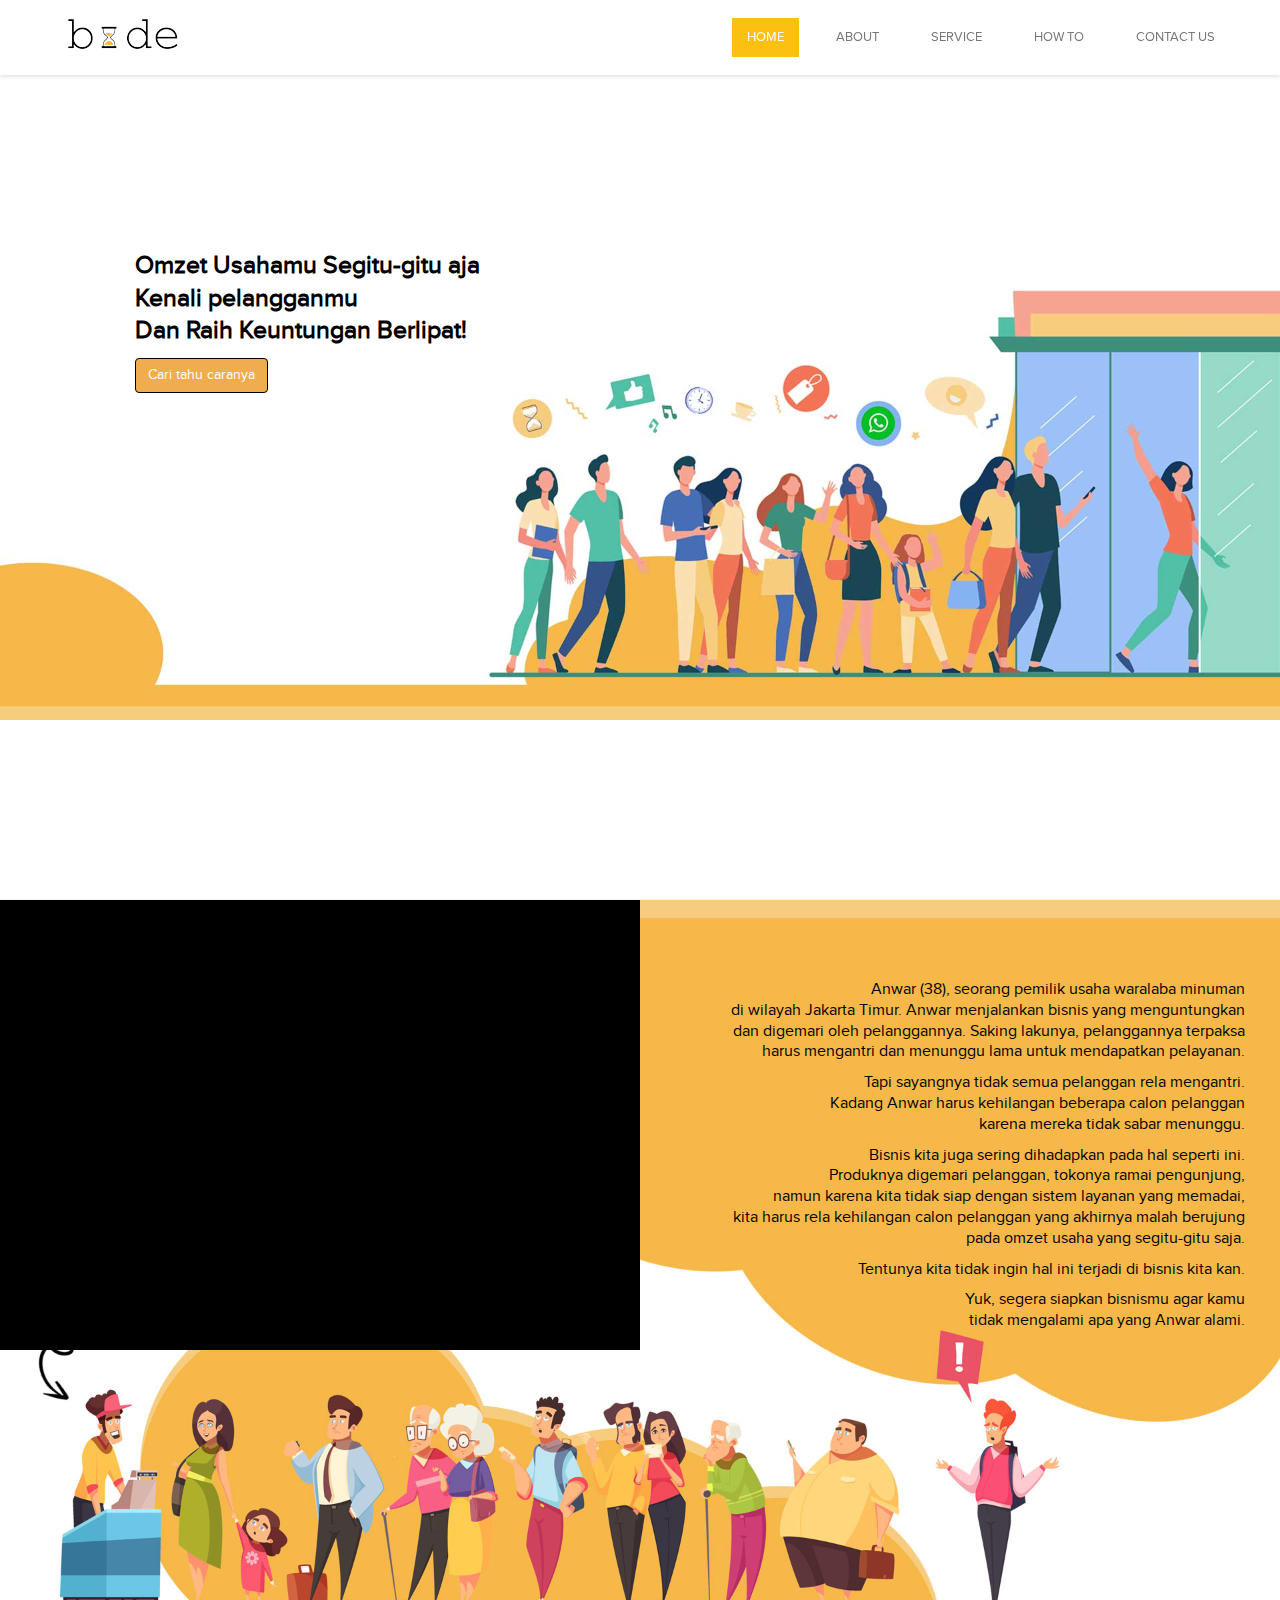
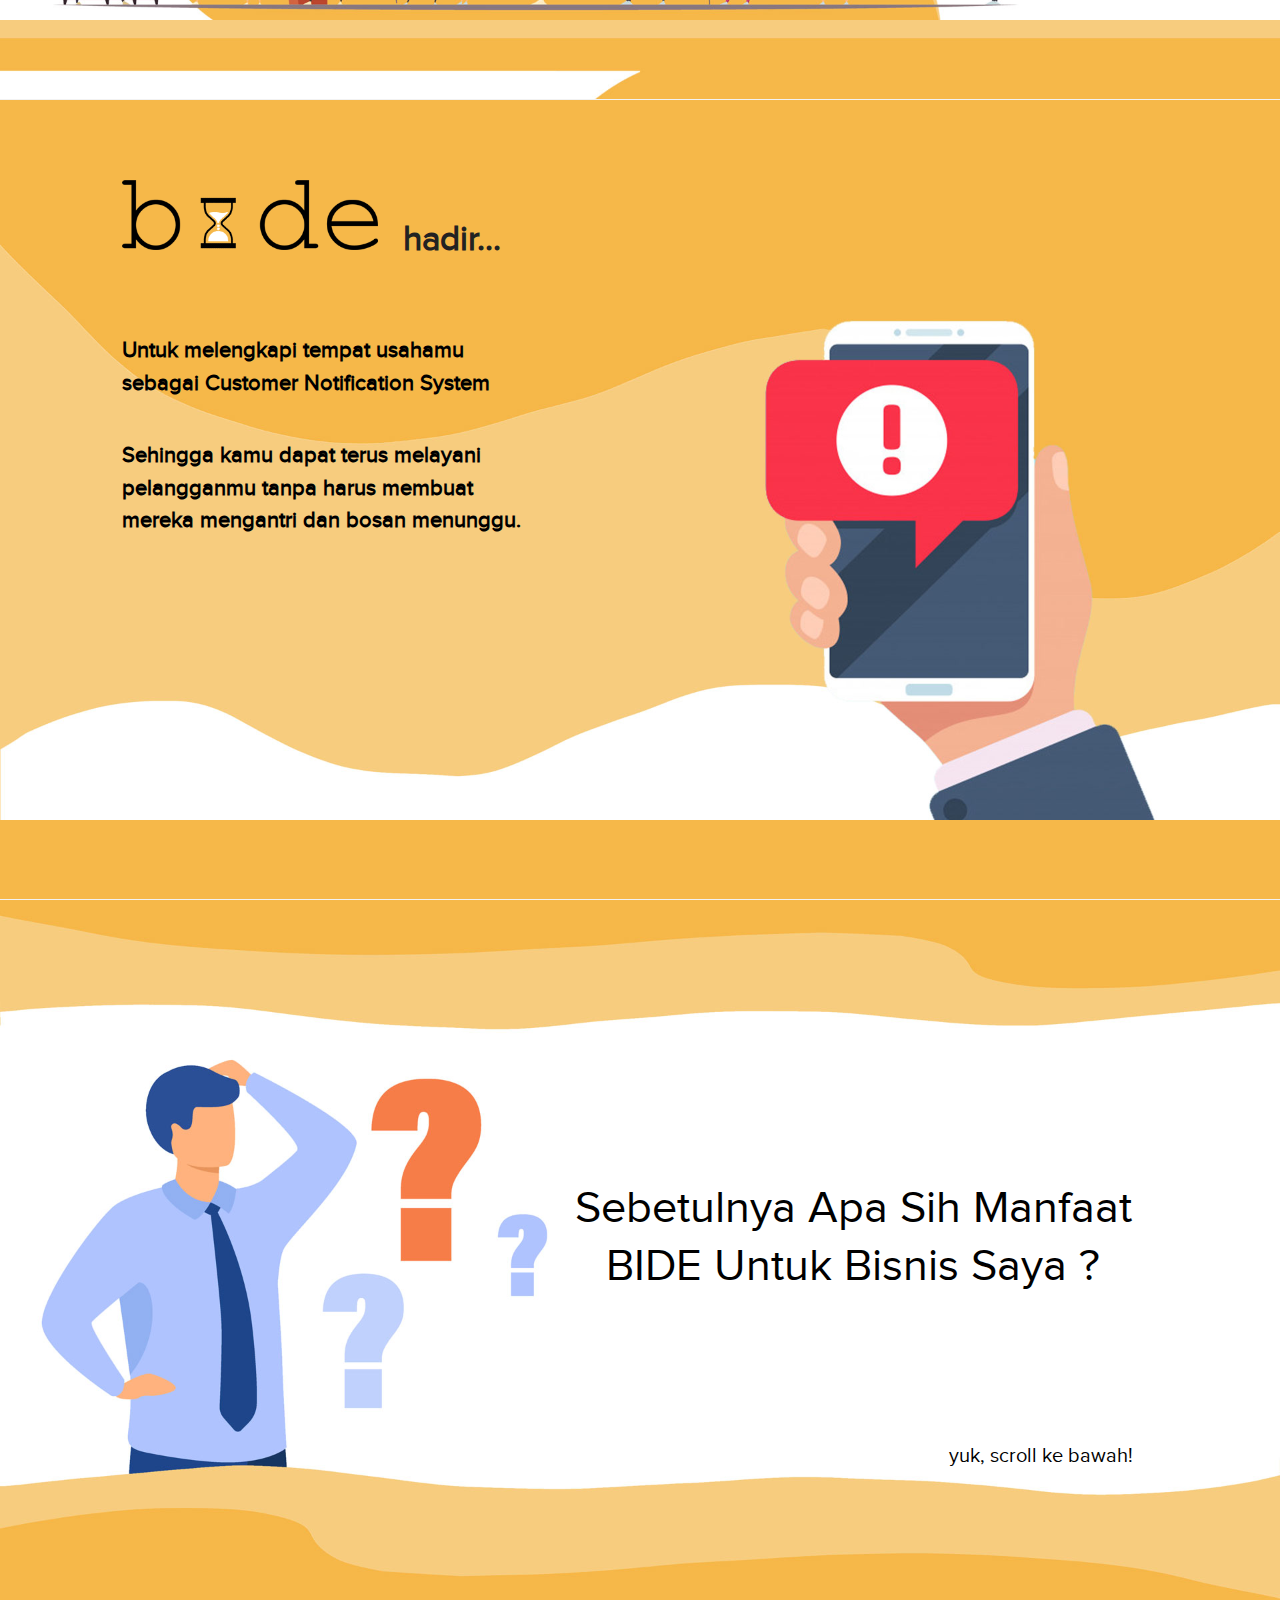
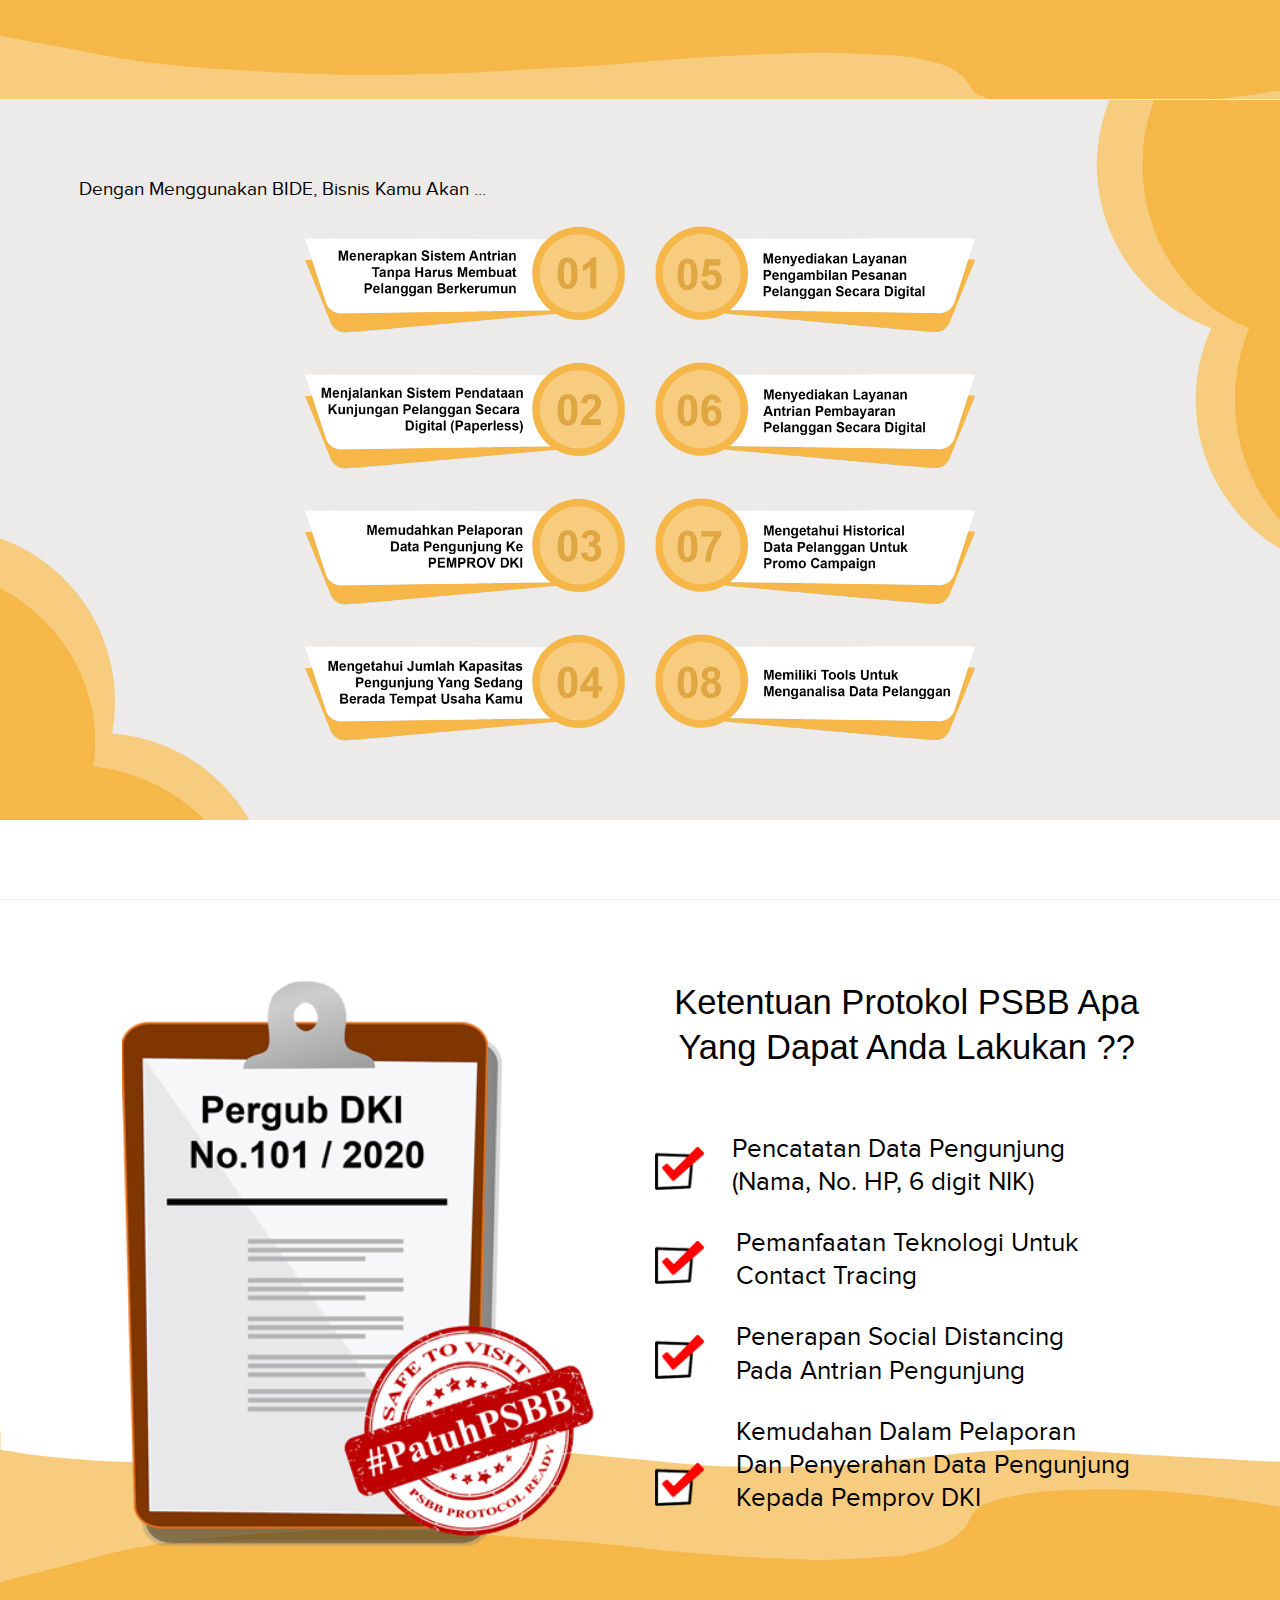
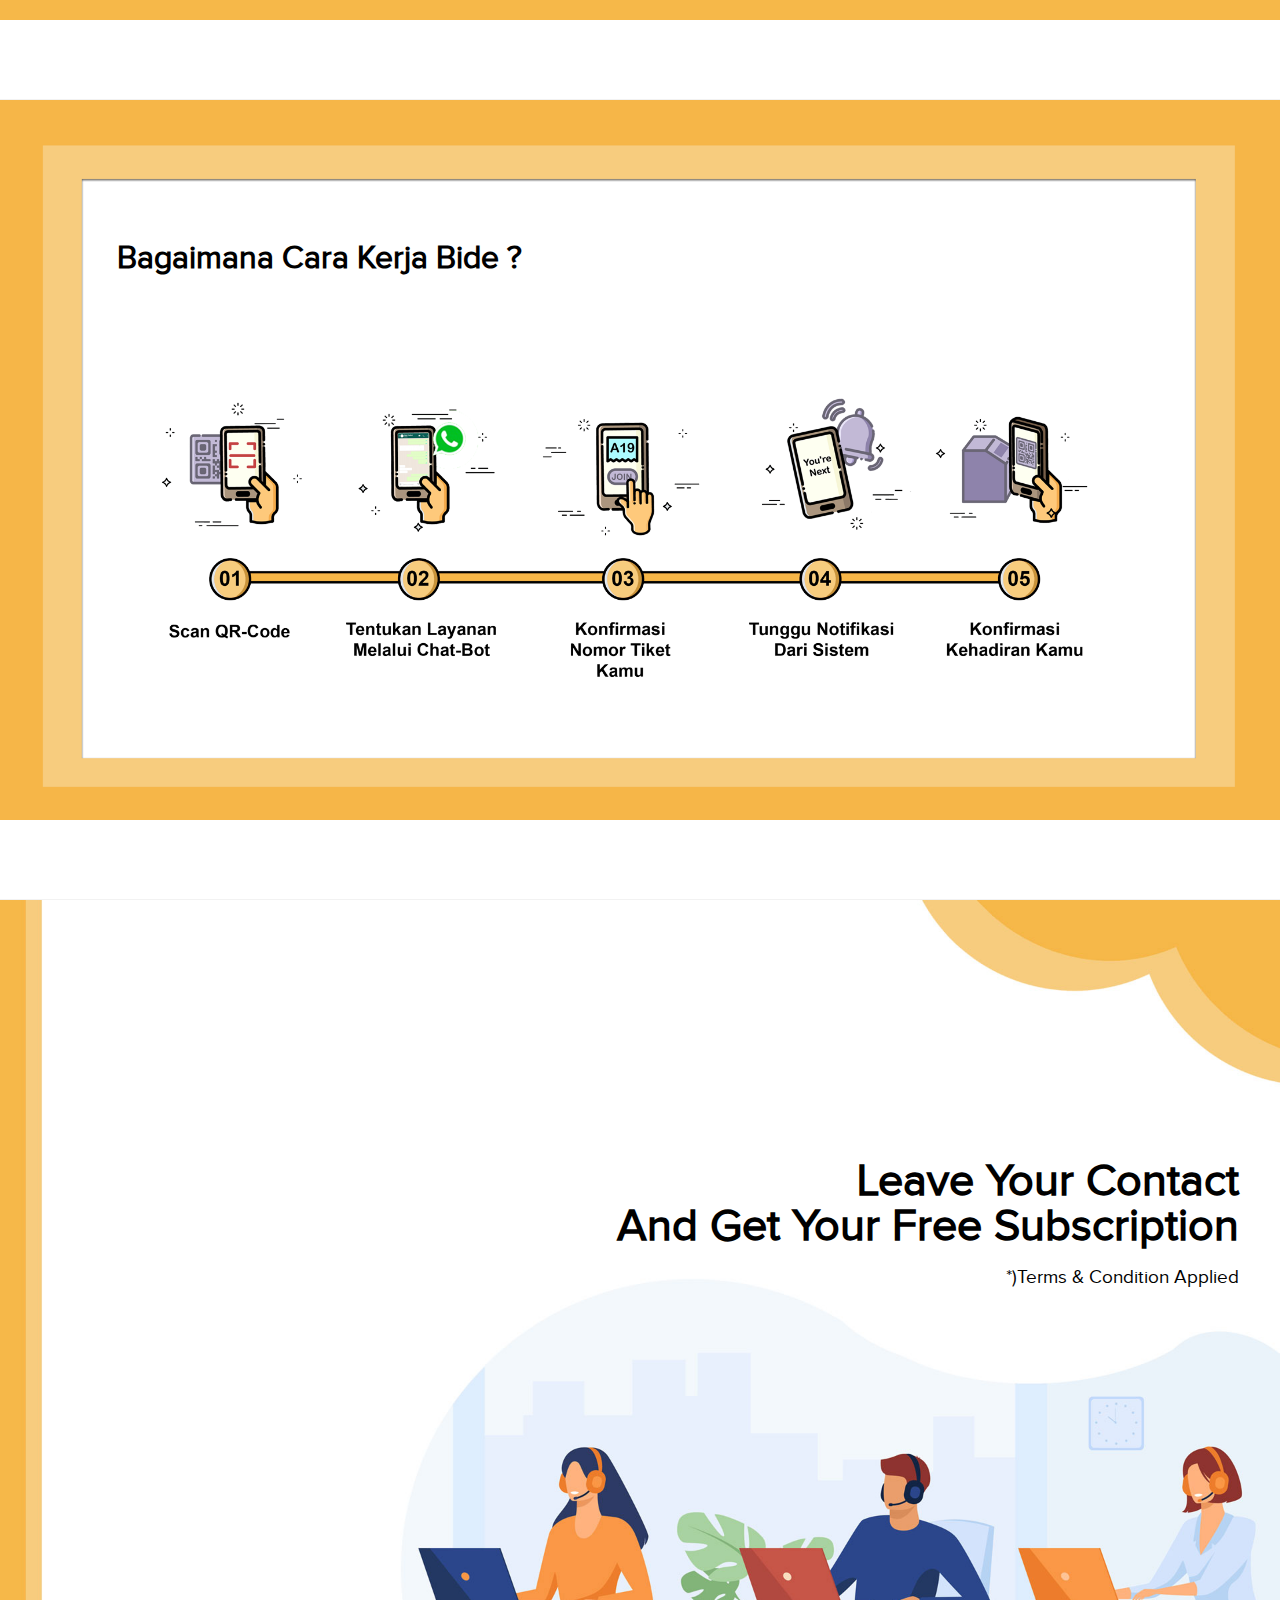
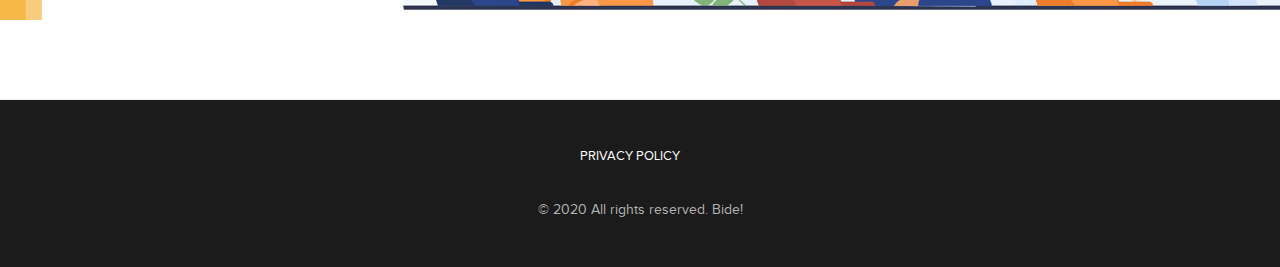
<file: index.html>
<!DOCTYPE html>
<html lang="en">
<head>
    <!-- Global site tag (gtag.js) - Google Analytics -->
<script async src="https://www.googletagmanager.com/gtag/js?id=UA-187108675-1"></script>
<script>
  window.dataLayer = window.dataLayer || [];
  function gtag(){dataLayer.push(arguments);}
  gtag('js', new Date());

  gtag('config', 'UA-187108675-1');
</script>
<!-- close google analytics -->

<!-- Hotjar Tracking Code for http://bide.id
<script>
    (function(h,o,t,j,a,r){
        h.hj=h.hj||function(){(h.hj.q=h.hj.q||[]).push(arguments)};
        h._hjSettings={hjid:2192063,hjsv:6};
        a=o.getElementsByTagName('head')[0];
        r=o.createElement('script');r.async=1;
        r.src=t+h._hjSettings.hjid+j+h._hjSettings.hjsv;
        a.appendChild(r);
    })(window,document,'https://static.hotjar.com/c/hotjar-','.js?sv=');
</script> -->


	<meta http-equiv="content-type" content="text/html; charset=utf-8" />
    <meta name="viewport" content="width=device-width, initial-scale=1, maximum-scale=1, user-scalable=no">
    <link href="css/bootstrap.min.css" rel="stylesheet" type="text/css" />
    <link href="css/idangerous.swiper.css" rel="stylesheet" type="text/css" />
    <link href="css/devices.min.css" rel="stylesheet" type="text/css" />
    <link href="css/style.css" rel="stylesheet" type="text/css" />
    <link href="css/animate.css" rel="stylesheet" type="text/css" />
    <link href="css/custom28072101.css" rel="stylesheet" type="text/css" />
    <link rel="shortcut icon" href="img/favicon.ico" />
  	<title>Bide!</title>
</head>
<body data-theme="theme-1">

    <!-- HEADER -->
    <header class="act default-act top-fixed top-fixed-control-class">
        <a href="index.html" id="logo"><img src="img/bide-images/logo-act.png" alt=""/><img class="act" src="img/bide-images/logo-act.png" alt=""/></a>
        <div class="mob-icon">
            <span></span>
        </div>
        <nav>
            <ul>
                <li>
                    <a href="#home" class="submeny-top act scroll-to-link">Home</a>
                </li>
                <li><a href="#what-is" class="scroll-to-link">About</a></li>
                <li><a href="#how-we-help" class="scroll-to-link">Service</a></li>
                <li><a href="#how-to" class="scroll-to-link">How to</a></li>
                <!-- <li><a href="#pricing" class="scroll-to-link">Pricing</a></li> -->
                <li><a href="#team" class="scroll-to-link">Contact Us</a></li>
                
            </ul>
        </nav>                                                                          
    </header>
    
    <!-- LOADER -->
    <div id="loader-wrapper">
        <img src="img/bide-images/logo.png" alt=""/>
        <span></span>
    </div>
    
    <div id="content-wrapper">
        
        <div class="blocks-container">

            <!-- BLOCK "TYPE 11" -->
            <div class="new-block type-11 increased-height scroll-to-block home-pages"  >

                <div class="row">
                    <div class="col-md-6 text-home-pages">
                        <div class="big">
                            <h2 class="h3" style="color:black">Omzet Usahamu Segitu-gitu aja <br />Kenali pelangganmu<br />Dan Raih Keuntungan Berlipat!</h2>
                            <a href="http://bide.id#how-to" class="btn btn-warning more-button">Cari tahu caranya</a>
                            
                        </div>
                    </div>                   
                </div>
                    

            </div>

      <!-- BLOCK "TYPE 2" -->
      <div class="new-block type-2 scroll-to-block about-pages">
        <div class="container">
            <div class="row">
                <div class="col-md-4 wow fadeInLeft" data-wow-delay="0.3s">
                    <div class="row baris-2">
                        <div class="col-md-11 col-md-offset-1">
                            <p>Jangan Sampai Kamu Mengalami <br />Apa Yang Anwar Alami . . .</p>
                        </div>
                    </div>
                    
                </div>
                <div class="col-md-8  col-sm-12 col-sm-offset-0 wow fadeInRight" data-wow-delay="0.3s">
                    <div class="row">
                        <div class="col-md-8 col-md-offset-4">
                            <article class="normall">
                                <!-- <h2 class="h2 titel-left">Tahukah kamu?</h2> -->
                                <p>Anwar (38), seorang pemilik usaha waralaba minuman<br/>
                                    di wilayah Jakarta Timur. Anwar menjalankan bisnis yang menguntungkan<br/>
                                    dan digemari oleh pelanggannya. Saking lakunya, pelanggannya terpaksa<br/>
                                    harus mengantri dan menunggu lama untuk mendapatkan pelayanan.<br/>
                                </p>
                                <p>Tapi sayangnya tidak semua pelanggan rela mengantri.<br/>
                                    Kadang Anwar harus kehilangan beberapa calon pelanggan<br/>
                                    karena mereka tidak sabar menunggu.<br/>
                                </p>
                                <p>Bisnis kita juga sering dihadapkan pada hal seperti ini.<br/>
                                    Produknya digemari pelanggan, tokonya ramai pengunjung,<br/>
                                    namun karena kita tidak siap dengan sistem layanan yang memadai,<br/>
                                    kita harus rela kehilangan calon pelanggan yang akhirnya malah berujung<br/>
                                    pada omzet usaha yang segitu-gitu saja.<br/></p>

                                <p>Tentunya kita tidak ingin hal ini terjadi di bisnis kita kan.<br/></p>
                                <p>Yuk, segera siapkan bisnismu agar kamu <br/>
                                    tidak mengalami apa yang Anwar alami.</p>
                                <!-- <a href="#" class="button"><span>learn more</span></a> -->
                            </article>
                        </div>
                    </div>
                    
                </div>
            </div>
            
        </div>
    </div>
    <!-- BLOCK "TYPE 2" -->

    <!-- BLOCK "TYPE 2" -->
    <div class="new-block type-2 scroll-to-block service-pages-1">
        <div class="container">
            <div class="row">
                
                <div class="col-md-6 col-md-offset-1 col-sm-12 col-sm-offset-0 wow fadeInLeft" data-wow-delay="0.3s">
                    <article class="normall">
                        <h2 class="h3 logo-service"> <img class="logo-text" src="img/bide-images/logo-big.png"  alt=""/>hadir...</h2>
                        <p>Untuk melengkapi tempat usahamu<br />
                            sebagai Customer Notification System 
                            </p>

                        <p>Sehingga kamu dapat terus melayani<br />
                            pelangganmu tanpa harus membuat<br />
                            mereka mengantri dan bosan menunggu. </p>
                    </article>
                    
                </div>

                
            </div>
        </div>
    </div>
    <!-- BLOCK "TYPE 2" -->

    <!-- BLOCK "TYPE 2" -->
    <div class="new-block type-2 service-pages-intro">
        <div class="container">
            
            <div class="row">
                <div class="col-md-6 col-sm-12 col-md-offset-5 wow fadeInLeft" data-wow-delay="0.3s">
                    <h2 class="service-intro-headline"> Sebetulnya Apa Sih Manfaat <br />
                        BIDE Untuk Bisnis Saya ?</h2>
                    
                </div>
            </div>
            <div class="row">
                <div class="col-md-12">
                    <p class="scroll-intro">yuk, scroll ke bawah!</p>
                    <!-- <iframe src="https://giphy.com/embed/W6LvJ3rgpb68b2EA11" width="480" height="480" frameBorder="0" class="giphy-embed" allowFullScreen></iframe> -->
                </div>
                
            </div>
        </div>
    </div>
    <!-- BLOCK "TYPE 2" -->

    <!-- BLOCK "TYPE 2" -->
    <div class="new-block type-2 service-pages-3">
        <div class="container">
            <div class="row">
                <div class="col-lg-12 title">
                    Dengan Menggunakan BIDE, Bisnis Kamu Akan ...
                </div>
            </div>
            <div class="row">
                
                <div class="col-md-6 col-sm-12 col-sm-offset-0 wow fadeInLeft" data-wow-delay="0.3s">
                    <img class="service-3-left first" src="img/bide-images/service-3-point1.png"  alt=""/>
                    <img class="service-3-left child" src="img/bide-images/service-3-point2.png"  alt=""/>
                    <img class="service-3-left child" src="img/bide-images/service-3-point3.png"  alt=""/>
                    <img class="service-3-left child" src="img/bide-images/service-3-point4.png"  alt=""/>
                    
                </div>

                <div class="col-md-6 col-sm-12 col-sm-offset-0 wow fadeInLeft" data-wow-delay="0.3s">
                    <img class="service-3-right first" src="img/bide-images/service-3-point5.png"  alt=""/>
                    <img class="service-3-right child" src="img/bide-images/service-3-point6.png"  alt=""/>
                    <img class="service-3-right child" src="img/bide-images/service-3-point7.png"  alt=""/>
                    <img class="service-3-right child" src="img/bide-images/service-3-point8.png"  alt=""/>
                    
                </div>

                
            </div>
        </div>
    </div>
    <!-- BLOCK "TYPE 2" -->

    <!-- BLOCK "TYPE 2" -->
    <div class="new-block type-2 service-pages-2">
        <div class="container">
            <div class="row">
                
                <div class="col-md-5 col-md-offset-1 col-sm-12 col-sm-offset-0 wow fadeInLeft" data-wow-delay="0.3s">
                    <img class="service-2-left" src="img/bide-images/service-2-left.png"  alt=""/>
                    
                </div>

                <div class="col-md-5 col-sm-12 col-sm-offset-0 wow fadeInLeft" data-wow-delay="0.3s">
                    <article class="normall service-2-right">
                        <h2 class="service-2-headline"> Ketentuan Protokol PSBB Apa <br/>
                            Yang Dapat Anda Lakukan ??</h2>
                        <div><img class="service-2-checklist" src="img/bide-images/service-2-checklist.png"  alt=""/><p>Pencatatan Data Pengunjung <br />
                            (Nama, No. HP, 6 digit NIK)
                            </p></div>

                        <div><img class="service-2-checklist" src="img/bide-images/service-2-checklist.png"  alt=""/>
                            <p>Pemanfaatan Teknologi Untuk<br />
                                Contact Tracing
                                </p>
                        </div>
                        <div><img class="service-2-checklist" src="img/bide-images/service-2-checklist.png"  alt=""/>
                            <p>Penerapan Social Distancing<br />
                                Pada Antrian Pengunjung
                                </p>
                        </div>
                        <div><img class="service-2-checklist" src="img/bide-images/service-2-checklist.png"  alt=""/>
                            <p>Kemudahan Dalam Pelaporan <br/>
                                Dan Penyerahan Data Pengunjung <br/>
                                Kepada Pemprov DKI <br />
                                </p>
                        </div>
                    </article>
                    
                </div>

                
            </div>
        </div>
    </div>
    <!-- BLOCK "TYPE 2" -->

    

    <!-- BLOCK "TYPE 1" -->
    <div class="new-block type-2 scroll-to-block how-to">
        
        <div class="container">
            <div class="row">
                    <div class="col-lg-12 title">
                        Bagaimana Cara Kerja Bide ?
                    </div>                
            </div>
            <div class="row">
                <div class="col-lg-12 ">
                    <img class="image-how-to" src="img/bide-images/how-to-all.png"  alt=""/>
                </div>                
        </div>
        </div>
    </div>
    <!-- BLOCK "TYPE 1" -->

    <!-- BLOCK "TYPE 1"  PRICING -->
    <!-- <div class="new-block type-2 scroll-to-block pricing">
        
        <div class="container">
            
            <div class="row">
                <div class="col-lg-12 price-images-month">
                    <img class="image-pricing" id="image-price-month" src="img/bide-images/pricing-month280721.png"  alt=""/>
                </div>                
            </div>
            <div class="row">
                <div class="col-lg-offset-8 col-lg-3 payment-selection">
                    <p><label class="switch">
                        <input id="toggleswitch" type="checkbox">
                        <span class="slider round"></span>
                      </label>
                    *) tarif tahunan</p>
                </div>                
             </div>
            <div class="row">
                <div class="col-lg-12 notes">
                    <p>GRATIS UNTUK KLINIK DAN VAKSINASI COVID-19<br />
                        DAPATKAN PROMO LAYANAN GRATIS LAINNYA,<br />
                        CARI TAHU CARANYA DENGAN MENGISI FORM DI BAWAH</p>
                </div>                
             </div>
        </div>
    </div> -->
    <!-- BLOCK "TYPE 1" -->

    

   <!-- BLOCK "TYPE 10" -->
   <div class="new-block type-2 scroll-to-block contact">
    <div class="container">
        <div class="row">
            <div class="col-md-7 col-md-offset-0 mobile">
                <div class="title">Leave Your Contact<br />And Get Your Free Subscription</div>
                <div class="description">*)Terms & Condition Applied</div>
            </div>
            <div class="col-md-5 col-md-offset-0">

                <div class="contact-box">
                 
                    <iframe src="https://www.cognitoforms.com/f/EmGUTOYXXUi5-ZbIjtjuow?id=1" style="position:relative;width:1px;min-width:100%;*width:100%;" frameborder="0" scrolling="yes" seamless="seamless" height="519" width="100%"></iframe>
                    <script src="https://www.cognitoforms.com/scripts/embed.js"></script>
                
                </div>
                
            </div>
            <div class="col-md-7 col-md-offset-0 desktop">
                <div class="title">Leave Your Contact<br />And Get Your Free Subscription</div>
                <div class="description">*)Terms & Condition Applied</div>
            </div>
        </div>
    </div>
</div>
    
    
    
    <!-- FOOTER -->
    <footer>
        <!-- <div class="subscribe">
            <span class="subscribe-text">Stay informed our updates</span> 
            <form>
                <input type="email" placeholder="Enter your email" required/>
                <input type="submit" value="" />
            </form>
        </div> -->
        <div class="footer-bottom">
            <div class="footer-linck">
                <a href="#">Privacy Policy</a>
                <!-- <a href="#">About Us </a>
                <a href="#">Support</a>
                <a href="#">FAQ</a>
                <a href="#">Blog</a>
                <a href="#">Forum</a> -->
            </div>
            <div class="media-icon">
                <!-- <a href="#"><img src="img/theme-1/c-icon.png" alt=""/></a>
                <a href="#"><img src="img/theme-1/c-icon1.png" alt=""/></a>
                <a href="#"><img src="img/theme-1/c-icon2.png" alt=""/></a> -->
                <!-- <a href="#"><img src="img/theme-1/c-icon3.png" alt=""/></a> -->
            </div>
            <div class="copy">
                <span>© 2020 All rights reserved. Bide!</span>
            </div>
        </div>
    </footer>
    
    <!-- POPUP "VIDEO" -->
    <div class="video-popup">
        <span></span>
        <span></span>
        <iframe src="#"></iframe>
        <a href="#"></a>
    </div>
    
</div>

</div>
    

    <script src="js/jquery-2.1.3.min.js"></script>
    <script src="js/bootstrap.min.js"></script>
    <script src="js/idangerous.swiper.min.js"></script>
    <script src="js/global.js"></script>
    
    <!-- <script type="text/javascript" src="http://maps.googleapis.com/maps/api/js?sensor=false&amp;language=en"></script> -->
    <!-- <script src="js/map.js"></script> -->

    <script src="js/isotope.pkgd.min.js"></script>
    <script>
        $(function(){
            $(window).load(function(){
                var $container = $('.sorting-container').isotope({
                    itemSelector: '.sorting-item',
                    masonry: {
                        columnWidth: '.grid-sizer'
                    },
                    getSortData: {
                        category_one: '[data-category_one]',
                        category_two: '[data-category_two]',
                        category_three: '[data-category_three]',
                        category_four: '[data-category_four]',
                        category_five: '[data-category_five]',
                    }
                });

                $('.sorting-menu a').click(function() {
                    if($(this).hasClass('active')) return false;
                    $(this).parent().find('.active').removeClass('active');
                    $(this).addClass('active');
                    var sortValue = $(this).attr('data-sort-value');
                    $('.sorting-item.disabled').removeClass('disabled');
                    $('.sorting-item[data-'+sortValue+'!="1"]').addClass('disabled');
                    $container.isotope({ sortBy: sortValue });
                    if(sortValue=='original-order') $('.sorting-item.disabled').removeClass('disabled');
                });

                var input = document.getElementById('toggleswitch');
                var outputimages = document.getElementById('image-price-month');

                input.addEventListener('change',function(){
                    if(this.checked) {
                        outputimages.src = "img/bide-images/pricing-yearly280721.png";
                        // console.log('test chek');
                    } else {
                        outputimages.src = "img/bide-images/pricing-month280721.png";
                    }
                });

            });
        });
    </script>

</body>
</html>
</file>
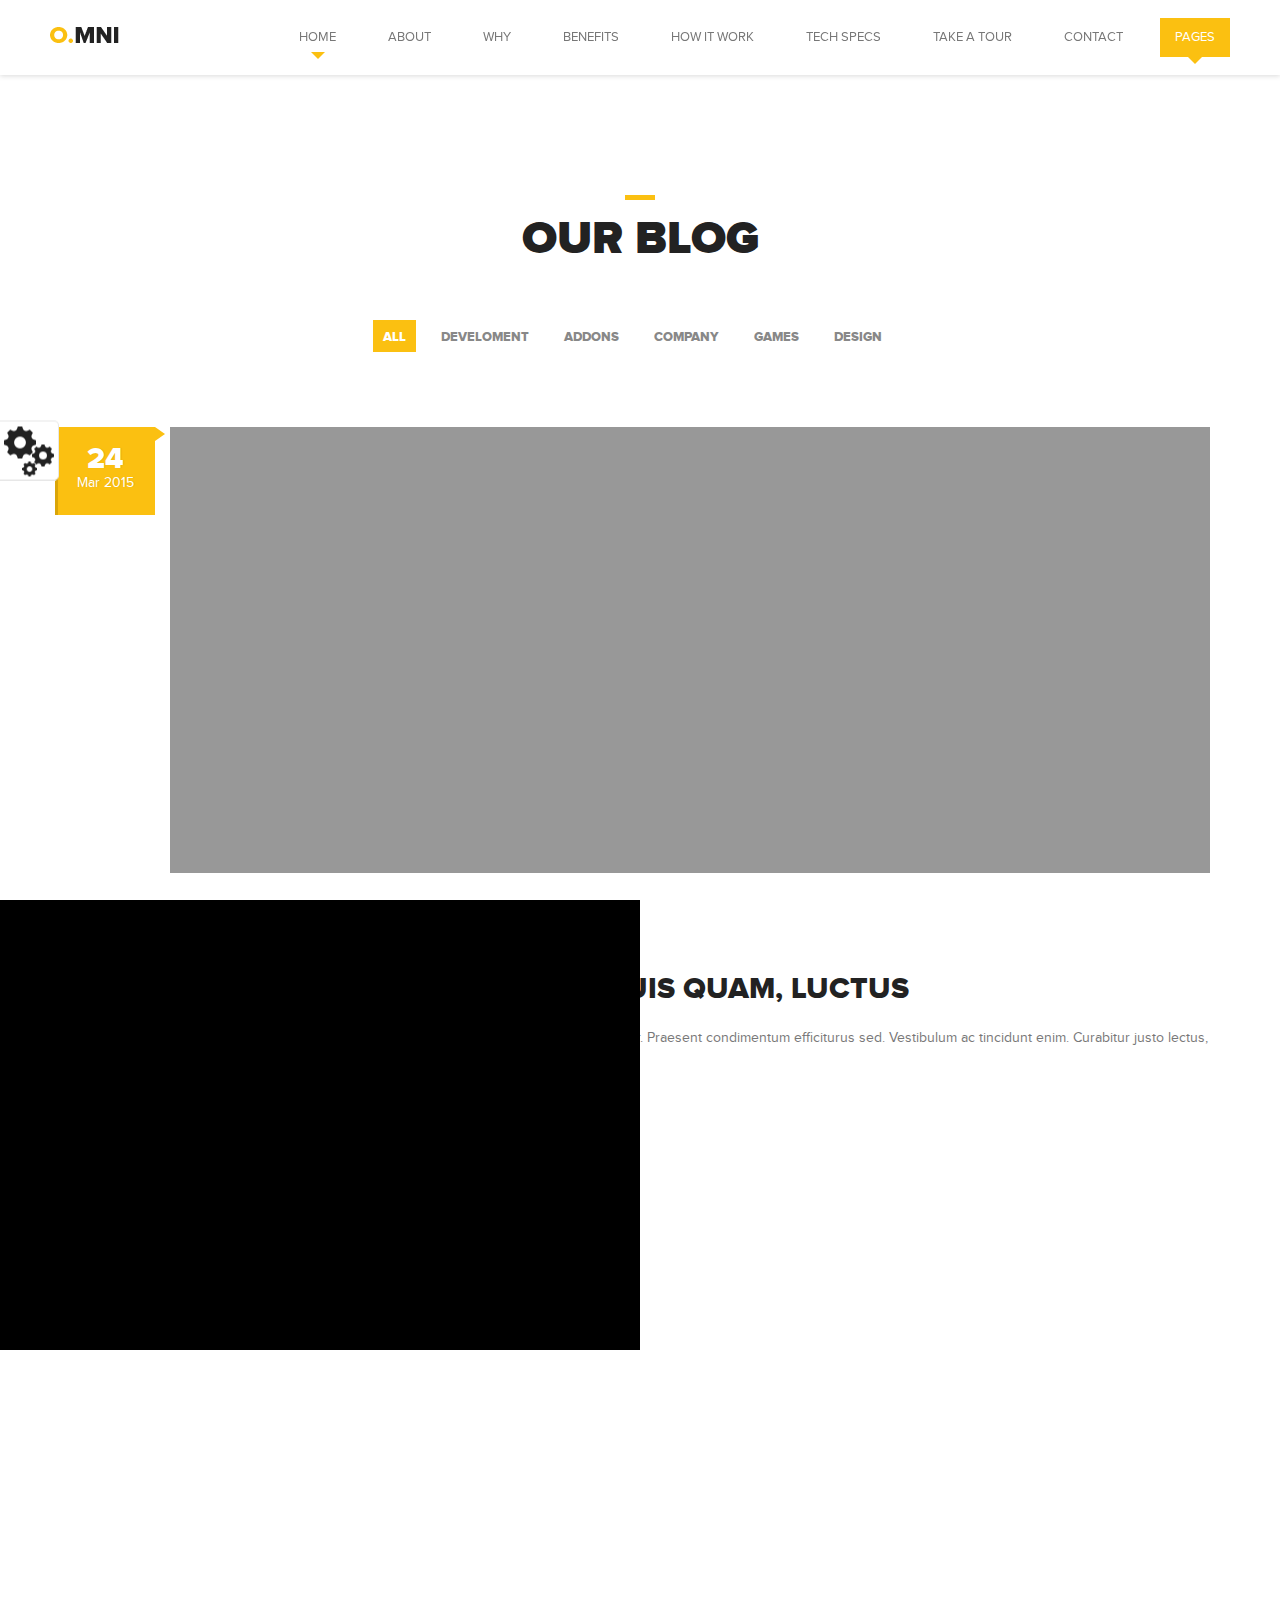
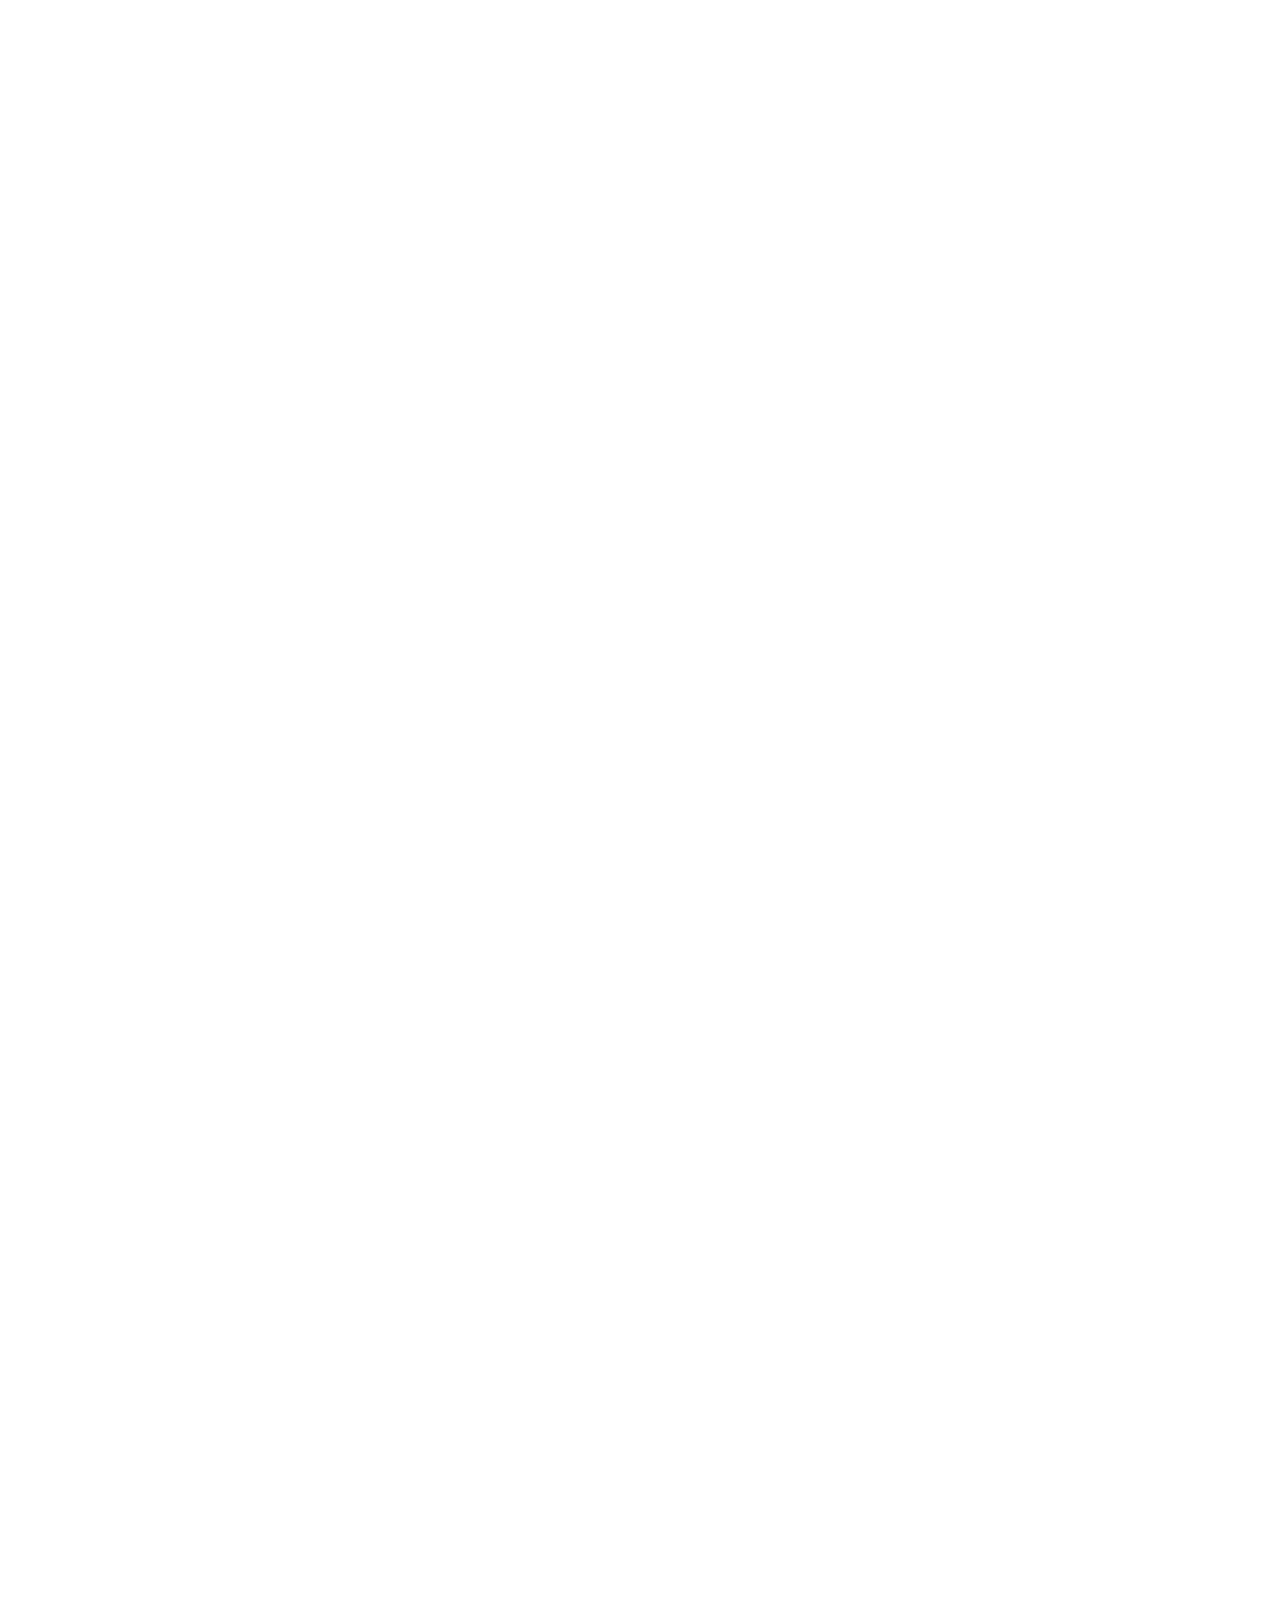
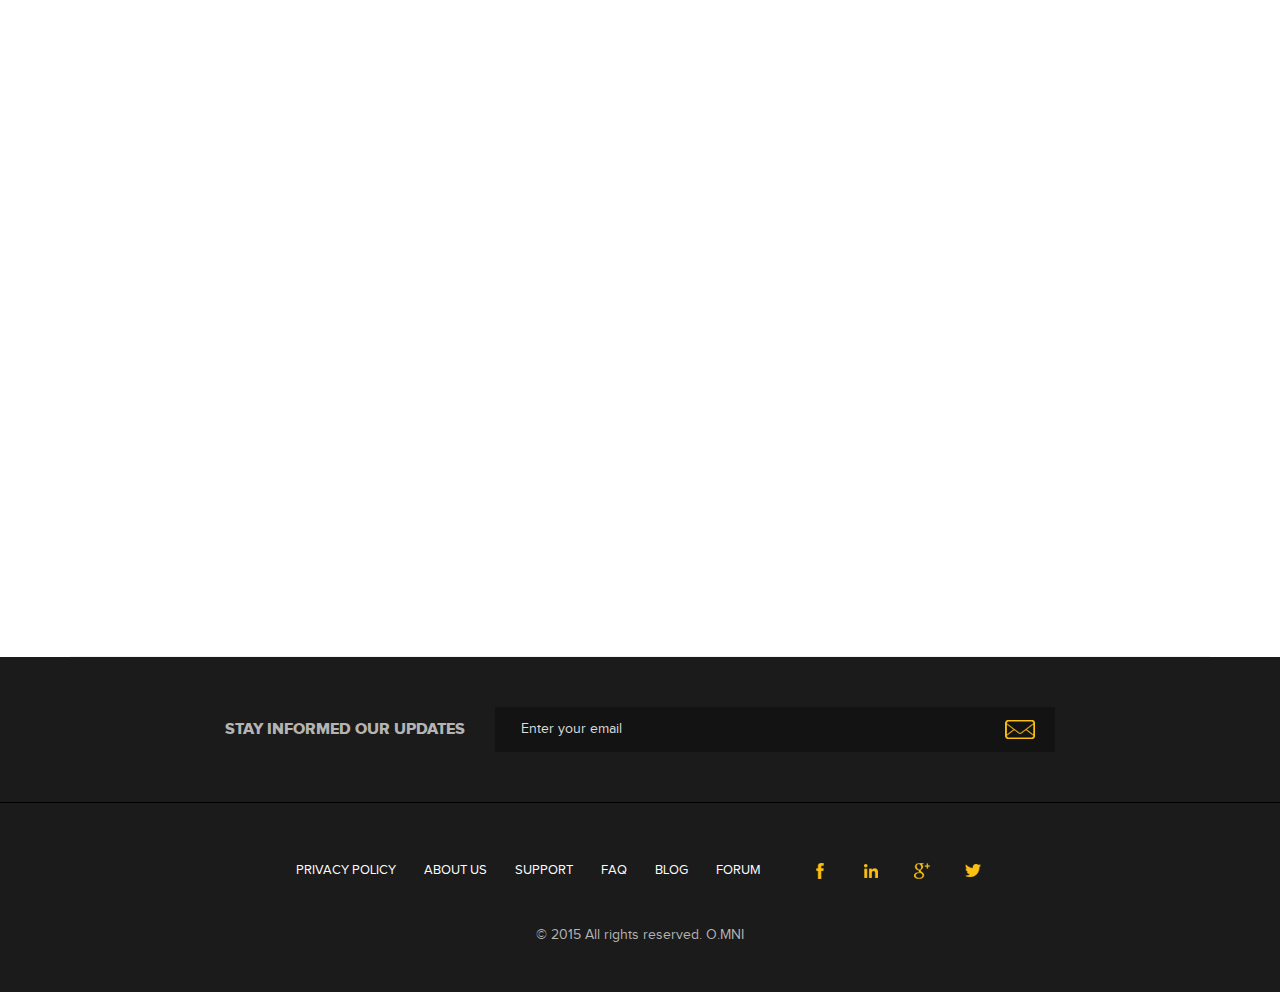
<file: blog-2.html>
<!DOCTYPE html>
<html lang="en">
<head>
	<meta http-equiv="content-type" content="text/html; charset=utf-8" />
    <meta name="format-detection" content="telephone=no" />
    <meta name="viewport" content="width=device-width, initial-scale=1, maximum-scale=1, user-scalable=no">
    <link href="css/bootstrap.min.css" rel="stylesheet" type="text/css" />
    <link href="css/idangerous.swiper.css" rel="stylesheet" type="text/css" />
    <link href="css/devices.min.css" rel="stylesheet" type="text/css" />
    <link href="css/style.css" rel="stylesheet" type="text/css" />
    <link href="css/animate.css" rel="stylesheet" type="text/css" />
    <link rel="shortcut icon" href="img/favicon.ico" />
  	<title>Omni</title>
</head>
<body data-theme="theme-1">

    <!-- HEADER -->
    <header class="act default-act">
        <a href="index.html" id="logo"><img src="img/theme-1/logo.png" alt=""/><img class="act" src="img/theme-1/logo-act.png" alt=""/></a>
        <div class="mob-icon">
            <span></span>
        </div>
        <nav>
            <ul>
                <li class="submeny">
                    <a href="#home" class="submeny-top">Home</a>
                    <ul>
                        <li><a href="index.html">home welcome banner</a></li>
                        <li><a href="index-2.html">home banner with tabs</a></li>
                        <li><a href="index-3.html">home banner-slider</a></li>
                        <li><a href="index-4.html">home video banner</a></li>
                    </ul>
                </li>
                <li><a href="index.html#about">about</a></li>
                <li><a href="index.html#why">Why</a></li>
                <li><a href="index.html#benefits">benefits</a></li>
                <li><a href="index.html#how-it-work">how it work</a></li>
                <li><a href="index.html#tech-specs">tech specs</a></li>
                <li><a href="index.html#take-a-tour">take a tour</a></li>
                <li><a href="index.html#contact">contact</a></li>
                <li class="submeny">
                    <a href="#" class="submeny-top act">Pages</a>
                    <ul>
                        <li><a href="blog.html">blog standart</a></li>
                        <li><a href="blog-2.html">blog fullwidth</a></li>
                        <li><a href="blog-3.html">blog left/right post</a></li>
                        <li><a href="blog-detail.html">standart post</a></li>
                        <li><a href="blog-detail-2.html">fullwidth post</a></li>
                        <li><a href="gallery.html">gallery style 1</a></li>
                        <li><a href="gallery-2.html">gallery style 2</a></li>
                        <li><a href="el.html">elements</a></li>
                    </ul>
                </li>
            </ul>
        </nav>                                                                          
    </header>
    
    <!-- LOADER -->
    <div id="loader-wrapper">
        <img src="img/theme-1/logo.png" alt=""/>
        <span></span>
    </div>
    
    <div id="content-wrapper">
        
        <div class="blocks-container">

            <div class="container blog-container">
                <div class="new-block">
                    <div class="row page-tagline">
                        <div class="col-md-6 col-md-offset-3 wow flipInX" data-wow-delay="0.3s">
                            <h2 class="title">our blog</h2>
                        </div>
                    </div>
                    <div class="row wow flipInY" data-wow-delay="0.3s">
                        <div class="col-md-12">
                            <div class="sorting-menu">
                                <div class="responsive-filtration-title">Category<span aria-hidden="true" class="glyphicon glyphicon-chevron-down"></span></div>
                                <div class="responsive-filtration-toggle">
                                    <a class="active" href="blog-2.html">all</a>
                                    <a href="blog-2.html">develoment</a>
                                    <a href="blog-2.html">addons</a>
                                    <a href="blog-2.html">company</a>
                                    <a href="blog-2.html">games</a>
                                    <a href="blog-2.html">design</a>                                               
                                </div>
                            </div>
                            <div class="clear"></div>
                        </div>
                    </div>
                    <div class="row">
                        <div class="col-md-12 blog-content-column">
                            
                            <div class="blog-post style-2 wow fadeInLeft">
                                <a href="blog-detail.html" class="thumbnail-entry"><img src="img/img20.jpg" alt=""></a>
                                <div class="data">
                                    <div class="date"><span>24</span> Mar <br/> 2015</div>
                                    <div class="text">
                                        <div class="author-entry">
                                            <a class="author-thumbnail" href="blog-detail.html"><img class="img-circle" src="img/author.jpg" alt="" /></a>
                                            <div class="author-text">by <a href="blog-detail.html" class="name">hanz zimmer</a> for <a href="blog-detail.html" class="category">development</a></div>
                                            <div class="clear"></div>
                                        </div>
                                        <a class="title" href="blog-detail.html">standart post elit libero quis quam, luctus</a>
                                        <div class="description">Suspendisse id pharetra lacus, et hendrerit mi. Praesent at vestibulum tortor. Praesent condimentum efficiturus sed. Vestibulum ac tincidunt enim. Curabitur justo lectus, ultricies sit amet risus eu.</div>
                                        <a href="blog-detail.html" class="button size-2"><span>read more</span></a>
                                    </div>
                                    <div class="clear"></div>
                                </div>
                            </div>

                            <div class="blog-post style-2 wow fadeInLeft">
                                <div class="thumbnail-entry">
                                    <div class="embed-responsive embed-responsive-16by9">
                                        <iframe src="https://player.vimeo.com/video/33031367" width="500" height="281" allowfullscreen></iframe>
                                    </div>
                                </div>
                                <div class="data">
                                    <div class="date"><span>24</span> Mar <br/> 2015</div>
                                    <div class="text">
                                        <div class="author-entry">
                                            <a class="author-thumbnail" href="blog-detail.html"><img class="img-circle" src="img/author.jpg" alt="" /></a>
                                            <div class="author-text">by <a href="blog-detail.html" class="name">hanz zimmer</a> for <a href="blog-detail.html" class="category">development</a></div>
                                            <div class="clear"></div>
                                        </div>
                                        <a class="title" href="blog-detail.html">post with video elit libero</a>
                                        <div class="description">Suspendisse id pharetra lacus, et hendrerit mi. Praesent at vestibulum tortor. Praesent condimentum efficiturus sed. Vestibulum ac tincidunt enim. Curabitur justo lectus, ultricies sit amet risus eu.</div>
                                        <a href="blog-detail.html" class="button size-2"><span>read more</span></a>
                                    </div>
                                    <div class="clear"></div>
                                </div>
                            </div>

                            <div class="blog-post style-2 wow fadeInLeft">
                                <div class="thumbnail-entry">
                                    <blockquote>
                                        <p>Vestibulum feugiat nunc auctor nunc maximus, dapibus aliquam turpis tincidunt. Aenean rutrum, dui et posuere viv</p>
                                        <footer><cite>dorian grey</cite>, grey corp</footer>
                                    </blockquote>
                                </div>
                                <div class="data">
                                    <div class="date"><span>24</span> Mar <br/> 2015</div>
                                    <div class="text">
                                        <div class="author-entry">
                                            <a class="author-thumbnail" href="blog-detail.html"><img class="img-circle" src="img/author.jpg" alt="" /></a>
                                            <div class="author-text">by <a href="blog-detail.html" class="name">hanz zimmer</a> for <a href="blog-detail.html" class="category">development</a></div>
                                            <div class="clear"></div>
                                        </div>
                                        <a class="title" href="blog-detail.html">post with quote auctor quis quamluctus</a>
                                        <div class="description">Suspendisse id pharetra lacus, et hendrerit mi. Praesent at vestibulum tortor. Praesent condimentum efficiturus sed. Vestibulum ac tincidunt enim. Curabitur justo lectus, ultricies sit amet risus eu.</div>
                                        <a href="blog-detail.html" class="button size-2"><span>read more</span></a>
                                    </div>
                                    <div class="clear"></div>
                                </div>
                            </div>

                            <div class="blog-post style-2 wow fadeInLeft">
                                <div class="thumbnail-entry">
                                    <div class="swiper-container horizontal-pagination" data-autoplay="0" data-loop="0" data-speed="500" data-center="0" data-slides-per-view="1">
                                        <div class="swiper-wrapper">
                                            <div class="swiper-slide"> 
                                                <img src="img/blog-slider-4.jpg" alt="" />
                                            </div>
                                            <div class="swiper-slide"> 
                                                <img src="img/blog-slider-5.jpg" alt="" />
                                            </div>
                                            <div class="swiper-slide"> 
                                                <img src="img/blog-slider-6.jpg" alt="" />
                                            </div>
                                            <div class="swiper-slide"> 
                                                <img src="img/blog-slider-7.jpg" alt="" />
                                            </div>
                                            <div class="swiper-slide"> 
                                                <img src="img/blog-slider-8.jpg" alt="" />
                                            </div>
                                            <div class="swiper-slide"> 
                                                <img src="img/blog-slider-9.jpg" alt="" />
                                            </div>
                                        </div>
                                        <div class="pagination" style="display: none;"></div>
                                        <div class="thumbnails">
                                            <div class="row">
                                                <div class="col-xs-4 col-sm-2 entry active"><img src="img/blog-slider-4_.jpg" alt="" /></div>
                                                <div class="col-xs-4 col-sm-2 entry"><img src="img/blog-slider-5_.jpg" alt="" /></div>
                                                <div class="col-xs-4 col-sm-2 entry"><img src="img/blog-slider-6_.jpg" alt="" /></div>
                                                <div class="col-xs-4 col-sm-2 entry"><img src="img/blog-slider-7_.jpg" alt="" /></div>
                                                <div class="col-xs-4 col-sm-2 entry"><img src="img/blog-slider-8_.jpg" alt="" /></div>
                                                <div class="col-xs-4 col-sm-2 entry"><img src="img/blog-slider-9_.jpg" alt="" /></div>
                                            </div>
                                        </div>
                                    </div>
                                </div>
                                <div class="data">
                                    <div class="date"><span>24</span> Mar <br/> 2015</div>
                                    <div class="text">
                                        <div class="author-entry">
                                            <a href="blog-detail.html" class="author-thumbnail"><img alt="" src="img/author.jpg" class="img-circle"></a>
                                            <div class="author-text">by <a class="name" href="blog-detail.html">hanz zimmer</a> for <a class="category" href="blog-detail.html">development</a></div>
                                            <div class="clear"></div>
                                        </div>
                                        <a class="title" href="blog-detail.html">standart post elit libero auctor quis quam luctus</a>
                                        <div class="description">Suspendisse id pharetra lacus, et hendrerit mi. Praesent at vestibulum tortor. Praesent condimentum efficiturus sed. Vestibulum ac tincidunt enim. Curabitur justo lectus, ultricies sit amet risus eu.</div>
                                        <a href="blog-detail.html" class="button size-2"><span>read more</span></a>
                                    </div>
                                    <div class="clear"></div>
                                </div>
                            </div>

                            

                            <div class="paginator wow fadeInUp">
                                <ul>
                                    <li><a href="blog.html" class="active">1</a></li>
                                    <li><a href="blog.html">2</a></li>
                                    <li><a href="blog.html">3</a></li>
                                    <li><a href="blog.html">4</a></li>
                                    <li><a>...</a></li>
                                    <li><a href="blog.html">10</a></li>
                                </ul>
                                <div>
                                    <a href="blog.html" class="arrow-button"><span aria-hidden="true" class="glyphicon glyphicon-chevron-left"></span> Prev Page</a>
                                    <a href="blog.html" class="arrow-button">Next Page <span aria-hidden="true" class="glyphicon glyphicon-chevron-right"></span></a>
                                </div>
                                <div class="clear"></div>
                            </div>


                        </div>
                    </div>
                </div>
            </div>
            
            <!-- FOOTER -->
            <footer>
                <div class="subscribe">
                    <span class="subscribe-text">Stay informed our updates</span> 
                    <form>
                        <input type="email" placeholder="Enter your email" required/>
                        <input type="submit" value="" />
                    </form>
                </div>
                <div class="footer-bottom">
                    <div class="footer-linck">
                        <a href="#">Privacy Policy</a>
                        <a href="#">About Us </a>
                        <a href="#">Support</a>
                        <a href="#">FAQ</a>
                        <a href="#">Blog</a>
                        <a href="#">Forum</a>
                    </div>
                    <div class="media-icon">
                        <a href="#"><img src="img/theme-1/c-icon.png" alt=""/></a>
                        <a href="#"><img src="img/theme-1/c-icon1.png" alt=""/></a>
                        <a href="#"><img src="img/theme-1/c-icon2.png" alt=""/></a>
                        <a href="#"><img src="img/theme-1/c-icon3.png" alt=""/></a>
                    </div>
                    <div class="copy">
                        <span>© 2015 All rights reserved. O.MNI</span>
                    </div>
                </div>
            </footer>
            
            <!-- POPUP "VIDEO" -->
            <div class="video-popup">
                <span></span>
                <span></span>
                <iframe src="#"></iframe>
                <a href="#"></a>
            </div>
            
        </div>
        
    </div>

    <div class="theme-config">
        <div class="title">Select Color:</div>
        <div class="colours-wrapper">
            <div data-theme="theme-1" style="color: #fbc011;" class="entry active"></div>
            <div data-theme="theme-2" style="color: #00bbd2;" class="entry"></div>
            <div data-theme="theme-3" style="color: #4caf50;" class="entry"></div>
            <div data-theme="theme-4" style="color: #ba68c8;" class="entry"></div> 
            <div data-theme="theme-5" style="color: #d80d0d;" class="entry"></div>
            <div data-theme="theme-6" style="color: #0045ad;" class="entry"></div>
            <div data-theme="theme-7" style="color: #dd137b;" class="entry"></div>
            <div data-theme="theme-8" style="color: #482d1d;" class="entry"></div>            
        </div>
        <div class="open"><img src="img/gear-icon.png" alt=""><img src="img/gear-icon.png" alt=""><img src="img/gear-icon.png" alt=""></div>
    </div>
    
    

    <script src="js/jquery-2.1.3.min.js"></script>
    <script src="js/bootstrap.min.js"></script>
    <script src="js/idangerous.swiper.min.js"></script>
    <script src="js/global.js"></script>

    <script src="js/wow.min.js"></script>
    <script>
        var wow = new WOW(
            {
                boxClass:     'wow',      // animated element css class (default is wow)
                animateClass: 'animated', // animation css class (default is animated)
                offset:       100,          // distance to the element when triggering the animation (default is 0)
                mobile:       true,       // trigger animations on mobile devices (default is true)
                live:         true,       // act on asynchronously loaded content (default is true)
                callback:     function(box) {
                  // the callback is fired every time an animation is started
                  // the argument that is passed in is the DOM node being animated
                }
            }
        );
        $(window).load(function(){
            wow.init();    
        });
        
    </script>

</body>
</html>
</file>
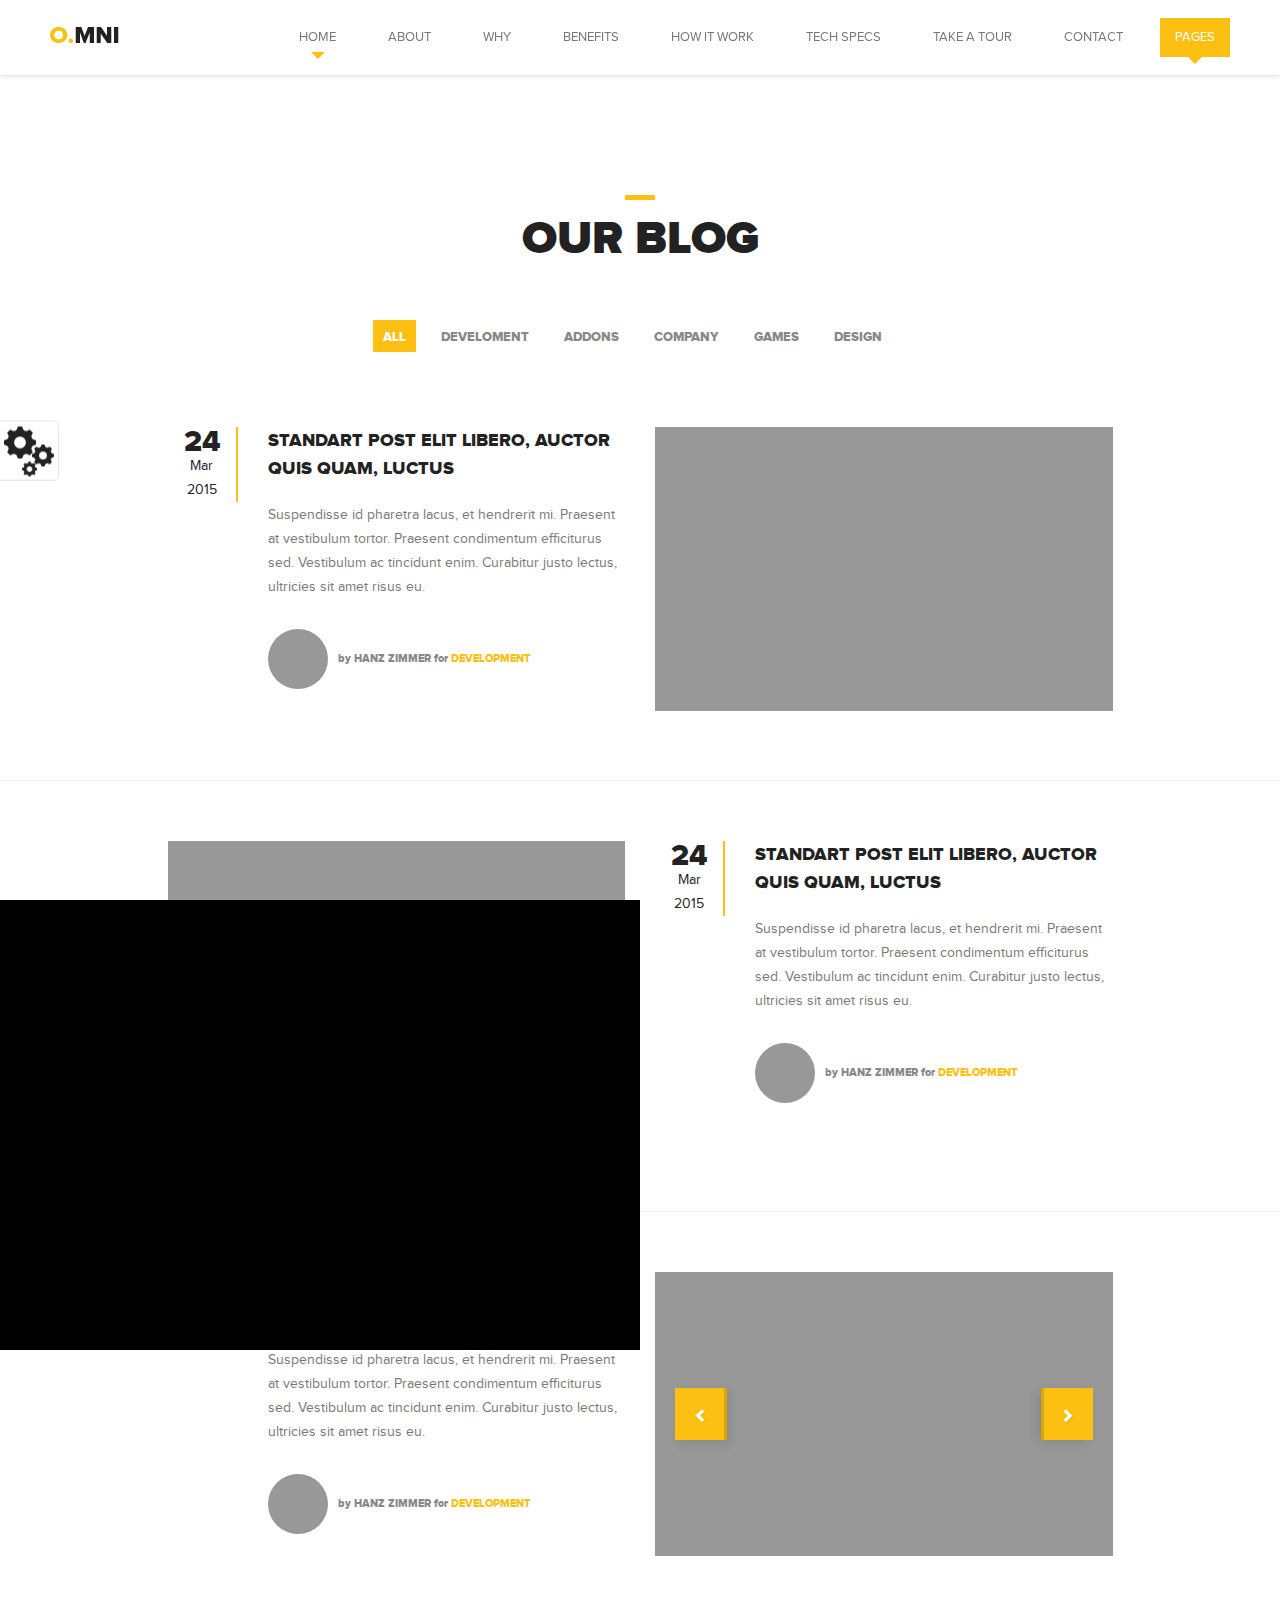
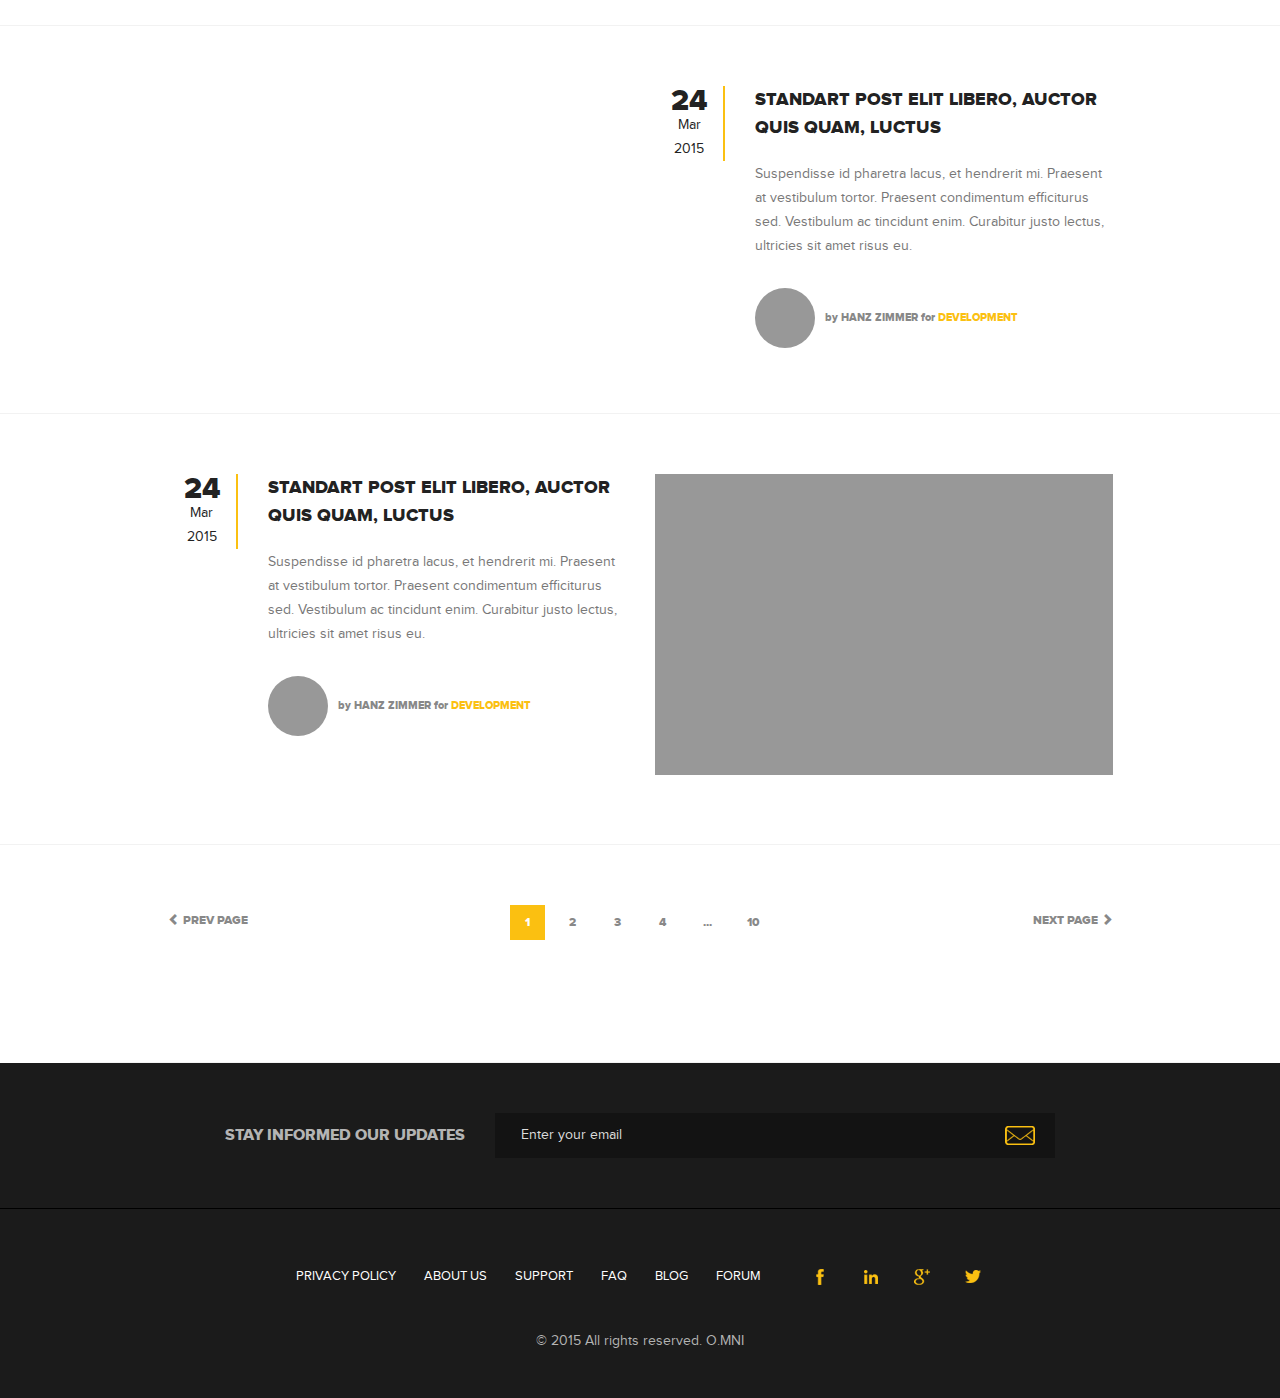
<file: blog-3.html>
<!DOCTYPE html>
<html lang="en">
<head>
	<meta http-equiv="content-type" content="text/html; charset=utf-8" />
    <meta name="format-detection" content="telephone=no" />
    <meta name="viewport" content="width=device-width, initial-scale=1, maximum-scale=1, user-scalable=no">
    <link href="css/bootstrap.min.css" rel="stylesheet" type="text/css" />
    <link href="css/idangerous.swiper.css" rel="stylesheet" type="text/css" />
    <link href="css/devices.min.css" rel="stylesheet" type="text/css" />
    <link href="css/style.css" rel="stylesheet" type="text/css" />
    <link href="css/animate.css" rel="stylesheet" type="text/css" />
    <link rel="shortcut icon" href="img/favicon.ico" />
  	<title>Omni</title>
</head>
<body data-theme="theme-1">

    <!-- HEADER -->
    <header class="act default-act">
        <a href="index.html" id="logo"><img src="img/theme-1/logo.png" alt=""/><img class="act" src="img/theme-1/logo-act.png" alt=""/></a>
        <div class="mob-icon">
            <span></span>
        </div>
        <nav>
            <ul>
                <li class="submeny">
                    <a href="#home" class="submeny-top">Home</a>
                    <ul>
                        <li><a href="index.html">home welcome banner</a></li>
                        <li><a href="index-2.html">home banner with tabs</a></li>
                        <li><a href="index-3.html">home banner-slider</a></li>
                        <li><a href="index-4.html">home video banner</a></li>
                    </ul>
                </li>
                <li><a href="index.html#about">about</a></li>
                <li><a href="index.html#why">Why</a></li>
                <li><a href="index.html#benefits">benefits</a></li>
                <li><a href="index.html#how-it-work">how it work</a></li>
                <li><a href="index.html#tech-specs">tech specs</a></li>
                <li><a href="index.html#take-a-tour">take a tour</a></li>
                <li><a href="index.html#contact">contact</a></li>
                <li class="submeny">
                    <a href="#" class="submeny-top act">Pages</a>
                    <ul>
                        <li><a href="blog.html">blog standart</a></li>
                        <li><a href="blog-2.html">blog fullwidth</a></li>
                        <li><a href="blog-3.html">blog left/right post</a></li>
                        <li><a href="blog-detail.html">standart post</a></li>
                        <li><a href="blog-detail-2.html">fullwidth post</a></li>
                        <li><a href="gallery.html">gallery style 1</a></li>
                        <li><a href="gallery-2.html">gallery style 2</a></li>
                        <li><a href="el.html">elements</a></li>
                    </ul>
                </li>
            </ul>
        </nav>                                                                          
    </header>
    
    <!-- LOADER -->
    <div id="loader-wrapper">
        <img src="img/theme-1/logo.png" alt=""/>
        <span></span>
    </div>
    
    <div id="content-wrapper">
        
        <div class="blocks-container">

            <div class="container blog-container">
                <div class="new-block">
                    <div class="row page-tagline">
                        <div class="col-md-6 col-md-offset-3">
                            <h2 class="title">our blog</h2>
                        </div>
                    </div>
                    <div class="row">
                        <div class="col-md-12">
                            <div class="sorting-menu">
                                <div class="responsive-filtration-title">Category<span aria-hidden="true" class="glyphicon glyphicon-chevron-down"></span></div>
                                <div class="responsive-filtration-toggle">
                                    <a class="active" href="blog-3.html">all</a>
                                    <a href="blog-3.html">develoment</a>
                                    <a href="blog-3.html">addons</a>
                                    <a href="blog-3.html">company</a>
                                    <a href="blog-3.html">games</a>
                                    <a href="blog-3.html">design</a>                                               
                                </div>
                            </div>
                            <div class="clear"></div>
                        </div>
                    </div>
                    <div class="row">
                        <div class="col-md-10 col-md-offset-1 blog-content-column">
                            
                            <div class="blog-post style-3">
                                <div class="row">
                                    <div class="col-md-6 col-md-push-6">
                                        <a href="blog-detail.html" class="thumbnail-entry"><img src="img/img19.jpg" alt=""></a>
                                        <div class="clear"></div>
                                    </div>
                                    <div class="col-md-6 col-md-pull-6">
                                        <div class="data">
                                            <div class="date"><span>24</span> Mar <br/> 2015</div>
                                            <div class="text">
                                                <a class="title" href="blog-detail.html">standart post elit libero, auctor quis quam, luctus</a>
                                                <div class="description">Suspendisse id pharetra lacus, et hendrerit mi. Praesent at vestibulum tortor. Praesent condimentum efficiturus sed. Vestibulum ac tincidunt enim. Curabitur justo lectus, ultricies sit amet risus eu.</div>
                                                <div class="author-entry">
                                                    <a href="blog-detail.html" class="author-thumbnail"><img alt="" src="img/author.jpg" class="img-circle"></a>
                                                    <div class="author-text">by <a class="name" href="blog-detail.html">hanz zimmer</a> for <a class="category" href="blog-detail.html">development</a></div>
                                                    <div class="clear"></div>
                                                </div>
                                            </div>
                                            <div class="clear"></div>
                                        </div>
                                    </div>
                                </div>
                            </div>

                            <div class="blog-post style-3">
                                <div class="row">
                                    <div class="col-md-6">
                                        <a href="blog-detail.html" class="thumbnail-entry"><img src="img/img21.jpg" alt=""></a>
                                        <div class="clear"></div>
                                    </div>
                                    <div class="col-md-6">
                                        <div class="data">
                                            <div class="date"><span>24</span> Mar <br/> 2015</div>
                                            <div class="text">
                                                <a class="title" href="blog-detail.html">standart post elit libero, auctor quis quam, luctus</a>
                                                <div class="description">Suspendisse id pharetra lacus, et hendrerit mi. Praesent at vestibulum tortor. Praesent condimentum efficiturus sed. Vestibulum ac tincidunt enim. Curabitur justo lectus, ultricies sit amet risus eu.</div>
                                                <div class="author-entry">
                                                    <a href="blog-detail.html" class="author-thumbnail"><img alt="" src="img/author.jpg" class="img-circle"></a>
                                                    <div class="author-text">by <a class="name" href="blog-detail.html">hanz zimmer</a> for <a class="category" href="blog-detail.html">development</a></div>
                                                    <div class="clear"></div>
                                                </div>
                                            </div>
                                            <div class="clear"></div>
                                        </div>
                                    </div>
                                </div>
                            </div>

                            <div class="blog-post style-3">
                                <div class="row">
                                    <div class="col-md-6 col-md-push-6">
                                        <div class="thumbnail-entry">
                                            <div class="swiper-container horizontal-pagination" data-autoplay="0" data-loop="0" data-speed="500" data-center="0" data-slides-per-view="1">
                                                <div class="swiper-wrapper">
                                                    <div class="swiper-slide"> 
                                                        <img src="img/blog-slider-1.jpg" alt="" />
                                                    </div>
                                                    <div class="swiper-slide"> 
                                                        <img src="img/blog-slider-2.jpg" alt="" />
                                                    </div>
                                                    <div class="swiper-slide"> 
                                                        <img src="img/blog-slider-3.jpg" alt="" />
                                                    </div>
                                                </div>
                                                <div class="pagination"></div>
                                                <div class="swiper-arrow left default-arrow"><span class="glyphicon glyphicon-chevron-left" aria-hidden="true"></span></div>
                                                <div class="swiper-arrow right default-arrow"><span class="glyphicon glyphicon-chevron-right" aria-hidden="true"></span></div>
                                            </div>
                                        </div>
                                        <div class="clear"></div>
                                    </div>
                                    <div class="col-md-6 col-md-pull-6">
                                        <div class="data">
                                            <div class="date"><span>24</span> Mar <br/> 2015</div>
                                            <div class="text">
                                                <a class="title" href="blog-detail.html">standart post elit libero, auctor quis quam, luctus</a>
                                                <div class="description">Suspendisse id pharetra lacus, et hendrerit mi. Praesent at vestibulum tortor. Praesent condimentum efficiturus sed. Vestibulum ac tincidunt enim. Curabitur justo lectus, ultricies sit amet risus eu.</div>
                                                <div class="author-entry">
                                                    <a href="blog-detail.html" class="author-thumbnail"><img alt="" src="img/author.jpg" class="img-circle"></a>
                                                    <div class="author-text">by <a class="name" href="blog-detail.html">hanz zimmer</a> for <a class="category" href="blog-detail.html">development</a></div>
                                                    <div class="clear"></div>
                                                </div>
                                            </div>
                                            <div class="clear"></div>
                                        </div>
                                    </div>
                                </div>
                            </div>

                            <div class="blog-post style-3">
                                <div class="row">
                                    <div class="col-md-6">
                                        <div class="thumbnail-entry">
                                            <div class="embed-responsive embed-responsive-16by9">
                                                <iframe src="https://player.vimeo.com/video/33031367" width="500" height="281" allowfullscreen></iframe>
                                            </div>
                                        </div>
                                        <div class="clear"></div>
                                    </div>
                                    <div class="col-md-6">
                                        <div class="data">
                                            <div class="date"><span>24</span> Mar <br/> 2015</div>
                                            <div class="text">
                                                <a class="title" href="blog-detail.html">standart post elit libero, auctor quis quam, luctus</a>
                                                <div class="description">Suspendisse id pharetra lacus, et hendrerit mi. Praesent at vestibulum tortor. Praesent condimentum efficiturus sed. Vestibulum ac tincidunt enim. Curabitur justo lectus, ultricies sit amet risus eu.</div>
                                                <div class="author-entry">
                                                    <a href="blog-detail.html" class="author-thumbnail"><img alt="" src="img/author.jpg" class="img-circle"></a>
                                                    <div class="author-text">by <a class="name" href="blog-detail.html">hanz zimmer</a> for <a class="category" href="blog-detail.html">development</a></div>
                                                    <div class="clear"></div>
                                                </div>
                                            </div>
                                            <div class="clear"></div>
                                        </div>
                                    </div>
                                </div>
                            </div>

                            <div class="blog-post style-3">
                                <div class="row">
                                    <div class="col-md-6 col-md-push-6">
                                        <a href="blog-detail.html" class="thumbnail-entry"><img src="img/img22.jpg" alt=""></a>
                                        <div class="clear"></div>
                                    </div>
                                    <div class="col-md-6 col-md-pull-6">
                                        <div class="data">
                                            <div class="date"><span>24</span> Mar <br/> 2015</div>
                                            <div class="text">
                                                <a class="title" href="blog-detail.html">standart post elit libero, auctor quis quam, luctus</a>
                                                <div class="description">Suspendisse id pharetra lacus, et hendrerit mi. Praesent at vestibulum tortor. Praesent condimentum efficiturus sed. Vestibulum ac tincidunt enim. Curabitur justo lectus, ultricies sit amet risus eu.</div>
                                                <div class="author-entry">
                                                    <a href="blog-detail.html" class="author-thumbnail"><img alt="" src="img/author.jpg" class="img-circle"></a>
                                                    <div class="author-text">by <a class="name" href="blog-detail.html">hanz zimmer</a> for <a class="category" href="blog-detail.html">development</a></div>
                                                    <div class="clear"></div>
                                                </div>
                                            </div>
                                            <div class="clear"></div>
                                        </div>
                                    </div>
                                </div>
                            </div>

                            <div class="paginator">
                                <ul>
                                    <li><a href="blog.html" class="active">1</a></li>
                                    <li><a href="blog.html">2</a></li>
                                    <li><a href="blog.html">3</a></li>
                                    <li><a href="blog.html">4</a></li>
                                    <li><a>...</a></li>
                                    <li><a href="blog.html">10</a></li>
                                </ul>
                                <div>
                                    <a href="blog.html" class="arrow-button"><span aria-hidden="true" class="glyphicon glyphicon-chevron-left"></span> Prev Page</a>
                                    <a href="blog.html" class="arrow-button">Next Page <span aria-hidden="true" class="glyphicon glyphicon-chevron-right"></span></a>
                                </div>
                                <div class="clear"></div>
                            </div>


                        </div>
                    </div>
                </div>
            </div>
            
            <!-- FOOTER -->
            <footer>
                <div class="subscribe">
                    <span class="subscribe-text">Stay informed our updates</span> 
                    <form>
                        <input type="email" placeholder="Enter your email" required/>
                        <input type="submit" value="" />
                    </form>
                </div>
                <div class="footer-bottom">
                    <div class="footer-linck">
                        <a href="#">Privacy Policy</a>
                        <a href="#">About Us </a>
                        <a href="#">Support</a>
                        <a href="#">FAQ</a>
                        <a href="#">Blog</a>
                        <a href="#">Forum</a>
                    </div>
                    <div class="media-icon">
                        <a href="#"><img src="img/theme-1/c-icon.png" alt=""/></a>
                        <a href="#"><img src="img/theme-1/c-icon1.png" alt=""/></a>
                        <a href="#"><img src="img/theme-1/c-icon2.png" alt=""/></a>
                        <a href="#"><img src="img/theme-1/c-icon3.png" alt=""/></a>
                    </div>
                    <div class="copy">
                        <span>© 2015 All rights reserved. O.MNI</span>
                    </div>
                </div>
            </footer>
            
            <!-- POPUP "VIDEO" -->
            <div class="video-popup">
                <span></span>
                <span></span>
                <iframe src="#"></iframe>
                <a href="#"></a>
            </div>
            
        </div>
        
    </div>

    <div class="theme-config">
        <div class="title">Select Color:</div>
        <div class="colours-wrapper">
            <div data-theme="theme-1" style="color: #fbc011;" class="entry active"></div>
            <div data-theme="theme-2" style="color: #00bbd2;" class="entry"></div>
            <div data-theme="theme-3" style="color: #4caf50;" class="entry"></div>
            <div data-theme="theme-4" style="color: #ba68c8;" class="entry"></div> 
            <div data-theme="theme-5" style="color: #d80d0d;" class="entry"></div>
            <div data-theme="theme-6" style="color: #0045ad;" class="entry"></div>
            <div data-theme="theme-7" style="color: #dd137b;" class="entry"></div>
            <div data-theme="theme-8" style="color: #482d1d;" class="entry"></div>            
        </div>
        <div class="open"><img src="img/gear-icon.png" alt=""><img src="img/gear-icon.png" alt=""><img src="img/gear-icon.png" alt=""></div>
    </div>
    
    

    <script src="js/jquery-2.1.3.min.js"></script>
    <script src="js/bootstrap.min.js"></script>
    <script src="js/idangerous.swiper.min.js"></script>
    <script src="js/global.js"></script>

</body>
</html>
</file>
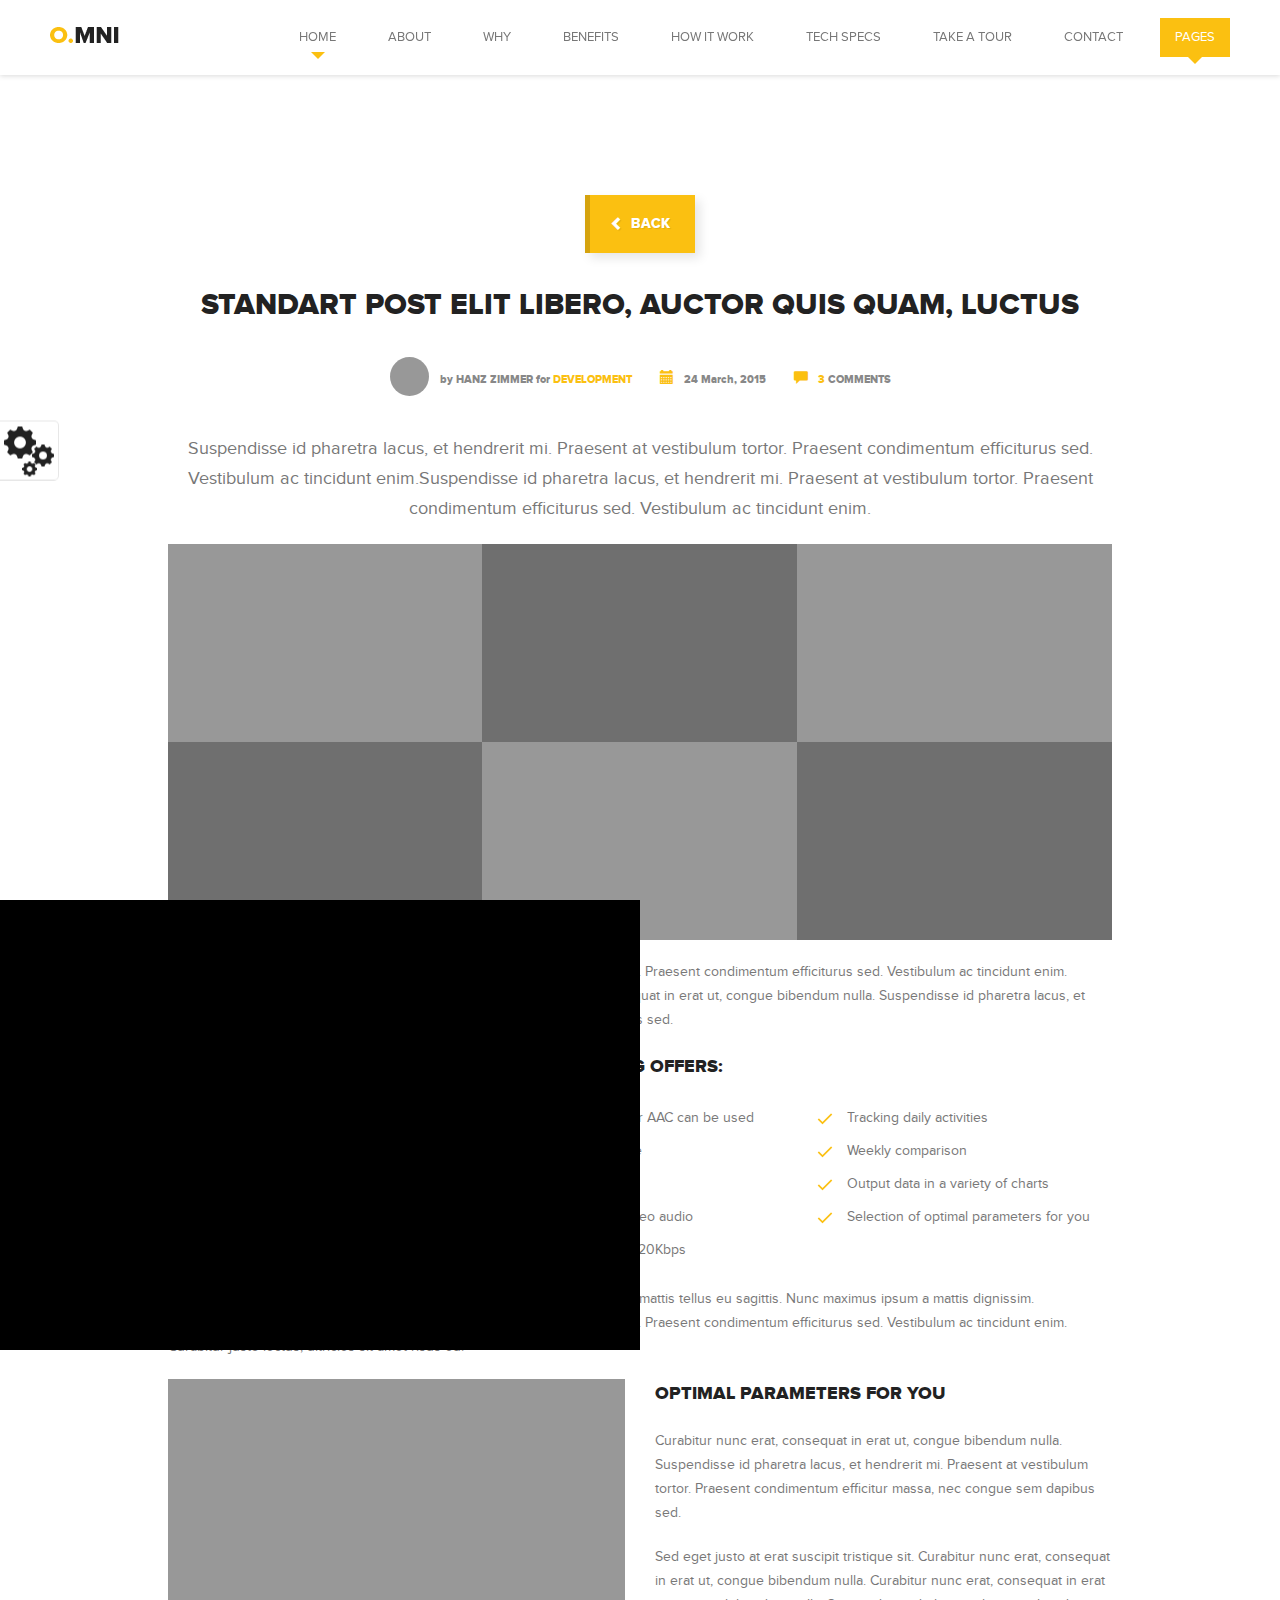
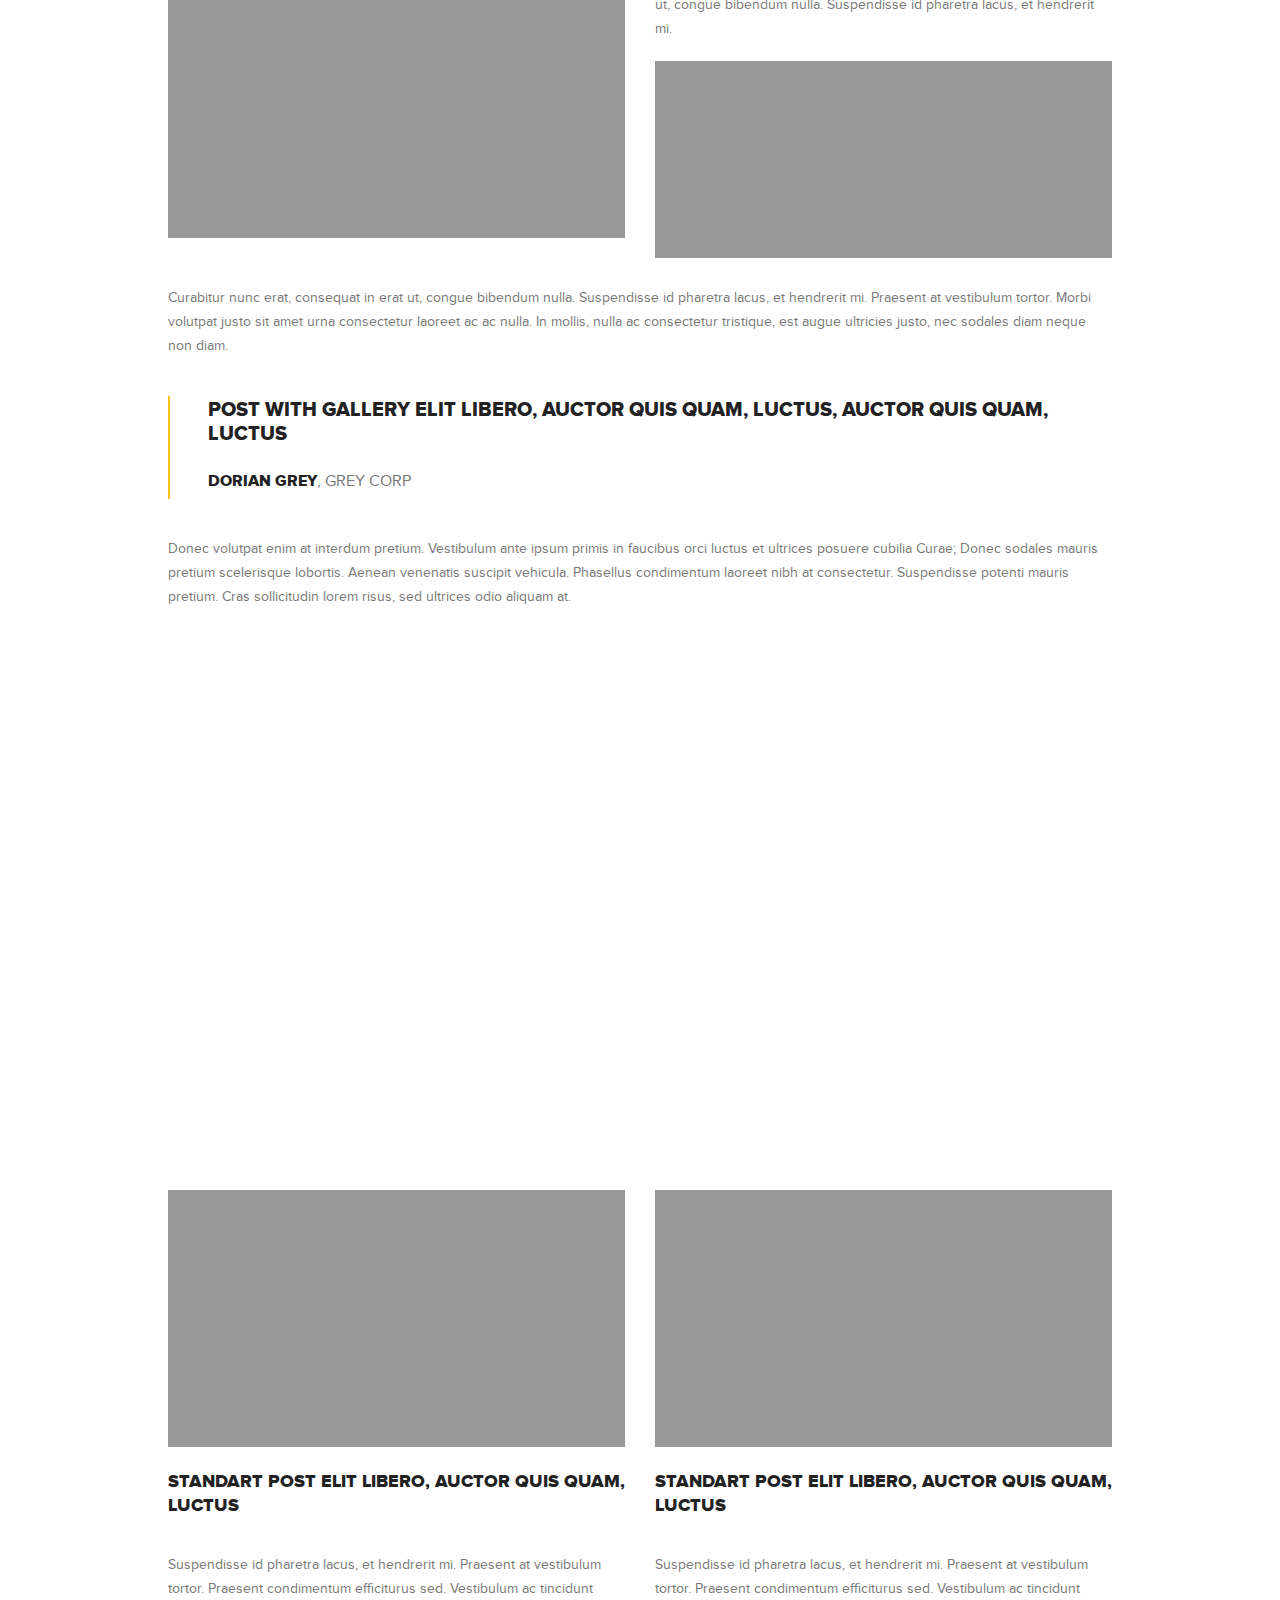
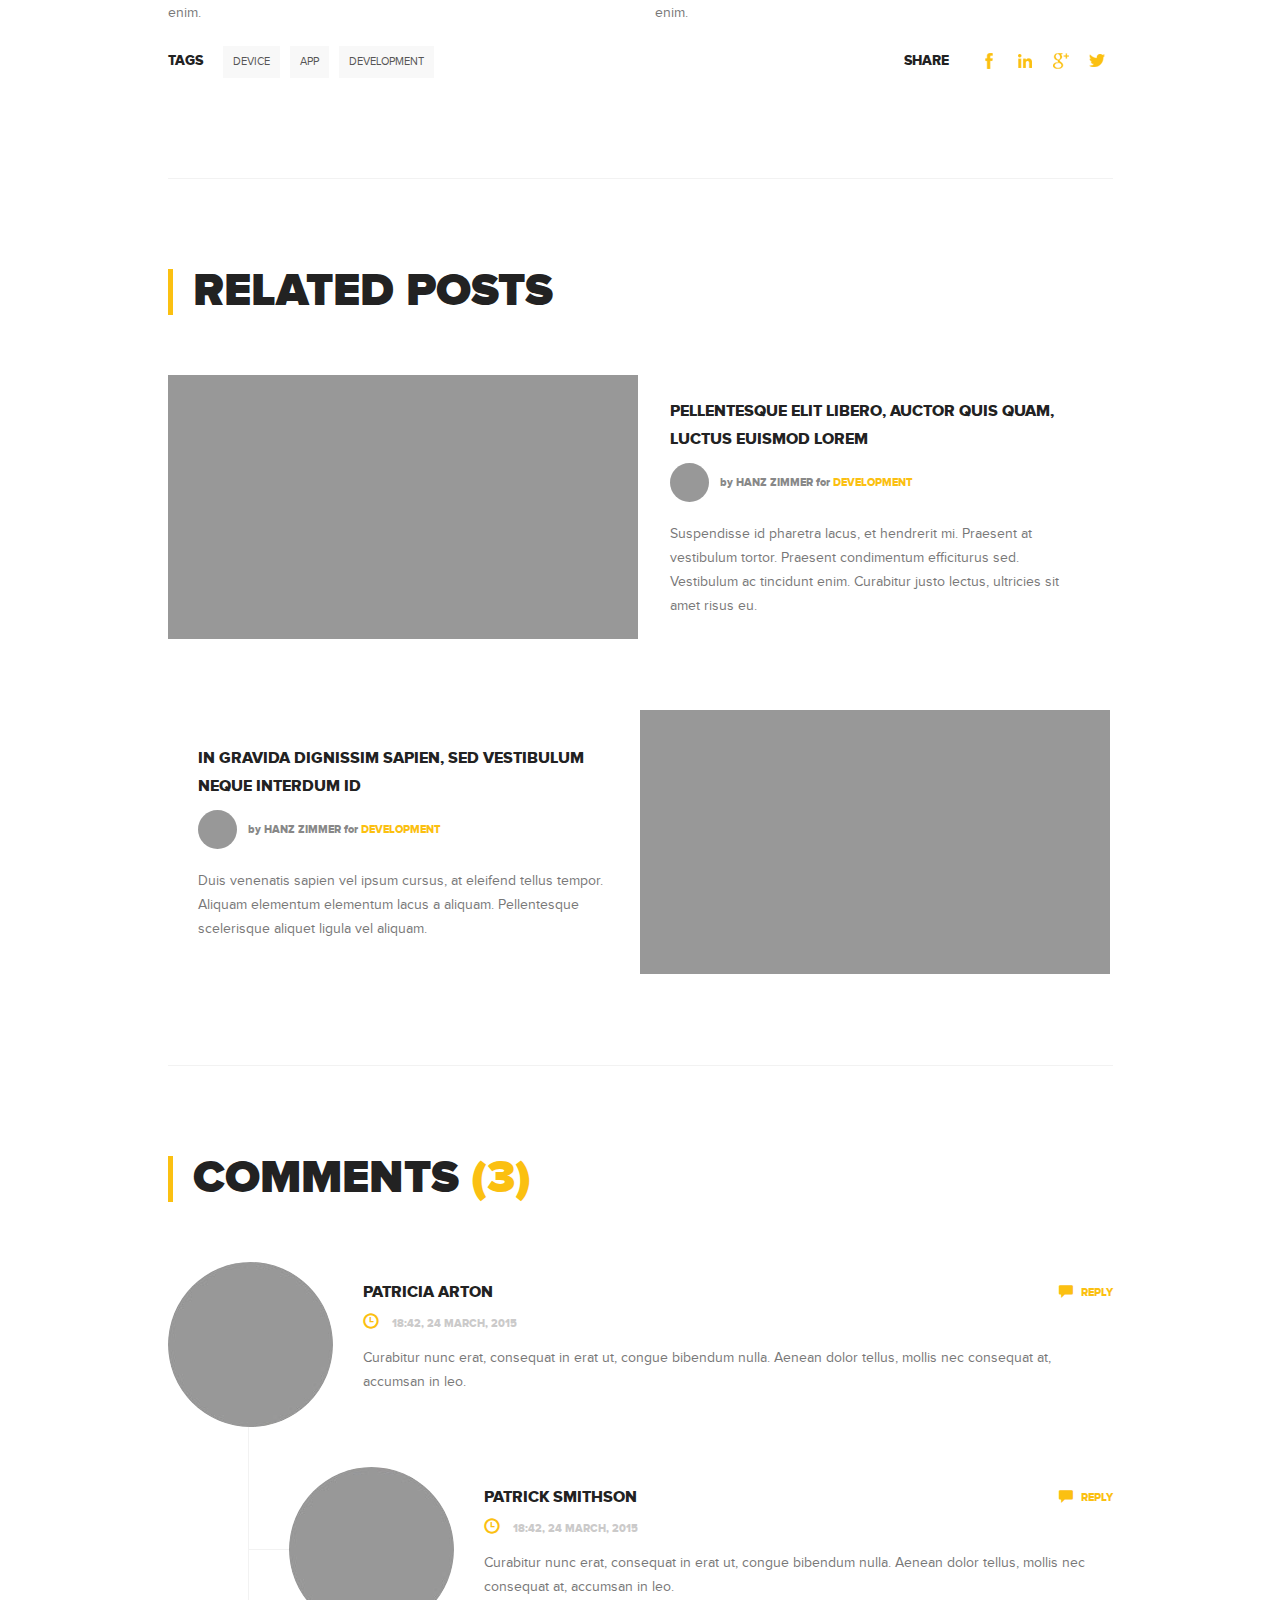
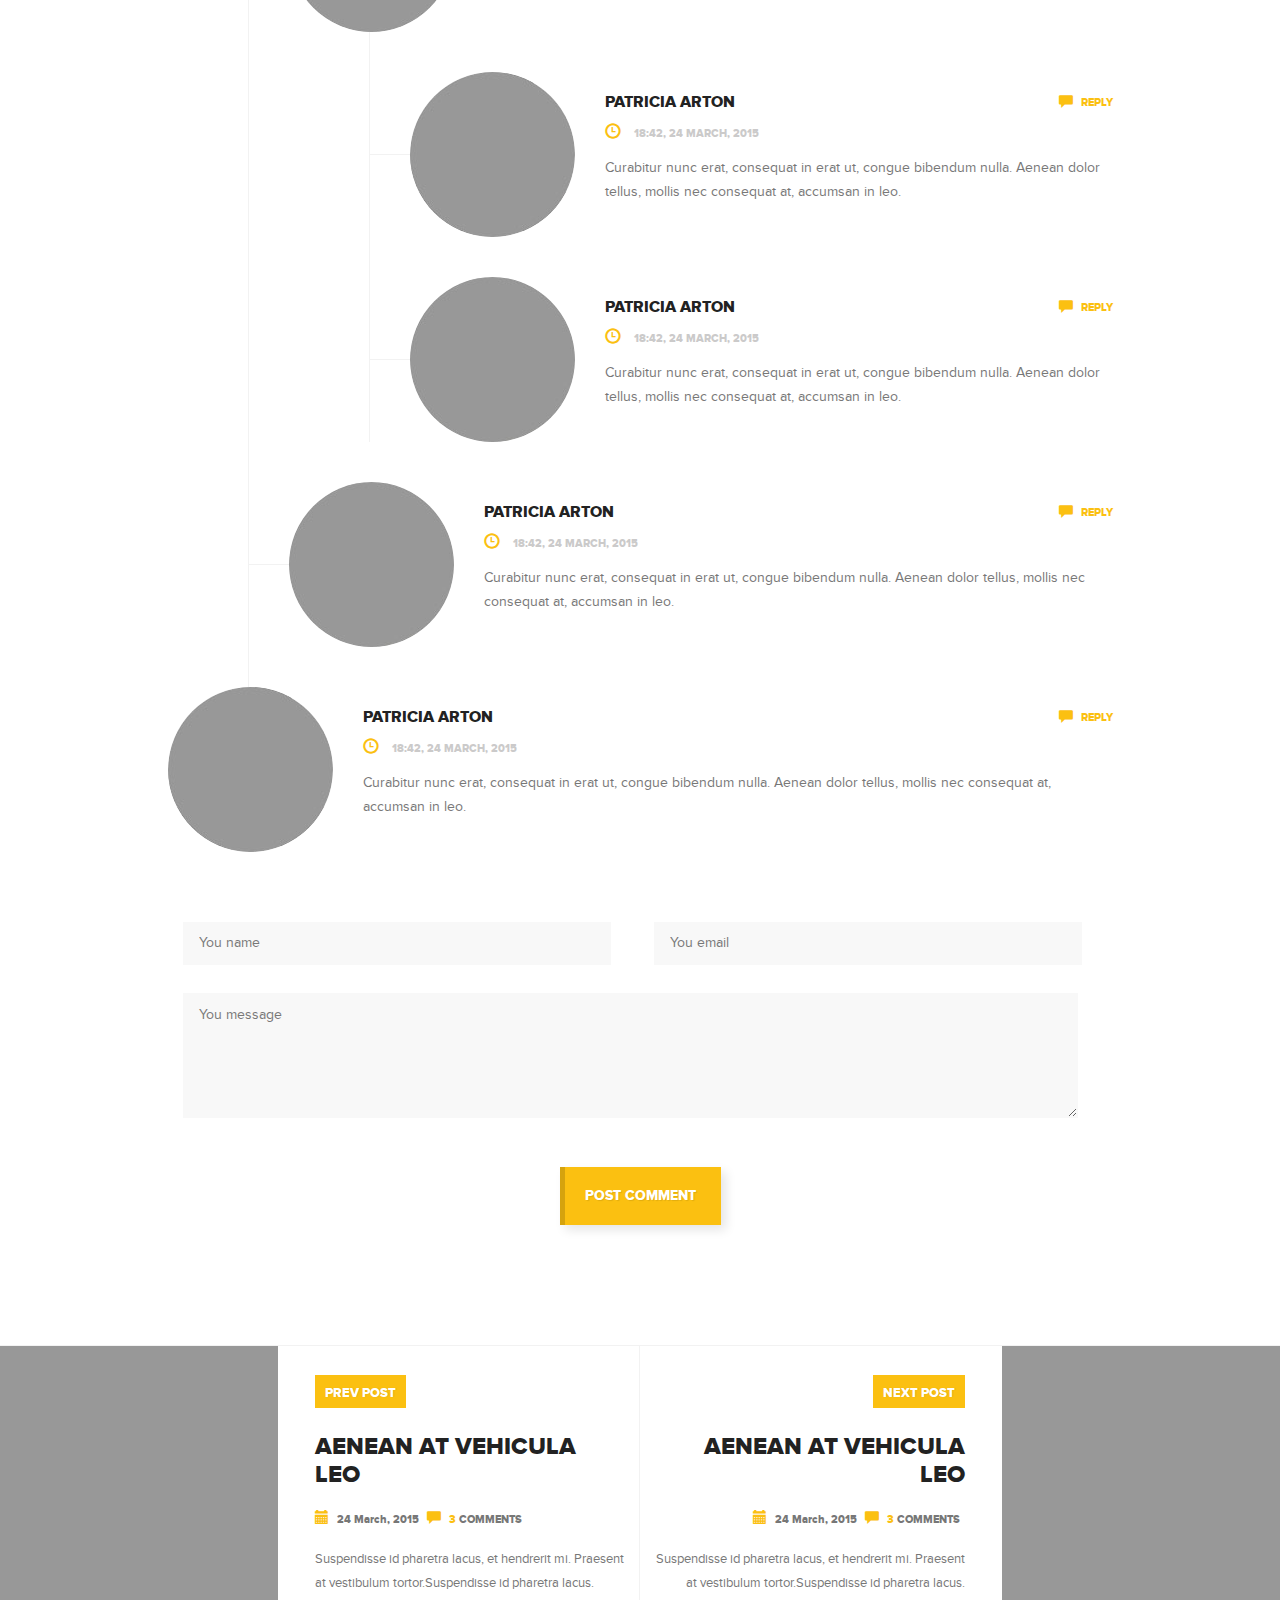
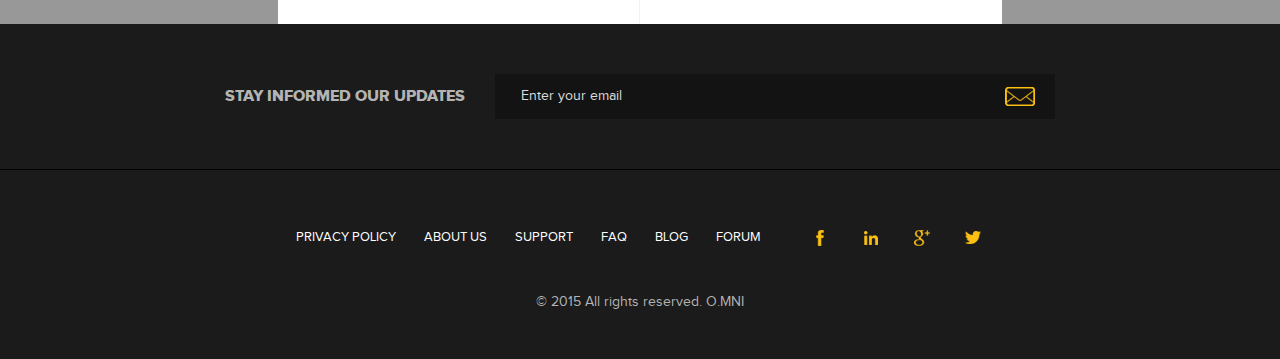
<file: blog-detail-2.html>
<!DOCTYPE html>
<html lang="en">
<head>
	<meta http-equiv="content-type" content="text/html; charset=utf-8" />
    <meta name="format-detection" content="telephone=no" />
    <meta name="viewport" content="width=device-width, initial-scale=1, maximum-scale=1, user-scalable=no">
    <link href="css/bootstrap.min.css" rel="stylesheet" type="text/css" />
    <link href="css/idangerous.swiper.css" rel="stylesheet" type="text/css" />
    <link href="css/devices.min.css" rel="stylesheet" type="text/css" />
    <link href="css/style.css" rel="stylesheet" type="text/css" />
    <link href="css/animate.css" rel="stylesheet" type="text/css" />
    <link rel="shortcut icon" href="img/favicon.ico" />
  	<title>Omni</title>
</head>
<body data-theme="theme-1">

    <!-- HEADER -->
    <header class="act default-act">
        <a href="index.html" id="logo"><img src="img/theme-1/logo.png" alt="" /><img class="act" src="img/theme-1/logo-act.png" alt="" /></a>
        <div class="mob-icon">
            <span></span>
        </div>
        <nav>
            <ul>
                <li class="submeny">
                    <a href="#home" class="submeny-top">Home</a>
                    <ul>
                        <li><a href="index.html">home welcome banner</a></li>
                        <li><a href="index-2.html">home banner with tabs</a></li>
                        <li><a href="index-3.html">home banner-slider</a></li>
                        <li><a href="index-4.html">home video banner</a></li>
                    </ul>
                </li>
                <li><a href="index.html#about">about</a></li>
                <li><a href="index.html#why">Why</a></li>
                <li><a href="index.html#benefits">benefits</a></li>
                <li><a href="index.html#how-it-work">how it work</a></li>
                <li><a href="index.html#tech-specs">tech specs</a></li>
                <li><a href="index.html#take-a-tour">take a tour</a></li>
                <li><a href="index.html#contact">contact</a></li>
                <li class="submeny">
                    <a href="#" class="submeny-top act">Pages</a>
                    <ul>
                        <li><a href="blog.html">blog standart</a></li>
                        <li><a href="blog-2.html">blog fullwidth</a></li>
                        <li><a href="blog-3.html">blog left/right post</a></li>
                        <li><a href="blog-detail.html">standart post</a></li>
                        <li><a href="blog-detail-2.html">fullwidth post</a></li>
                        <li><a href="gallery.html">gallery style 1</a></li>
                        <li><a href="gallery-2.html">gallery style 2</a></li>
                        <li><a href="el.html">elements</a></li>
                    </ul>
                </li>
            </ul>
        </nav>                                                                          
    </header>
    
    <!-- LOADER -->
    <div id="loader-wrapper">
        <img src="img/theme-1/logo.png" alt=""/>
        <span></span>
    </div>
    
    <div id="content-wrapper">
        
        <div class="blocks-container">

            <div class="container blog-container">
                <div class="new-block">
                    <div class="row">
                        <div class="col-md-10 col-md-offset-1 blog-content-column">
                            
                            <div class="blog-post detail-post">
                                
                                <div class="data">
                                    <div class="text">

                                        <div class="blog-post-hat-center-align">
                                            <a class="button back-button" href="blog.html"><span aria-hidden="true" class="glyphicon glyphicon-chevron-left"></span>back</a>

                                            <h1 class="title">standart post elit libero, auctor quis quam, luctus</h1>
                                            <div class="author-center-align">
                                                <div class="author-entry">
                                                    <a href="blog-detail.html" class="author-thumbnail"><img alt="" src="img/author.jpg" class="img-circle"></a>
                                                    <div class="author-text">
                                                        by <a class="name" href="blog-detail.html">hanz zimmer</a> for <a class="category" href="blog-detail.html">development</a> 
                                                        <span class="block"><span aria-hidden="true" class="glyphicon glyphicon-calendar"></span> 24 March, 2015</span>
                                                        <span class="block"><span aria-hidden="true" class="glyphicon glyphicon-comment"></span> <span class="category">3</span> COMMENTS</span>
                                                    </div>
                                                    <div class="clear"></div>
                                                </div>
                                                <div class="clear"></div>
                                            </div>
                                            <div class="blog-article-description">Suspendisse id pharetra lacus, et hendrerit mi. Praesent at vestibulum tortor. Praesent condimentum efficiturus sed. Vestibulum ac tincidunt enim.Suspendisse id pharetra lacus, et hendrerit mi. Praesent at vestibulum tortor. Praesent condimentum efficiturus sed. Vestibulum ac tincidunt enim.</div>
                                        </div>
                                        
                                        <div class="blog-detail-article">
                                            <div class="article-thumbnails">
                                                <img src="img/article-thumbnail-1.jpg" alt="" />
                                                <img src="img/article-thumbnail-2.jpg" alt="" />
                                                <img src="img/article-thumbnail-3.jpg" alt="" />
                                                <div class="clear"></div>
                                                <img src="img/article-thumbnail-4.jpg" alt="" />
                                                <img src="img/article-thumbnail-5.jpg" alt="" />
                                                <img src="img/article-thumbnail-6.jpg" alt="" />
                                                <div class="clear"></div>
                                            </div>
                                            <p>Suspendisse id pharetra lacus, et hendrerit mi. Praesent at vestibulum tortor. Praesent condimentum efficiturus sed. Vestibulum ac tincidunt enim. Curabitur justo lectus, ultricies sit amet risus eu. Curabitur nunc erat, consequat in erat ut, congue bibendum nulla. Suspendisse id pharetra lacus, et hendrerit mi. Praesent at vestibulum tortor. Praesent condimentum efficiturus sed.</p>
                                            <h3>Opportunity to share with friends interesting offers:</h3>
                                            <div class="row">
                                                <div class="col-md-4">
                                                    <ul class="list-style-2">
                                                        <li>Shopping history</li>
                                                        <li>Hot offers according your settings</li>
                                                        <li>Multi-product search</li>
                                                        <li>Opportunity to share with friend</li>
                                                        <li>Interesting offers</li>
                                                    </ul>
                                                </div>
                                                <div class="col-md-4">
                                                    <ul class="list-style-2">
                                                        <li>MP3, Ogg Vorbis or AAC can be used</li>
                                                        <li>48 kHz sample rate</li>
                                                        <li>16 bits per sample</li>
                                                        <li>2 channels for stereo audio</li>
                                                        <li>Audio bitrate 128-320Kbps</li>
                                                    </ul>
                                                </div>
                                                <div class="col-md-4">
                                                    <ul class="list-style-2">
                                                        <li>Tracking daily activities</li>
                                                        <li>Weekly comparison</li>
                                                        <li>Output data in a variety of charts</li>
                                                        <li>Selection of optimal parameters for you</li>
                                                    </ul>
                                                </div>
                                            </div>
                                            <p>Mauris posuere diam at enim malesuada, ac malesuada erat auctor. Ut porta mattis tellus eu sagittis. Nunc maximus ipsum a mattis dignissim. Suspendisse id pharetra lacus, et hendrerit mi. Praesent at vestibulum tortor. Praesent condimentum efficiturus sed. Vestibulum ac tincidunt enim. Curabitur justo lectus, ultricies sit amet risus eu. </p>
                                            <div class="row">
                                                <div class="col-sm-6">
                                                    <img src="img/article-image-2.jpg" alt="" />
                                                </div>
                                                <div class="col-sm-6">
                                                    <h3>optimal parameters for you</h3>
                                                    <p>Curabitur nunc erat, consequat in erat ut, congue bibendum nulla. Suspendisse id pharetra lacus, et hendrerit mi. Praesent at vestibulum tortor. Praesent condimentum efficitur massa, nec congue sem dapibus sed.</p>
                                                    <p>Sed eget justo at erat suscipit tristique sit. Curabitur nunc erat, consequat in erat ut, congue bibendum nulla. Curabitur nunc erat, consequat in erat ut, congue bibendum nulla. Suspendisse id pharetra lacus, et hendrerit mi.</p>
                                                    <img src="img/article-image-3.jpg" alt="" />
                                                </div>
                                            </div>
                                            <p>Curabitur nunc erat, consequat in erat ut, congue bibendum nulla. Suspendisse id pharetra lacus, et hendrerit mi. Praesent at vestibulum tortor.  Morbi volutpat justo sit amet urna consectetur laoreet ac ac nulla. In mollis, nulla ac consectetur tristique, est augue ultricies justo, nec sodales diam neque non diam.</p>
                                            <div class="thumbnail-entry">
                                                <blockquote class="style-2">
                                                    <p>post with gallery elit libero, auctor quis quam, luctus, auctor quis quam, luctus</p>
                                                    <footer><cite>dorian grey</cite>, grey corp</footer>
                                                </blockquote>
                                            </div>
                                            <p>Donec volutpat enim at interdum pretium. Vestibulum ante ipsum primis in faucibus orci luctus et ultrices posuere cubilia Curae; Donec sodales mauris pretium scelerisque lobortis. Aenean venenatis suscipit vehicula. Phasellus condimentum laoreet nibh at consectetur. Suspendisse potenti mauris pretium. Cras sollicitudin lorem risus, sed ultrices odio aliquam at.</p>
                                        </div>

                                        <div class="thumbnail-entry">
                                            <div class="embed-responsive embed-responsive-16by9">
                                                <iframe src="https://player.vimeo.com/video/33031367" width="500" height="281" allowfullscreen></iframe>
                                            </div>
                                        </div>

                                        <div class="row">
                                            <div class="col-md-6">
                                                <div class="related-entry">
                                                    <img src="img/text-widget-image-2.jpg" alt="" />
                                                    <a class="title" href="blog-detail.html">standart post elit libero, auctor quis quam, luctus</a>
                                                    <div class="description">Suspendisse id pharetra lacus, et hendrerit mi. Praesent at vestibulum tortor. Praesent condimentum efficiturus sed. Vestibulum ac tincidunt enim.</div>
                                                </div>
                                                <div class="clear"></div>
                                            </div>
                                            <div class="col-md-6">
                                                <div class="related-entry">
                                                    <img src="img/text-widget-image-3.jpg" alt="" />
                                                    <a class="title" href="blog-detail.html">standart post elit libero, auctor quis quam, luctus</a>
                                                    <div class="description">Suspendisse id pharetra lacus, et hendrerit mi. Praesent at vestibulum tortor. Praesent condimentum efficiturus sed. Vestibulum ac tincidunt enim.</div>
                                                </div>
                                                <div class="clear"></div>
                                            </div>
                                        </div>

                                        <div class="row">
                                            <div class="col-sm-6">
                                                <div class="tags-container">
                                                    <div class="tags-title">tags</div>
                                                    <a href="blog.html">device</a>
                                                    <a href="blog.html">app</a>
                                                    <a href="blog.html">development</a>
                                                </div>
                                            </div>
                                            <div class="col-sm-6">
                                                <div class="share-post">
                                                    <div class="tags-title">share</div>
                                                    <a href="#"><img src="img/theme-1/c-icon.png" alt=""><img src="img/c-icon.png" alt=""></a>
                                                    <a href="#"><img src="img/theme-1/c-icon1.png" alt=""><img src="img/c-icon1.png" alt=""></a>
                                                    <a href="#"><img src="img/theme-1/c-icon2.png" alt=""><img src="img/c-icon2.png" alt=""></a>
                                                    <a href="#"><img src="img/theme-1/c-icon3.png" alt=""><img src="img/c-icon3.png" alt=""></a>
                                                </div>
                                            </div>
                                        </div>

                                    </div>
                                    <div class="clear"></div>
                                </div>
                            </div>

                            <div class="related-posts">
                                <h2 class="h2 titel-left">related posts</h2>
                                <div class="row">
                                    <div class="col-md-12">
                                        <div class="row blog-entry nopadding">
                                            <div class="col-sm-6 nopadding ">
                                                <a href="#" class="blog-entry-image"><img alt="" src="img/img17.jpg"></a>
                                            </div>
                                            <div class="col-sm-6 nopadding ">
                                                <div class="cell-view">
                                                    <a class="title">Pellentesque elit libero, auctor quis quam, luctus euismod lorem</a>
                                                    <div class="author-entry">
                                                    <a class="author-thumbnail" href="blog-detail.html"><img class="img-circle" src="img/author.jpg" alt=""></a>
                                                        <div class="author-text">by <a href="blog-detail.html" class="name">hanz zimmer</a> for <a href="blog-detail.html" class="category">development</a></div>
                                                        <div class="clear"></div>
                                                    </div>
                                                    <div class="description">Suspendisse id pharetra lacus, et hendrerit mi. Praesent at vestibulum tortor. Praesent condimentum efficiturus sed. Vestibulum ac tincidunt enim. Curabitur justo lectus, ultricies sit amet risus eu.</div>
                                                </div>
                                            </div>
                                        </div>
                                        <div class="row blog-entry nopadding">
                                            <div class="col-sm-6 nopadding  col-sm-push-6">
                                                <a href="#" class="blog-entry-image"><img alt="" src="img/img18.jpg"></a>
                                            </div>
                                            <div class="col-sm-6 nopadding  col-sm-pull-6">
                                                <div class="cell-view">
                                                    <a class="title">In gravida dignissim sapien, sed vestibulum neque interdum id</a>
                                                    <div class="author-entry">
                                                    <a class="author-thumbnail" href="blog-detail.html"><img class="img-circle" src="img/author.jpg" alt=""></a>
                                                        <div class="author-text">by <a href="blog-detail.html" class="name">hanz zimmer</a> for <a href="blog-detail.html" class="category">development</a></div>
                                                        <div class="clear"></div>
                                                    </div>
                                                    <div class="description">Duis venenatis sapien vel ipsum cursus, at eleifend tellus tempor. Aliquam elementum elementum lacus a aliquam. Pellentesque scelerisque aliquet ligula vel aliquam.</div>
                                                </div>
                                            </div>
                                        </div>
                                    </div>
                                </div>
                            </div>

                            <div class="blog-comments">
                                <h2 class="h2 titel-left">comments <span>(3)</span></h2>
                                <div class="blog-comments-container">
                                    <div class="comment-entry">
                                        <div class="comment-image">
                                            <img class="img-circle" src="img/comment-person.jpg" alt="" />
                                        </div>
                                        <div class="comment-content">
                                            <div class="name">Patricia arton <div class="reply"><span aria-hidden="true" class="glyphicon glyphicon-comment"></span> reply</div></div>
                                            <div class="date"><span aria-hidden="true" class="glyphicon glyphicon-time"></span> 18:42, 24 March, 2015</div>
                                            <div class="description">Curabitur nunc erat, consequat in erat ut, congue bibendum nulla. Aenean dolor tellus, mollis nec consequat at, accumsan in leo.</div>
                                        </div>
                                        <div class="clear"></div>

                                        <div class="comment-entry">
                                            <div class="comment-image">
                                                <img class="img-circle" src="img/comment-person-1.jpg" alt="" />
                                            </div>
                                            <div class="comment-content">
                                                <div class="name">Patrick smithson <div class="reply"><span aria-hidden="true" class="glyphicon glyphicon-comment"></span> reply</div></div>
                                                <div class="date"><span aria-hidden="true" class="glyphicon glyphicon-time"></span> 18:42, 24 March, 2015</div>
                                                <div class="description">Curabitur nunc erat, consequat in erat ut, congue bibendum nulla. Aenean dolor tellus, mollis nec consequat at, accumsan in leo.</div>
                                            </div>
                                            <div class="clear"></div>

                                            <div class="comment-entry">
                                                <div class="comment-image">
                                                    <img class="img-circle" src="img/comment-person-2.jpg" alt="" />
                                                </div>
                                                <div class="comment-content">
                                                    <div class="name">Patricia arton <div class="reply"><span aria-hidden="true" class="glyphicon glyphicon-comment"></span> reply</div></div>
                                                    <div class="date"><span aria-hidden="true" class="glyphicon glyphicon-time"></span> 18:42, 24 March, 2015</div>
                                                    <div class="description">Curabitur nunc erat, consequat in erat ut, congue bibendum nulla. Aenean dolor tellus, mollis nec consequat at, accumsan in leo.</div>
                                                </div>
                                                <div class="clear"></div>
                                            </div>

                                            <div class="comment-entry">
                                                <div class="comment-image">
                                                    <img class="img-circle" src="img/comment-person.jpg" alt="" />
                                                </div>
                                                <div class="comment-content">
                                                    <div class="name">Patricia arton <div class="reply"><span aria-hidden="true" class="glyphicon glyphicon-comment"></span> reply</div></div>
                                                    <div class="date"><span aria-hidden="true" class="glyphicon glyphicon-time"></span> 18:42, 24 March, 2015</div>
                                                    <div class="description">Curabitur nunc erat, consequat in erat ut, congue bibendum nulla. Aenean dolor tellus, mollis nec consequat at, accumsan in leo.</div>
                                                </div>
                                                <div class="clear"></div>
                                            </div>

                                        </div>

                                        <div class="comment-entry">
                                            <div class="comment-image">
                                                <img class="img-circle" src="img/comment-person.jpg" alt="" />
                                            </div>
                                            <div class="comment-content">
                                                <div class="name">Patricia arton <div class="reply"><span aria-hidden="true" class="glyphicon glyphicon-comment"></span> reply</div></div>
                                                <div class="date"><span aria-hidden="true" class="glyphicon glyphicon-time"></span> 18:42, 24 March, 2015</div>
                                                <div class="description">Curabitur nunc erat, consequat in erat ut, congue bibendum nulla. Aenean dolor tellus, mollis nec consequat at, accumsan in leo.</div>
                                            </div>
                                            <div class="clear"></div>
                                        </div>
                                    </div>
                                    <div class="comment-entry">
                                        <div class="comment-image">
                                            <img class="img-circle" src="img/comment-person-2.jpg" alt="" />
                                        </div>
                                        <div class="comment-content">
                                            <div class="name">Patricia arton <div class="reply"><span aria-hidden="true" class="glyphicon glyphicon-comment"></span> reply</div></div>
                                            <div class="date"><span aria-hidden="true" class="glyphicon glyphicon-time"></span> 18:42, 24 March, 2015</div>
                                            <div class="description">Curabitur nunc erat, consequat in erat ut, congue bibendum nulla. Aenean dolor tellus, mollis nec consequat at, accumsan in leo.</div>
                                        </div>
                                        <div class="clear"></div>
                                    </div>
                                </div>
                            </div>


                            <div class="col-md-12">
                                <div class="comment-form">
                                    <form>
                                        <input type="text" placeholder="You name">
                                        <input type="email" placeholder="You email" required="">
                                        <textarea placeholder="You message"></textarea>
                                        <div class="submit-wraper">
                                            <a class="button">post comment</a>
                                            <input type="submit" value="submit message">
                                        </div>
                                    </form>
                                </div>
                            </div>
                            <div class="clear"></div>
                            


                        </div>
                    </div>
                </div>
            </div>

            <div class="posts-navigation">
                <div class="container-fluid nopadding">
                    <div class="row nopadding">
                        <div class="col-md-6 nopadding align-left">
                            <a href="blog-detail-2.html" class="thumbnail-image"><img src="img/posts-navigation-1.jpg" alt="" /></a>
                            <div class="description">
                                <div class="cell-view">
                                    <div class="width-wrapper">
                                        <a href="blog-detail.html" class="small-button">prev post</a>
                                        <a href="blog-detail.html" class="title">Aenean at vehicula leo</a>
                                        <div class="data">
                                            <span class="block"><span aria-hidden="true" class="glyphicon glyphicon-calendar"></span> 24 March, 2015</span>
                                            <span class="block"><span aria-hidden="true" class="glyphicon glyphicon-comment"></span> <span class="category">3</span> COMMENTS</span>
                                        </div>
                                        <div class="text">Suspendisse id pharetra lacus, et hendrerit mi. Praesent at vestibulum tortor.Suspendisse id pharetra lacus.</div>
                                    </div>
                                </div>
                            </div>
                        </div>
                        <div class="col-md-6 nopadding align-right">
                            <a href="blog-detail-2.html" class="thumbnail-image"><img src="img/posts-navigation-2.jpg" alt="" /></a>
                            <div class="description">
                                <div class="cell-view">
                                    <div class="width-wrapper">
                                        <a href="blog-detail.html" class="small-button">next post</a>
                                        <a href="blog-detail.html" class="title">Aenean at vehicula leo</a>
                                        <div class="data">
                                            <span class="block"><span aria-hidden="true" class="glyphicon glyphicon-calendar"></span> 24 March, 2015</span>
                                            <span class="block"><span aria-hidden="true" class="glyphicon glyphicon-comment"></span> <span class="category">3</span> COMMENTS</span>
                                        </div>
                                        <div class="text">Suspendisse id pharetra lacus, et hendrerit mi. Praesent at vestibulum tortor.Suspendisse id pharetra lacus.</div>
                                    </div>
                                </div>
                            </div>
                        </div>
                    </div>
                </div>
            </div>
            
            <!-- FOOTER -->
            <footer>
                <div class="subscribe">
                    <span class="subscribe-text">Stay informed our updates</span> 
                    <form>
                        <input type="email" placeholder="Enter your email" required/>
                        <input type="submit" value="" />
                    </form>
                </div>
                <div class="footer-bottom">
                    <div class="footer-linck">
                        <a href="#">Privacy Policy</a>
                        <a href="#">About Us </a>
                        <a href="#">Support</a>
                        <a href="#">FAQ</a>
                        <a href="#">Blog</a>
                        <a href="#">Forum</a>
                    </div>
                    <div class="media-icon">
                        <a href="#"><img src="img/theme-1/c-icon.png" alt=""/></a>
                        <a href="#"><img src="img/theme-1/c-icon1.png" alt=""/></a>
                        <a href="#"><img src="img/theme-1/c-icon2.png" alt=""/></a>
                        <a href="#"><img src="img/theme-1/c-icon3.png" alt=""/></a>
                    </div>
                    <div class="copy">
                        <span>© 2015 All rights reserved. O.MNI</span>
                    </div>
                </div>
            </footer>
            
            <!-- POPUP "VIDEO" -->
            <div class="video-popup">
                <span></span>
                <span></span>
                <iframe src="#"></iframe>
                <a href="#"></a>
            </div>
            
        </div>
        
    </div>

    <div class="theme-config">
        <div class="title">Select Color:</div>
        <div class="colours-wrapper">
            <div data-theme="theme-1" style="color: #fbc011;" class="entry active"></div>
            <div data-theme="theme-2" style="color: #00bbd2;" class="entry"></div>
            <div data-theme="theme-3" style="color: #4caf50;" class="entry"></div>
            <div data-theme="theme-4" style="color: #ba68c8;" class="entry"></div> 
            <div data-theme="theme-5" style="color: #d80d0d;" class="entry"></div>
            <div data-theme="theme-6" style="color: #0045ad;" class="entry"></div>
            <div data-theme="theme-7" style="color: #dd137b;" class="entry"></div>
            <div data-theme="theme-8" style="color: #482d1d;" class="entry"></div>            
        </div>
        <div class="open"><img src="img/gear-icon.png" alt=""><img src="img/gear-icon.png" alt=""><img src="img/gear-icon.png" alt=""></div>
    </div>
    
    

    <script src="js/jquery-2.1.3.min.js"></script>
    <script src="js/bootstrap.min.js"></script>
    <script src="js/idangerous.swiper.min.js"></script>
    <script src="js/global.js"></script>
    

</body>
</html>
</file>
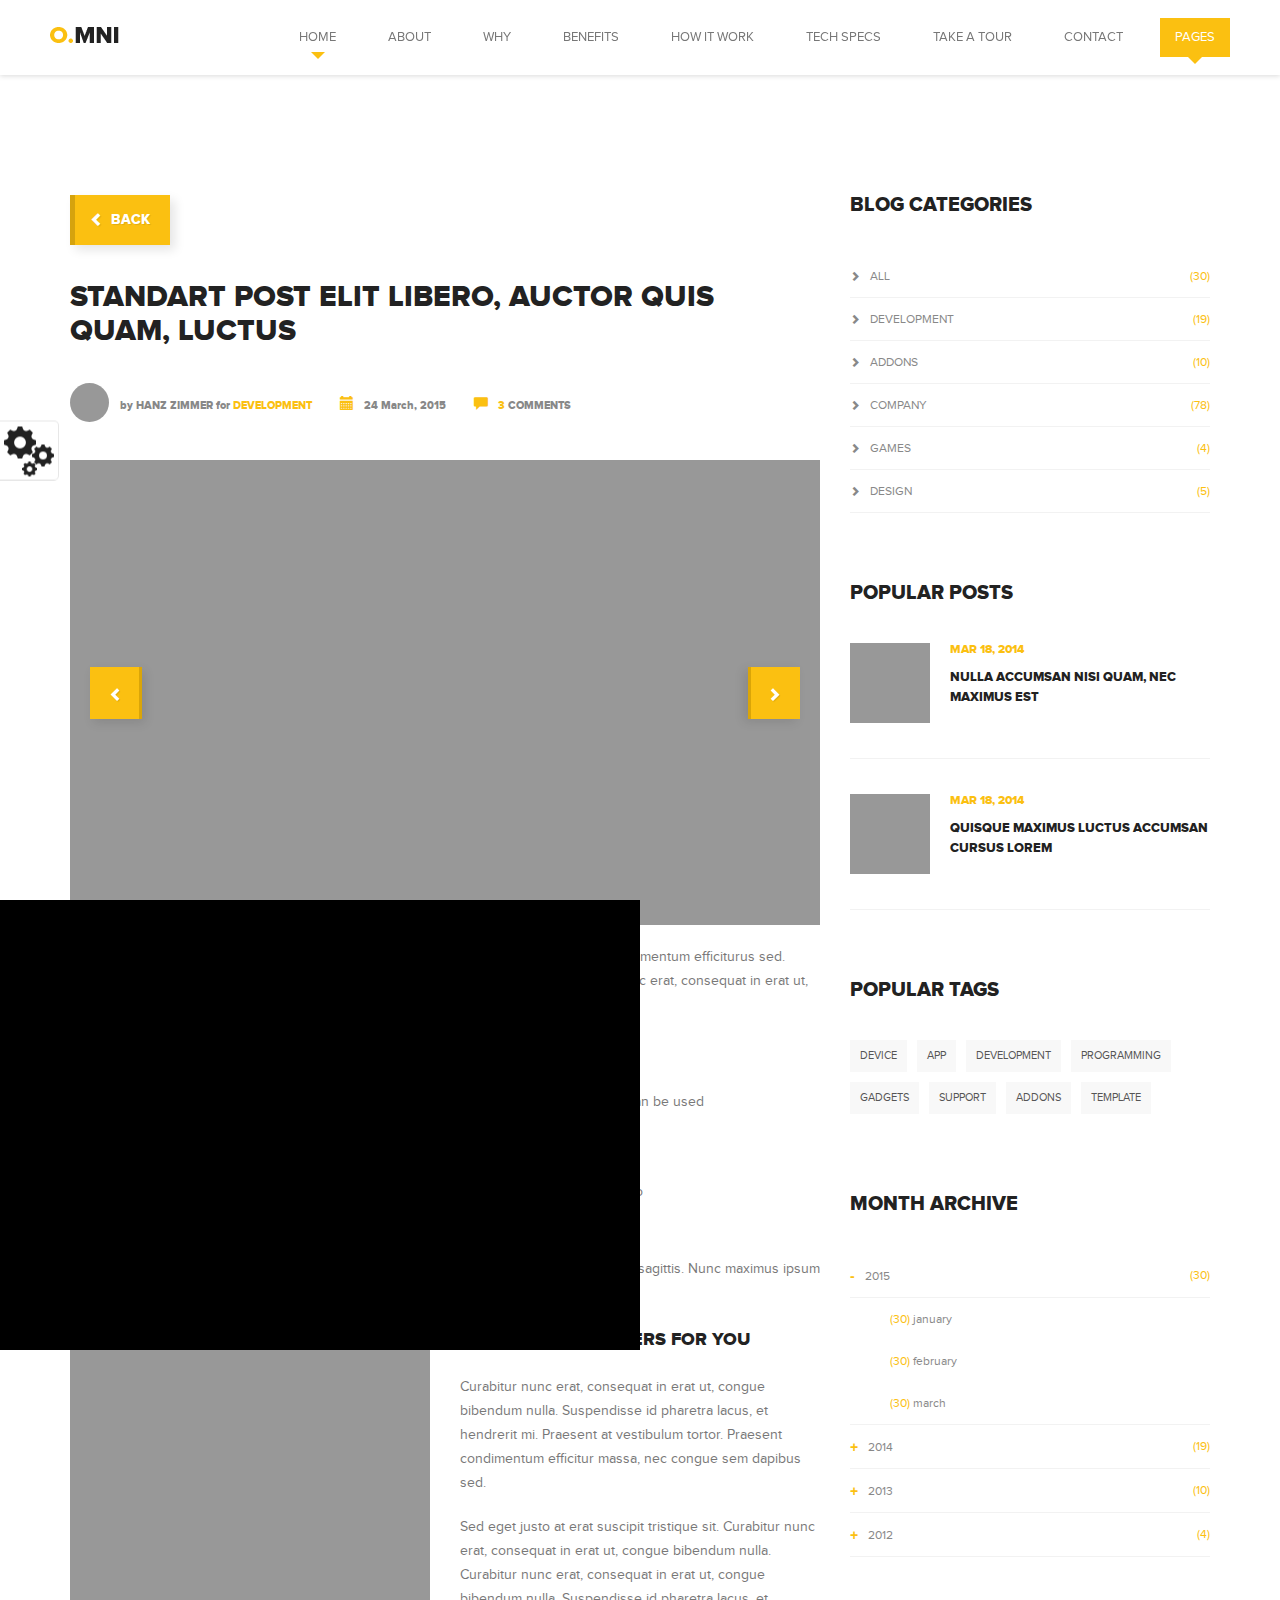
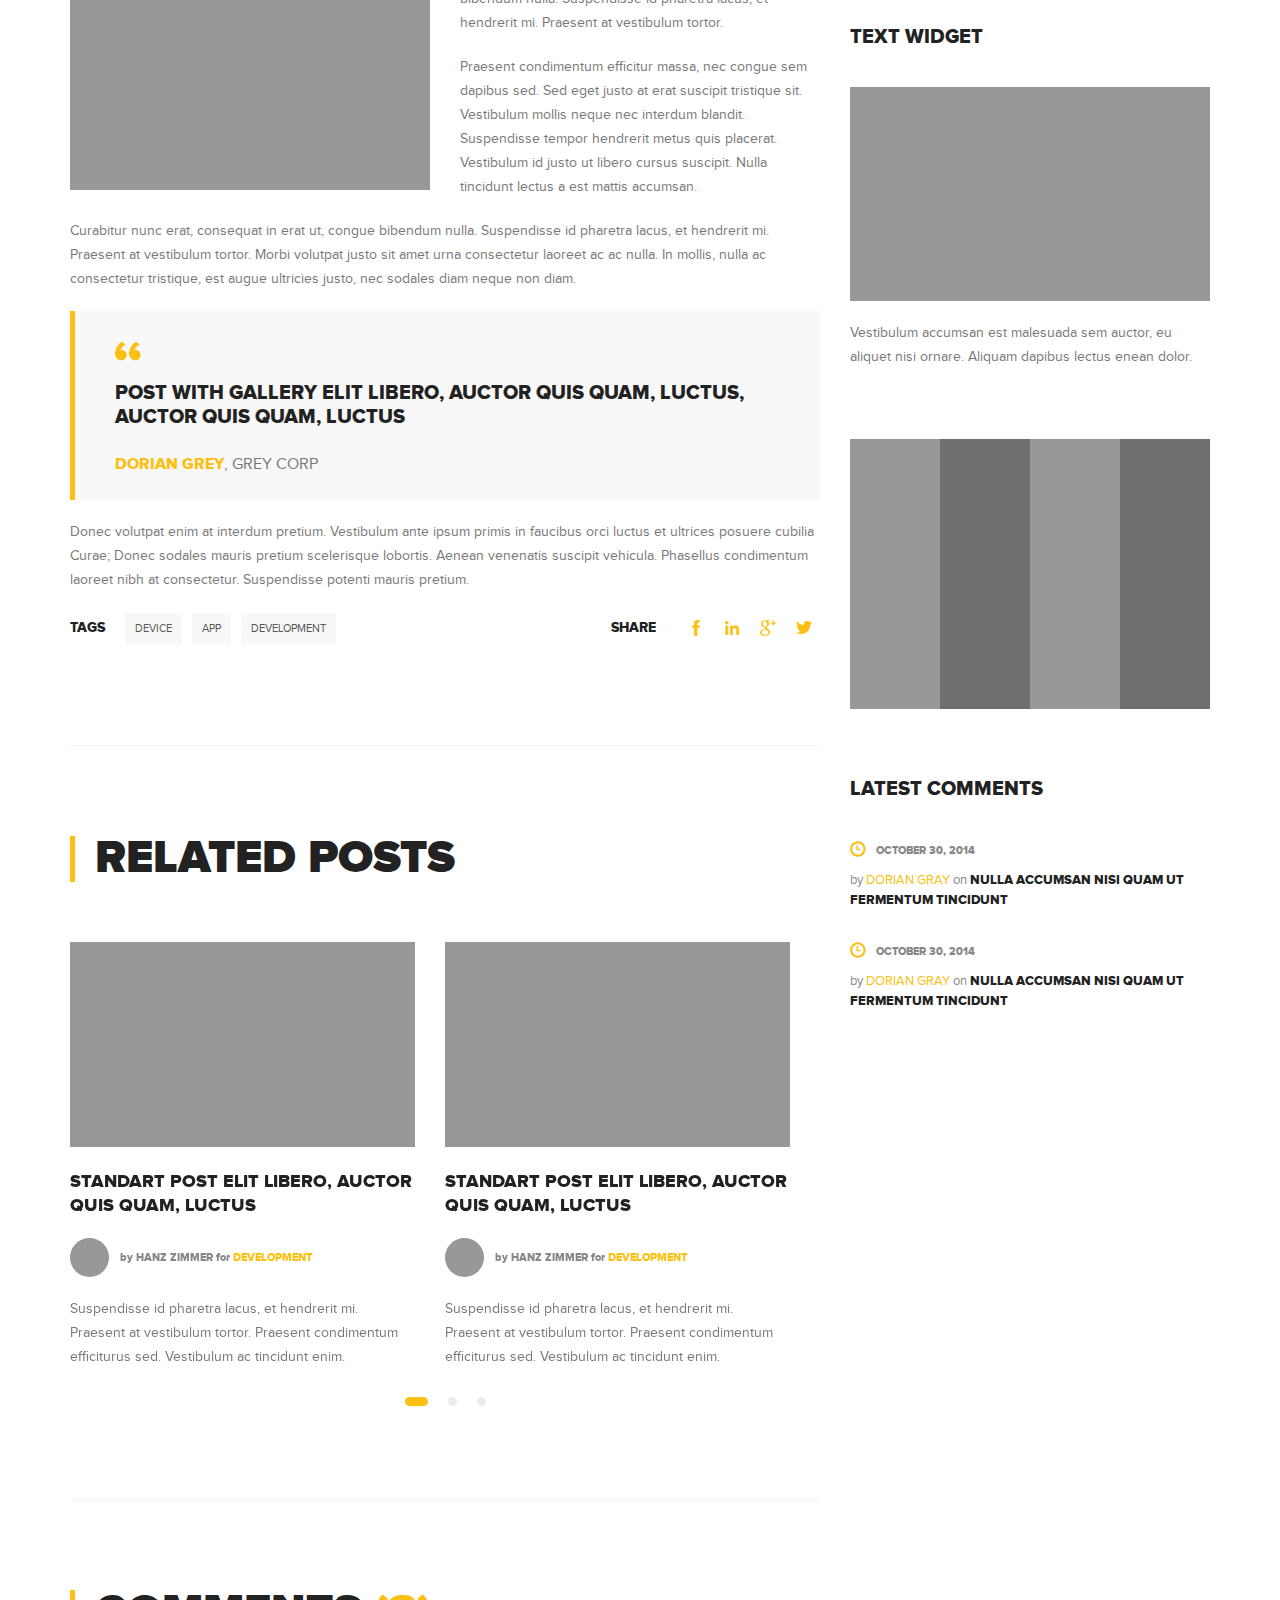
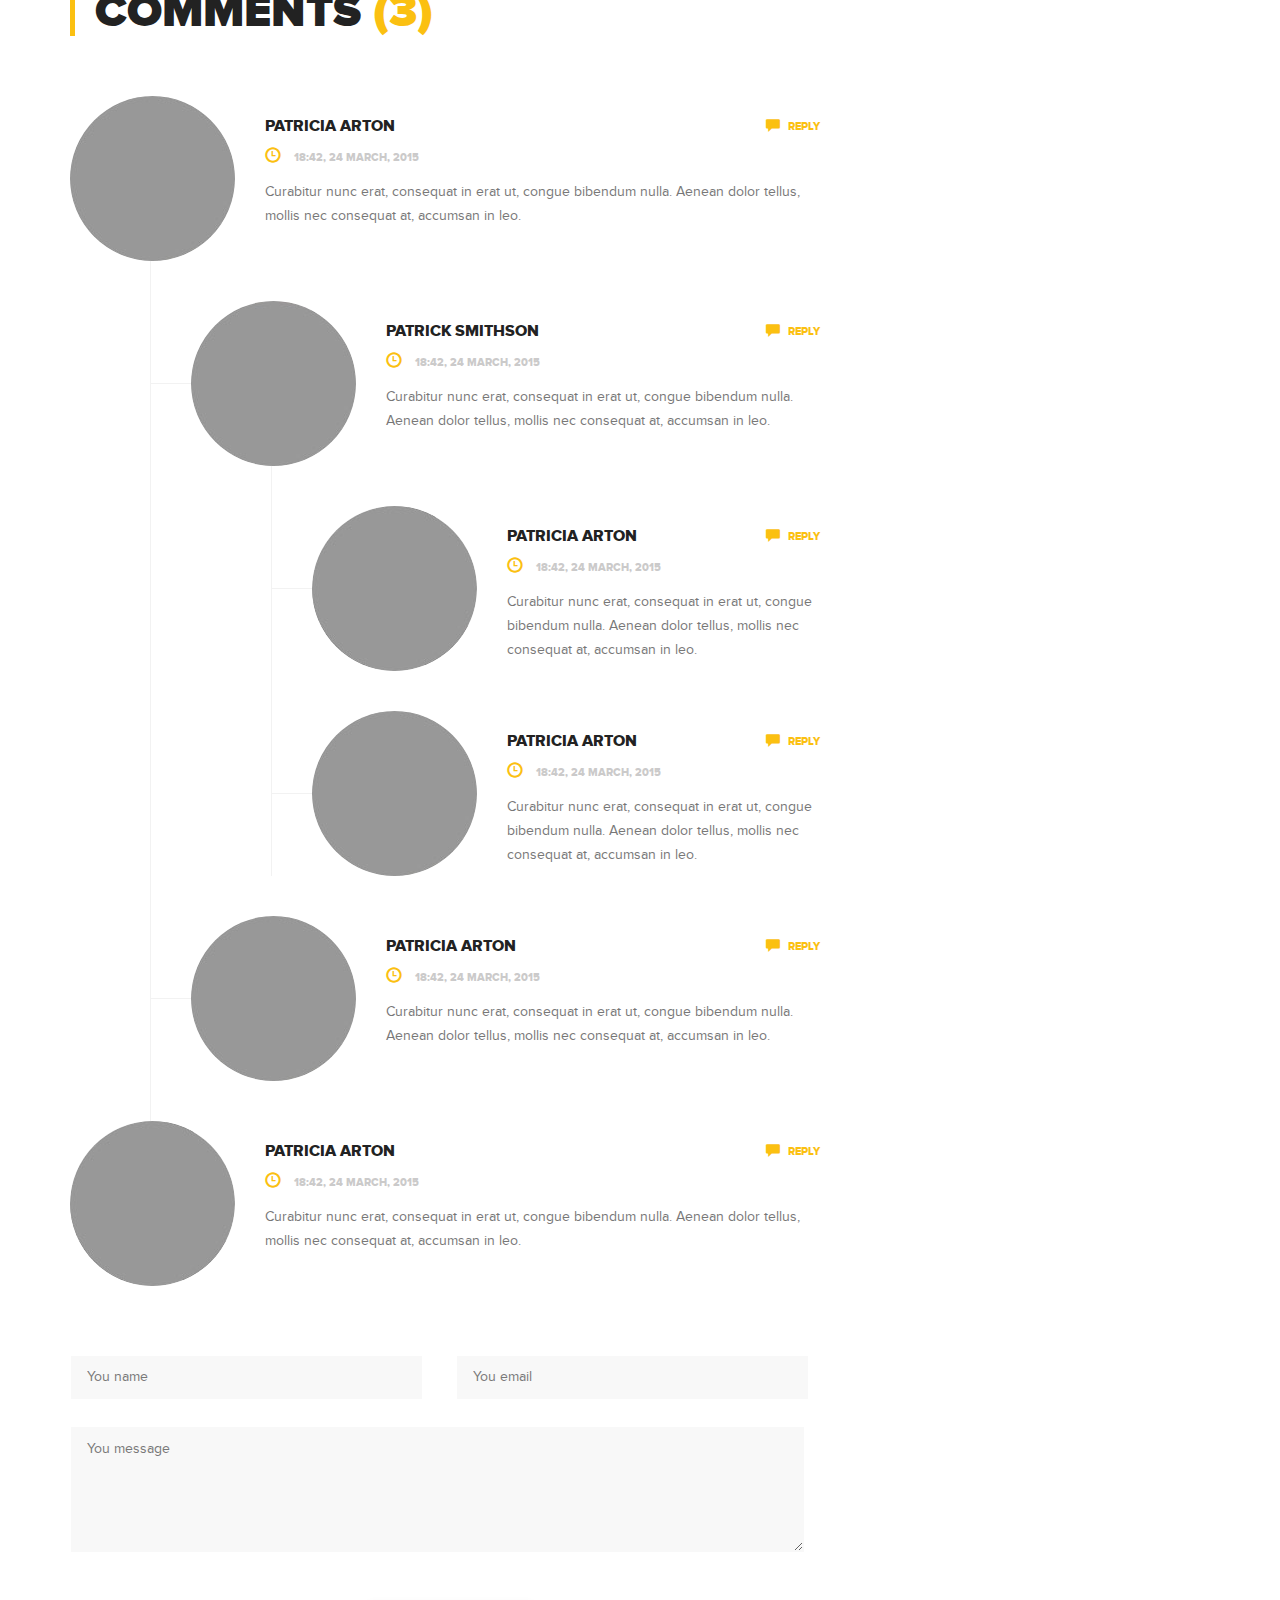
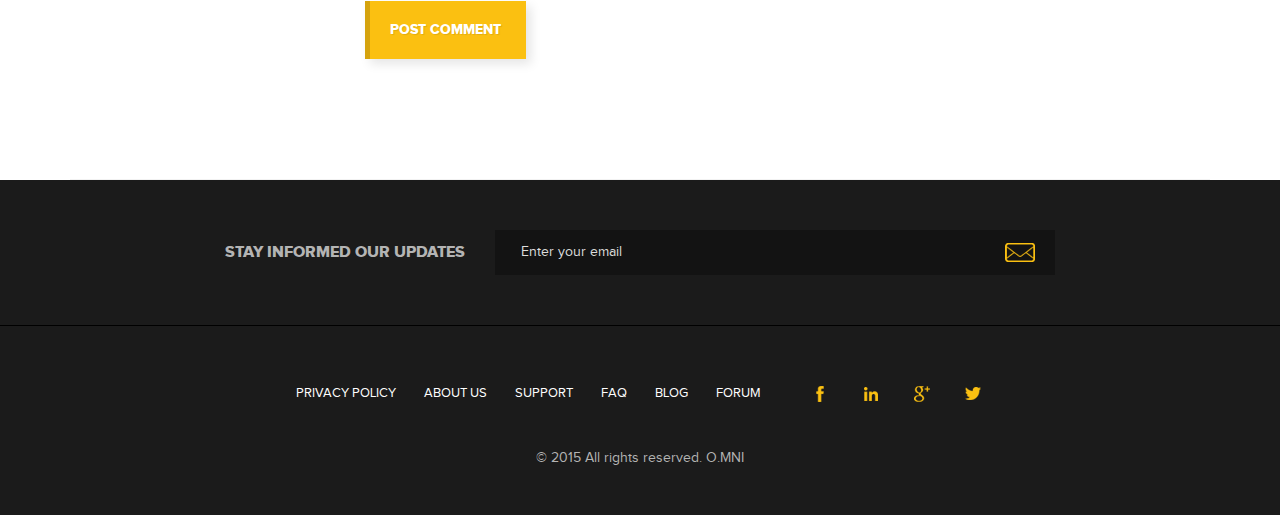
<file: blog-detail.html>
<!DOCTYPE html>
<html lang="en">
<head>
	<meta http-equiv="content-type" content="text/html; charset=utf-8" />
    <meta name="format-detection" content="telephone=no" />
    <meta name="viewport" content="width=device-width, initial-scale=1, maximum-scale=1, user-scalable=no">
    <link href="css/bootstrap.min.css" rel="stylesheet" type="text/css" />
    <link href="css/idangerous.swiper.css" rel="stylesheet" type="text/css" />
    <link href="css/devices.min.css" rel="stylesheet" type="text/css" />
    <link href="css/style.css" rel="stylesheet" type="text/css" />
    <link href="css/animate.css" rel="stylesheet" type="text/css" />
    <link rel="shortcut icon" href="img/favicon.ico" />
  	<title>Omni</title>
</head>
<body data-theme="theme-1">

    <!-- HEADER -->
    <header class="act default-act">
        <a href="index.html" id="logo"><img src="img/theme-1/logo.png" alt=""/><img class="act" src="img/theme-1/logo-act.png" alt=""/></a>
        <div class="mob-icon">
            <span></span>
        </div>
        <nav>
            <ul>
                <li class="submeny">
                    <a href="#home" class="submeny-top">Home</a>
                    <ul>
                        <li><a href="index.html">home welcome banner</a></li>
                        <li><a href="index-2.html">home banner with tabs</a></li>
                        <li><a href="index-3.html">home banner-slider</a></li>
                        <li><a href="index-4.html">home video banner</a></li>
                    </ul>
                </li>
                <li><a href="index.html#about">about</a></li>
                <li><a href="index.html#why">Why</a></li>
                <li><a href="index.html#benefits">benefits</a></li>
                <li><a href="index.html#how-it-work">how it work</a></li>
                <li><a href="index.html#tech-specs">tech specs</a></li>
                <li><a href="index.html#take-a-tour">take a tour</a></li>
                <li><a href="index.html#contact">contact</a></li>
                <li class="submeny">
                    <a href="#" class="submeny-top act">Pages</a>
                    <ul>
                        <li><a href="blog.html">blog standart</a></li>
                        <li><a href="blog-2.html">blog fullwidth</a></li>
                        <li><a href="blog-3.html">blog left/right post</a></li>
                        <li><a href="blog-detail.html">standart post</a></li>
                        <li><a href="blog-detail-2.html">fullwidth post</a></li>
                        <li><a href="gallery.html">gallery style 1</a></li>
                        <li><a href="gallery-2.html">gallery style 2</a></li>
                        <li><a href="el.html">elements</a></li>
                    </ul>
                </li>
            </ul>
        </nav>                                                                        
    </header>
    
    <!-- LOADER -->
    <div id="loader-wrapper">
        <img src="img/theme-1/logo.png" alt=""/>
        <span></span>
    </div>
    
    <div id="content-wrapper">
        
        <div class="blocks-container">

            <div class="container blog-container">
                <div class="new-block">
                    <div class="row">
                        <div class="col-md-8 blog-content-column">
                            
                            <div class="blog-post detail-post">
                                
                                <div class="data">
                                    <div class="text">

                                        <a class="button size-2 back-button" href="blog.html"><span aria-hidden="true" class="glyphicon glyphicon-chevron-left"></span>back</a>

                                        <h1 class="title">standart post elit libero, auctor quis quam, luctus</h1>
                                        <div class="author-entry">
                                            <a href="blog-detail.html" class="author-thumbnail"><img alt="" src="img/author.jpg" class="img-circle"></a>
                                            <div class="author-text">
                                                by <a class="name" href="blog-detail.html">hanz zimmer</a> for <a class="category" href="blog-detail.html">development</a> 
                                                <span class="block"><span aria-hidden="true" class="glyphicon glyphicon-calendar"></span> 24 March, 2015</span>
                                                <span class="block"><span aria-hidden="true" class="glyphicon glyphicon-comment"></span> <span class="category">3</span> COMMENTS</span>
                                            </div>
                                            <div class="clear"></div>
                                        </div>
                                        <div class="thumbnail-entry">
                                            <div class="swiper-container horizontal-pagination" data-autoplay="0" data-loop="0" data-speed="500" data-center="0" data-slides-per-view="1">
                                                <div class="swiper-wrapper">
                                                    <div class="swiper-slide"> 
                                                        <img src="img/blog-slider-1.jpg" alt="" />
                                                    </div>
                                                    <div class="swiper-slide"> 
                                                        <img src="img/blog-slider-2.jpg" alt="" />
                                                    </div>
                                                    <div class="swiper-slide"> 
                                                        <img src="img/blog-slider-3.jpg" alt="" />
                                                    </div>
                                                </div>
                                                <div class="pagination"></div>
                                                <div class="swiper-arrow left default-arrow"><span class="glyphicon glyphicon-chevron-left" aria-hidden="true"></span></div>
                                                <div class="swiper-arrow right default-arrow"><span class="glyphicon glyphicon-chevron-right" aria-hidden="true"></span></div>
                                            </div>
                                        </div>
                                        
                                        <div class="blog-detail-article">
                                            <p>Suspendisse id pharetra lacus, et hendrerit mi. Praesent at vestibulum tortor. Praesent condimentum efficiturus sed. Vestibulum ac tincidunt enim. Curabitur justo lectus, ultricies sit amet risus eu. Curabitur nunc erat, consequat in erat ut, congue bibendum nulla.</p>
                                            <h3>Opportunity to share with friends interesting offers:</h3>
                                            <div class="row">
                                                <div class="col-sm-6">
                                                    <ul>
                                                        <li>Shopping history</li>
                                                        <li>Hot offers according your settings</li>
                                                        <li>Multi-product search</li>
                                                        <li>Opportunity to share with friends interesting offers</li>
                                                        <li>User-friendly interface</li>
                                                    </ul>
                                                </div>
                                                <div class="col-sm-6">
                                                    <ul>
                                                        <li>MP3, Ogg Vorbis or AAC can be used</li>
                                                        <li>48 kHz sample rate</li>
                                                        <li>16 bits per sample</li>
                                                        <li>2 channels for stereo audio</li>
                                                        <li>Audio bitrate 128-320Kbps</li>
                                                    </ul>
                                                </div>
                                            </div>
                                            <p>Mauris posuere diam at enim malesuada, ac malesuada erat auctor. Ut porta mattis tellus eu sagittis. Nunc maximus ipsum a mattis dignissim.</p>
                                            <div class="row">
                                                <div class="col-sm-6">
                                                    <img src="img/article-image-1.jpg" alt="" />
                                                </div>
                                                <div class="col-sm-6">
                                                    <h3>optimal parameters for you</h3>
                                                    <p>Curabitur nunc erat, consequat in erat ut, congue bibendum nulla. Suspendisse id pharetra lacus, et hendrerit mi. Praesent at vestibulum tortor. Praesent condimentum efficitur massa, nec congue sem dapibus sed.</p>
                                                    <p>Sed eget justo at erat suscipit tristique sit. Curabitur nunc erat, consequat in erat ut, congue bibendum nulla. Curabitur nunc erat, consequat in erat ut, congue bibendum nulla. Suspendisse id pharetra lacus, et hendrerit mi. Praesent at vestibulum tortor.</p>
                                                    <p>Praesent condimentum efficitur massa, nec congue sem dapibus sed. Sed eget justo at erat suscipit tristique sit. Vestibulum mollis neque nec interdum blandit. Suspendisse tempor hendrerit metus quis placerat. Vestibulum id justo ut libero cursus suscipit. Nulla tincidunt lectus a est mattis accumsan.</p>
                                                </div>
                                            </div>
                                            <p>Curabitur nunc erat, consequat in erat ut, congue bibendum nulla. Suspendisse id pharetra lacus, et hendrerit mi. Praesent at vestibulum tortor.  Morbi volutpat justo sit amet urna consectetur laoreet ac ac nulla. In mollis, nulla ac consectetur tristique, est augue ultricies justo, nec sodales diam neque non diam.</p>
                                            <div class="thumbnail-entry">
                                                <blockquote>
                                                    <p>post with gallery elit libero, auctor quis quam, luctus, auctor quis quam, luctus</p>
                                                    <footer><cite>dorian grey</cite>, grey corp</footer>
                                                </blockquote>
                                            </div>
                                            <p>Donec volutpat enim at interdum pretium. Vestibulum ante ipsum primis in faucibus orci luctus et ultrices posuere cubilia Curae; Donec sodales mauris pretium scelerisque lobortis. Aenean venenatis suscipit vehicula. Phasellus condimentum laoreet nibh at consectetur. Suspendisse potenti mauris pretium.</p>
                                        </div>
                                        <div class="row">
                                            <div class="col-sm-6">
                                                <div class="tags-container">
                                                    <div class="tags-title">tags</div>
                                                    <a href="blog.html">device</a>
                                                    <a href="blog.html">app</a>
                                                    <a href="blog.html">development</a>
                                                </div>
                                            </div>
                                            <div class="col-sm-6">
                                                <div class="share-post">
                                                    <div class="tags-title">share</div>
                                                    <a href="#"><img src="img/theme-1/c-icon.png" alt=""><img src="img/c-icon.png" alt=""></a>
                                                    <a href="#"><img src="img/theme-1/c-icon1.png" alt=""><img src="img/c-icon1.png" alt=""></a>
                                                    <a href="#"><img src="img/theme-1/c-icon2.png" alt=""><img src="img/c-icon2.png" alt=""></a>
                                                    <a href="#"><img src="img/theme-1/c-icon3.png" alt=""><img src="img/c-icon3.png" alt=""></a>
                                                </div>
                                            </div>
                                        </div>
                                        
                                    </div>
                                    <div class="clear"></div>
                                </div>
                            </div>

                            <div class="related-posts">
                                <h2 class="h2 titel-left">related posts</h2>
                                <div class="swiper-container horizontal-pagination" data-autoplay="0" data-loop="0" data-speed="500" data-center="0" data-slides-per-view="responsive" data-xs-slides="1" data-sm-slides="2" data-md-slides="2" data-lg-slides="2">
                                    <div class="swiper-wrapper">
                                        <div class="swiper-slide"> 
                                            <div class="related-entry content">
                                                <img src="img/text-widget-image.jpg" alt="" />
                                                <a class="title" href="blog-detail.html">standart post elit libero, auctor quis quam, luctus</a>
                                                <div class="author-entry">
                                                    <a href="blog-detail.html" class="author-thumbnail"><img alt="" src="img/author.jpg" class="img-circle"></a>
                                                    <div class="author-text">by <a class="name" href="blog-detail.html">hanz zimmer</a> for <a class="category" href="blog-detail.html">development</a></div>
                                                    <div class="clear"></div>
                                                </div>
                                                <div class="description">Suspendisse id pharetra lacus, et hendrerit mi. Praesent at vestibulum tortor. Praesent condimentum efficiturus sed. Vestibulum ac tincidunt enim.</div>
                                            </div>
                                        </div>
                                        <div class="swiper-slide"> 
                                            <div class="related-entry content">
                                                <img src="img/text-widget-image-1.jpg" alt="" />
                                                <a class="title" href="blog-detail.html">standart post elit libero, auctor quis quam, luctus</a>
                                                <div class="author-entry">
                                                    <a href="blog-detail.html" class="author-thumbnail"><img alt="" src="img/author.jpg" class="img-circle"></a>
                                                    <div class="author-text">by <a class="name" href="blog-detail.html">hanz zimmer</a> for <a class="category" href="blog-detail.html">development</a></div>
                                                    <div class="clear"></div>
                                                </div>
                                                <div class="description">Suspendisse id pharetra lacus, et hendrerit mi. Praesent at vestibulum tortor. Praesent condimentum efficiturus sed. Vestibulum ac tincidunt enim.</div>
                                            </div>
                                        </div>
                                        <div class="swiper-slide"> 
                                            <div class="related-entry content">
                                                <img src="img/text-widget-image.jpg" alt="" />
                                                <a class="title" href="blog-detail.html">standart post elit libero, auctor quis quam, luctus</a>
                                                <div class="author-entry">
                                                    <a href="blog-detail.html" class="author-thumbnail"><img alt="" src="img/author.jpg" class="img-circle"></a>
                                                    <div class="author-text">by <a class="name" href="blog-detail.html">hanz zimmer</a> for <a class="category" href="blog-detail.html">development</a></div>
                                                    <div class="clear"></div>
                                                </div>
                                                <div class="description">Suspendisse id pharetra lacus, et hendrerit mi. Praesent at vestibulum tortor. Praesent condimentum efficiturus sed. Vestibulum ac tincidunt enim.</div>
                                            </div>
                                        </div>
                                        <div class="swiper-slide"> 
                                            <div class="related-entry content">
                                                <img src="img/text-widget-image-1.jpg" alt="" />
                                                <a class="title" href="blog-detail.html">standart post elit libero, auctor quis quam, luctus</a>
                                                <div class="author-entry">
                                                    <a href="blog-detail.html" class="author-thumbnail"><img alt="" src="img/author.jpg" class="img-circle"></a>
                                                    <div class="author-text">by <a class="name" href="blog-detail.html">hanz zimmer</a> for <a class="category" href="blog-detail.html">development</a></div>
                                                    <div class="clear"></div>
                                                </div>
                                                <div class="description">Suspendisse id pharetra lacus, et hendrerit mi. Praesent at vestibulum tortor. Praesent condimentum efficiturus sed. Vestibulum ac tincidunt enim.</div>
                                            </div>
                                        </div>
                                    </div>
                                    <div class="pagination"></div>
                                </div>
                            </div>

                            <div class="blog-comments">
                                <h2 class="h2 titel-left">comments <span>(3)</span></h2>
                                <div class="blog-comments-container">
                                    <div class="comment-entry">
                                        <div class="comment-image">
                                            <img class="img-circle" src="img/comment-person.jpg" alt="" />
                                        </div>
                                        <div class="comment-content">
                                            <div class="name">Patricia arton <div class="reply"><span aria-hidden="true" class="glyphicon glyphicon-comment"></span> reply</div></div>
                                            <div class="date"><span aria-hidden="true" class="glyphicon glyphicon-time"></span> 18:42, 24 March, 2015</div>
                                            <div class="description">Curabitur nunc erat, consequat in erat ut, congue bibendum nulla. Aenean dolor tellus, mollis nec consequat at, accumsan in leo.</div>
                                        </div>
                                        <div class="clear"></div>

                                        <div class="comment-entry">
                                            <div class="comment-image">
                                                <img class="img-circle" src="img/comment-person-1.jpg" alt="" />
                                            </div>
                                            <div class="comment-content">
                                                <div class="name">Patrick smithson <div class="reply"><span aria-hidden="true" class="glyphicon glyphicon-comment"></span> reply</div></div>
                                                <div class="date"><span aria-hidden="true" class="glyphicon glyphicon-time"></span> 18:42, 24 March, 2015</div>
                                                <div class="description">Curabitur nunc erat, consequat in erat ut, congue bibendum nulla. Aenean dolor tellus, mollis nec consequat at, accumsan in leo.</div>
                                            </div>
                                            <div class="clear"></div>

                                            <div class="comment-entry">
                                                <div class="comment-image">
                                                    <img class="img-circle" src="img/comment-person-2.jpg" alt="" />
                                                </div>
                                                <div class="comment-content">
                                                    <div class="name">Patricia arton <div class="reply"><span aria-hidden="true" class="glyphicon glyphicon-comment"></span> reply</div></div>
                                                    <div class="date"><span aria-hidden="true" class="glyphicon glyphicon-time"></span> 18:42, 24 March, 2015</div>
                                                    <div class="description">Curabitur nunc erat, consequat in erat ut, congue bibendum nulla. Aenean dolor tellus, mollis nec consequat at, accumsan in leo.</div>
                                                </div>
                                                <div class="clear"></div>
                                            </div>

                                            <div class="comment-entry">
                                                <div class="comment-image">
                                                    <img class="img-circle" src="img/comment-person.jpg" alt="" />
                                                </div>
                                                <div class="comment-content">
                                                    <div class="name">Patricia arton <div class="reply"><span aria-hidden="true" class="glyphicon glyphicon-comment"></span> reply</div></div>
                                                    <div class="date"><span aria-hidden="true" class="glyphicon glyphicon-time"></span> 18:42, 24 March, 2015</div>
                                                    <div class="description">Curabitur nunc erat, consequat in erat ut, congue bibendum nulla. Aenean dolor tellus, mollis nec consequat at, accumsan in leo.</div>
                                                </div>
                                                <div class="clear"></div>
                                            </div>

                                        </div>

                                        <div class="comment-entry">
                                            <div class="comment-image">
                                                <img class="img-circle" src="img/comment-person.jpg" alt="" />
                                            </div>
                                            <div class="comment-content">
                                                <div class="name">Patricia arton <div class="reply"><span aria-hidden="true" class="glyphicon glyphicon-comment"></span> reply</div></div>
                                                <div class="date"><span aria-hidden="true" class="glyphicon glyphicon-time"></span> 18:42, 24 March, 2015</div>
                                                <div class="description">Curabitur nunc erat, consequat in erat ut, congue bibendum nulla. Aenean dolor tellus, mollis nec consequat at, accumsan in leo.</div>
                                            </div>
                                            <div class="clear"></div>
                                        </div>
                                    </div>
                                    <div class="comment-entry">
                                        <div class="comment-image">
                                            <img class="img-circle" src="img/comment-person-2.jpg" alt="" />
                                        </div>
                                        <div class="comment-content">
                                            <div class="name">Patricia arton <div class="reply"><span aria-hidden="true" class="glyphicon glyphicon-comment"></span> reply</div></div>
                                            <div class="date"><span aria-hidden="true" class="glyphicon glyphicon-time"></span> 18:42, 24 March, 2015</div>
                                            <div class="description">Curabitur nunc erat, consequat in erat ut, congue bibendum nulla. Aenean dolor tellus, mollis nec consequat at, accumsan in leo.</div>
                                        </div>
                                        <div class="clear"></div>
                                    </div>
                                </div>
                            </div>


                            <div class="col-md-12 nopadding">
                                <div class="comment-form">
                                    <form>
                                        <input type="text" placeholder="You name">
                                        <input type="email" placeholder="You email" required="">
                                        <textarea placeholder="You message"></textarea>
                                        <div class="submit-wraper">
                                            <div class="button">post comment<input type="submit" value="" /></div>
                                        </div>
                                    </form>
                                </div>
                            </div>
                            <div class="clear"></div>
                            


                        </div>
                        <div class="col-md-4 blog-content-column">
                            
                            <div class="widget-entry">
                                <h3 class="widget-title">Blog Categories</h3>
                                <div class="categories-wrapper">
                                    <a href="blog.html" class="entry"><span aria-hidden="true" class="glyphicon glyphicon-chevron-right"></span>all<span class="number">(30)</span></a>
                                    <a href="blog.html" class="entry"><span aria-hidden="true" class="glyphicon glyphicon-chevron-right"></span>development<span class="number">(19)</span></a>
                                    <a href="blog.html" class="entry"><span aria-hidden="true" class="glyphicon glyphicon-chevron-right"></span>addons<span class="number">(10)</span></a>
                                    <a href="blog.html" class="entry"><span aria-hidden="true" class="glyphicon glyphicon-chevron-right"></span>company<span class="number">(78)</span></a>
                                    <a href="blog.html" class="entry"><span aria-hidden="true" class="glyphicon glyphicon-chevron-right"></span>games<span class="number">(4)</span></a>
                                    <a href="blog.html" class="entry"><span aria-hidden="true" class="glyphicon glyphicon-chevron-right"></span>design<span class="number">(5)</span></a>
                                </div>
                            </div>

                            <div class="widget-entry">
                                <h3 class="widget-title">Popular Posts</h3>
                                <div class="popular-post-entry">
                                    <a class="popular-thumbnail" href="blog-detail.html"><img src="img/popular-post-1.jpg" alt="" /></a>
                                    <div class="content">
                                        <div class="date">Mar 18, 2014</div>
                                        <a class="title">Nulla accumsan nisi quam, nec maximus est</a>
                                    </div>
                                    <div class="clear"></div>
                                </div>
                                <div class="popular-post-entry">
                                    <a class="popular-thumbnail" href="blog-detail.html"><img src="img/popular-post-2.jpg" alt="" /></a>
                                    <div class="content">
                                        <div class="date">Mar 18, 2014</div>
                                        <a class="title">Quisque maximus luctus accumsan cursus lorem</a>
                                    </div>
                                    <div class="clear"></div>
                                </div>
                            </div>

                            <div class="widget-entry">
                                <h3 class="widget-title">Popular Tags</h3>
                                <div class="tags-container">
                                    <a href="blog.html">device</a>
                                    <a href="blog.html">app</a>
                                    <a href="blog.html">development</a>
                                    <a href="blog.html">programming</a>
                                    <a href="blog.html">gadgets</a>
                                    <a href="blog.html">support</a>
                                    <a href="blog.html">addons</a>
                                    <a href="blog.html">template</a>
                                </div>
                            </div>

                            <div class="widget-entry">
                                <h3 class="widget-title">Month Archive</h3>
                                <div class="categories-wrapper">
                                    <div class="entry toggle active"><span class="glyphicon"></span>2015<span class="number">(30)</span></div>
                                    <div class="sub-wrapper" style="display: block;">
                                        <a href="blog.html"><span>(30)</span> january</a>
                                        <a href="blog.html"><span>(30)</span> february</a>
                                        <a href="blog.html"><span>(30)</span> march</a>
                                    </div>
                                    <div class="entry toggle"><span class="glyphicon"></span>2014<span class="number">(19)</span></div>
                                    <div class="sub-wrapper">
                                        <a href="blog.html"><span>(30)</span> january</a>
                                        <a href="blog.html"><span>(30)</span> february</a>
                                        <a href="blog.html"><span>(30)</span> march</a>
                                    </div>
                                    <div class="entry toggle"><span class="glyphicon"></span>2013<span class="number">(10)</span></div>
                                    <div class="sub-wrapper">
                                        <a href="blog.html"><span>(30)</span> january</a>
                                        <a href="blog.html"><span>(30)</span> february</a>
                                        <a href="blog.html"><span>(30)</span> march</a>
                                    </div>
                                    <div class="entry toggle"><span class="glyphicon"></span>2012<span class="number">(4)</span></div>
                                    <div class="sub-wrapper">
                                        <a href="blog.html"><span>(30)</span> january</a>
                                        <a href="blog.html"><span>(30)</span> february</a>
                                        <a href="blog.html"><span>(30)</span> march</a>
                                    </div>
                                </div>
                            </div>

                            <div class="widget-entry">
                                <h3 class="widget-title">Text Widget</h3>
                                <img class="text-widget-image" src="img/text-widget-image.jpg" alt="" />
                                <div class="text-widget-description">Vestibulum accumsan est malesuada sem auctor, eu aliquet nisi ornare. Aliquam dapibus lectus enean dolor.</div>
                            </div>

                            <div class="widget-entry">
                                <a href="gallery.html" class="gallery-preview">
                                    <img src="img/isotope-1_.jpg" alt="" />
                                    <img src="img/isotope-2_.jpg" alt="" />
                                    <img src="img/isotope-3_.jpg" alt="" />
                                    <img src="img/isotope-4_.jpg" alt="" />
                                    <img src="img/isotope-5_.jpg" alt="" />
                                    <img src="img/isotope-6_.jpg" alt="" />
                                    <img src="img/isotope-7_.jpg" alt="" />
                                    <img src="img/isotope-8_.jpg" alt="" />
                                    <img src="img/isotope-9_.jpg" alt="" />
                                    <img src="img/isotope-10_.jpg" alt="" />
                                    <img src="img/isotope-11_.jpg" alt="" />
                                    <img src="img/isotope-12_.jpg" alt="" />
                                </a>
                                <div class="clear"></div>
                            </div>

                            <div class="widget-entry">
                                <h3 class="widget-title">Latest Comments</h3>
                                <div class="latest-comment-entry">
                                    <div class="date"><span aria-hidden="true" class="glyphicon glyphicon-time"></span>october 30, 2014</div>
                                    <div class="title">by <a href="blog-detail.html" class="name">dorian gray</a> on <a href="blog-detail.html" class="post-title">Nulla accumsan nisi quam ut fermentum tincidunt</a></div>
                                </div>
                                <div class="latest-comment-entry">
                                    <div class="date"><span aria-hidden="true" class="glyphicon glyphicon-time"></span>october 30, 2014</div>
                                    <div class="title">by <a href="blog-detail.html" class="name">dorian gray</a> on <a href="blog-detail.html" class="post-title">Nulla accumsan nisi quam ut fermentum tincidunt</a></div>
                                </div>
                            </div>

                        </div>
                    </div>
                </div>
            </div>
            
            <!-- FOOTER -->
            <footer>
                <div class="subscribe">
                    <span class="subscribe-text">Stay informed our updates</span> 
                    <form>
                        <input type="email" placeholder="Enter your email" required/>
                        <input type="submit" value="" />
                    </form>
                </div>
                <div class="footer-bottom">
                    <div class="footer-linck">
                        <a href="#">Privacy Policy</a>
                        <a href="#">About Us </a>
                        <a href="#">Support</a>
                        <a href="#">FAQ</a>
                        <a href="#">Blog</a>
                        <a href="#">Forum</a>
                    </div>
                    <div class="media-icon">
                        <a href="#"><img src="img/theme-1/c-icon.png" alt=""/></a>
                        <a href="#"><img src="img/theme-1/c-icon1.png" alt=""/></a>
                        <a href="#"><img src="img/theme-1/c-icon2.png" alt=""/></a>
                        <a href="#"><img src="img/theme-1/c-icon3.png" alt=""/></a>
                    </div>
                    <div class="copy">
                        <span>© 2015 All rights reserved. O.MNI</span>
                    </div>
                </div>
            </footer>
            
            <!-- POPUP "VIDEO" -->
            <div class="video-popup">
                <span></span>
                <span></span>
                <iframe src="#"></iframe>
                <a href="#"></a>
            </div>
            
        </div>
        
    </div>

    <div class="theme-config">
        <div class="title">Select Color:</div>
        <div class="colours-wrapper">
            <div data-theme="theme-1" style="color: #fbc011;" class="entry active"></div>
            <div data-theme="theme-2" style="color: #00bbd2;" class="entry"></div>
            <div data-theme="theme-3" style="color: #4caf50;" class="entry"></div>
            <div data-theme="theme-4" style="color: #ba68c8;" class="entry"></div> 
            <div data-theme="theme-5" style="color: #d80d0d;" class="entry"></div>
            <div data-theme="theme-6" style="color: #0045ad;" class="entry"></div>
            <div data-theme="theme-7" style="color: #dd137b;" class="entry"></div>
            <div data-theme="theme-8" style="color: #482d1d;" class="entry"></div>            
        </div>
        <div class="open"><img src="img/gear-icon.png" alt=""><img src="img/gear-icon.png" alt=""><img src="img/gear-icon.png" alt=""></div>
    </div>
    
    

    <script src="js/jquery-2.1.3.min.js"></script>
    <script src="js/bootstrap.min.js"></script>
    <script src="js/idangerous.swiper.min.js"></script>
    <script src="js/global.js"></script>


</body>
</html>
</file>
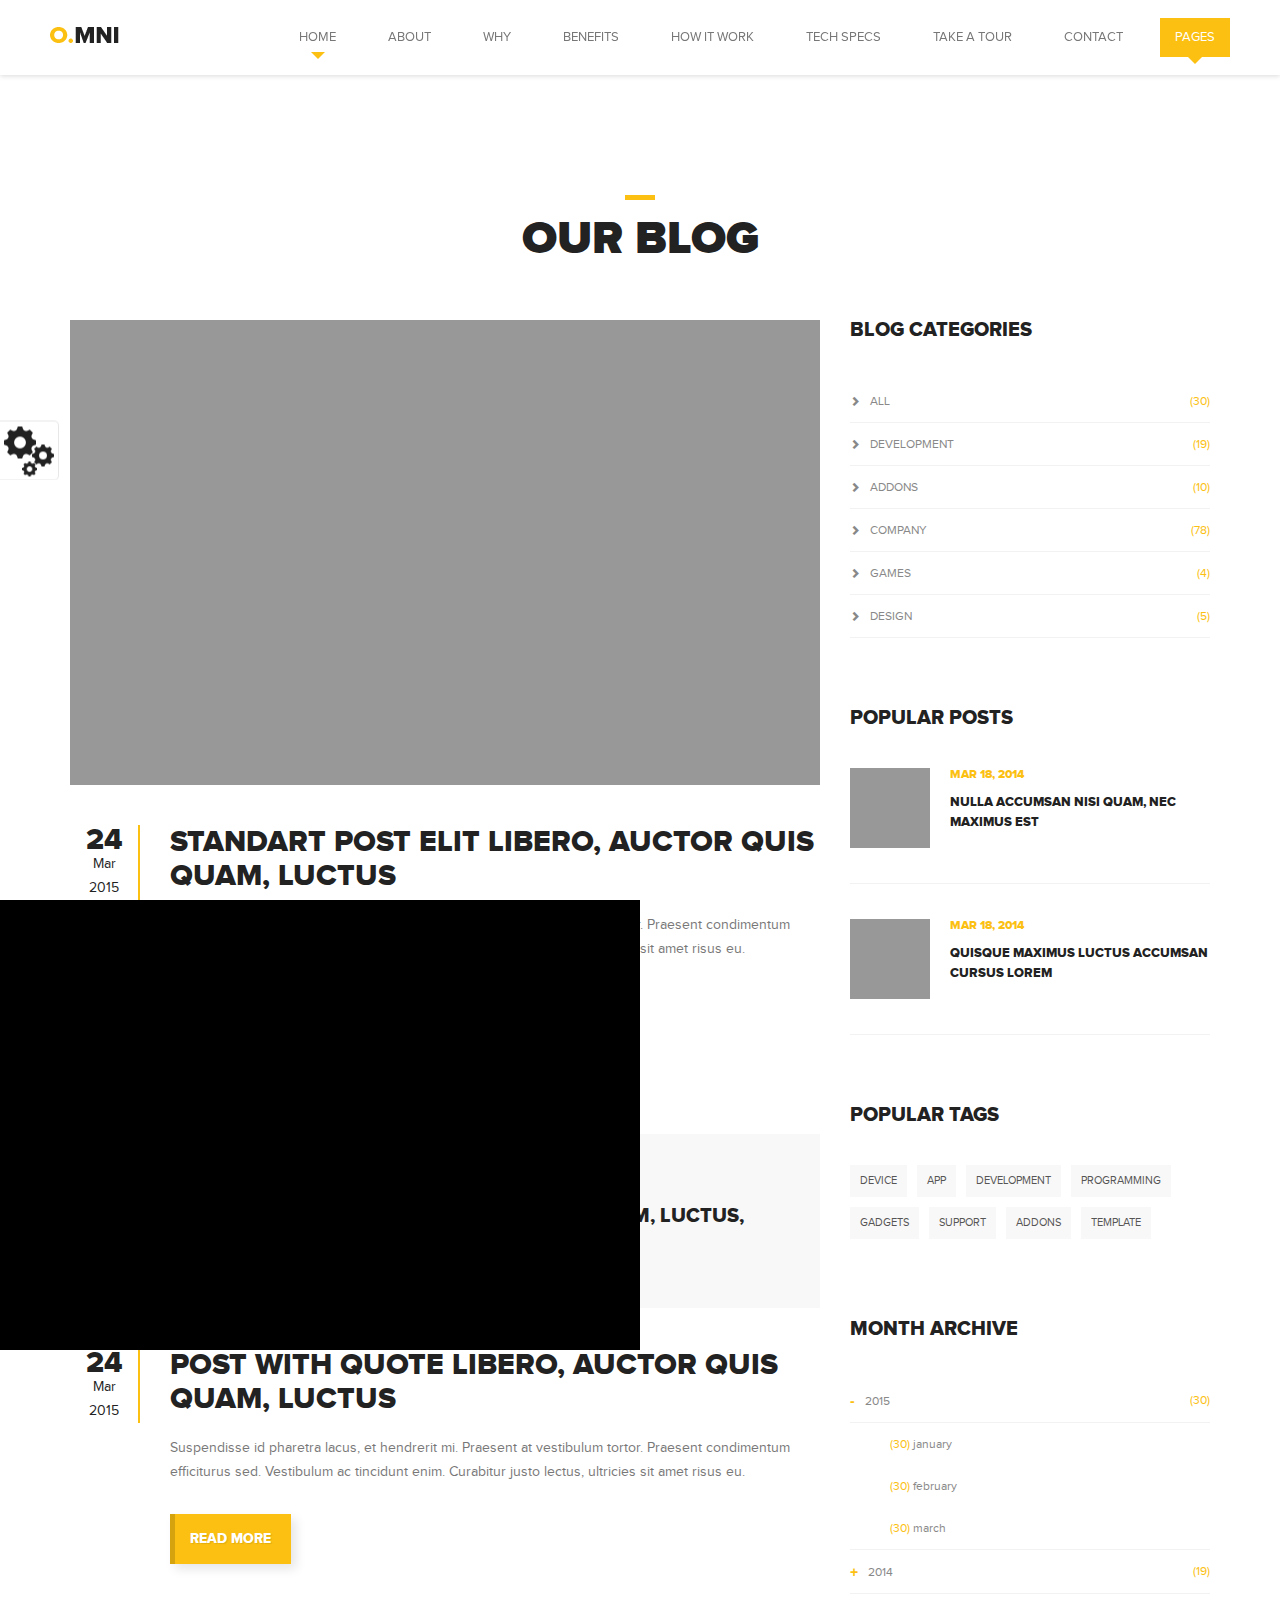
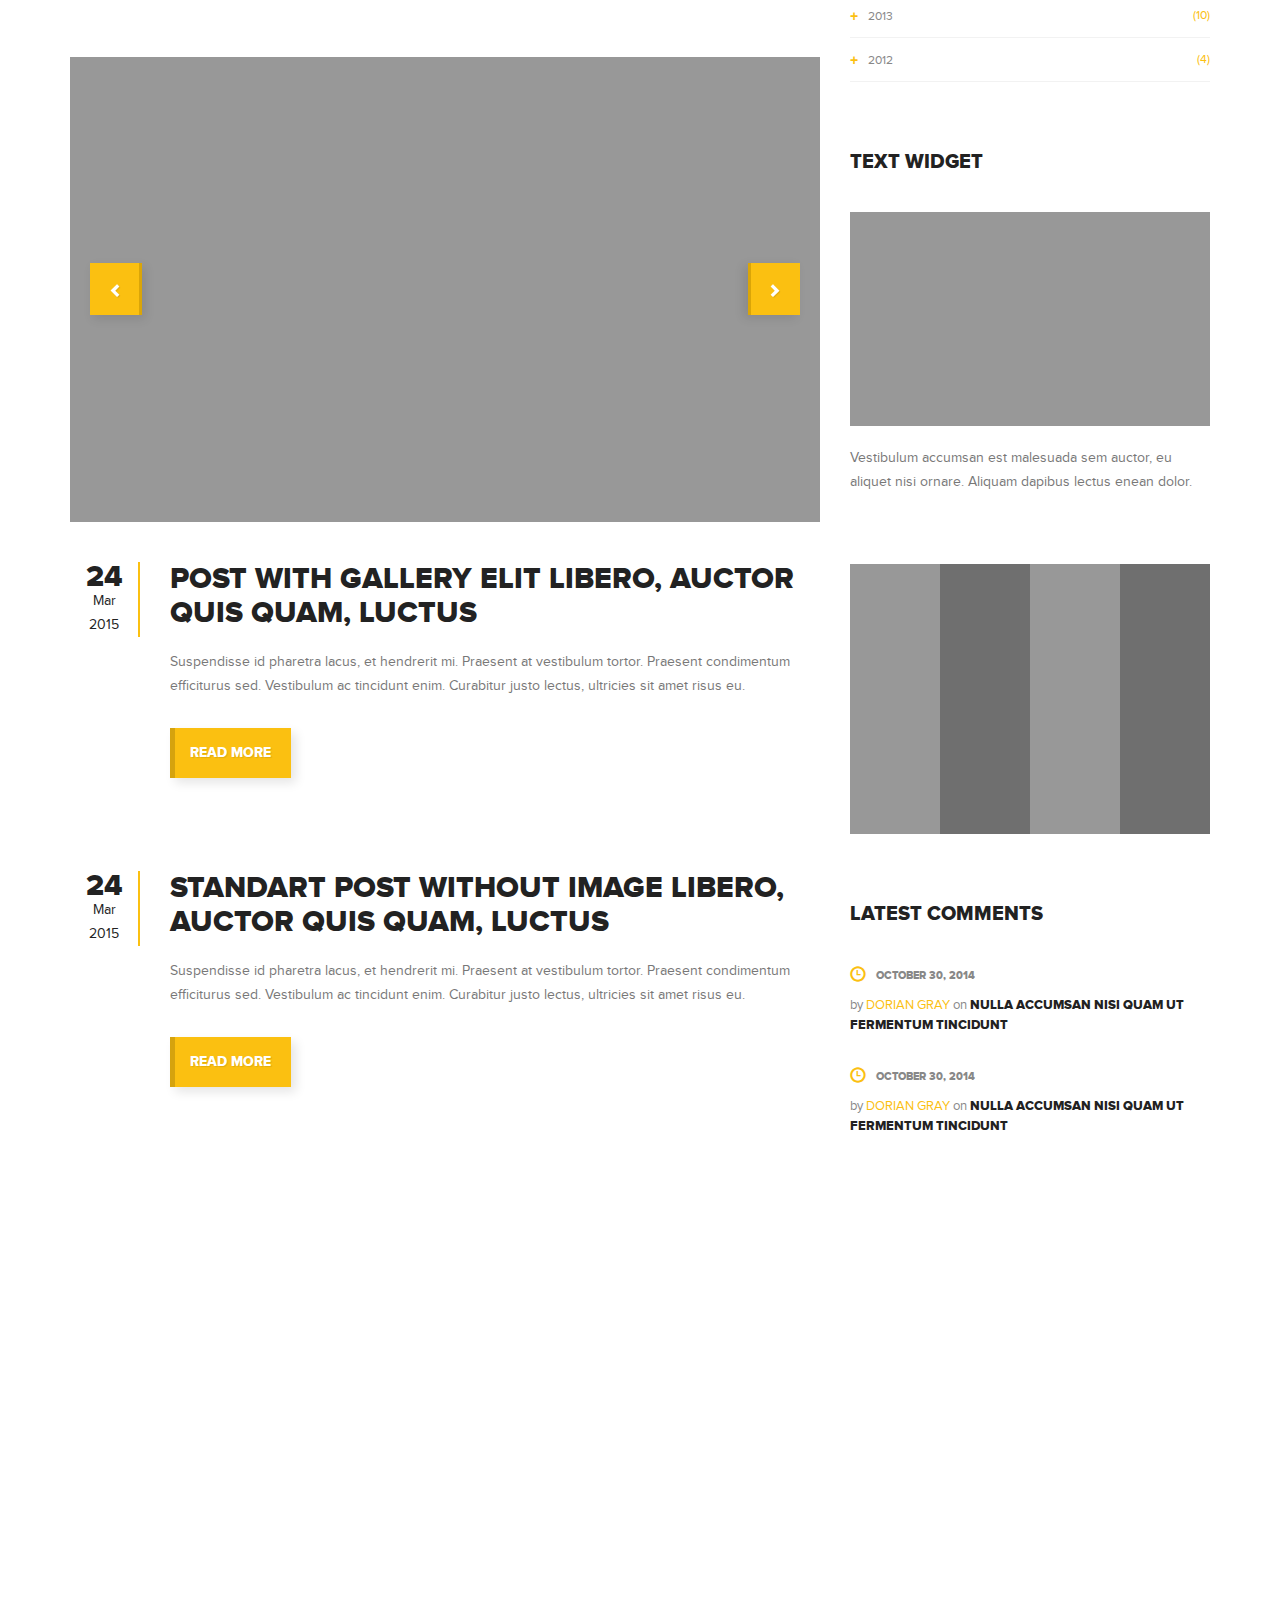
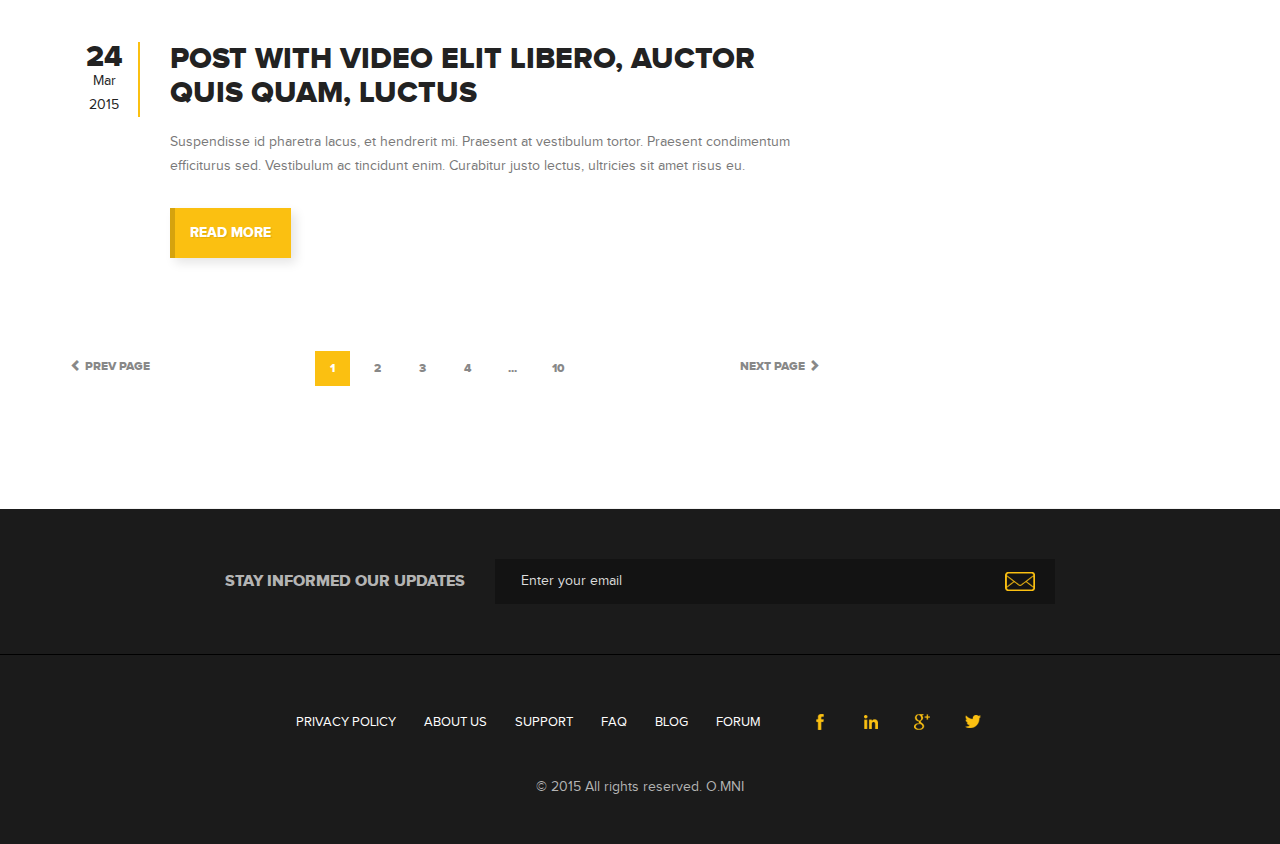
<file: blog.html>
<!DOCTYPE html>
<html lang="en">
<head>
	<meta http-equiv="content-type" content="text/html; charset=utf-8" />
    <meta name="format-detection" content="telephone=no" />
    <meta name="viewport" content="width=device-width, initial-scale=1, maximum-scale=1, user-scalable=no">
    <link href="css/bootstrap.min.css" rel="stylesheet" type="text/css" />
    <link href="css/idangerous.swiper.css" rel="stylesheet" type="text/css" />
    <link href="css/devices.min.css" rel="stylesheet" type="text/css" />
    <link href="css/style.css" rel="stylesheet" type="text/css" />
    <link href="css/animate.css" rel="stylesheet" type="text/css" />
    <link rel="shortcut icon" href="img/favicon.ico" />
  	<title>Omni</title>
</head>
<body data-theme="theme-1">

    <!-- HEADER -->
    <header class="act default-act">
        <a href="index.html" id="logo"><img src="img/theme-1/logo.png" alt=""/><img class="act" src="img/theme-1/logo-act.png" alt=""/></a>
        <div class="mob-icon">
            <span></span>
        </div>
        <nav>
            <ul>
                <li class="submeny">
                    <a href="#home" class="submeny-top">Home</a>
                    <ul>
                        <li><a href="index.html">home welcome banner</a></li>
                        <li><a href="index-2.html">home banner with tabs</a></li>
                        <li><a href="index-3.html">home banner-slider</a></li>
                        <li><a href="index-4.html">home video banner</a></li>
                    </ul>
                </li>
                <li><a href="index.html#about">about</a></li>
                <li><a href="index.html#why">Why</a></li>
                <li><a href="index.html#benefits">benefits</a></li>
                <li><a href="index.html#how-it-work">how it work</a></li>
                <li><a href="index.html#tech-specs">tech specs</a></li>
                <li><a href="index.html#take-a-tour">take a tour</a></li>
                <li><a href="index.html#contact">contact</a></li>
                <li class="submeny">
                    <a href="#" class="submeny-top act">Pages</a>
                    <ul>
                        <li><a href="blog.html">blog standart</a></li>
                        <li><a href="blog-2.html">blog fullwidth</a></li>
                        <li><a href="blog-3.html">blog left/right post</a></li>
                        <li><a href="blog-detail.html">standart post</a></li>
                        <li><a href="blog-detail-2.html">fullwidth post</a></li>
                        <li><a href="gallery.html">gallery style 1</a></li>
                        <li><a href="gallery-2.html">gallery style 2</a></li>
                        <li><a href="el.html">elements</a></li>
                    </ul>
                </li>
            </ul>
        </nav>                                                                             
    </header>
    
    <!-- LOADER -->
    <div id="loader-wrapper">
        <img src="img/theme-1/logo.png" alt=""/>
        <span></span>
    </div>
    
    <div id="content-wrapper">
        
        <div class="blocks-container">

            <div class="container blog-container">
                <div class="new-block">
                    <div class="row page-tagline">
                        <div class="col-md-6 col-md-offset-3">
                            <h2 class="title">our blog</h2>
                        </div>
                    </div>
                    <div class="row">
                        <div class="col-md-8 blog-content-column">
                            
                            <div class="blog-post">
                                <a href="blog-detail.html" class="thumbnail-entry"><img src="img/img19.jpg" alt=""></a>
                                <div class="data">
                                    <div class="date"><span>24</span> Mar <br/> 2015</div>
                                    <div class="text">
                                        <a class="title" href="blog-detail.html">standart post elit libero, auctor quis quam, luctus</a>
                                        <div class="description">Suspendisse id pharetra lacus, et hendrerit mi. Praesent at vestibulum tortor. Praesent condimentum efficiturus sed. Vestibulum ac tincidunt enim. Curabitur justo lectus, ultricies sit amet risus eu.</div>
                                        <a href="blog-detail.html" class="button size-2"><span>read more</span></a>
                                    </div>
                                    <div class="clear"></div>
                                </div>
                            </div>

                            <div class="blog-post">
                                <div class="thumbnail-entry">
                                    <blockquote>
                                        <p>post with gallery elit libero, auctor quis quam, luctus, auctor quis quam, luctus</p>
                                        <footer><cite>dorian grey</cite>, grey corp</footer>
                                    </blockquote>
                                </div>
                                <div class="data">
                                    <div class="date"><span>24</span> Mar <br/> 2015</div>
                                    <div class="text">
                                        <a class="title" href="blog-detail.html">post with quote libero, auctor quis quam, luctus</a>
                                        <div class="description">Suspendisse id pharetra lacus, et hendrerit mi. Praesent at vestibulum tortor. Praesent condimentum efficiturus sed. Vestibulum ac tincidunt enim. Curabitur justo lectus, ultricies sit amet risus eu.</div>
                                        <a href="blog-detail.html" class="button size-2"><span>read more</span></a>
                                    </div>
                                    <div class="clear"></div>
                                </div>
                            </div>

                            <div class="blog-post">
                                <div class="thumbnail-entry">
                                    <div class="swiper-container horizontal-pagination" data-autoplay="0" data-loop="0" data-speed="500" data-center="0" data-slides-per-view="1">
                                        <div class="swiper-wrapper">
                                            <div class="swiper-slide"> 
                                                <img src="img/blog-slider-1.jpg" alt="" />
                                            </div>
                                            <div class="swiper-slide"> 
                                                <img src="img/blog-slider-2.jpg" alt="" />
                                            </div>
                                            <div class="swiper-slide"> 
                                                <img src="img/blog-slider-3.jpg" alt="" />
                                            </div>
                                        </div>
                                        <div class="pagination"></div>
                                        <div class="swiper-arrow left default-arrow"><span class="glyphicon glyphicon-chevron-left" aria-hidden="true"></span></div>
                                        <div class="swiper-arrow right default-arrow"><span class="glyphicon glyphicon-chevron-right" aria-hidden="true"></span></div>
                                    </div>
                                </div>
                                <div class="data">
                                    <div class="date"><span>24</span> Mar <br/> 2015</div>
                                    <div class="text">
                                        <a class="title" href="blog-detail.html">post with gallery elit libero, auctor quis quam, luctus</a>
                                        <div class="description">Suspendisse id pharetra lacus, et hendrerit mi. Praesent at vestibulum tortor. Praesent condimentum efficiturus sed. Vestibulum ac tincidunt enim. Curabitur justo lectus, ultricies sit amet risus eu.</div>
                                        <a href="blog-detail.html" class="button size-2"><span>read more</span></a>
                                    </div>
                                    <div class="clear"></div>
                                </div>
                            </div>

                            <div class="blog-post">
                                <div class="data">
                                    <div class="date"><span>24</span> Mar <br/> 2015</div>
                                    <div class="text">
                                        <a class="title" href="blog-detail.html">standart post without image libero, auctor quis quam, luctus</a>
                                        <div class="description">Suspendisse id pharetra lacus, et hendrerit mi. Praesent at vestibulum tortor. Praesent condimentum efficiturus sed. Vestibulum ac tincidunt enim. Curabitur justo lectus, ultricies sit amet risus eu.</div>
                                        <a href="blog-detail.html" class="button size-2"><span>read more</span></a>
                                    </div>
                                    <div class="clear"></div>
                                </div>
                            </div>

                            <div class="blog-post">
                                <div class="thumbnail-entry">
                                    <div class="embed-responsive embed-responsive-16by9">
                                        <iframe src="https://player.vimeo.com/video/33031367" width="500" height="281" allowfullscreen></iframe>
                                    </div>
                                </div>
                                <div class="data">
                                    <div class="date"><span>24</span> Mar <br/> 2015</div>
                                    <div class="text">
                                        <a class="title" href="blog-detail.html">post with video elit libero, auctor quis quam, luctus</a>
                                        <div class="description">Suspendisse id pharetra lacus, et hendrerit mi. Praesent at vestibulum tortor. Praesent condimentum efficiturus sed. Vestibulum ac tincidunt enim. Curabitur justo lectus, ultricies sit amet risus eu.</div>
                                        <a href="blog-detail.html" class="button size-2"><span>read more</span></a>
                                    </div>
                                    <div class="clear"></div>
                                </div>
                            </div>

                            <div class="paginator">
                                <ul>
                                    <li><a href="blog.html" class="active">1</a></li>
                                    <li><a href="blog.html">2</a></li>
                                    <li><a href="blog.html">3</a></li>
                                    <li><a href="blog.html">4</a></li>
                                    <li><a>...</a></li>
                                    <li><a href="blog.html">10</a></li>
                                </ul>
                                <div>
                                    <a href="blog.html" class="arrow-button"><span aria-hidden="true" class="glyphicon glyphicon-chevron-left"></span> Prev Page</a>
                                    <a href="blog.html" class="arrow-button">Next Page <span aria-hidden="true" class="glyphicon glyphicon-chevron-right"></span></a>
                                </div>
                                <div class="clear"></div>
                            </div>


                        </div>
                        <div class="col-md-4 blog-content-column">
                            
                            <div class="widget-entry">
                                <h3 class="widget-title">Blog Categories</h3>
                                <div class="categories-wrapper">
                                    <a href="blog.html" class="entry"><span aria-hidden="true" class="glyphicon glyphicon-chevron-right"></span>all<span class="number">(30)</span></a>
                                    <a href="blog.html" class="entry"><span aria-hidden="true" class="glyphicon glyphicon-chevron-right"></span>development<span class="number">(19)</span></a>
                                    <a href="blog.html" class="entry"><span aria-hidden="true" class="glyphicon glyphicon-chevron-right"></span>addons<span class="number">(10)</span></a>
                                    <a href="blog.html" class="entry"><span aria-hidden="true" class="glyphicon glyphicon-chevron-right"></span>company<span class="number">(78)</span></a>
                                    <a href="blog.html" class="entry"><span aria-hidden="true" class="glyphicon glyphicon-chevron-right"></span>games<span class="number">(4)</span></a>
                                    <a href="blog.html" class="entry"><span aria-hidden="true" class="glyphicon glyphicon-chevron-right"></span>design<span class="number">(5)</span></a>
                                </div>
                            </div>

                            <div class="widget-entry">
                                <h3 class="widget-title">Popular Posts</h3>
                                <div class="popular-post-entry">
                                    <a class="popular-thumbnail" href="blog-detail.html"><img src="img/popular-post-1.jpg" alt="" /></a>
                                    <div class="content">
                                        <div class="date">Mar 18, 2014</div>
                                        <a class="title">Nulla accumsan nisi quam, nec maximus est</a>
                                    </div>
                                    <div class="clear"></div>
                                </div>
                                <div class="popular-post-entry">
                                    <a class="popular-thumbnail" href="blog-detail.html"><img src="img/popular-post-2.jpg" alt="" /></a>
                                    <div class="content">
                                        <div class="date">Mar 18, 2014</div>
                                        <a class="title">Quisque maximus luctus accumsan cursus lorem</a>
                                    </div>
                                    <div class="clear"></div>
                                </div>
                            </div>

                            <div class="widget-entry">
                                <h3 class="widget-title">Popular Tags</h3>
                                <div class="tags-container">
                                    <a href="blog.html">device</a>
                                    <a href="blog.html">app</a>
                                    <a href="blog.html">development</a>
                                    <a href="blog.html">programming</a>
                                    <a href="blog.html">gadgets</a>
                                    <a href="blog.html">support</a>
                                    <a href="blog.html">addons</a>
                                    <a href="blog.html">template</a>
                                </div>
                            </div>

                            <div class="widget-entry">
                                <h3 class="widget-title">Month Archive</h3>
                                <div class="categories-wrapper">
                                    <div class="entry toggle active"><span class="glyphicon"></span>2015<span class="number">(30)</span></div>
                                    <div class="sub-wrapper" style="display: block;">
                                        <a href="blog.html"><span>(30)</span> january</a>
                                        <a href="blog.html"><span>(30)</span> february</a>
                                        <a href="blog.html"><span>(30)</span> march</a>
                                    </div>
                                    <div class="entry toggle"><span class="glyphicon"></span>2014<span class="number">(19)</span></div>
                                    <div class="sub-wrapper">
                                        <a href="blog.html"><span>(30)</span> january</a>
                                        <a href="blog.html"><span>(30)</span> february</a>
                                        <a href="blog.html"><span>(30)</span> march</a>
                                    </div>
                                    <div class="entry toggle"><span class="glyphicon"></span>2013<span class="number">(10)</span></div>
                                    <div class="sub-wrapper">
                                        <a href="blog.html"><span>(30)</span> january</a>
                                        <a href="blog.html"><span>(30)</span> february</a>
                                        <a href="blog.html"><span>(30)</span> march</a>
                                    </div>
                                    <div class="entry toggle"><span class="glyphicon"></span>2012<span class="number">(4)</span></div>
                                    <div class="sub-wrapper">
                                        <a href="blog.html"><span>(30)</span> january</a>
                                        <a href="blog.html"><span>(30)</span> february</a>
                                        <a href="blog.html"><span>(30)</span> march</a>
                                    </div>
                                </div>
                            </div>

                            <div class="widget-entry">
                                <h3 class="widget-title">Text Widget</h3>
                                <img class="text-widget-image" src="img/text-widget-image.jpg" alt="" />
                                <div class="text-widget-description">Vestibulum accumsan est malesuada sem auctor, eu aliquet nisi ornare. Aliquam dapibus lectus enean dolor.</div>
                            </div>

                            <div class="widget-entry">
                                <a href="gallery.html" class="gallery-preview">
                                    <img src="img/isotope-1_.jpg" alt="" />
                                    <img src="img/isotope-2_.jpg" alt="" />
                                    <img src="img/isotope-3_.jpg" alt="" />
                                    <img src="img/isotope-4_.jpg" alt="" />
                                    <img src="img/isotope-5_.jpg" alt="" />
                                    <img src="img/isotope-6_.jpg" alt="" />
                                    <img src="img/isotope-7_.jpg" alt="" />
                                    <img src="img/isotope-8_.jpg" alt="" />
                                    <img src="img/isotope-9_.jpg" alt="" />
                                    <img src="img/isotope-10_.jpg" alt="" />
                                    <img src="img/isotope-11_.jpg" alt="" />
                                    <img src="img/isotope-12_.jpg" alt="" />
                                </a>
                                <div class="clear"></div>
                            </div>

                            <div class="widget-entry">
                                <h3 class="widget-title">Latest Comments</h3>
                                <div class="latest-comment-entry">
                                    <div class="date"><span aria-hidden="true" class="glyphicon glyphicon-time"></span>october 30, 2014</div>
                                    <div class="title">by <a href="blog-detail.html" class="name">dorian gray</a> on <a href="blog-detail.html" class="post-title">Nulla accumsan nisi quam ut fermentum tincidunt</a></div>
                                </div>
                                <div class="latest-comment-entry">
                                    <div class="date"><span aria-hidden="true" class="glyphicon glyphicon-time"></span>october 30, 2014</div>
                                    <div class="title">by <a href="blog-detail.html" class="name">dorian gray</a> on <a href="blog-detail.html" class="post-title">Nulla accumsan nisi quam ut fermentum tincidunt</a></div>
                                </div>
                            </div>

                        </div>
                    </div>
                </div>
            </div>
            
            <!-- FOOTER -->
            <footer>
                <div class="subscribe">
                    <span class="subscribe-text">Stay informed our updates</span> 
                    <form>
                        <input type="email" placeholder="Enter your email" required/>
                        <input type="submit" value="" />
                    </form>
                </div>
                <div class="footer-bottom">
                    <div class="footer-linck">
                        <a href="#">Privacy Policy</a>
                        <a href="#">About Us </a>
                        <a href="#">Support</a>
                        <a href="#">FAQ</a>
                        <a href="#">Blog</a>
                        <a href="#">Forum</a>
                    </div>
                    <div class="media-icon">
                        <a href="#"><img src="img/theme-1/c-icon.png" alt=""/></a>
                        <a href="#"><img src="img/theme-1/c-icon1.png" alt=""/></a>
                        <a href="#"><img src="img/theme-1/c-icon2.png" alt=""/></a>
                        <a href="#"><img src="img/theme-1/c-icon3.png" alt=""/></a>
                    </div>
                    <div class="copy">
                        <span>© 2015 All rights reserved. O.MNI</span>
                    </div>
                </div>
            </footer>
            
            <!-- POPUP "VIDEO" -->
            <div class="video-popup">
                <span></span>
                <span></span>
                <iframe src="#"></iframe>
                <a href="#"></a>
            </div>
            
        </div>
        
    </div>

    <div class="theme-config">
        <div class="title">Select Color:</div>
        <div class="colours-wrapper">
            <div data-theme="theme-1" style="color: #fbc011;" class="entry active"></div>
            <div data-theme="theme-2" style="color: #00bbd2;" class="entry"></div>
            <div data-theme="theme-3" style="color: #4caf50;" class="entry"></div>
            <div data-theme="theme-4" style="color: #ba68c8;" class="entry"></div> 
            <div data-theme="theme-5" style="color: #d80d0d;" class="entry"></div>
            <div data-theme="theme-6" style="color: #0045ad;" class="entry"></div>
            <div data-theme="theme-7" style="color: #dd137b;" class="entry"></div>
            <div data-theme="theme-8" style="color: #482d1d;" class="entry"></div>            
        </div>
        <div class="open"><img src="img/gear-icon.png" alt=""><img src="img/gear-icon.png" alt=""><img src="img/gear-icon.png" alt=""></div>
    </div>
    
    

    <script src="js/jquery-2.1.3.min.js"></script>
    <script src="js/bootstrap.min.js"></script>
    <script src="js/idangerous.swiper.min.js"></script>
    <script src="js/global.js"></script>
    


</body>
</html>
</file>
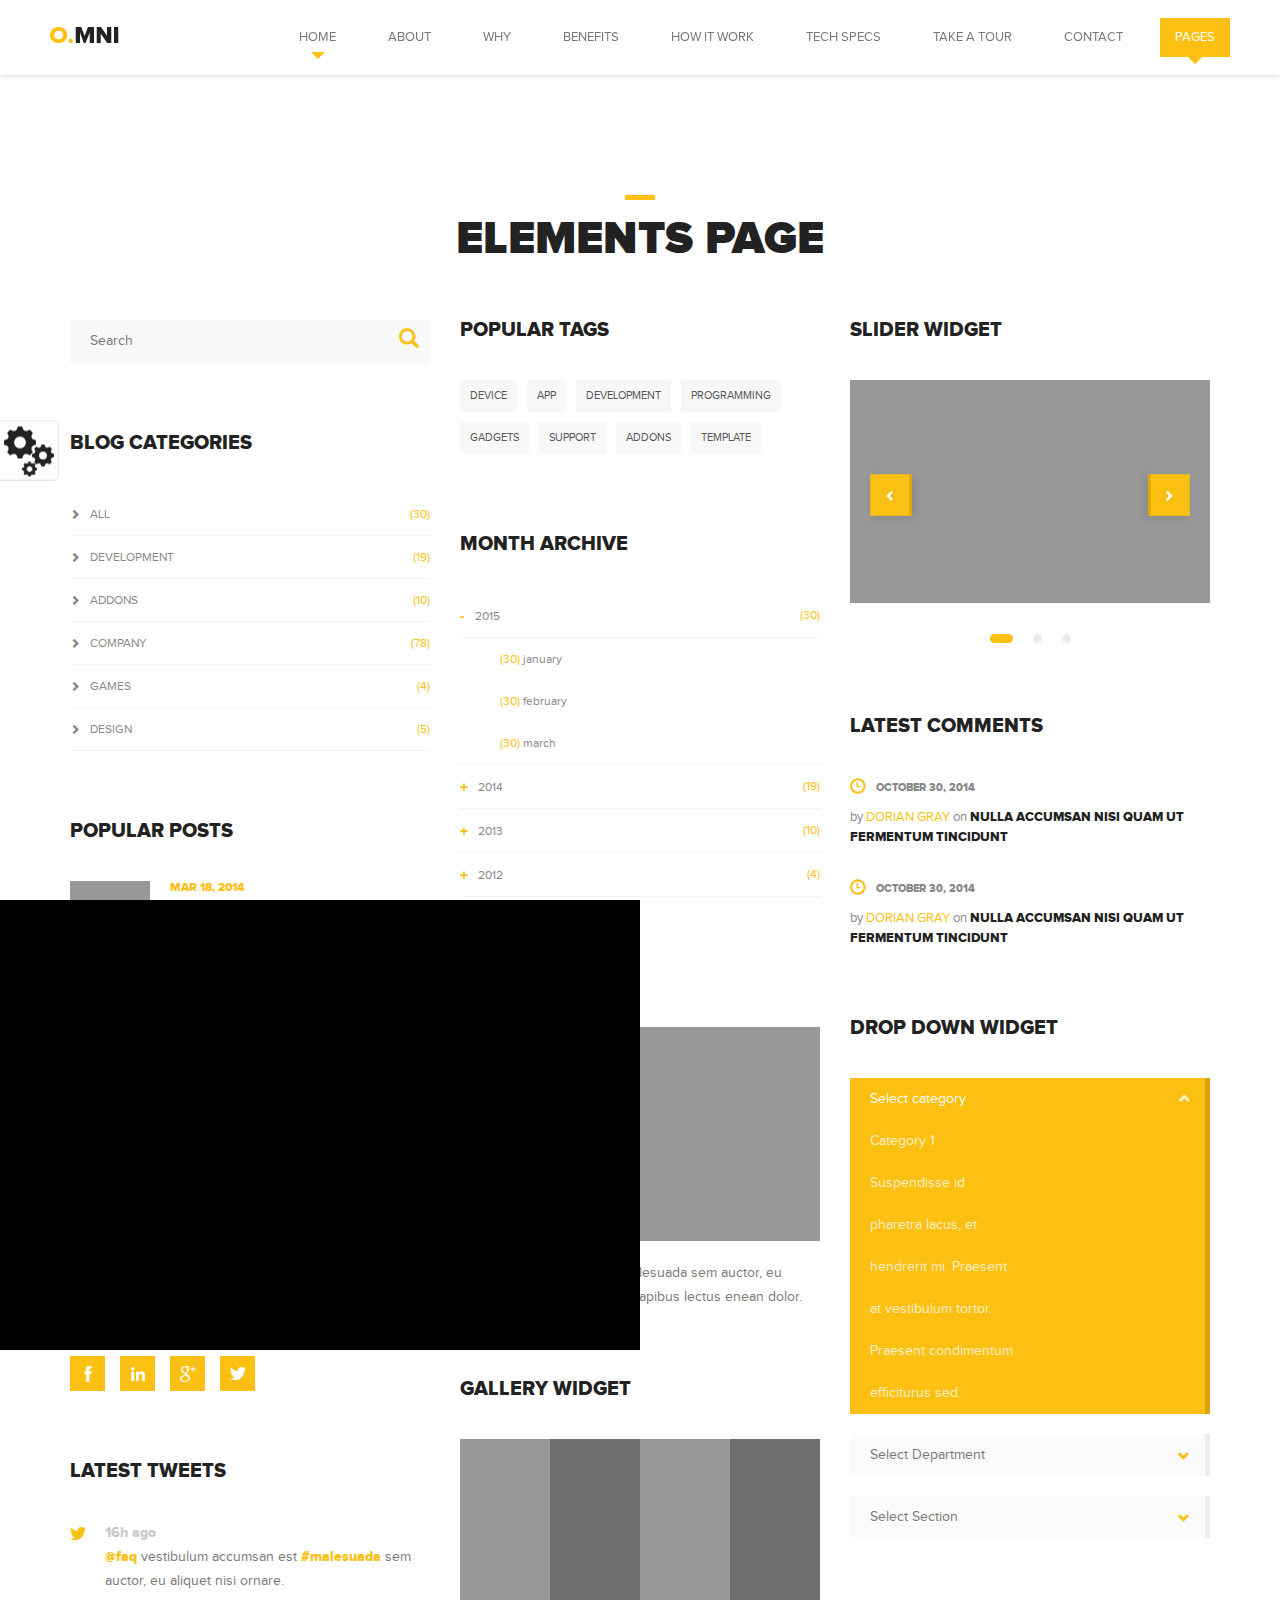
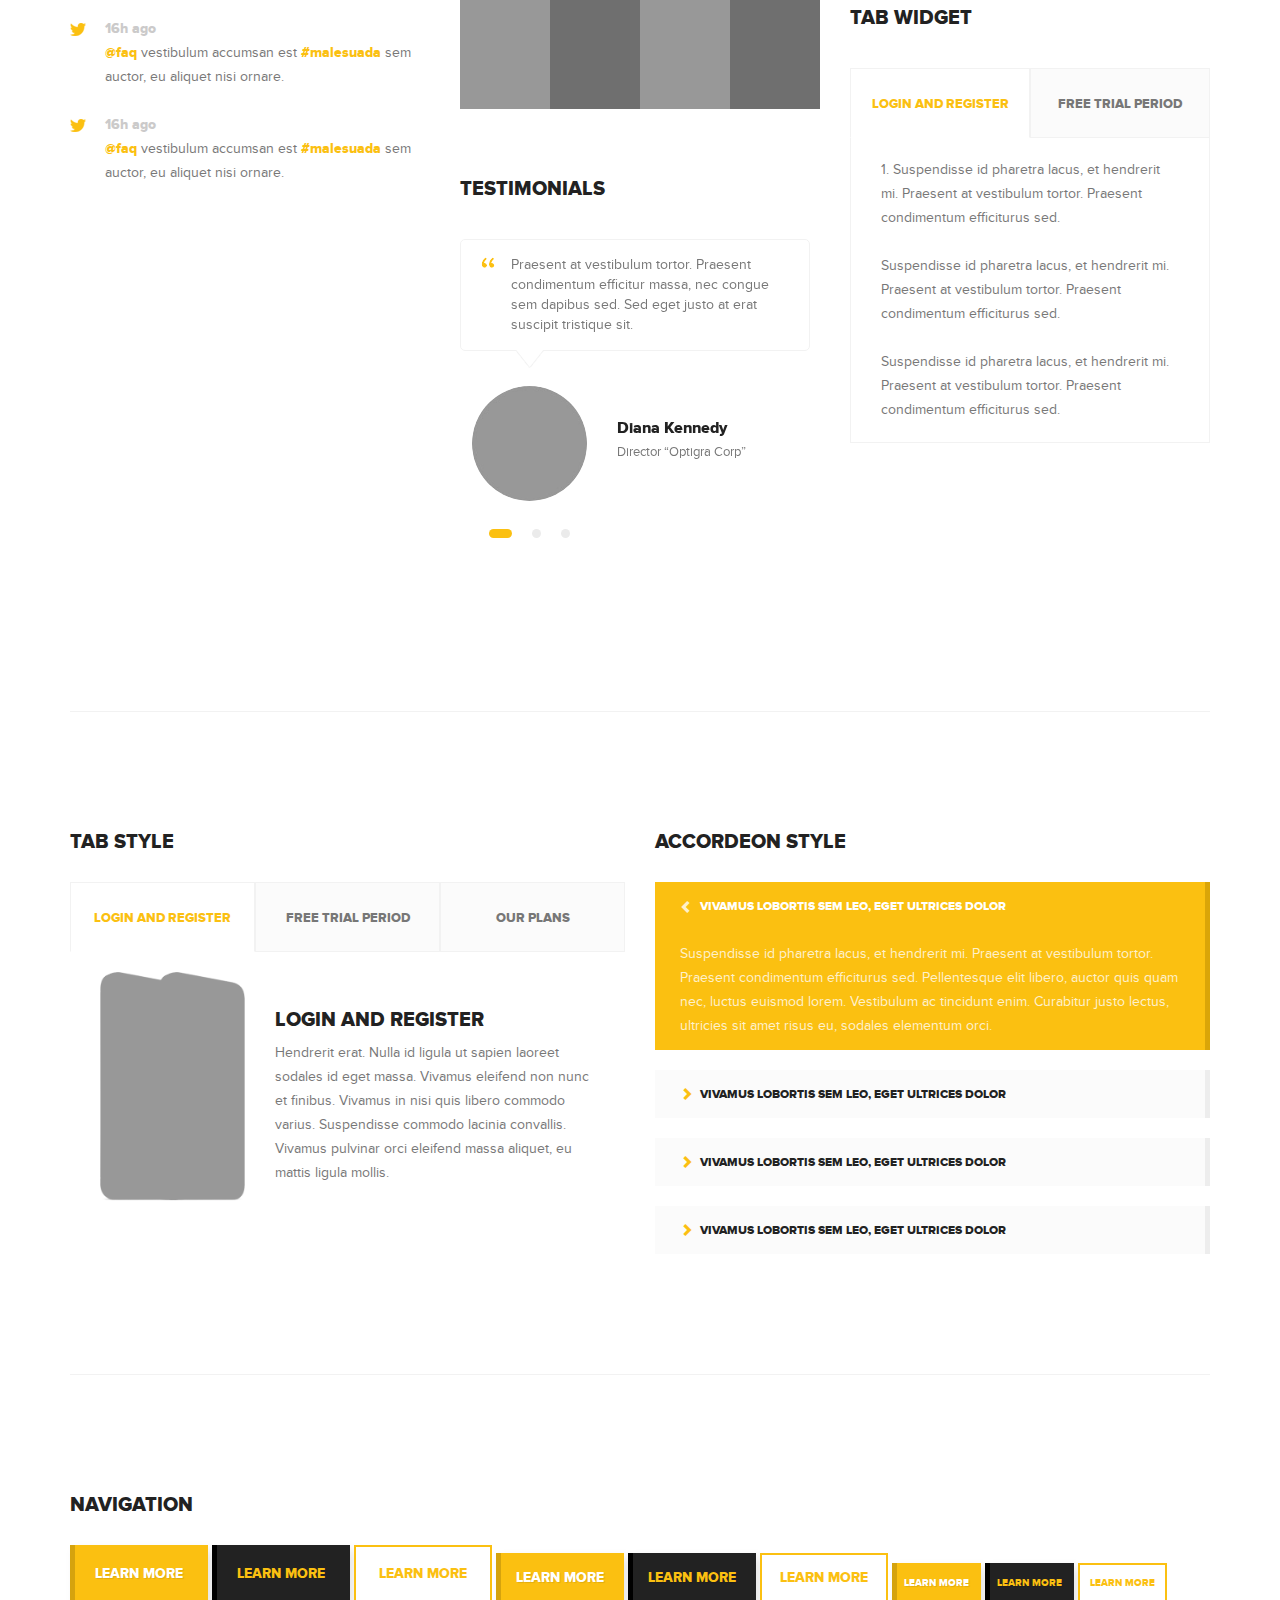
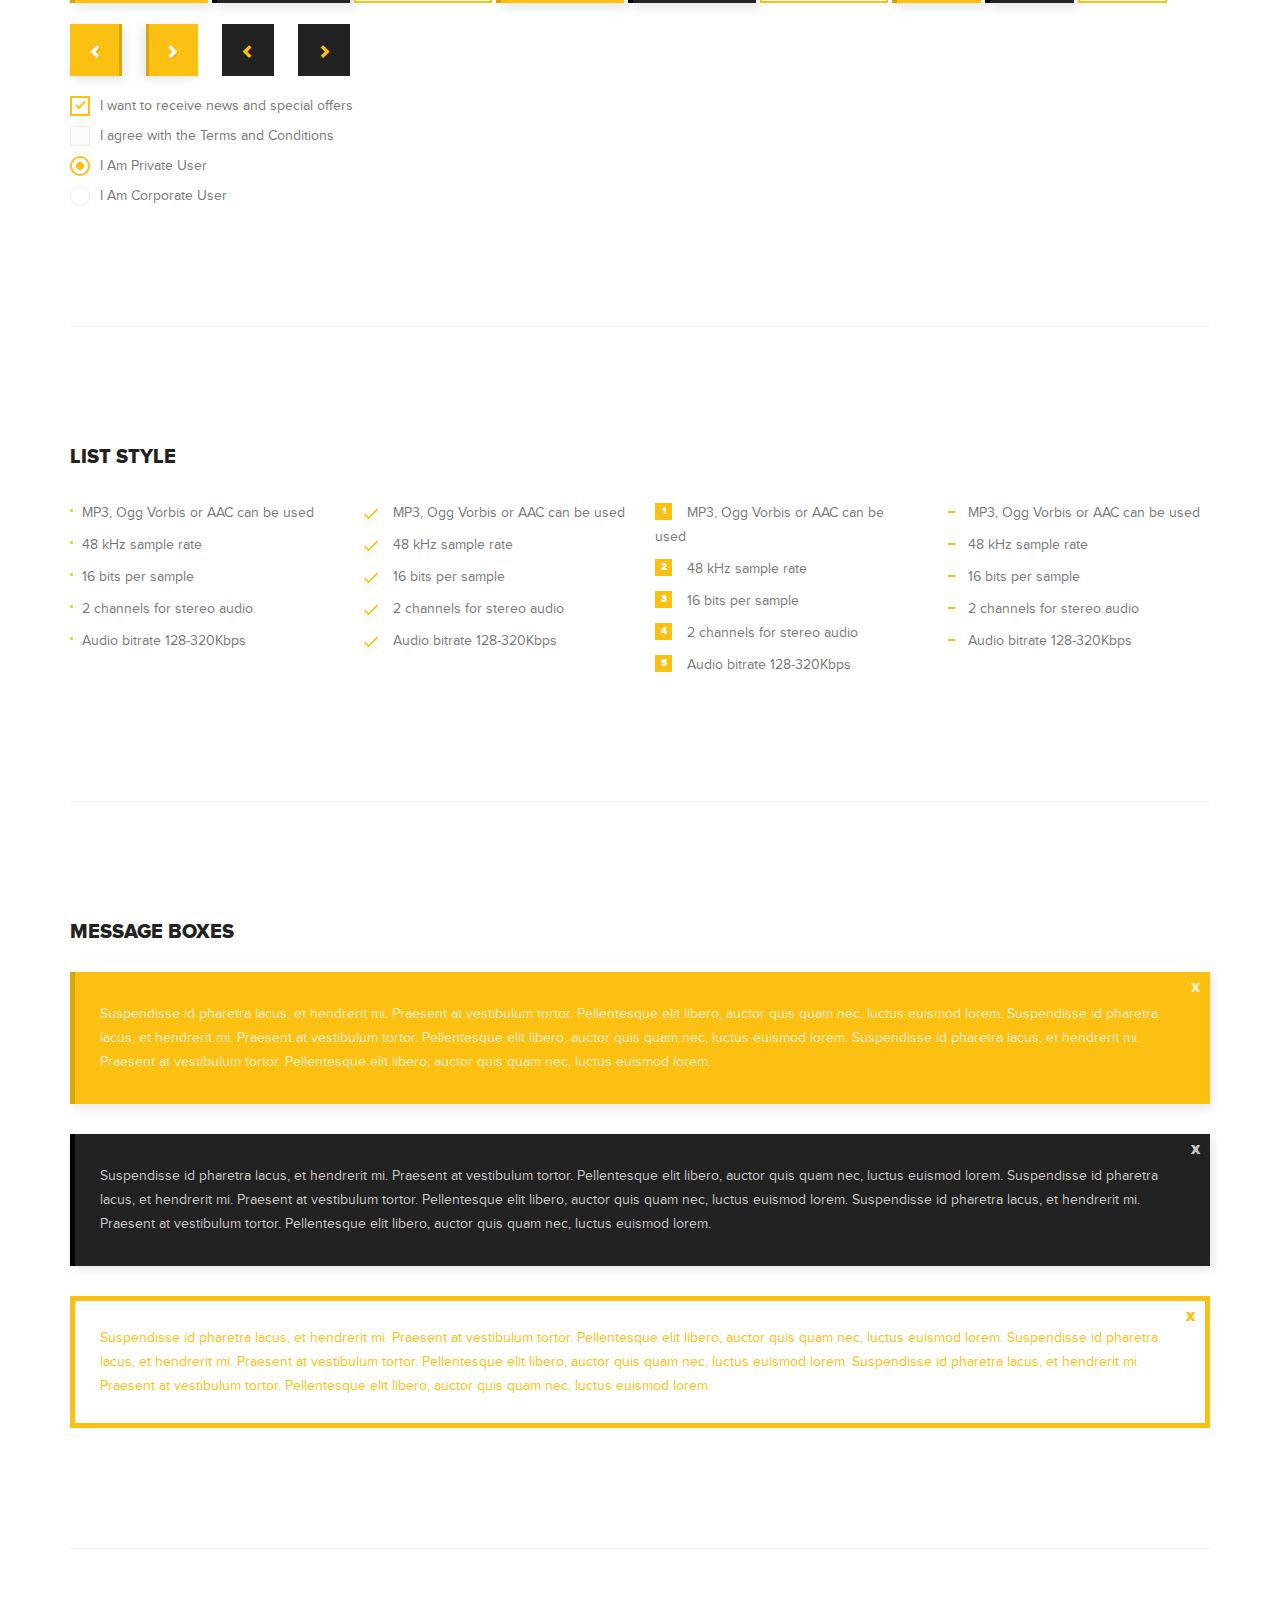
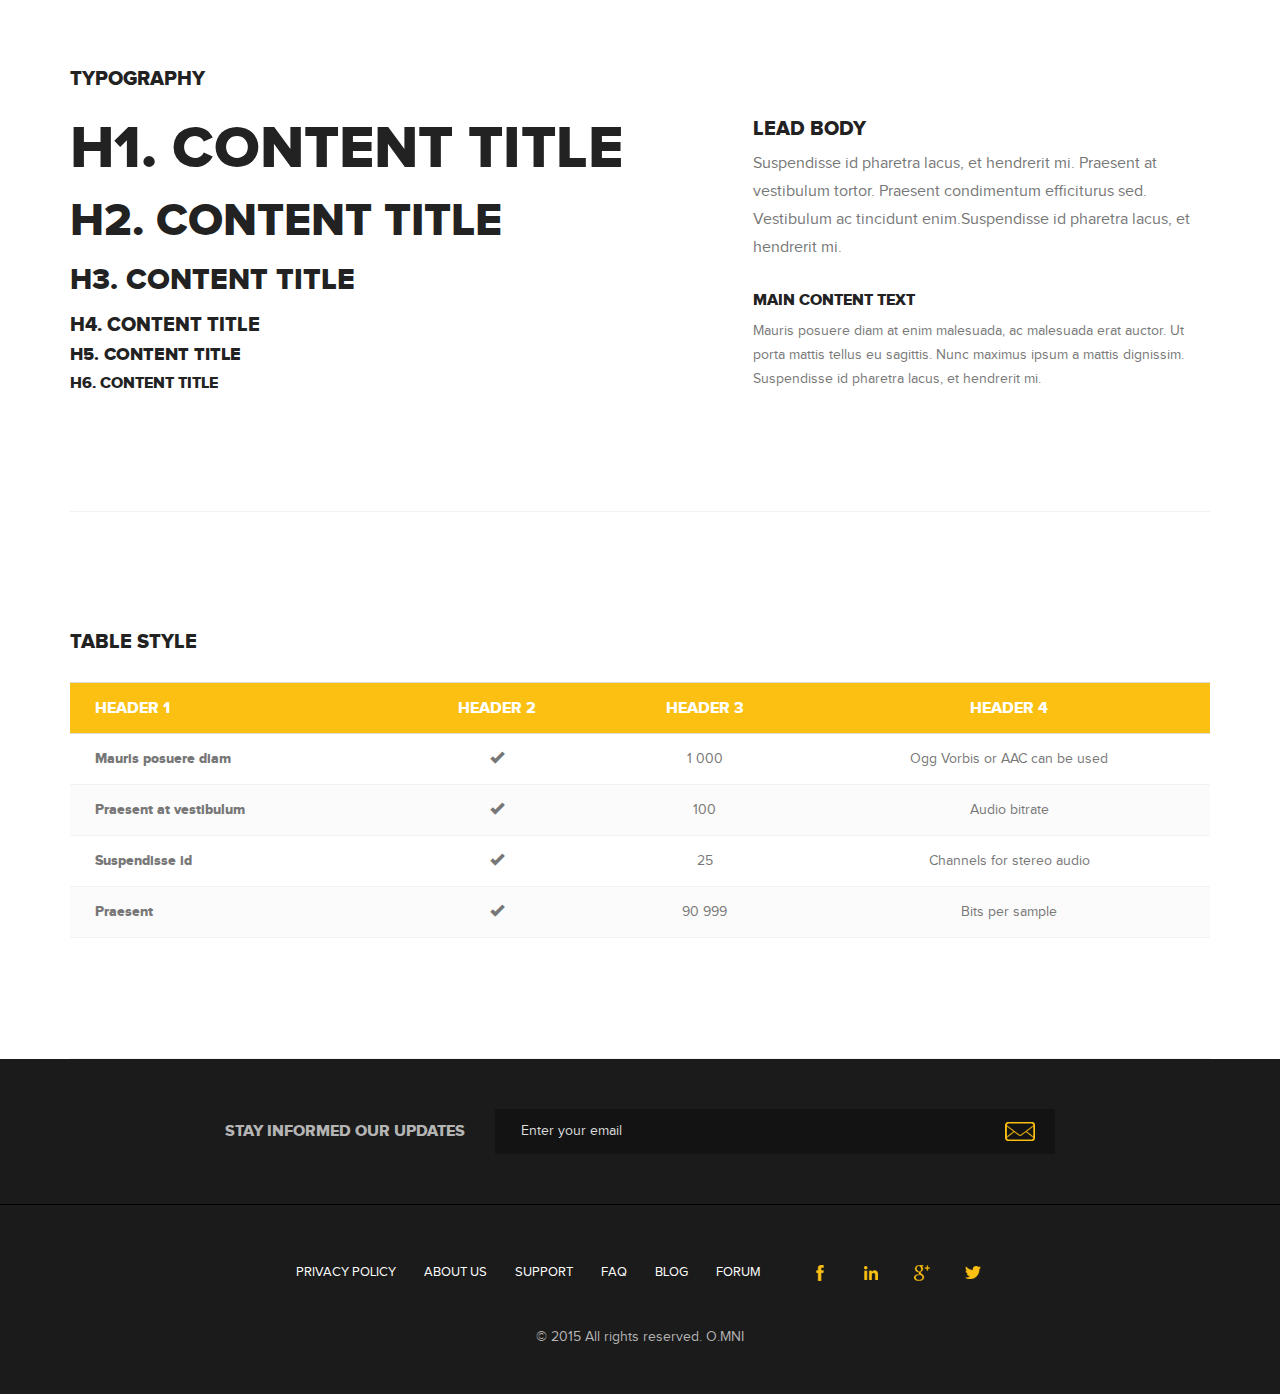
<file: el.html>
<!DOCTYPE html>
<html lang="en">
<head>
	<meta http-equiv="content-type" content="text/html; charset=utf-8" />
    <meta name="format-detection" content="telephone=no" />
    <meta name="viewport" content="width=device-width, initial-scale=1, maximum-scale=1, user-scalable=no">
    <link href="css/bootstrap.min.css" rel="stylesheet" type="text/css" />
    <link href="css/idangerous.swiper.css" rel="stylesheet" type="text/css" />
    <link href="css/devices.min.css" rel="stylesheet" type="text/css" />
    <link href="css/style.css" rel="stylesheet" type="text/css" />
    <link href="css/animate.css" rel="stylesheet" type="text/css" />
    <link rel="shortcut icon" href="img/favicon.ico" />
  	<title>Omni</title>
</head>
<body data-theme="theme-1">

    <!-- HEADER -->
    <header class="act default-act">
        <a href="index.html" id="logo"><img src="img/theme-1/logo.png" alt=""/><img class="act" src="img/theme-1/logo-act.png" alt=""/></a>
        <div class="mob-icon">
            <span></span>
        </div>
        <nav>
            <ul>
                <li class="submeny">
                    <a href="#home" class="submeny-top">Home</a>
                    <ul>
                        <li><a href="index.html">home welcome banner</a></li>
                        <li><a href="index-2.html">home banner with tabs</a></li>
                        <li><a href="index-3.html">home banner-slider</a></li>
                        <li><a href="index-4.html">home video banner</a></li>
                    </ul>
                </li>
                <li><a href="index.html#about">about</a></li>
                <li><a href="index.html#why">Why</a></li>
                <li><a href="index.html#benefits">benefits</a></li>
                <li><a href="index.html#how-it-work">how it work</a></li>
                <li><a href="index.html#tech-specs">tech specs</a></li>
                <li><a href="index.html#take-a-tour">take a tour</a></li>
                <li><a href="index.html#contact">contact</a></li>
                <li class="submeny">
                    <a href="#" class="submeny-top act">Pages</a>
                    <ul>
                        <li><a href="blog.html">blog standart</a></li>
                        <li><a href="blog-2.html">blog fullwidth</a></li>
                        <li><a href="blog-3.html">blog left/right post</a></li>
                        <li><a href="blog-detail.html">standart post</a></li>
                        <li><a href="blog-detail-2.html">fullwidth post</a></li>
                        <li><a href="gallery.html">gallery style 1</a></li>
                        <li><a href="gallery-2.html">gallery style 2</a></li>
                        <li><a href="el.html">elements</a></li>
                    </ul>
                </li>
            </ul>
        </nav>                                                                          
    </header>
    
    <!-- LOADER -->
    <div id="loader-wrapper">
        <img src="img/theme-1/logo.png" alt=""/>
        <span></span>
    </div>
    
    <div id="content-wrapper">
        
        <div class="blocks-container">

            <div class="container" style="padding-top: 75px;">
                <div class="new-block">
                    <div class="row page-tagline">
                        <div class="col-md-6 col-md-offset-3 wow flipInX" data-wow-delay="0.3s">
                            <h2 class="title">elements page</h2>
                        </div>
                    </div>
                    <div class="row">
                        <div class="col-sm-4" style="margin-bottom: 50px;">
                            <div class="widget-entry">
                                <div class="search-form">
                                    <input type="text" value="" placeholder="Search" />
                                    <div class="search-submit"><span aria-hidden="true" class="glyphicon glyphicon-search"></span><input type="submit" /></div>
                                </div>
                            </div>
                            <div class="widget-entry">
                                <h3 class="widget-title">Blog Categories</h3>
                                <div class="categories-wrapper">
                                    <a class="entry" href="blog.html"><span class="glyphicon glyphicon-chevron-right" aria-hidden="true"></span>all<span class="number">(30)</span></a>
                                    <a class="entry" href="blog.html"><span class="glyphicon glyphicon-chevron-right" aria-hidden="true"></span>development<span class="number">(19)</span></a>
                                    <a class="entry" href="blog.html"><span class="glyphicon glyphicon-chevron-right" aria-hidden="true"></span>addons<span class="number">(10)</span></a>
                                    <a class="entry" href="blog.html"><span class="glyphicon glyphicon-chevron-right" aria-hidden="true"></span>company<span class="number">(78)</span></a>
                                    <a class="entry" href="blog.html"><span class="glyphicon glyphicon-chevron-right" aria-hidden="true"></span>games<span class="number">(4)</span></a>
                                    <a class="entry" href="blog.html"><span class="glyphicon glyphicon-chevron-right" aria-hidden="true"></span>design<span class="number">(5)</span></a>
                                </div>
                            </div>

                            <div class="widget-entry">
                                <h3 class="widget-title">Popular Posts</h3>
                                <div class="popular-post-entry">
                                    <a href="blog-detail.html" class="popular-thumbnail"><img src="img/popular-post-1.jpg" alt=""></a>
                                    <div class="content">
                                        <div class="date">Mar 18, 2014</div>
                                        <a class="title">Nulla accumsan nisi quam, nec maximus est</a>
                                    </div>
                                    <div class="clear"></div>
                                </div>
                                <div class="popular-post-entry">
                                    <a href="blog-detail.html" class="popular-thumbnail"><img src="img/popular-post-2.jpg" alt=""></a>
                                    <div class="content">
                                        <div class="date">Mar 18, 2014</div>
                                        <a class="title">Quisque maximus luctus accumsan cursus lorem</a>
                                    </div>
                                    <div class="clear"></div>
                                </div>
                            </div>

                            <div class="widget-entry">
                                <h3 class="widget-title">Social Widget</h3>
                                <div class="typography-article small-font">
                                    <p>Vestibulum accumsan est malesuada sem auctor, eu aliquet nisi ornare.</p>
                                </div>
                                <div class="social-icons">
                                    <a href="#"><img src="img/c-icon.png" alt=""/></a>
                                    <a href="#"><img src="img/c-icon1.png" alt=""/></a>
                                    <a href="#"><img src="img/c-icon2.png" alt=""/></a>
                                    <a href="#"><img src="img/c-icon3.png" alt=""/></a>
                                </div>
                            </div>

                            <div class="widget-entry">
                                <h3 class="widget-title">Latest Tweets</h3>
                                <div class="tweet-entry"><img class="tw-logo" src="img/theme-1/c-icon3.png" alt=""/><span class="date">16h ago</span> <a href="#">@faq</a> vestibulum accumsan est <a href="#">#malesuada</a> sem auctor, eu aliquet nisi ornare.</div>
                                <div class="tweet-entry"><img class="tw-logo" src="img/theme-1/c-icon3.png" alt=""/><span class="date">16h ago</span> <a href="#">@faq</a> vestibulum accumsan est <a href="#">#malesuada</a> sem auctor, eu aliquet nisi ornare.</div>
                                <div class="tweet-entry"><img class="tw-logo" src="img/theme-1/c-icon3.png" alt=""/><span class="date">16h ago</span> <a href="#">@faq</a> vestibulum accumsan est <a href="#">#malesuada</a> sem auctor, eu aliquet nisi ornare.</div>
                            </div>

                        </div>
                        <div class="col-sm-4" style="margin-bottom: 50px;">
                            <div class="widget-entry">
                                <h3 class="widget-title">Popular Tags</h3>
                                <div class="tags-container">
                                    <a href="blog.html">device</a>
                                    <a href="blog.html">app</a>
                                    <a href="blog.html">development</a>
                                    <a href="blog.html">programming</a>
                                    <a href="blog.html">gadgets</a>
                                    <a href="blog.html">support</a>
                                    <a href="blog.html">addons</a>
                                    <a href="blog.html">template</a>
                                </div>
                            </div>

                            <div class="widget-entry">
                                <h3 class="widget-title">Month Archive</h3>
                                <div class="categories-wrapper">
                                    <div class="entry toggle active"><span class="glyphicon"></span>2015<span class="number">(30)</span></div>
                                    <div style="display: block;" class="sub-wrapper">
                                        <a href="blog.html"><span>(30)</span> january</a>
                                        <a href="blog.html"><span>(30)</span> february</a>
                                        <a href="blog.html"><span>(30)</span> march</a>
                                    </div>
                                    <div class="entry toggle"><span class="glyphicon"></span>2014<span class="number">(19)</span></div>
                                    <div class="sub-wrapper">
                                        <a href="blog.html"><span>(30)</span> january</a>
                                        <a href="blog.html"><span>(30)</span> february</a>
                                        <a href="blog.html"><span>(30)</span> march</a>
                                    </div>
                                    <div class="entry toggle"><span class="glyphicon"></span>2013<span class="number">(10)</span></div>
                                    <div class="sub-wrapper">
                                        <a href="blog.html"><span>(30)</span> january</a>
                                        <a href="blog.html"><span>(30)</span> february</a>
                                        <a href="blog.html"><span>(30)</span> march</a>
                                    </div>
                                    <div class="entry toggle"><span class="glyphicon"></span>2012<span class="number">(4)</span></div>
                                    <div class="sub-wrapper">
                                        <a href="blog.html"><span>(30)</span> january</a>
                                        <a href="blog.html"><span>(30)</span> february</a>
                                        <a href="blog.html"><span>(30)</span> march</a>
                                    </div>
                                </div>
                            </div>

                            <div class="widget-entry">
                                <h3 class="widget-title">Text Widget</h3>
                                <img alt="" src="img/text-widget-image.jpg" class="text-widget-image">
                                <div class="text-widget-description">Vestibulum accumsan est malesuada sem auctor, eu aliquet nisi ornare. Aliquam dapibus lectus enean dolor.</div>
                            </div>

                            <div class="widget-entry">
                                <h3 class="widget-title">Gallery Widget</h3>
                                <a class="gallery-preview" href="gallery.html">
                                    <img src="img/isotope-1_.jpg" alt="">
                                    <img src="img/isotope-2_.jpg" alt="">
                                    <img src="img/isotope-3_.jpg" alt="">
                                    <img src="img/isotope-4_.jpg" alt="">
                                    <img src="img/isotope-5_.jpg" alt="">
                                    <img src="img/isotope-6_.jpg" alt="">
                                    <img src="img/isotope-7_.jpg" alt="">
                                    <img src="img/isotope-8_.jpg" alt="">
                                    <img src="img/isotope-9_.jpg" alt="">
                                    <img src="img/isotope-10_.jpg" alt="">
                                    <img src="img/isotope-11_.jpg" alt="">
                                    <img src="img/isotope-12_.jpg" alt="">
                                </a>
                                <div class="clear"></div>
                            </div>

                            <div class="widget-entry">
                                <h3 class="widget-title">Testimonials</h3>
                                <div class="swiper-container horizontal-pagination" data-autoplay="0" data-loop="0" data-speed="500" data-center="0" data-slides-per-view="1">
                                    <div class="swiper-wrapper">
                                        <div class="swiper-slide"> 
                                            <div class="widget-testimonial">
                                                <div class="text">Praesent at vestibulum tortor. Praesent condimentum efficitur massa, nec congue sem dapibus sed. Sed eget justo at erat suscipit tristique sit.</div>
                                                <div class="person">
                                                    <img src="img/comment-person.jpg" class="img-circle" alt="" />
                                                    <div class="description">
                                                        <span>Diana Kennedy</span> Director “Optigra Corp”
                                                    </div>
                                                    <div class="clear"></div>
                                                </div>
                                            </div>
                                        </div>
                                        <div class="swiper-slide"> 
                                            <div class="widget-testimonial">
                                                <div class="text">Praesent at vestibulum tortor. Praesent condimentum efficitur massa, nec congue sem dapibus sed. Sed eget justo at erat suscipit tristique sit.</div>
                                                <div class="person">
                                                    <img src="img/comment-person-1.jpg" class="img-circle" alt="" />
                                                    <div class="description">
                                                        <span>Diana Kennedy</span> Director “Optigra Corp”
                                                    </div>
                                                    <div class="clear"></div>
                                                </div>
                                            </div>
                                        </div>
                                        <div class="swiper-slide"> 
                                            <div class="widget-testimonial">
                                                <div class="text">Praesent at vestibulum tortor. Praesent condimentum efficitur massa, nec congue sem dapibus sed. Sed eget justo at erat suscipit tristique sit.</div>
                                                <div class="person">
                                                    <img src="img/comment-person-2.jpg" class="img-circle" alt="" />
                                                    <div class="description">
                                                        <span>Diana Kennedy</span> Director “Optigra Corp”
                                                    </div>
                                                    <div class="clear"></div>
                                                </div>
                                            </div>
                                        </div>
                                    </div>
                                    <div class="pagination testimonial-widget-pagination"></div>
                                </div>
                            </div>

                        </div>
                        <div class="col-sm-4" style="margin-bottom: 50px;">
                            <div class="widget-entry">
                                <h3 class="widget-title">Slider Widget</h3>
                                <div class="swiper-container horizontal-pagination" data-autoplay="0" data-loop="0" data-speed="500" data-center="0" data-slides-per-view="1">
                                    <div class="swiper-wrapper">
                                        <div class="swiper-slide"> 
                                            <img src="img/blog-slider-1.jpg" alt="" />
                                        </div>
                                        <div class="swiper-slide"> 
                                            <img src="img/blog-slider-2.jpg" alt="" />
                                        </div>
                                        <div class="swiper-slide"> 
                                            <img src="img/blog-slider-3.jpg" alt="" />
                                        </div>
                                    </div>
                                    <div class="pagination"></div>
                                    <div class="swiper-arrow left default-arrow"><span class="glyphicon glyphicon-chevron-left" aria-hidden="true"></span></div>
                                    <div class="swiper-arrow right default-arrow"><span class="glyphicon glyphicon-chevron-right" aria-hidden="true"></span></div>
                                </div>
                            </div>
                            <div class="widget-entry">
                                <h3 class="widget-title">Latest Comments</h3>
                                <div class="latest-comment-entry">
                                    <div class="date"><span class="glyphicon glyphicon-time" aria-hidden="true"></span>october 30, 2014</div>
                                    <div class="title">by <a class="name" href="blog-detail.html">dorian gray</a> on <a class="post-title" href="blog-detail.html">Nulla accumsan nisi quam ut fermentum tincidunt</a></div>
                                </div>
                                <div class="latest-comment-entry">
                                    <div class="date"><span class="glyphicon glyphicon-time" aria-hidden="true"></span>october 30, 2014</div>
                                    <div class="title">by <a class="name" href="blog-detail.html">dorian gray</a> on <a class="post-title" href="blog-detail.html">Nulla accumsan nisi quam ut fermentum tincidunt</a></div>
                                </div>
                            </div>

                            <div class="widget-entry">
                                <h3 class="widget-title">Drop Down Widget</h3>
                                <div class="accordeon drop-down">
                                    <div class="entry active">
                                        <div class="title"><span class="glyphicon glyphicon-chevron-right" aria-hidden="true"></span>Select category</div>
                                        <div style="display: block;" class="text">
                                            <ul class="drop-down-list">
                                                <li><a href="#">Category 1</a></li>
                                                <li><a href="#">Suspendisse id</a></li>
                                                <li><a href="#">pharetra lacus, et</a></li>
                                                <li><a href="#">hendrerit mi. Praesent</a></li>
                                                <li><a href="#">at vestibulum tortor.</a></li>
                                                <li><a href="#">Praesent condimentum</a></li>
                                                <li><a href="#">efficiturus sed.</a></li>
                                            </ul>
                                        </div>
                                    </div>

                                    <div class="entry">
                                        <div class="title"><span class="glyphicon glyphicon-chevron-right" aria-hidden="true"></span>Select Department</div>
                                        <div class="text">
                                            <ul class="drop-down-list">
                                                <li><a href="#">Category 1</a></li>
                                                <li><a href="#">Suspendisse id</a></li>
                                                <li><a href="#">pharetra lacus, et</a></li>
                                                <li><a href="#">hendrerit mi. Praesent</a></li>
                                                <li><a href="#">at vestibulum tortor.</a></li>
                                                <li><a href="#">Praesent condimentum</a></li>
                                                <li><a href="#">efficiturus sed.</a></li>
                                            </ul>
                                        </div>
                                    </div>

                                    <div class="entry">
                                        <div class="title"><span class="glyphicon glyphicon-chevron-right" aria-hidden="true"></span>Select Section</div>
                                        <div class="text">
                                            <ul class="drop-down-list">
                                                <li><a href="#">Category 1</a></li>
                                                <li><a href="#">Suspendisse id</a></li>
                                                <li><a href="#">pharetra lacus, et</a></li>
                                                <li><a href="#">hendrerit mi. Praesent</a></li>
                                                <li><a href="#">at vestibulum tortor.</a></li>
                                                <li><a href="#">Praesent condimentum</a></li>
                                                <li><a href="#">efficiturus sed.</a></li>
                                            </ul>
                                        </div>
                                    </div>

                                </div>
                            </div>

                            <div class="widget-entry">
                                <h3 class="widget-title">Tab Widget</h3>
                                <div class="tabs-switch-container">
                                    <div class="tabs-switch-wrapper items-2">
                                        <div class="tabs-switch active"><div class="cell-view">login and register</div></div>
                                        <div class="tabs-switch"><div class="cell-view">free trial period</div></div>
                                        <div class="clear"></div>
                                    </div>
                                    <div class="widget-tab-wrapper">
                                        <div class="tabs-entry">
                                            <div class="typography-article small-font">
                                                <p>1. Suspendisse id pharetra lacus, et hendrerit mi. Praesent at vestibulum tortor. Praesent condimentum efficiturus sed.</p>
                                                <p>Suspendisse id pharetra lacus, et hendrerit mi. Praesent at vestibulum tortor. Praesent condimentum efficiturus sed.</p>
                                                <p>Suspendisse id pharetra lacus, et hendrerit mi. Praesent at vestibulum tortor. Praesent condimentum efficiturus sed.</p>
                                            </div>
                                        </div>
                                        <div class="tabs-entry">
                                            <div class="typography-article small-font">
                                                <p>2. Suspendisse id pharetra lacus, et hendrerit mi. Praesent at vestibulum tortor. Praesent condimentum efficiturus sed.</p>
                                                <p>Suspendisse id pharetra lacus, et hendrerit mi. Praesent at vestibulum tortor. Praesent condimentum efficiturus sed.</p>
                                                <p>Suspendisse id pharetra lacus, et hendrerit mi. Praesent at vestibulum tortor. Praesent condimentum efficiturus sed.</p>
                                            </div>
                                        </div>
                                    </div>
                                </div>
                            </div>

                        </div>
                    </div>
                </div>
                <div class="new-block">
                    <div class="row">
                        <div class="col-sm-6">
                            <div class="typography-article">
                                <h4>Tab style</h4>
                            </div>
                            <div class="clear"></div>
                            <div class="widget-entry tab-style">
                                <div class="tabs-switch-container">
                                    <div class="tabs-switch-wrapper items-3">
                                        <div class="tabs-switch active"><div class="cell-view">login and register</div></div>
                                        <div class="tabs-switch"><div class="cell-view">free trial period</div></div>
                                        <div class="tabs-switch"><div class="cell-view">our plans</div></div>
                                        <div class="clear"></div>
                                    </div>
                                    <div class="widget-tab-wrapper">
                                        <div class="tabs-entry">
                                            <div class="row">
                                                <div class="col-sm-4">
                                                    <img src="img/img7.png" alt="" />
                                                </div>
                                                <div class="col-sm-8">
                                                    <div class="cell-view">
                                                        <div class="typography-article small-font">
                                                            <h4>login and register</h4>
                                                            <p>Hendrerit erat. Nulla id ligula ut sapien laoreet sodales id eget massa. Vivamus eleifend non nunc et finibus. Vivamus in nisi quis libero commodo varius. Suspendisse commodo lacinia convallis. Vivamus pulvinar orci eleifend massa aliquet, eu mattis ligula mollis.</p>
                                                        </div>
                                                    </div>
                                                </div>
                                            </div>
                                        </div>
                                        <div class="tabs-entry">
                                            <div class="row">
                                                <div class="col-sm-8">
                                                    <div class="cell-view">
                                                        <div class="typography-article small-font">
                                                            <h4>free trial period</h4>
                                                            <p>Hendrerit erat. Nulla id ligula ut sapien laoreet sodales id eget massa. Vivamus eleifend non nunc et finibus. Vivamus in nisi quis libero commodo varius. Suspendisse commodo lacinia convallis. Vivamus pulvinar orci eleifend massa aliquet, eu mattis ligula mollis.</p>
                                                        </div>
                                                    </div>
                                                </div>
                                                <div class="col-sm-4">
                                                    <img src="img/img7.png" alt="" />
                                                </div>
                                            </div>
                                        </div>
                                        <div class="tabs-entry">
                                            <div class="row">
                                                <div class="col-sm-4">
                                                    <img src="img/img7.png" alt="" />
                                                </div>
                                                <div class="col-sm-8">
                                                    <div class="cell-view">
                                                        <div class="typography-article small-font">
                                                            <h4>our plans</h4>
                                                            <p>Hendrerit erat. Nulla id ligula ut sapien laoreet sodales id eget massa. Vivamus eleifend non nunc et finibus. Vivamus in nisi quis libero commodo varius. Suspendisse commodo lacinia convallis. Vivamus pulvinar orci eleifend massa aliquet, eu mattis ligula mollis.</p>
                                                        </div>
                                                    </div>
                                                </div>
                                            </div>
                                        </div>
                                    </div>
                                </div>
                            </div>
                        </div>
                        <div class="col-sm-6">
                            <div class="typography-article">
                                <h4>Accordeon style</h4>
                            </div>
                            <div class="clear"></div>
                            <div data-wow-delay="0.3s" class="accordeon">
                                <div class="entry active">
                                    <div class="title"><span class="glyphicon glyphicon-chevron-right" aria-hidden="true"></span>Vivamus lobortis sem leo, eget ultrices dolor</div>
                                    <div style="display: block;" class="text">Suspendisse id pharetra lacus, et hendrerit mi. Praesent at vestibulum tortor. Praesent condimentum efficiturus sed. Pellentesque elit libero, auctor quis quam nec, luctus euismod lorem. Vestibulum ac tincidunt enim. Curabitur justo lectus, ultricies sit amet risus eu, sodales elementum orci.</div>
                                </div>

                                <div class="entry">
                                    <div class="title"><span class="glyphicon glyphicon-chevron-right" aria-hidden="true"></span>Vivamus lobortis sem leo, eget ultrices dolor</div>
                                    <div class="text">Suspendisse id pharetra lacus, et hendrerit mi. Praesent at vestibulum tortor. Praesent condimentum efficiturus sed. Pellentesque elit libero, auctor quis quam nec, luctus euismod lorem. Vestibulum ac tincidunt enim. Curabitur justo lectus, ultricies sit amet risus eu, sodales elementum orci.</div>
                                </div>

                                <div class="entry">
                                    <div class="title"><span class="glyphicon glyphicon-chevron-right" aria-hidden="true"></span>Vivamus lobortis sem leo, eget ultrices dolor</div>
                                    <div class="text">Suspendisse id pharetra lacus, et hendrerit mi. Praesent at vestibulum tortor. Praesent condimentum efficiturus sed. Pellentesque elit libero, auctor quis quam nec, luctus euismod lorem. Vestibulum ac tincidunt enim. Curabitur justo lectus, ultricies sit amet risus eu, sodales elementum orci.</div>
                                </div>

                                <div class="entry">
                                    <div class="title"><span class="glyphicon glyphicon-chevron-right" aria-hidden="true"></span>Vivamus lobortis sem leo, eget ultrices dolor</div>
                                    <div class="text">Suspendisse id pharetra lacus, et hendrerit mi. Praesent at vestibulum tortor. Praesent condimentum efficiturus sed. Pellentesque elit libero, auctor quis quam nec, luctus euismod lorem. Vestibulum ac tincidunt enim. Curabitur justo lectus, ultricies sit amet risus eu, sodales elementum orci.</div>
                                </div>
                            </div>
                        </div>
                    </div>
                </div>
                <div class="new-block">
                    <div class="row">
                        <div class="col-md-12">
                            <div class="typography-article">
                                <h4>navigation</h4>
                            </div>
                            <div class="clear"></div>
                        </div>
                    </div>
                    <div class="row" style="margin-bottom: 20px;">
                        <div class="col-md-12">
                            <div style="margin-bottom: 20px;">
                                <a class="button" href="#"><span>learn more</span></a>
                                <a class="button black" href="#"><span>learn more</span></a>
                                <a class="button type-1" href="#"><span>learn more</span></a>
                                <a class="button size-2" href="#"><span>learn more</span></a>
                                <a class="button size-2 black" href="#"><span>learn more</span></a>
                                <a class="button size-2 type-1" href="#"><span>learn more</span></a>
                                <a class="button size-3" href="#"><span>learn more</span></a>
                                <a class="button size-3 black" href="#"><span>learn more</span></a>
                                <a class="button size-3 type-1" href="#"><span>learn more</span></a>
                            </div>
                            <div class="clear"></div>
                        </div>
                    </div>
                    <div class="row" style="margin-bottom: 20px;">
                        <div class="col-md-12">
                            <div class="left default-arrow simple-arrow"><span aria-hidden="true" class="glyphicon glyphicon-chevron-left"></span></div>
                            <div class="right default-arrow simple-arrow"><span aria-hidden="true" class="glyphicon glyphicon-chevron-right"></span></div>        
                            <div class="left default-arrow simple-arrow black"><span aria-hidden="true" class="glyphicon glyphicon-chevron-left"></span></div>
                            <div class="right default-arrow simple-arrow black" style="margin-right: 0;"><span aria-hidden="true" class="glyphicon glyphicon-chevron-right"></span></div>
                        </div>
                    </div>
                    <div class="row" style="margin-bottom: 20px;">
                        <div class="col-md-12">
                            <div class="checkbox-entry checkbox active">
                                <input type="checkbox" checked="">
                                <label>I want to receive news and special offers</label>
                            </div>
                            <div class="checkbox-entry checkbox">
                                <input type="checkbox">
                                <label>I agree with the Terms and Conditions</label>
                            </div>
                            <div class="checkbox-entry radio active">
                                <input type="radio" checked="" name="radiobutton">
                                <label>I Am Private User</label>
                            </div>
                            <div class="checkbox-entry radio">
                                <input type="radio" name="radiobutton">
                                <label>I Am Corporate User</label>
                            </div>
                        </div>
                    </div>
                </div>
                <div class="new-block">
                    <div class="row">
                        <div class="col-md-12">
                            <div class="typography-article">
                                <h4>list style</h4>
                            </div>
                            <div class="clear"></div>
                        </div>
                    </div>
                    <div class="row">
                        <div class="col-md-3">
                            <div class="typography-article">
                                <ul>
                                    <li>MP3, Ogg Vorbis or AAC can be used</li>
                                    <li>48 kHz sample rate</li>
                                    <li>16 bits per sample</li>
                                    <li>2 channels for stereo audio</li>
                                    <li>Audio bitrate 128-320Kbps</li>
                                </ul>
                            </div>
                        </div>
                        <div class="col-md-3">
                            <div class="typography-article">
                                <ul class="list-style-2">
                                    <li>MP3, Ogg Vorbis or AAC can be used</li>
                                    <li>48 kHz sample rate</li>
                                    <li>16 bits per sample</li>
                                    <li>2 channels for stereo audio</li>
                                    <li>Audio bitrate 128-320Kbps</li>
                                </ul>
                            </div>
                        </div>
                        <div class="col-md-3">
                            <div class="typography-article">
                                <ol>
                                    <li>MP3, Ogg Vorbis or AAC can be used</li>
                                    <li>48 kHz sample rate</li>
                                    <li>16 bits per sample</li>
                                    <li>2 channels for stereo audio</li>
                                    <li>Audio bitrate 128-320Kbps</li>
                                </ol>
                            </div>
                        </div>
                        <div class="col-md-3">
                            <div class="typography-article">
                                <ul class="list-style-3">
                                    <li>MP3, Ogg Vorbis or AAC can be used</li>
                                    <li>48 kHz sample rate</li>
                                    <li>16 bits per sample</li>
                                    <li>2 channels for stereo audio</li>
                                    <li>Audio bitrate 128-320Kbps</li>
                                </ul>
                            </div>
                        </div>
                    </div>
                </div>
                <div class="new-block">
                    <div class="row">
                        <div class="col-md-12">
                            <div class="typography-article">
                                <h4>message boxes</h4>
                            </div>
                            <div class="clear"></div>
                        </div>
                    </div>
                    <div class="row">
                        <div class="col-md-12">
                            <div class="message-box-entry style-1">
                                <div class="close-box">x</div>
                                <div class="text-box">Suspendisse id pharetra lacus, et hendrerit mi. Praesent at vestibulum tortor. Pellentesque elit libero, auctor quis quam nec, luctus euismod lorem. Suspendisse id pharetra lacus, et hendrerit mi. Praesent at vestibulum tortor. Pellentesque elit libero, auctor quis quam nec, luctus euismod lorem. Suspendisse id pharetra lacus, et hendrerit mi. Praesent at vestibulum tortor. Pellentesque elit libero, auctor quis quam nec, luctus euismod lorem.</div>
                            </div>
                            <div class="message-box-entry style-2">
                                <div class="close-box">x</div>
                                <div class="text-box">Suspendisse id pharetra lacus, et hendrerit mi. Praesent at vestibulum tortor. Pellentesque elit libero, auctor quis quam nec, luctus euismod lorem. Suspendisse id pharetra lacus, et hendrerit mi. Praesent at vestibulum tortor. Pellentesque elit libero, auctor quis quam nec, luctus euismod lorem. Suspendisse id pharetra lacus, et hendrerit mi. Praesent at vestibulum tortor. Pellentesque elit libero, auctor quis quam nec, luctus euismod lorem.</div>
                            </div>
                            <div class="message-box-entry style-3">
                                <div class="close-box">x</div>
                                <div class="text-box">Suspendisse id pharetra lacus, et hendrerit mi. Praesent at vestibulum tortor. Pellentesque elit libero, auctor quis quam nec, luctus euismod lorem. Suspendisse id pharetra lacus, et hendrerit mi. Praesent at vestibulum tortor. Pellentesque elit libero, auctor quis quam nec, luctus euismod lorem. Suspendisse id pharetra lacus, et hendrerit mi. Praesent at vestibulum tortor. Pellentesque elit libero, auctor quis quam nec, luctus euismod lorem.</div>
                            </div>
                        </div>
                    </div>
                </div>
                <div class="new-block">
                    <div class="row">
                        <div class="col-md-12">
                            <div class="typography-article">
                                <h4>typography</h4>
                            </div>
                            <div class="clear"></div>
                        </div>
                    </div>
                    <div class="row">
                        <div class="col-md-7">
                            <div class="typography-article">
                                <h1>h1. content title</h1>
                                <h2>h2. content title</h2>
                                <h3>h3. content title</h3>
                                <h4>h4. content title</h4>
                                <h5>h5. content title</h5>
                                <h6>h6. content title</h6>
                            </div>
                        </div>
                        <div class="col-md-5">
                            <div class="typography-article">
                                <h4>lead body</h4>
                                <p>Suspendisse id pharetra lacus, et hendrerit mi. Praesent at vestibulum tortor. Praesent condimentum efficiturus sed. Vestibulum ac tincidunt enim.Suspendisse id pharetra lacus, et hendrerit mi.</p>
                            </div>
                            <div class="typography-article small-font">
                                <h6>main content text</h6>
                                <p>Mauris posuere diam at enim malesuada, ac malesuada erat auctor. Ut porta mattis tellus eu sagittis. Nunc maximus ipsum a mattis dignissim. Suspendisse id pharetra lacus, et hendrerit mi.</p>
                            </div>
                            
                        </div>
                    </div>
                </div>
                <div class="new-block">
                    <div class="row">
                        <div class="col-md-12">
                            <div class="typography-article">
                                <h4>table style</h4>
                            </div>
                            <div class="clear"></div>
                        </div>
                    </div>
                    <div class="row">
                        <div class="col-md-12">
                            <div class="typography-article">
                                <div class="table-responsive">
                                    <table class="table">
                                        <tr>
                                            <th>Header 1</th>
                                            <th>Header 2</th>
                                            <th>Header 3</th>
                                            <th>Header 4</th>
                                        </tr>
                                        <tr>
                                            <td>Mauris posuere diam </td>
                                            <td><span aria-hidden="true" class="glyphicon glyphicon-ok"></span></td>
                                            <td>1 000</td>
                                            <td>Ogg Vorbis or AAC can be used</td>
                                        </tr>
                                        <tr>
                                            <td>Praesent at vestibulum </td>
                                            <td><span aria-hidden="true" class="glyphicon glyphicon-ok"></span></td>
                                            <td>100</td>
                                            <td>Audio bitrate</td>
                                        </tr>
                                        <tr>
                                            <td>Suspendisse id</td>
                                            <td><span aria-hidden="true" class="glyphicon glyphicon-ok"></span></td>
                                            <td>25</td>
                                            <td>Channels for stereo audio</td>
                                        </tr>
                                        <tr>
                                            <td>Praesent </td>
                                            <td><span aria-hidden="true" class="glyphicon glyphicon-ok"></span></td>
                                            <td>90 999</td>
                                            <td>Bits per sample</td>
                                        </tr>
                                    </table>
                                </div>
                            </div>
                        </div>
                    </div>
                </div>
            </div>
            
            <!-- FOOTER -->
            <footer>
                <div class="subscribe">
                    <span class="subscribe-text">Stay informed our updates</span> 
                    <form>
                        <input type="email" placeholder="Enter your email" required/>
                        <input type="submit" value="" />
                    </form>
                </div>
                <div class="footer-bottom">
                    <div class="footer-linck">
                        <a href="#">Privacy Policy</a>
                        <a href="#">About Us </a>
                        <a href="#">Support</a>
                        <a href="#">FAQ</a>
                        <a href="#">Blog</a>
                        <a href="#">Forum</a>
                    </div>
                    <div class="media-icon">
                        <a href="#"><img src="img/theme-1/c-icon.png" alt=""/></a>
                        <a href="#"><img src="img/theme-1/c-icon1.png" alt=""/></a>
                        <a href="#"><img src="img/theme-1/c-icon2.png" alt=""/></a>
                        <a href="#"><img src="img/theme-1/c-icon3.png" alt=""/></a>
                    </div>
                    <div class="copy">
                        <span>© 2015 All rights reserved. O.MNI</span>
                    </div>
                </div>
            </footer>
            
            <!-- POPUP "VIDEO" -->
            <div class="video-popup">
                <span></span>
                <span></span>
                <iframe src="#"></iframe>
                <a href="#"></a>
            </div>
            
        </div>
        
    </div>

    <div class="theme-config">
        <div class="title">Select Color:</div>
        <div class="colours-wrapper">
            <div data-theme="theme-1" style="color: #fbc011;" class="entry active"></div>
            <div data-theme="theme-2" style="color: #00bbd2;" class="entry"></div>
            <div data-theme="theme-3" style="color: #4caf50;" class="entry"></div>
            <div data-theme="theme-4" style="color: #ba68c8;" class="entry"></div> 
            <div data-theme="theme-5" style="color: #d80d0d;" class="entry"></div>
            <div data-theme="theme-6" style="color: #0045ad;" class="entry"></div>
            <div data-theme="theme-7" style="color: #dd137b;" class="entry"></div>
            <div data-theme="theme-8" style="color: #482d1d;" class="entry"></div>            
        </div>
        <div class="open"><img src="img/gear-icon.png" alt=""><img src="img/gear-icon.png" alt=""><img src="img/gear-icon.png" alt=""></div>
    </div>
    
    

    <script src="js/jquery-2.1.3.min.js"></script>
    <script src="js/bootstrap.min.js"></script>
    <script src="js/idangerous.swiper.min.js"></script>
    <script src="js/global.js"></script>

    <script src="js/wow.min.js"></script>
    <script>
        var wow = new WOW(
            {
                boxClass:     'wow',      // animated element css class (default is wow)
                animateClass: 'animated', // animation css class (default is animated)
                offset:       100,          // distance to the element when triggering the animation (default is 0)
                mobile:       true,       // trigger animations on mobile devices (default is true)
                live:         true,       // act on asynchronously loaded content (default is true)
                callback:     function(box) {
                  // the callback is fired every time an animation is started
                  // the argument that is passed in is the DOM node being animated
                }
            }
        );
        $(window).load(function(){
            wow.init();    
        });
        
    </script>

    <script src="js/isotope.pkgd.min.js"></script>
    <script>
        $(function(){
            $(window).load(function(){
                var $container = $('.sorting-container').isotope({
                    itemSelector: '.sorting-item',
                    masonry: {
                        columnWidth: '.grid-sizer'
                    }
                });

                $('.sorting-menu a').click(function() {
                    if($(this).hasClass('active')) return false;
                    $(this).parent().find('.active').removeClass('active');
                    $(this).addClass('active');
                    var filterValue = $(this).attr('data-filter');

                      $container.isotope({ filter: filterValue });
                });
            });
        });
    </script>

</body>
</html>
</file>
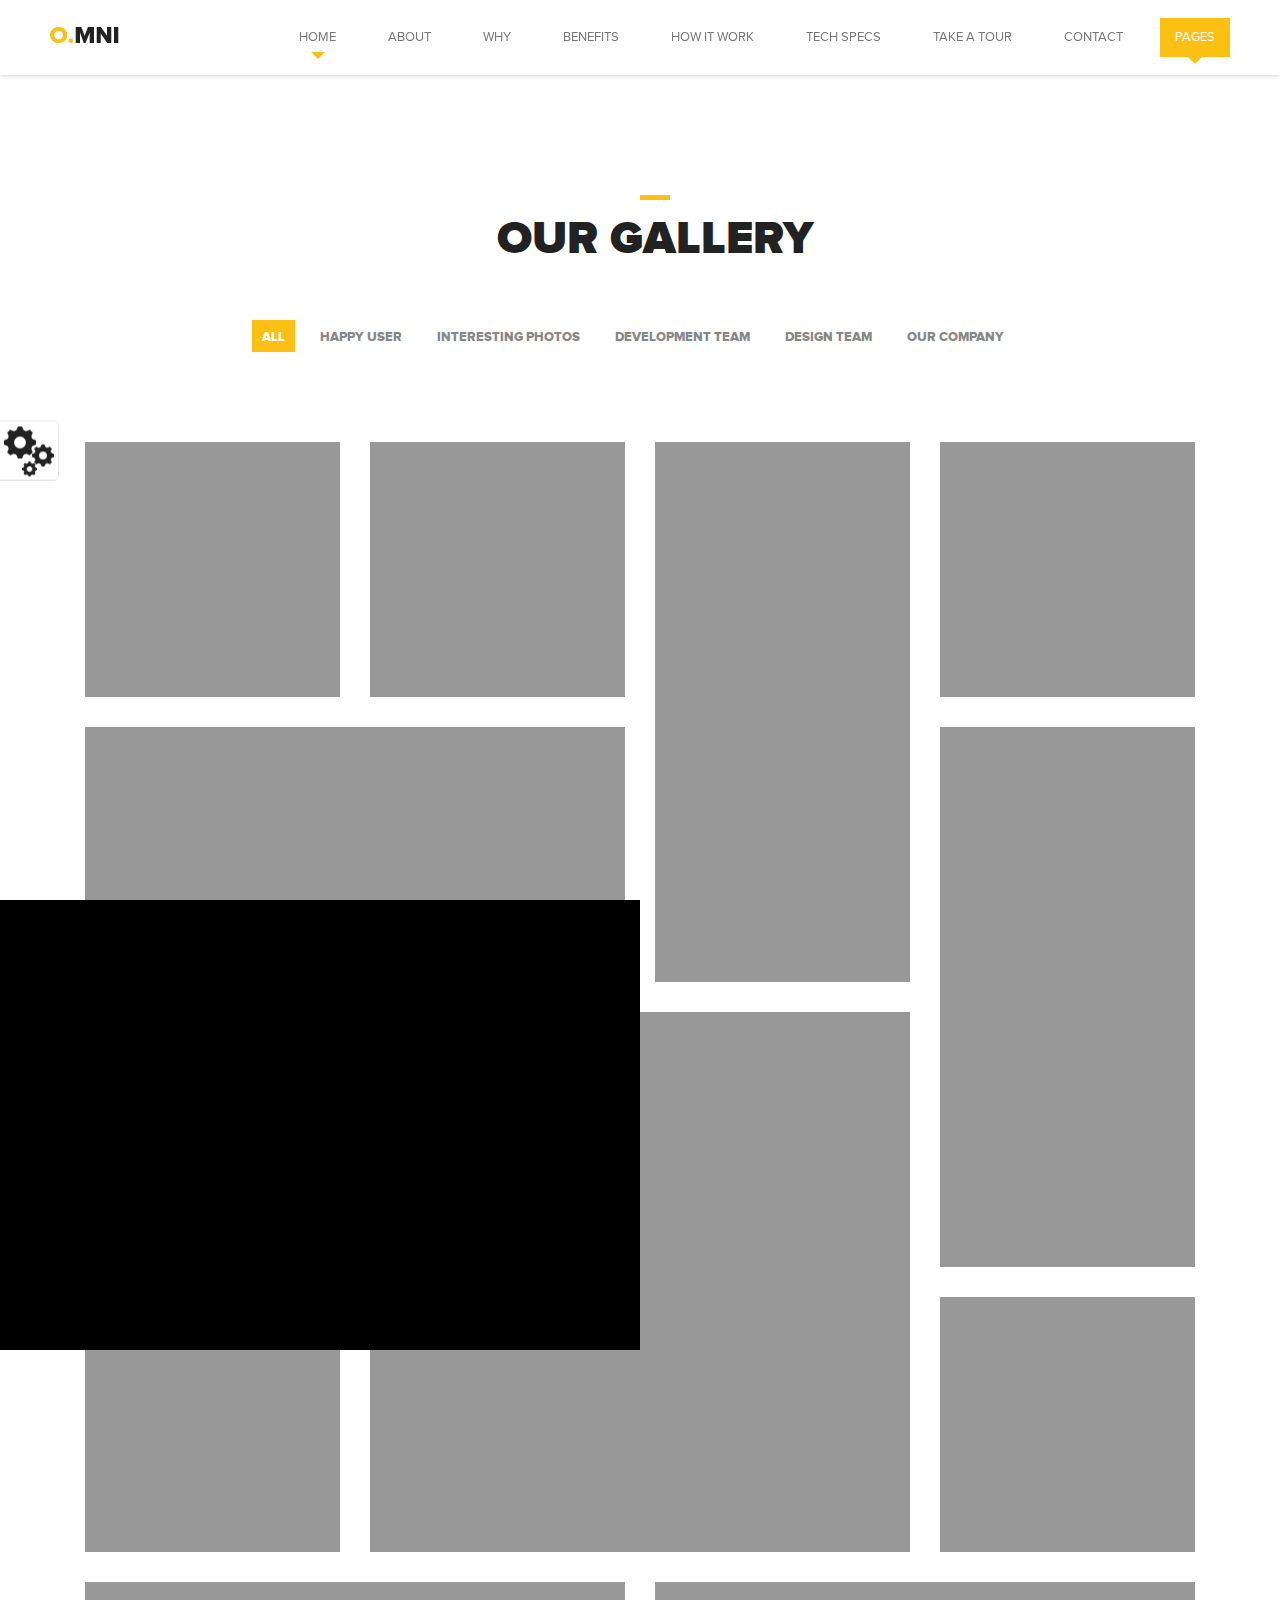
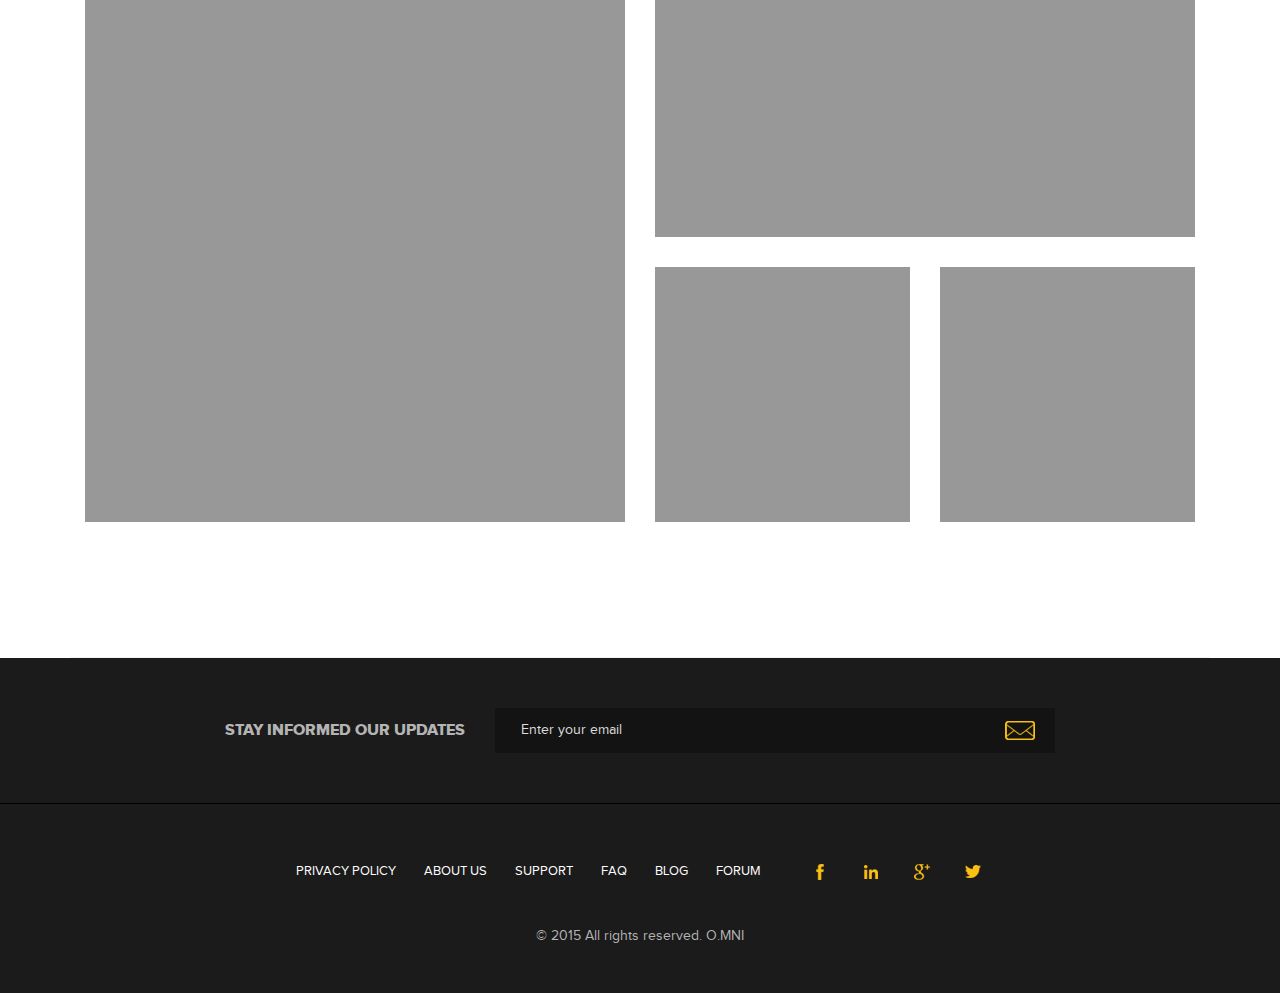
<file: gallery-2.html>
<!DOCTYPE html>
<html lang="en">
<head>
	<meta http-equiv="content-type" content="text/html; charset=utf-8" />
    <meta name="format-detection" content="telephone=no" />
    <meta name="viewport" content="width=device-width, initial-scale=1, maximum-scale=1, user-scalable=no">
    <link href="css/bootstrap.min.css" rel="stylesheet" type="text/css" />
    <link href="css/idangerous.swiper.css" rel="stylesheet" type="text/css" />
    <link href="css/devices.min.css" rel="stylesheet" type="text/css" />
    <link href="css/style.css" rel="stylesheet" type="text/css" />
    <link href="css/animate.css" rel="stylesheet" type="text/css" />
    <link rel="shortcut icon" href="img/favicon.ico" />
  	<title>Omni</title>
</head>
<body data-theme="theme-1">

    <!-- HEADER -->
    <header class="act default-act">
        <a href="index.html" id="logo"><img src="img/theme-1/logo.png" alt=""/><img class="act" src="img/theme-1/logo-act.png" alt=""/></a>
        <div class="mob-icon">
            <span></span>
        </div>
        <nav>
            <ul>
                <li class="submeny">
                    <a href="#home" class="submeny-top">Home</a>
                    <ul>
                        <li><a href="index.html">home welcome banner</a></li>
                        <li><a href="index-2.html">home banner with tabs</a></li>
                        <li><a href="index-3.html">home banner-slider</a></li>
                        <li><a href="index-4.html">home video banner</a></li>
                    </ul>
                </li>
                <li><a href="index.html#about">about</a></li>
                <li><a href="index.html#why">Why</a></li>
                <li><a href="index.html#benefits">benefits</a></li>
                <li><a href="index.html#how-it-work">how it work</a></li>
                <li><a href="index.html#tech-specs">tech specs</a></li>
                <li><a href="index.html#take-a-tour">take a tour</a></li>
                <li><a href="index.html#contact">contact</a></li>
                <li class="submeny">
                    <a href="#" class="submeny-top act">Pages</a>
                    <ul>
                        <li><a href="blog.html">blog standart</a></li>
                        <li><a href="blog-2.html">blog fullwidth</a></li>
                        <li><a href="blog-3.html">blog left/right post</a></li>
                        <li><a href="blog-detail.html">standart post</a></li>
                        <li><a href="blog-detail-2.html">fullwidth post</a></li>
                        <li><a href="gallery.html">gallery style 1</a></li>
                        <li><a href="gallery-2.html">gallery style 2</a></li>
                        <li><a href="el.html">elements</a></li>
                    </ul>
                </li>
            </ul>
        </nav>                                                                          
    </header>
    
    <!-- LOADER -->
    <div id="loader-wrapper">
        <img src="img/theme-1/logo.png" alt=""/>
        <span></span>
    </div>
    
    <div id="content-wrapper">
        
        <div class="blocks-container">
            <div class="container blog-container">

                <!-- BLOCK "TYPE 19" -->
                <div class="new-block type-19">
                    <div class="container">
                        <div class="row page-tagline">
                            <div class="col-md-6 col-md-offset-3 wow flipInX" data-wow-delay="0.3s">
                                <h2 class="title">our gallery</h2>
                            </div>
                        </div>
                        <div class="clear"></div>
                    </div>

                    <div class="sorting-menu wow flipInX" data-wow-delay="0.3s">
                        <div class="responsive-filtration-title">Filter by...<span aria-hidden="true" class="glyphicon glyphicon-chevron-down"></span></div>
                        <div class="responsive-filtration-toggle">
                            <a data-filter="*" class="active">All</a>
                            <a data-filter=".filter-1">happy user</a>
                            <a data-filter=".filter-2">interesting photos</a>
                            <a data-filter=".filter-3">development team</a>
                            <a data-filter=".filter-4">design team</a>
                            <a data-filter=".filter-5">our company</a>                                               
                        </div>
                    </div>
                    

                    <div class="sorting-container full-page borders wow fadeInUp" data-wow-delay="0.3s">
                        <div class="grid-sizer"></div>
                        <div class="sorting-item open-popup filter-1">
                            <img src="img/content/Gallery-2/isotope-27.jpg" height="350" width="350" alt="" />
                            <div class="tagline">
                                <div class="content">
                                    <div class="title">fireball</div>
                                    <div class="description">interesting photos</div>
                                </div>
                            </div>
                        </div>
                        <div class="sorting-item open-popup filter-5">
                            <img src="img/content/Gallery-2/isotope-28.jpg" height="350" width="350" alt="" />
                            <div class="tagline">
                                <div class="content">
                                    <div class="title">fireball</div>
                                    <div class="description">interesting photos</div>
                                </div>
                            </div>
                        </div>
                        <div class="sorting-item open-popup filter-3">
                            <img src="img/content/Gallery-2/isotope-29.jpg" height="350" width="350" alt="" />
                            <div class="tagline">
                                <div class="content">
                                    <div class="title">fireball</div>
                                    <div class="description">interesting photos</div>
                                </div>
                            </div>
                        </div>
                        <div class="sorting-item open-popup filter-2">
                            <img src="img/content/Gallery-2/isotope-30.jpg" height="350" width="350" alt="" />
                            <div class="tagline">
                                <div class="content">
                                    <div class="title">fireball</div>
                                    <div class="description">interesting photos</div>
                                </div>
                            </div>
                        </div>
                        <div class="sorting-item w2 open-popup filter-4">
                            <img src="img/content/Gallery-2/isotope-31.jpg" height="350" width="350" alt="" />
                            <div class="tagline">
                                <div class="content">
                                    <div class="title">fireball</div>
                                    <div class="description">interesting photos</div>
                                </div>
                            </div>
                        </div>
                        <div class="sorting-item open-popup filter-5">
                            <img src="img/content/Gallery-2/isotope-32.jpg" height="350" width="350" alt="" />
                            <div class="tagline">
                                <div class="content">
                                    <div class="title">fireball</div>
                                    <div class="description">interesting photos</div>
                                </div>
                            </div>
                        </div>
                        <div class="sorting-item open-popup filter-2">
                            <img src="img/content/Gallery-2/isotope-33.jpg" height="350" width="350" alt="" />
                            <div class="tagline">
                                <div class="content">
                                    <div class="title">fireball</div>
                                    <div class="description">interesting photos</div>
                                </div>
                            </div>
                        </div>
                        <div class="sorting-item w2 open-popup filter-3">
                            <img src="img/content/Gallery-2/isotope-34.jpg" height="350" width="350" alt="" />
                            <div class="tagline">
                                <div class="content">
                                    <div class="title">fireball</div>
                                    <div class="description">interesting photos</div>
                                </div>
                            </div>
                        </div>
                        <div class="sorting-item open-popup filter-5">
                            <img src="img/content/Gallery-2/isotope-35.jpg" height="350" width="350" alt="" />
                            <div class="tagline">
                                <div class="content">
                                    <div class="title">fireball</div>
                                    <div class="description">interesting photos</div>
                                </div>
                            </div>
                        </div>
                        <div class="sorting-item w2 open-popup filter-2">
                            <img src="img/content/Gallery-2/isotope-36.jpg" height="350" width="350" alt="" />
                            <div class="tagline">
                                <div class="content">
                                    <div class="title">fireball</div>
                                    <div class="description">interesting photos</div>
                                </div>
                            </div>
                        </div>
                        <div class="sorting-item w2 open-popup filter-1">
                            <img src="img/content/Gallery-2/isotope-37.jpg" height="350" width="350" alt="" />
                            <div class="tagline">
                                <div class="content">
                                    <div class="title">fireball</div>
                                    <div class="description">interesting photos</div>
                                </div>
                            </div>
                        </div>
                        <div class="sorting-item open-popup filter-4">
                            <img src="img/content/Gallery-2/isotope-38.jpg" height="350" width="350" alt="" />
                            <div class="tagline">
                                <div class="content">
                                    <div class="title">fireball</div>
                                    <div class="description">interesting photos</div>
                                </div>
                            </div>
                        </div>
                        <div class="sorting-item open-popup filter-3">
                            <img src="img/content/Gallery-2/isotope-39.jpg" height="350" width="350" alt="" />
                            <div class="tagline">
                                <div class="content">
                                    <div class="title">fireball</div>
                                    <div class="description">interesting photos</div>
                                </div>
                            </div>
                        </div>
                    </div>
                    <div class="clear"></div>


                </div>

            </div>
            
            <!-- FOOTER -->
            <footer>
                <div class="subscribe">
                    <span class="subscribe-text">Stay informed our updates</span> 
                    <form>
                        <input type="email" placeholder="Enter your email" required/>
                        <input type="submit" value="" />
                    </form>
                </div>
                <div class="footer-bottom">
                    <div class="footer-linck">
                        <a href="#">Privacy Policy</a>
                        <a href="#">About Us </a>
                        <a href="#">Support</a>
                        <a href="#">FAQ</a>
                        <a href="#">Blog</a>
                        <a href="#">Forum</a>
                    </div>
                    <div class="media-icon">
                        <a href="#"><img src="img/theme-1/c-icon.png" alt=""/></a>
                        <a href="#"><img src="img/theme-1/c-icon1.png" alt=""/></a>
                        <a href="#"><img src="img/theme-1/c-icon2.png" alt=""/></a>
                        <a href="#"><img src="img/theme-1/c-icon3.png" alt=""/></a>
                    </div>
                    <div class="copy">
                        <span>© 2015 All rights reserved. O.MNI</span>
                    </div>
                </div>
            </footer>
            
            <!-- POPUP "VIDEO" -->
            <div class="video-popup">
                <span></span>
                <span></span>
                <iframe src="#"></iframe>
                <a href="#"></a>
            </div>

            <!-- POPUP "GALLERY" -->
            <div class="gallery-popup">
                <div class="close-layer"></div>

                <div class="overflow">
                <div class="swiper-container horizontal-pagination" data-autoplay="0" data-loop="1" data-speed="500" data-center="0" data-slides-per-view="1">
                    <div class="swiper-wrapper">
                        <div class="swiper-slide"> 
                            <div class="image-container">
                                <img src="img/content/Gallery-2/isotope-27.jpg" alt="" />
                                <div class="description">
                                    <div class="title">standart post elit libero, auctor quis quam, luctus</div>
                                    <div class="text">Suspendisse id pharetra lacus, et hendrerit mi. Praesent at vestibulum tortor. Praesent condimentum efficiturus sed. Vestibulum ac tincidunt enim. Curabitur justo lectus, ultricies sit amet risus eu.</div>
                                </div>
                            </div>
                        </div>
                        <div class="swiper-slide"> 
                            <div class="image-container">
                                <img src="img/content/Gallery-2/isotope-28.jpg" alt="" />
                                <div class="description">
                                    <div class="title">standart post elit libero, auctor quis quam, luctus</div>
                                    <div class="text">Suspendisse id pharetra lacus, et hendrerit mi. Praesent at vestibulum tortor. Praesent condimentum efficiturus sed. Vestibulum ac tincidunt enim. Curabitur justo lectus, ultricies sit amet risus eu.</div>
                                </div>
                            </div>
                        </div>
                        <div class="swiper-slide"> 
                            <div class="image-container">
                                <img src="img/content/Gallery-2/isotope-29-thumbnail.jpg" alt="" />
                                <div class="description">
                                    <div class="title">standart post elit libero, auctor quis quam, luctus</div>
                                    <div class="text">Suspendisse id pharetra lacus, et hendrerit mi. Praesent at vestibulum tortor. Praesent condimentum efficiturus sed. Vestibulum ac tincidunt enim. Curabitur justo lectus, ultricies sit amet risus eu.</div>
                                </div>
                            </div>
                        </div>
                        <div class="swiper-slide"> 
                            <div class="image-container">
                                <img src="img/content/Gallery-2/isotope-30.jpg" alt="" />
                                <div class="description">
                                    <div class="title">standart post elit libero, auctor quis quam, luctus</div>
                                    <div class="text">Suspendisse id pharetra lacus, et hendrerit mi. Praesent at vestibulum tortor. Praesent condimentum efficiturus sed. Vestibulum ac tincidunt enim. Curabitur justo lectus, ultricies sit amet risus eu.</div>
                                </div>
                            </div>
                        </div>
                        <div class="swiper-slide"> 
                            <div class="image-container">
                                <img src="img/content/Gallery-2/isotope-31-thumbnail.jpg" alt="" />
                                <div class="description">
                                    <div class="title">standart post elit libero, auctor quis quam, luctus</div>
                                    <div class="text">Suspendisse id pharetra lacus, et hendrerit mi. Praesent at vestibulum tortor. Praesent condimentum efficiturus sed. Vestibulum ac tincidunt enim. Curabitur justo lectus, ultricies sit amet risus eu.</div>
                                </div>
                            </div>
                        </div>
                        <div class="swiper-slide"> 
                            <div class="image-container">
                                <img src="img/content/Gallery-2/isotope-32-thumbnail.jpg" alt="" />
                                <div class="description">
                                    <div class="title">standart post elit libero, auctor quis quam, luctus</div>
                                    <div class="text">Suspendisse id pharetra lacus, et hendrerit mi. Praesent at vestibulum tortor. Praesent condimentum efficiturus sed. Vestibulum ac tincidunt enim. Curabitur justo lectus, ultricies sit amet risus eu.</div>
                                </div>
                            </div>
                        </div>
                        <div class="swiper-slide"> 
                            <div class="image-container">
                                <img src="img/content/Gallery-2/isotope-33-thumbnail.jpg" alt="" />
                                <div class="description">
                                    <div class="title">standart post elit libero, auctor quis quam, luctus</div>
                                    <div class="text">Suspendisse id pharetra lacus, et hendrerit mi. Praesent at vestibulum tortor. Praesent condimentum efficiturus sed. Vestibulum ac tincidunt enim. Curabitur justo lectus, ultricies sit amet risus eu.</div>
                                </div>
                            </div>
                        </div>
                        <div class="swiper-slide"> 
                            <div class="image-container">
                                <img src="img/content/Gallery-2/isotope-34.jpg" alt="" />
                                <div class="description">
                                    <div class="title">standart post elit libero, auctor quis quam, luctus</div>
                                    <div class="text">Suspendisse id pharetra lacus, et hendrerit mi. Praesent at vestibulum tortor. Praesent condimentum efficiturus sed. Vestibulum ac tincidunt enim. Curabitur justo lectus, ultricies sit amet risus eu.</div>
                                </div>
                            </div>
                        </div>
                        <div class="swiper-slide"> 
                            <div class="image-container">
                                <img src="img/content/Gallery-2/isotope-35.jpg" alt="" />
                                <div class="description">
                                    <div class="title">standart post elit libero, auctor quis quam, luctus</div>
                                    <div class="text">Suspendisse id pharetra lacus, et hendrerit mi. Praesent at vestibulum tortor. Praesent condimentum efficiturus sed. Vestibulum ac tincidunt enim. Curabitur justo lectus, ultricies sit amet risus eu.</div>
                                </div>
                            </div>
                        </div>
                        <div class="swiper-slide"> 
                            <div class="image-container">
                                <img src="img/content/Gallery-2/isotope-36.jpg" alt="" />
                                <div class="description">
                                    <div class="title">standart post elit libero, auctor quis quam, luctus</div>
                                    <div class="text">Suspendisse id pharetra lacus, et hendrerit mi. Praesent at vestibulum tortor. Praesent condimentum efficiturus sed. Vestibulum ac tincidunt enim. Curabitur justo lectus, ultricies sit amet risus eu.</div>
                                </div>
                            </div>
                        </div>
                        <div class="swiper-slide"> 
                            <div class="image-container">
                                <img src="img/content/Gallery-2/isotope-37-thumbnail.jpg" alt="" />
                                <div class="description">
                                    <div class="title">standart post elit libero, auctor quis quam, luctus</div>
                                    <div class="text">Suspendisse id pharetra lacus, et hendrerit mi. Praesent at vestibulum tortor. Praesent condimentum efficiturus sed. Vestibulum ac tincidunt enim. Curabitur justo lectus, ultricies sit amet risus eu.</div>
                                </div>
                            </div>
                        </div>
                        <div class="swiper-slide"> 
                            <div class="image-container">
                                <img src="img/content/Gallery-2/isotope-38.jpg" alt="" />
                                <div class="description">
                                    <div class="title">standart post elit libero, auctor quis quam, luctus</div>
                                    <div class="text">Suspendisse id pharetra lacus, et hendrerit mi. Praesent at vestibulum tortor. Praesent condimentum efficiturus sed. Vestibulum ac tincidunt enim. Curabitur justo lectus, ultricies sit amet risus eu.</div>
                                </div>
                            </div>
                        </div>
                        <div class="swiper-slide"> 
                            <div class="image-container">
                                <img src="img/content/Gallery-2/isotope-39.jpg" alt="" />
                                <div class="description">
                                    <div class="title">standart post elit libero, auctor quis quam, luctus</div>
                                    <div class="text">Suspendisse id pharetra lacus, et hendrerit mi. Praesent at vestibulum tortor. Praesent condimentum efficiturus sed. Vestibulum ac tincidunt enim. Curabitur justo lectus, ultricies sit amet risus eu.</div>
                                </div>
                            </div>
                        </div>
                    </div>
                    <div class="pagination" style="display: none;"></div>
                </div>
                </div>

                <div class="close-popup"><span aria-hidden="true" class="glyphicon glyphicon-remove"></span></div>

                <div class="swiper-arrow-gallery left default-arrow"><span class="glyphicon glyphicon-chevron-left" aria-hidden="true"></span></div>
                <div class="swiper-arrow-gallery right default-arrow"><span class="glyphicon glyphicon-chevron-right" aria-hidden="true"></span></div>
            </div>


            
        </div>
        
    </div>

    <div class="theme-config">
        <div class="title">Select Color:</div>
        <div class="colours-wrapper">
            <div data-theme="theme-1" style="color: #fbc011;" class="entry active"></div>
            <div data-theme="theme-2" style="color: #00bbd2;" class="entry"></div>
            <div data-theme="theme-3" style="color: #4caf50;" class="entry"></div>
            <div data-theme="theme-4" style="color: #ba68c8;" class="entry"></div> 
            <div data-theme="theme-5" style="color: #d80d0d;" class="entry"></div>
            <div data-theme="theme-6" style="color: #0045ad;" class="entry"></div>
            <div data-theme="theme-7" style="color: #dd137b;" class="entry"></div>
            <div data-theme="theme-8" style="color: #482d1d;" class="entry"></div>            
        </div>
        <div class="open"><img src="img/gear-icon.png" alt=""><img src="img/gear-icon.png" alt=""><img src="img/gear-icon.png" alt=""></div>
    </div>
    
    

    <script src="js/jquery-2.1.3.min.js"></script>
    <script src="js/bootstrap.min.js"></script>
    <script src="js/idangerous.swiper.min.js"></script>
    <script src="js/global.js"></script>

    <script src="js/wow.min.js"></script>
    <script>
        var wow = new WOW(
            {
                boxClass:     'wow',      // animated element css class (default is wow)
                animateClass: 'animated', // animation css class (default is animated)
                offset:       100,          // distance to the element when triggering the animation (default is 0)
                mobile:       true,       // trigger animations on mobile devices (default is true)
                live:         true,       // act on asynchronously loaded content (default is true)
                callback:     function(box) {
                  // the callback is fired every time an animation is started
                  // the argument that is passed in is the DOM node being animated
                }
            }
        );
        $(window).load(function(){
            wow.init();    
        });
        
    </script>

    <script src="js/isotope.pkgd.min.js"></script>
    <script>
        $(function(){
            $(window).load(function(){
                var $container = $('.sorting-container').isotope({
                    itemSelector: '.sorting-item',
                    masonry: {
                        columnWidth: '.grid-sizer'
                    }
                });

                $('.sorting-menu a').click(function() {
                    if($(this).hasClass('active')) return false;
                    $(this).parent().find('.active').removeClass('active');
                    $(this).addClass('active');
                    var filterValue = $(this).attr('data-filter');

                      $container.isotope({ filter: filterValue });
                });
            });
        });
    </script>

</body>
</html>
</file>
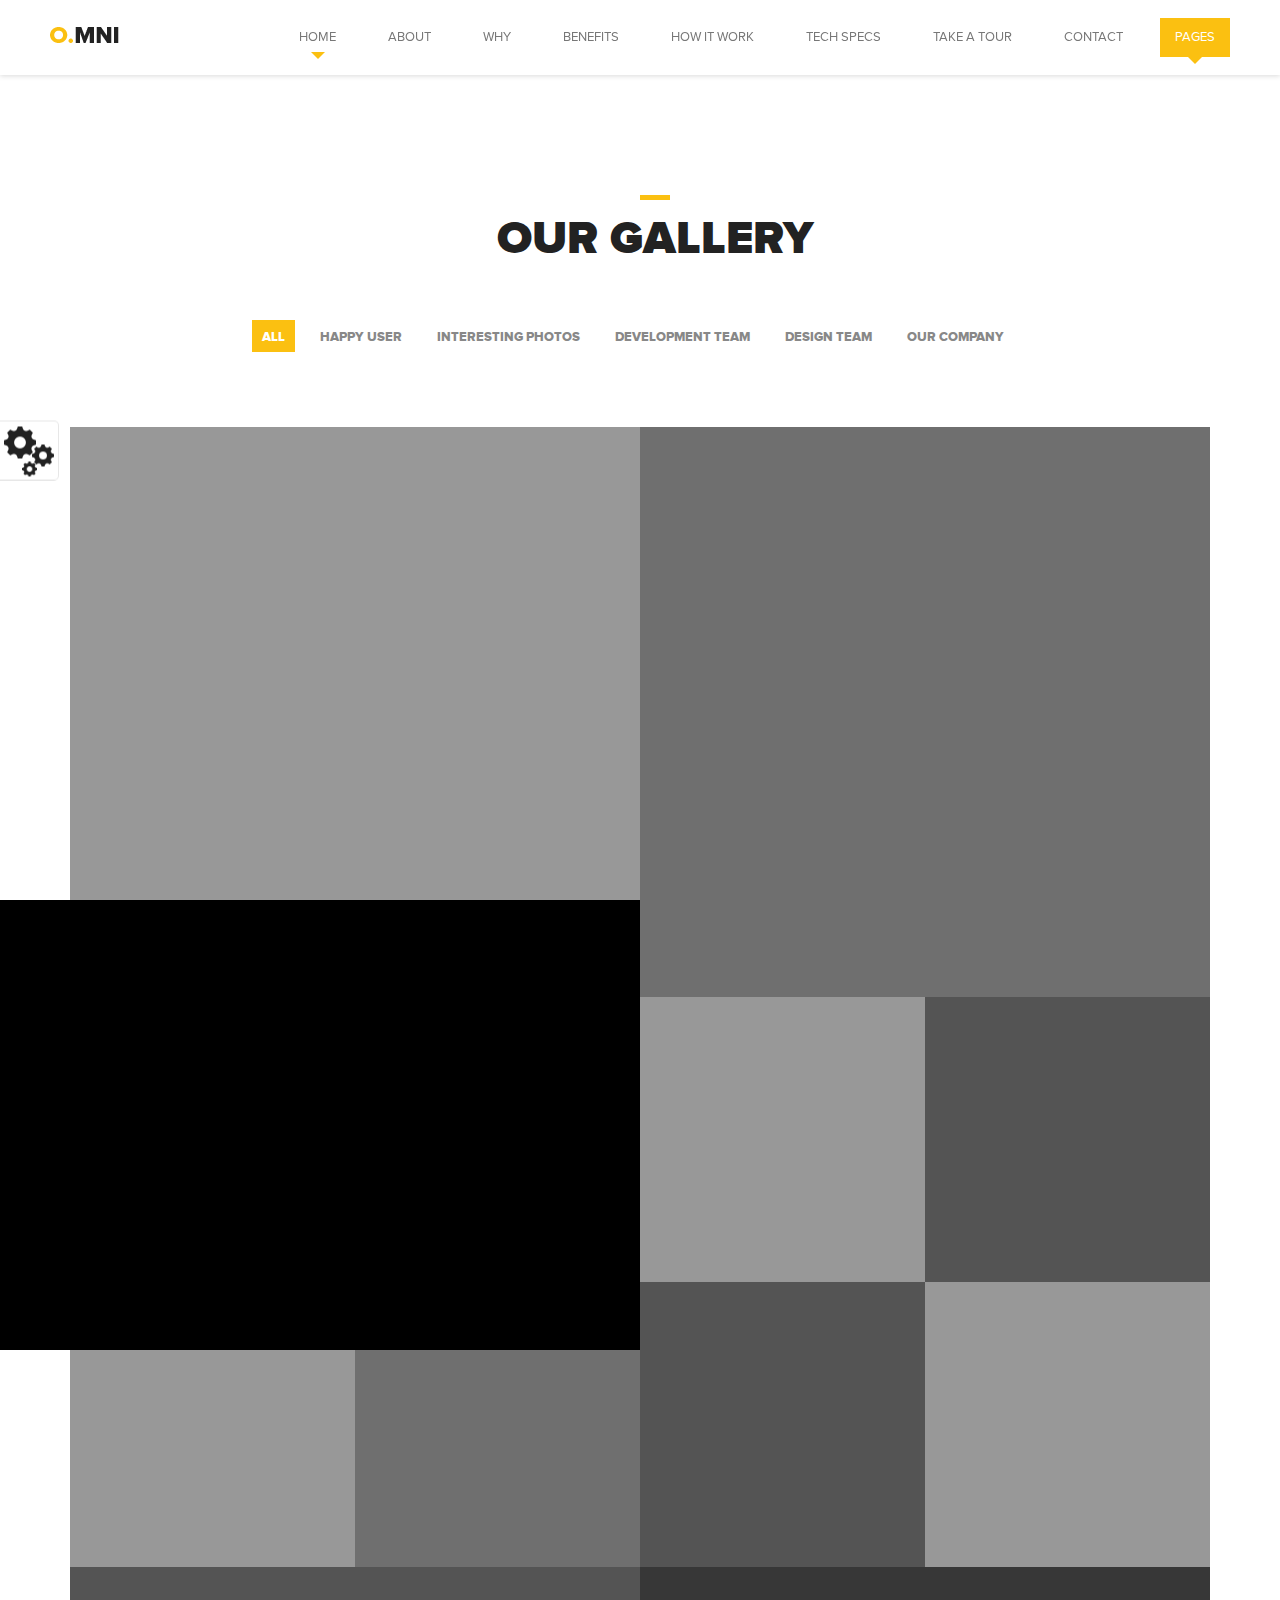
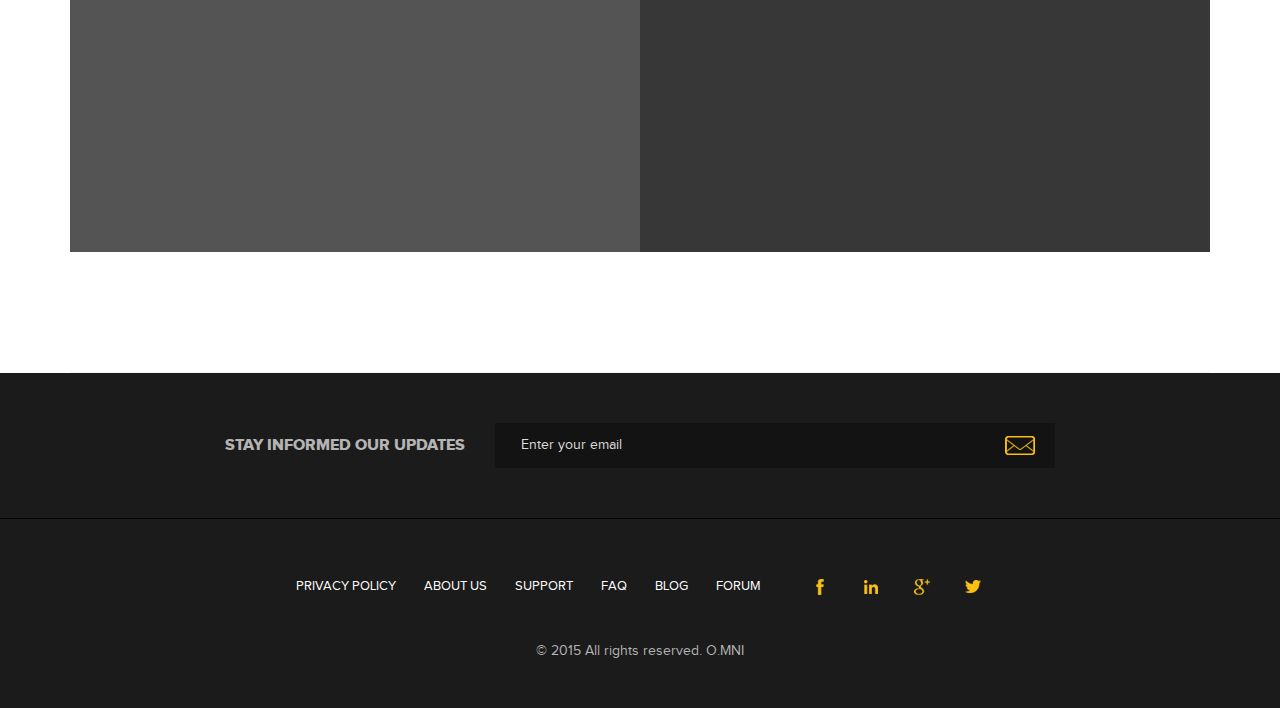
<file: gallery.html>
<!DOCTYPE html>
<html lang="en">
<head>
	<meta http-equiv="content-type" content="text/html; charset=utf-8" />
    <meta name="format-detection" content="telephone=no" />
    <meta name="viewport" content="width=device-width, initial-scale=1, maximum-scale=1, user-scalable=no">
    <link href="css/bootstrap.min.css" rel="stylesheet" type="text/css" />
    <link href="css/idangerous.swiper.css" rel="stylesheet" type="text/css" />
    <link href="css/devices.min.css" rel="stylesheet" type="text/css" />
    <link href="css/style.css" rel="stylesheet" type="text/css" />
    <link href="css/animate.css" rel="stylesheet" type="text/css" />
    <link rel="shortcut icon" href="img/favicon.ico" />
  	<title>Omni</title>
</head>
<body data-theme="theme-1">

    <!-- HEADER -->
    <header class="act default-act">
        <a href="index.html" id="logo"><img src="img/theme-1/logo.png" alt=""/><img class="act" src="img/theme-1/logo-act.png" alt=""/></a>
        <div class="mob-icon">
            <span></span>
        </div>
        <nav>
            <ul>
                <li class="submeny">
                    <a href="#home" class="submeny-top">Home</a>
                    <ul>
                        <li><a href="index.html">home welcome banner</a></li>
                        <li><a href="index-2.html">home banner with tabs</a></li>
                        <li><a href="index-3.html">home banner-slider</a></li>
                        <li><a href="index-4.html">home video banner</a></li>
                    </ul>
                </li>
                <li><a href="index.html#about">about</a></li>
                <li><a href="index.html#why">Why</a></li>
                <li><a href="index.html#benefits">benefits</a></li>
                <li><a href="index.html#how-it-work">how it work</a></li>
                <li><a href="index.html#tech-specs">tech specs</a></li>
                <li><a href="index.html#take-a-tour">take a tour</a></li>
                <li><a href="index.html#contact">contact</a></li>
                <li class="submeny">
                    <a href="#" class="submeny-top act">Pages</a>
                    <ul>
                        <li><a href="blog.html">blog standart</a></li>
                        <li><a href="blog-2.html">blog fullwidth</a></li>
                        <li><a href="blog-3.html">blog left/right post</a></li>
                        <li><a href="blog-detail.html">standart post</a></li>
                        <li><a href="blog-detail-2.html">fullwidth post</a></li>
                        <li><a href="gallery.html">gallery style 1</a></li>
                        <li><a href="gallery-2.html">gallery style 2</a></li>
                        <li><a href="el.html">elements</a></li>
                    </ul>
                </li>
            </ul>
        </nav>                                                                       
    </header>
    
    <!-- LOADER -->
    <div id="loader-wrapper">
        <img src="img/theme-1/logo.png" alt=""/>
        <span></span>
    </div>
    
    <div id="content-wrapper">
        
        <div class="blocks-container">
            <div class="container blog-container">

                <!-- BLOCK "TYPE 19" -->
                <div class="new-block type-19">
                    <div class="container">
                        <div class="row page-tagline">
                            <div class="col-md-6 col-md-offset-3 wow flipInX" data-wow-delay="0.3s">
                                <h2 class="title">our gallery</h2>
                            </div>
                        </div>
                        <div class="clear"></div>
                    </div>

                    <div class="sorting-menu wow flipInX" data-wow-delay="0.3s">
                        <div class="responsive-filtration-title">Filter by...<span aria-hidden="true" class="glyphicon glyphicon-chevron-down"></span></div>
                        <div class="responsive-filtration-toggle">
                            <a data-filter="*" class="active">All</a>
                            <a data-filter=".filter-1">happy user</a>
                            <a data-filter=".filter-2">interesting photos</a>
                            <a data-filter=".filter-3">development team</a>
                            <a data-filter=".filter-4">design team</a>
                            <a data-filter=".filter-5">our company</a>                                                
                        </div>
                    </div>
                    

                    <div class="sorting-container full-page wow fadeInUp" data-wow-delay="0.3s">
                        <div class="grid-sizer"></div>
                        <div class="sorting-item w2 open-popup filter-1">
                            <img src="img/content/Gallery-1/isotope-14.jpg" height="350" width="350" alt="" />
                            <div class="tagline">
                                <div class="content">
                                    <div class="title">fireball</div>
                                    <div class="description">interesting photos</div>
                                </div>
                            </div>
                        </div>
                        <div class="sorting-item w2 open-popup filter-5">
                            <img src="img/content/Gallery-1/isotope-15.jpg" height="350" width="350" alt="" />
                            <div class="tagline">
                                <div class="content">
                                    <div class="title">fireball</div>
                                    <div class="description">interesting photos</div>
                                </div>
                            </div>
                        </div>
                        <div class="sorting-item open-popup filter-3">
                            <img src="img/content/Gallery-1/isotope-16.jpg" height="350" width="350" alt="" />
                            <div class="tagline">
                                <div class="content">
                                    <div class="title">fireball</div>
                                    <div class="description">interesting photos</div>
                                </div>
                            </div>
                        </div>
                        <div class="sorting-item open-popup filter-2">
                            <img src="img/content/Gallery-1/isotope-17.jpg" height="350" width="350" alt="" />
                            <div class="tagline">
                                <div class="content">
                                    <div class="title">fireball</div>
                                    <div class="description">interesting photos</div>
                                </div>
                            </div>
                        </div>
                        <div class="sorting-item open-popup filter-4">
                            <img src="img/content/Gallery-1/isotope-18.jpg" height="350" width="350" alt="" />
                            <div class="tagline">
                                <div class="content">
                                    <div class="title">fireball</div>
                                    <div class="description">interesting photos</div>
                                </div>
                            </div>
                        </div>
                        <div class="sorting-item open-popup filter-5">
                            <img src="img/content/Gallery-1/isotope-19.jpg" height="350" width="350" alt="" />
                            <div class="tagline">
                                <div class="content">
                                    <div class="title">fireball</div>
                                    <div class="description">interesting photos</div>
                                </div>
                            </div>
                        </div>
                        <div class="sorting-item open-popup filter-2">
                            <img src="img/content/Gallery-1/isotope-20.jpg" height="350" width="350" alt="" />
                            <div class="tagline">
                                <div class="content">
                                    <div class="title">fireball</div>
                                    <div class="description">interesting photos</div>
                                </div>
                            </div>
                        </div>
                        <div class="sorting-item open-popup filter-4">
                            <img src="img/content/Gallery-1/isotope-21.jpg" height="350" width="350" alt="" />
                            <div class="tagline">
                                <div class="content">
                                    <div class="title">fireball</div>
                                    <div class="description">interesting photos</div>
                                </div>
                            </div>
                        </div>
                        <div class="sorting-item open-popup filter-2">
                            <img src="img/content/Gallery-1/isotope-22.jpg" height="350" width="350" alt="" />
                            <div class="tagline">
                                <div class="content">
                                    <div class="title">fireball</div>
                                    <div class="description">interesting photos</div>
                                </div>
                            </div>
                        </div>
                        <div class="sorting-item open-popup filter-4">
                            <img src="img/content/Gallery-1/isotope-23.jpg" height="350" width="350" alt="" />
                            <div class="tagline">
                                <div class="content">
                                    <div class="title">fireball</div>
                                    <div class="description">interesting photos</div>
                                </div>
                            </div>
                        </div>
                        <div class="sorting-item w2 open-popup filter-3">
                            <img src="img/content/Gallery-1/isotope-24.jpg" height="350" width="350" alt="" />
                            <div class="tagline">
                                <div class="content">
                                    <div class="title">fireball</div>
                                    <div class="description">interesting photos</div>
                                </div>
                            </div>
                        </div>
                        <div class="sorting-item w2 open-popup filter-1">
                            <img src="img/content/Gallery-1/isotope-25.jpg" height="350" width="350" alt="" />
                            <div class="tagline">
                                <div class="content">
                                    <div class="title">fireball</div>
                                    <div class="description">interesting photos</div>
                                </div>
                            </div>
                        </div>
                    </div>
                    <div class="clear"></div>


                </div>

            </div>
            
            <!-- FOOTER -->
            <footer>
                <div class="subscribe">
                    <span class="subscribe-text">Stay informed our updates</span> 
                    <form>
                        <input type="email" placeholder="Enter your email" required/>
                        <input type="submit" value="" />
                    </form>
                </div>
                <div class="footer-bottom">
                    <div class="footer-linck">
                        <a href="#">Privacy Policy</a>
                        <a href="#">About Us </a>
                        <a href="#">Support</a>
                        <a href="#">FAQ</a>
                        <a href="#">Blog</a>
                        <a href="#">Forum</a>
                    </div>
                    <div class="media-icon">
                        <a href="#"><img src="img/theme-1/c-icon.png" alt=""/></a>
                        <a href="#"><img src="img/theme-1/c-icon1.png" alt=""/></a>
                        <a href="#"><img src="img/theme-1/c-icon2.png" alt=""/></a>
                        <a href="#"><img src="img/theme-1/c-icon3.png" alt=""/></a>
                    </div>
                    <div class="copy">
                        <span>© 2015 All rights reserved. O.MNI</span>
                    </div>
                </div>
            </footer>
            
            <!-- POPUP "VIDEO" -->
            <div class="video-popup">
                <span></span>
                <span></span>
                <iframe src="#"></iframe>
                <a href="#"></a>
            </div>

            <!-- POPUP "GALLERY" -->
            <div class="gallery-popup">
                <div class="close-layer"></div>

                <div class="overflow">
                    <div class="swiper-container horizontal-pagination" data-autoplay="0" data-loop="1" data-speed="500" data-center="0" data-slides-per-view="1">
                        <div class="swiper-wrapper">
                            <div class="swiper-slide"> 
                                <div class="image-container">
                                    <img src="img/content/Gallery-1/isotope-14.jpg" alt="" />
                                    <div class="description">
                                        <div class="title">standart post elit libero, auctor quis quam, luctus</div>
                                        <div class="text">Suspendisse id pharetra lacus, et hendrerit mi. Praesent at vestibulum tortor. Praesent condimentum efficiturus sed. Vestibulum ac tincidunt enim. Curabitur justo lectus, ultricies sit amet risus eu.</div>
                                    </div>
                                </div>
                            </div>
                            <div class="swiper-slide"> 
                                <div class="image-container">
                                    <img src="img/content/Gallery-1/isotope-15.jpg" alt="" />
                                    <div class="description">
                                        <div class="title">standart post elit libero, auctor quis quam, luctus</div>
                                        <div class="text">Suspendisse id pharetra lacus, et hendrerit mi. Praesent at vestibulum tortor. Praesent condimentum efficiturus sed. Vestibulum ac tincidunt enim. Curabitur justo lectus, ultricies sit amet risus eu.</div>
                                    </div>
                                </div>
                            </div>
                            <div class="swiper-slide"> 
                                <div class="image-container">
                                    <img src="img/content/Gallery-1/isotope-16.jpg" alt="" />
                                    <div class="description">
                                        <div class="title">standart post elit libero, auctor quis quam, luctus</div>
                                        <div class="text">Suspendisse id pharetra lacus, et hendrerit mi. Praesent at vestibulum tortor. Praesent condimentum efficiturus sed. Vestibulum ac tincidunt enim. Curabitur justo lectus, ultricies sit amet risus eu.</div>
                                    </div>
                                </div>
                            </div>
                            <div class="swiper-slide"> 
                                <div class="image-container">
                                    <img src="img/content/Gallery-1/isotope-17.jpg" alt="" />
                                    <div class="description">
                                        <div class="title">standart post elit libero, auctor quis quam, luctus</div>
                                        <div class="text">Suspendisse id pharetra lacus, et hendrerit mi. Praesent at vestibulum tortor. Praesent condimentum efficiturus sed. Vestibulum ac tincidunt enim. Curabitur justo lectus, ultricies sit amet risus eu.</div>
                                    </div>
                                </div>
                            </div>
                            <div class="swiper-slide"> 
                                <div class="image-container">
                                    <img src="img/content/Gallery-1/isotope-18.jpg" alt="" />
                                    <div class="description">
                                        <div class="title">standart post elit libero, auctor quis quam, luctus</div>
                                        <div class="text">Suspendisse id pharetra lacus, et hendrerit mi. Praesent at vestibulum tortor. Praesent condimentum efficiturus sed. Vestibulum ac tincidunt enim. Curabitur justo lectus, ultricies sit amet risus eu.</div>
                                    </div>
                                </div>
                            </div>
                            <div class="swiper-slide"> 
                                <div class="image-container">
                                    <img src="img/content/Gallery-1/isotope-19.jpg" alt="" />
                                    <div class="description">
                                        <div class="title">standart post elit libero, auctor quis quam, luctus</div>
                                        <div class="text">Suspendisse id pharetra lacus, et hendrerit mi. Praesent at vestibulum tortor. Praesent condimentum efficiturus sed. Vestibulum ac tincidunt enim. Curabitur justo lectus, ultricies sit amet risus eu.</div>
                                    </div>
                                </div>
                            </div>
                            <div class="swiper-slide"> 
                                <div class="image-container">
                                    <img src="img/content/Gallery-1/isotope-20.jpg" alt="" />
                                    <div class="description">
                                        <div class="title">standart post elit libero, auctor quis quam, luctus</div>
                                        <div class="text">Suspendisse id pharetra lacus, et hendrerit mi. Praesent at vestibulum tortor. Praesent condimentum efficiturus sed. Vestibulum ac tincidunt enim. Curabitur justo lectus, ultricies sit amet risus eu.</div>
                                    </div>
                                </div>
                            </div>
                            <div class="swiper-slide"> 
                                <div class="image-container">
                                    <img src="img/content/Gallery-1/isotope-21.jpg" alt="" />
                                    <div class="description">
                                        <div class="title">standart post elit libero, auctor quis quam, luctus</div>
                                        <div class="text">Suspendisse id pharetra lacus, et hendrerit mi. Praesent at vestibulum tortor. Praesent condimentum efficiturus sed. Vestibulum ac tincidunt enim. Curabitur justo lectus, ultricies sit amet risus eu.</div>
                                    </div>
                                </div>
                            </div>
                            <div class="swiper-slide"> 
                                <div class="image-container">
                                    <img src="img/content/Gallery-1/isotope-22.jpg" alt="" />
                                    <div class="description">
                                        <div class="title">standart post elit libero, auctor quis quam, luctus</div>
                                        <div class="text">Suspendisse id pharetra lacus, et hendrerit mi. Praesent at vestibulum tortor. Praesent condimentum efficiturus sed. Vestibulum ac tincidunt enim. Curabitur justo lectus, ultricies sit amet risus eu.</div>
                                    </div>
                                </div>
                            </div>
                            <div class="swiper-slide"> 
                                <div class="image-container">
                                    <img src="img/content/Gallery-1/isotope-23.jpg" alt="" />
                                    <div class="description">
                                        <div class="title">standart post elit libero, auctor quis quam, luctus</div>
                                        <div class="text">Suspendisse id pharetra lacus, et hendrerit mi. Praesent at vestibulum tortor. Praesent condimentum efficiturus sed. Vestibulum ac tincidunt enim. Curabitur justo lectus, ultricies sit amet risus eu.</div>
                                    </div>
                                </div>
                            </div>
                            <div class="swiper-slide"> 
                                <div class="image-container">
                                    <img src="img/content/Gallery-1/isotope-24-thumbnail.jpg" alt="" />
                                    <div class="description">
                                        <div class="title">standart post elit libero, auctor quis quam, luctus</div>
                                        <div class="text">Suspendisse id pharetra lacus, et hendrerit mi. Praesent at vestibulum tortor. Praesent condimentum efficiturus sed. Vestibulum ac tincidunt enim. Curabitur justo lectus, ultricies sit amet risus eu.</div>
                                    </div>
                                </div>
                            </div>
                            <div class="swiper-slide"> 
                                <div class="image-container">
                                    <img src="img/content/Gallery-1/isotope-25-thumbnail.jpg" alt="" />
                                    <div class="description">
                                        <div class="title">standart post elit libero, auctor quis quam, luctus</div>
                                        <div class="text">Suspendisse id pharetra lacus, et hendrerit mi. Praesent at vestibulum tortor. Praesent condimentum efficiturus sed. Vestibulum ac tincidunt enim. Curabitur justo lectus, ultricies sit amet risus eu.</div>
                                    </div>
                                </div>
                            </div>
                        </div>
                        <div class="pagination" style="display: none;"></div>
                    </div>
                </div>

                <div class="close-popup"><span aria-hidden="true" class="glyphicon glyphicon-remove"></span></div>

                <div class="swiper-arrow-gallery left default-arrow"><span class="glyphicon glyphicon-chevron-left" aria-hidden="true"></span></div>
                <div class="swiper-arrow-gallery right default-arrow"><span class="glyphicon glyphicon-chevron-right" aria-hidden="true"></span></div>
            </div>


            
        </div>
        
    </div>

    <div class="theme-config">
        <div class="title">Select Color:</div>
        <div class="colours-wrapper">
            <div data-theme="theme-1" style="color: #fbc011;" class="entry active"></div>
            <div data-theme="theme-2" style="color: #00bbd2;" class="entry"></div>
            <div data-theme="theme-3" style="color: #4caf50;" class="entry"></div>
            <div data-theme="theme-4" style="color: #ba68c8;" class="entry"></div> 
            <div data-theme="theme-5" style="color: #d80d0d;" class="entry"></div>
            <div data-theme="theme-6" style="color: #0045ad;" class="entry"></div>
            <div data-theme="theme-7" style="color: #dd137b;" class="entry"></div>
            <div data-theme="theme-8" style="color: #482d1d;" class="entry"></div>            
        </div>
        <div class="open"><img src="img/gear-icon.png" alt=""><img src="img/gear-icon.png" alt=""><img src="img/gear-icon.png" alt=""></div>
    </div>
    
    

    <script src="js/jquery-2.1.3.min.js"></script>
    <script src="js/bootstrap.min.js"></script>
    <script src="js/idangerous.swiper.min.js"></script>
    <script src="js/global.js"></script>

    <script src="js/wow.min.js"></script>
    <script>
        var wow = new WOW(
            {
                boxClass:     'wow',      // animated element css class (default is wow)
                animateClass: 'animated', // animation css class (default is animated)
                offset:       100,          // distance to the element when triggering the animation (default is 0)
                mobile:       true,       // trigger animations on mobile devices (default is true)
                live:         true,       // act on asynchronously loaded content (default is true)
                callback:     function(box) {
                  // the callback is fired every time an animation is started
                  // the argument that is passed in is the DOM node being animated
                }
            }
        );
        $(window).load(function(){
            wow.init();    
        });
        
    </script>

    <script src="js/isotope.pkgd.min.js"></script>
    <script>
        $(function(){
            $(window).load(function(){
                var $container = $('.sorting-container').isotope({
                    itemSelector: '.sorting-item',
                    masonry: {
                        columnWidth: '.grid-sizer'
                    }
                });

                $('.sorting-menu a').click(function() {
                    if($(this).hasClass('active')) return false;
                    $(this).parent().find('.active').removeClass('active');
                    $(this).addClass('active');
                    var filterValue = $(this).attr('data-filter');

                      $container.isotope({ filter: filterValue });
                });
            });
        });
    </script>

</body>
</html>
</file>
<file: css/style.css>
/*-------------------------------------------------------------------------------------------------------------------------------*/
/*This is main CSS file that contains custom style rules used in this template*/
/*-------------------------------------------------------------------------------------------------------------------------------*/
/* Template Name: omni*/
/* Version: 1.0 Initial Release*/
/* Build Date: 25-02-2015*/
/* Author: Unbranded*/
/* Website: 
/* Copyright: (C) 2015 */
/*-------------------------------------------------------------------------------------------------------------------------------*/

/*--------------------------------------------------------*/
/* TABLE OF CONTENTS: */
/*--------------------------------------------------------*/
/* 01 - FONTS */
/* 02 - LOADER */
/* 03 - RESET STYLES */
/* 04 - GLOBAL SETTINGS */
/* 05 - HEADER */
/* 06 - FOOTER */
/* 07 - SIMPLE BLOCK STRUCTURE */
/* 08 - BLOCK "TYPE 1" */
/* 09 - BLOCK "TYPE 2" */
/* 10 - BLOCK "TYPE 3" */
/* 11 - BLOCK "TYPE 4" */
/* 12 - BLOCK "TYPE 5" */
/* 13 - BLOCK "TYPE 6" */
/* 14 - BLOCK "TYPE 7" */
/* 15 - BLOCK "TYPE 8" (index style 2) */
/* 16 - BLOCK "TYPE 9" (index style 2) */
/* 17 - BLOCK "TYPE 10" (index style 2) */
/* 18 - BLOCK "TYPE 11" (index style 2) */
/* 19 - BLOCK "TYPE 12" (index style 2) */
/* 20 - BLOCK "TYPE 14" (index style 2) */
/* 21 - BLOCK "TYPE 15" (index style 2) */
/* 22 - BLOCK "TYPE 16" (index style 2) */
/* 23 - BLOCK "TYPE 17" (index style 2) */
/* 24 - BLOCK "TYPE 18" (index style 2) */
/* 25 - BLOCK "TYPE 19" (index style 2) */
/* 26 - BLOG */
/* 27 - POPUP "VIDEO" */
/* 28 - POPUP "GALLERY" */
/* 29 - TYPOGRAPHY */
/* 30 - THEME CONFIG */
/* 31 - WELCOME PAGE */

/*-------------------------------------------------------------------------------------------------------------------------------*/


/*-------------------------------------------------------------------------------------------------------------------------------*/
/* 01 - FONTS */
/*-------------------------------------------------------------------------------------------------------------------------------*/
@font-face {
    font-family: 'black';
    src: url('../fonts/proximanova-black-webfont.eot');
    src: url('../fonts/proximanova-black-webfont.eot?#iefix') format('embedded-opentype'),
         url('../fonts/proximanova-black-webfont.woff2') format('woff2'),
         url('../fonts/proximanova-black-webfont.woff') format('woff'),
         url('../fonts/proximanova-black-webfont.ttf') format('truetype'),
         url('../fonts/proximanova-black-webfont.svg#proxima_novablack') format('svg');
    font-weight: normal;
    font-style: normal;
}
@font-face {
    font-family: 'bold';
    src: url('../fonts/proximanova-extrabold-webfont.eot');
    src: url('../fonts/proximanova-extrabold-webfont.eot?#iefix') format('embedded-opentype'),
         url('../fonts/proximanova-extrabold-webfont.woff2') format('woff2'),
         url('../fonts/proximanova-extrabold-webfont.woff') format('woff'),
         url('../fonts/proximanova-extrabold-webfont.ttf') format('truetype'),
         url('../fonts/proximanova-extrabold-webfont.svg#proxima_novaextrabold') format('svg');
    font-weight: normal;
    font-style: normal;
}
@font-face {
    font-family: 'regular';
    src: url('../fonts/proximanova-regular-webfont.eot');
    src: url('../fonts/proximanova-regular-webfont.eot?#iefix') format('embedded-opentype'),
         url('../fonts/proximanova-regular-webfont.woff2') format('woff2'),
         url('../fonts/proximanova-regular-webfont.woff') format('woff'),
         url('../fonts/proximanova-regular-webfont.ttf') format('truetype'),
         url('../fonts/proximanova-regular-webfont.svg#proxima_nova_rgregular') format('svg');
    font-weight: normal;
    font-style: normal;
}
/*-------------------------------------------------------------------------------------------------------------------------------*/
/* 02 - LOADER */
/*-------------------------------------------------------------------------------------------------------------------------------*/
#loader-wrapper{position:fixed; left:0px; top:0px; width:100%; height:100%; z-index: 11; overflow:hidden; background:#7f7f7f;}
#loader-wrapper.act{background:none;}
#loader-wrapper img{position:absolute; left:50%; top:50%; margin-left:-35px; margin-top:-8px; z-index:1;}
#loader-wrapper:after{position:absolute; left:50%; top:50%; margin-left:-90px; margin-top:-90px; content:""; width:180px; height:180px; border-radius:40px; border:3px solid #fff; -webkit-animation: magic-mouse 3s infinite ease; animation: magic-mouse 3s infinite ease;}
#loader-wrapper span{position:absolute; left:50%; top:50%; margin-left:-140px; margin-top:-140px; content:""; width:280px; height:280px; border-radius:40px; border:3px solid #fcc012; -webkit-animation: magic-mouse1 3s infinite ease; animation: magic-mouse1 3s infinite ease;}
@keyframes magic-mouse{
  0% {transform: scale(1) rotate(0deg);}
  50% {transform: scale(0.5) rotate(90deg);}
  100% {transform: scale(1) rotate(0deg);}
}
@-webkit-keyframes magic-mouse{
  0% {-webkit-transform: scale(1) rotate(0deg);}
  50% {-webkit-transform: scale(0.5) rotate(90deg);}
  100% {-webkit-transform: scale(1) rotate(0deg);}
}
@keyframes magic-mouse1{
  0% {transform: scale(1) rotate(0deg);}
  50% {transform: scale(0.5) rotate(-90deg);}
  100% {transform: scale(1) rotate(0deg);}
}
@-webkit-keyframes magic-mouse1{
  0% {-webkit-transform: scale(1) rotate(0deg);}
  50% {-webkit-transform: scale(0.5) rotate(-90deg);}
  100% {-webkit-transform: scale(1) rotate(0deg);}
}

/*-------------------------------------------------------------------------------------------------------------------------------*/
/* 03 - RESET STYLES */
/*-------------------------------------------------------------------------------------------------------------------------------*/
html, body, div, span, applet, object, iframe, h1, h2, h3, h4, h5, h6, p, blockquote, pre, a, abbr, acronym, address, big, cite, code, del, dfn, em, img, ins, kbd, q, s, samp, small, strike, strong, sub, sup, tt, var, b, u, i, center, dl, dt, dd, ol, ul, li, fieldset, form, label, legend, table, caption, tbody, tfoot, thead, tr, th, td, article, aside, canvas, details, embed, figure, figcaption, footer, header, hgroup, menu, nav, output, ruby, section, summary, time, mark, audio, video {margin: 0; padding: 0; border: 0; font-size: 100%; font: inherit; vertical-align: baseline; }
/* HTML5 display-role reset for older browsers */
article, aside, details, figcaption, figure, footer, header, hgroup, menu, nav, section {display: block;}
blockquote, q {quotes: none;}
blockquote:before, blockquote:after, q:before, q:after {content: ''; content: none;}
body *{-webkit-text-size-adjust:none;}
.clear{clear:both; overflow:hidden; height:0px; font-size:0px; display: block;}
input:focus, select:focus, textarea:focus, button:focus {outline: none;}
input, textarea, select{font-family: 'regular', sans-serif; font-weight: 400; -webkit-appearance: none; border-radius: 0;}
a, a:link, a:visited, a:active, a:hover{cursor: pointer; text-decoration: none; outline: none;}
body{font-family: 'regular', sans-serif; font-weight: normal; font-size: 14px; line-height: 1; overflow-y: scroll; color: #777777;}

/*-------------------------------------------------------------------------------------------------------------------------------*/
/* 04 - GLOBAL SETTINGS */
/*-------------------------------------------------------------------------------------------------------------------------------*/
/*table*/
.table-view{height: 100%; width: 100%; display: table;}
.row-view{display: table-row;}
.cell-view{display: table-cell; vertical-align: middle; height: inherit;}
/*buttons*/
.button{position:relative; font-size: 14px; font-family: 'bold', sans-serif; color: #fff; text-transform: uppercase; text-shadow:1px 1px 1px rgba(0,0,0,0.1); background: #fbc011; padding: 15px 25px; display: inline-block; box-shadow: 5px 5px 10px rgba(0,0,0,0.1); line-height: 28px;}
.button.size-2{line-height: 20px; padding-left: 20px; padding-right: 20px;}
.button.size-3{line-height: 20px; padding: 10px 12px; font-size: 10px;}
.button.type-1{background: #fff; color: #fbc011; text-shadow: none; box-shadow: none;}
.button:after{position: absolute; left: 0px; top: 0px; width: 5px; height: 100%; background:rgba(0,0,0,0.15); content:"";}
.button.type-1:after{border: 2px #fbc011 solid; position: absolute; content: ""; left: 0; top: 0; width: 100%; height: 100%; background: none;}
.button span{position: relative; float: left; z-index: 1;}
.button:hover{color: #fff;}
.button.type-1:hover{background: #fbc011;}
.button:hover:after{width:100%; background:rgba(0,0,0,0.02);}
.button.black{background: #222222!important; color: #fbc011;}
.button.black:hover{color: #fff;}
.button.black:after{background: #000;}
.play-wrap{position: relative; float: left; width: 76px; height: 76px;}
.play{position: absolute; left: 50%; top: 50%; margin-left: -35px; margin-top: -35px; width: 70px; height: 70px; border:3px solid #fff; border-radius:100px; z-index: 1;}
.play:after{position: absolute; left: 50%; top: 50%; margin-left:-5px; margin-top:-10px; content: "";  width: 0; height: 0; border-top: 10px solid transparent; border-left:15px solid #fbc011; border-bottom: 10px solid transparent;}
.play:hover{background:#fbc011; border:3px solid #fbc011; transform: rotate(-90deg) scale(0.9); -o-transform: rotate(-90deg) scale(0.9); -moz-transform: rotate(-90deg) scale(0.9); -ms-transform: rotate(-90deg) scale(0.9); -webkit-transform: rotate(-90deg) scale(0.9);}
.play:hover:after{border-left:15px solid #fff;}
/*nopadding class*/
.nopadding {padding-left: 0; padding-right: 0; margin-left: 0; margin-right: 0;}
/*content wrapper*/
#content-wrapper{padding-top: 0px; position: relative; overflow: hidden; width: 100%;}
/*typography*/
h1, h2, h3, h4, h5, h6{margin: 0px !important;}
.titel-left{position: relative;}
.titel-left span{color: #fbc011;}
.titel-left:after{position: absolute; left: -25px; top: 0px; content:""; width: 5px; height: 100%; background: #fbc011;}
.titel-top{position: relative;}
.titel-top:after{position: absolute; left: 50%; top: -25px; content:""; width: 30px; margin-left: -15px; height: 5px; background: #fbc011;}
.h1,.h2,.h4{font-family: 'black', sans-serif; text-transform: uppercase; color: #222222;}
.h1{font-size: 56px; margin-bottom: 40px !important;}
.h2{font-size: 46px; line-height: 46px; margin-bottom: 40px !important;}
.h3{font-size: 30px; font-family: 'regular', sans-serif; font-weight: normal; text-transform: uppercase; color: #222222;}
.h4{font-size: 20px; margin-bottom: 20px !important;}
.h5{font-size: 16px; font-family: 'bold', sans-serif; text-transform: uppercase; color: #222222; margin-bottom: 20px !important;}
.small{font-size: 14px; line-height: 24px;}
.normall{font-size: 16px; line-height: 28px;}
.big{font-size: 18px; line-height: 30px;}
article{position: relative; float: left; width: 100%;}
article p{color: #777777; padding-bottom: 40px;}
ul li{color: #777777; position: relative; padding-left: 12px; padding-top: 3px; padding-bottom: 3px; list-style: none;}
ul li:after{position: absolute; left: 0px; top: 12px; background: #fbc011; width: 3px; height: 3px; border-radius: 5px; content: "";}
.white{color: #fff;}
.black{color: #222222;}
/*background*/
.bg{position:fixed; left:0px; top:0px; width:100%; height:100%; overflow:hidden; background-position: 50% 50%; background-repeat: no-repeat; background-position: 50% 0px; -webkit-background-size: cover; -moz-background-size: cover; -o-background-size: cover; background-size: cover; position:fixed; background-attachment:scroll;}
.bg img{position:absolute;}
.bg video{position:absolute;}
.bg-span{position:absolute; left:0px; top:0px; width:100%; height:100%; background:rgba(0,0,0,0.55);}
.bg-span.light{background:rgba(0,0,0,0.35);}
.clip{clip: rect(auto, auto, auto, auto); height: 100%; position: absolute; width: 100%; left: 0px; top: 0px;}
/*slider*/
.slider{position: relative; float: left; width: 100%;}
.swiper-pagination-switch{width: 9px; height: 9px; background: #ebebeb; cursor: pointer; margin-top: 5px; margin-bottom: 5px;}
.swiper-pagination-switch:before{display: none;}
.swiper-active-switch{background: #fbc011; height:23px;}
/*form styles*/
form{position: relative; float: left; width: 100%;}
input[type="text"], input[type="email"], select, textarea{background:#f8f8f8; border: 0px; height: 43px; line-height: 43px; padding: 0px 15px; color: #777777; font-size: 14px; -webkit-box-sizing: border-box; -moz-box-sizing: border-box; box-sizing: border-box; width: 45%; margin: 14px 2%; border: 1px transparent solid;}
textarea{width: 94%; height: 125px;}
::-webkit-input-placeholder {color:#777777;}
:-moz-placeholder {color:#777777; opacity: 1;}
::-moz-placeholder {color:#777777; opacity: 1;}
:-ms-input-placeholder {color:#777777;}
.submit-wraper{position: relative; float: left; width: 100%; text-align: center; margin-top: 32px;}
form input[type="submit"]{position: absolute; left: 0px; top: 0px; opacity: 0; width: 100%; height: 100%; border: 0px; z-index: 2;}
.error-class{border-color: #ff0036!important;}
/*form popup*/
.form-popup{position: fixed; width: 100%; height: 100%; left: 0; top: 0; z-index: 12; display: none;}
.form-popup-close-layer{background: rgba(255, 255, 255, 0.5); position: absolute; left: 0; top: 0; width: 100%; height: 100%;}
.form-popup-content{max-width: 500px; width: 90%; position: absolute; transform: translateX(-50%) translateY(-50%); -moz-transform: translateX(-50%) translateY(-50%); -webkit-transform: translateX(-50%) translateY(-50%); -ms-transform: translateX(-50%) translateY(-50%); padding: 25px; left: 50%; top: 50%; background: rgba(255, 255, 255, 0.8); border: 10px #fbc011 solid;}
.form-popup .text{color: #777; font-family: "regular"; font-size: 16px; line-height: 28px; text-align: center;}

/*default swiper arrows*/
.default-arrow{width: 52px; height: 52px; position: absolute; top: 50%; margin-top: -26px; background: #fbc011; cursor: pointer;}
.default-arrow:hover{background: #f2f2f2;}
.default-arrow span{text-shadow: 1px 1px 1px rgba(0,0,0,.1); line-height: 52px; display: block; text-align: center; color: #fff; font-size: 14px;}
.default-arrow:hover span{color: #fbc011;}
.default-arrow.left{-webkit-box-shadow: 3px 4px 10px rgba(0,0,0,.1), inset -3px 0 #daa508; box-shadow: 3px 4px 10px rgba(0,0,0,.1), inset -3px 0 #daa508; left: 60px;}
.default-arrow.right{-webkit-box-shadow: -4px 3px 10px rgba(0,0,0,.1), inset 3px 0 #daa508; box-shadow: -4px 3px 10px rgba(0,0,0,.1), inset 3px 0 #daa508; right: 60px;}
/*map*/
#map-canvas{height: 300px; background: #f2f2f2;}
.block #map-canvas{margin-bottom: 60px;}  
@media (max-width: 991px) {
    .mob-hide{display: none;}    
    .bg{position: absolute;}
    .default-arrow{display: none;}
}
@media (max-width: 767px) {
    .h1, .h2{font-size: 40px; margin-bottom: 20px !important;}
    .button{width: 100%; margin-left: 0px !important; margin-top: 0px !important;}
    .button span{width: 100%; text-align: center;}
    input[type="text"], input[type="email"], select{width: 94%;}
}

/*video*/
.block.type-1 *{-webkit-bakface-visibility: hidden;}
video.bgvid {position: fixed; right: 0; bottom: 0; min-width: 100%; min-height: 100%; width: auto; height: auto; z-index: -100; background: url(../assets/intro_for_ipad.jpg) no-repeat; background-size: cover;}

/*-------------------------------------------------------------------------------------------------------------------------------*/
/* 05 - HEADER */
/*-------------------------------------------------------------------------------------------------------------------------------*/
header{position: fixed; left: 0px; top: 0px; width: 100%; z-index: 11; -webkit-backface-visibility: hidden;}
#logo{position: relative; float: left; margin-left: 50px; margin-top: 42px;}
#logo img{position: relative; float: left;}
#logo img.act{position: absolute; left: 0px; top: 0px; opacity:0;}
nav{position: relative; float: right; padding-right: 45px;}
nav a{position: relative; float: left; color: #fff; font-size: 13px; text-transform: uppercase; height: 39px; line-height: 39px; padding:0px 15px; margin: 30px 5px 0px 5px;}
nav a:hover{background:#fbc011; color: #fff;}
nav a.act{background:#fbc011;}
nav ul{position: relative; float: left;}
nav ul li{background: none; position: relative; float: left;}
nav ul li:before, nav ul li:after{display:none;}
nav .submeny a:after{position: absolute; left: 50%; bottom:-2px; margin-left: -7px; width: 0px; height:0px; border-left: 7px solid transparent; border-right: 7px solid transparent; border-top: 7px solid #fbc011; content: "";}
nav .submeny .submeny-top:before{position: absolute; left: 0px; bottom:-11px; width: 100%; content: ""; height: 11px;}
nav .submeny:hover a:after, nav .submeny a.act:after{bottom: -7px;}
nav ul ul{position: absolute; left: 0px; top: 84px; width: 100%; box-shadow: 0px 5px 5px rgba(0,0,0,0.15);}
nav ul ul li{position: relative; float: left; margin-top: 0px; padding-top: 0px; padding-bottom: 0px; width: 100%;}
nav ul ul li a{height: 0px; font-size: 0px; line-height: 0px; padding: 0px; margin: 0px; color: #777777; background: #fff; width: 200%; text-align: center; left: -50%;}
nav ul ul li a:after{display: none;}
nav .submeny:hover ul li a{height: 39px; font-size: 13px; line-height: 39px;}
nav .submeny:hover .submeny-top{background:#fbc011; color: #fff;}
header.act{background:#fff; box-shadow: 0px 1px 5px rgba(0,0,0,0.15);}
header.act #logo{background:#fff; margin-top: 27px;}
header.act #logo img{opacity:0;}
header.act #logo img.act{opacity:1;}
header.act nav a{color:#777777; margin-top: 15px; margin-bottom: 15px;}
header.act nav a:hover{background:#fbc011; color: #fff;}
header.act nav a.act{background:#fbc011; color:#fff;}
header.act nav ul ul{top: 69px;}
header.act nav ul ul li a{margin: 0px;}
.mob-icon{display: none;}

@media (min-width: 1200px){
  nav ul ul{width: auto; left: 50%; margin-left: 6px; transform: translateX(-50%); -moz-transform: translateX(-50%); -webkit-transform: translateX(-50%); -ms-transform: translateX(-50%);}
  nav ul li:last-child ul{margin-left: -25px;}
  nav ul ul li{padding: 0; width: auto; float: none;}
  nav ul ul li a{width: auto; float: none; display: block; left: 0; width: 185px; padding-left: 10px; padding-right: 10px;}
}

/*header type-2 (attached to bottom)*/
@media (min-width: 1200px) {
    body{overflow-x: hidden;}
    header.bottom-fixed{top: 100vh; position: absolute; margin-top: -75px;}
    header.bottom-fixed ul ul{top: auto!important; bottom: 69px;}
    header.bottom-fixed nav .submeny a:after{top: -7px; transform: rotate(-180deg); -moz-transform: rotate(-180deg); -webkit-transform: rotate(-180deg); -ms-transform: rotate(-180deg);}
    header.default-act{-moz-transition:none; -o-transition:none; -webkit-transition:none; transition:none; -ms-transition:none;}
}
    
@media (max-width: 1199px) {
    #logo{margin-left: 20px; margin-top: 27px;}
    .mob-icon{display: block; position: relative; float: right; margin-right: 20px; height: 40px; cursor: pointer;}
    .mob-icon span{position: relative; float: left; width: 40px; height: 4px; background: #fbc011; margin-top: 34px;}
    .mob-icon span:before{position: absolute; left: 0px; top: -8px; content:""; width: 40px; height: 4px; background: #fbc011;}
    .mob-icon span:after{position: absolute; left: 0px; top: 8px; content:""; width: 40px; height: 4px; background: #fbc011;}
    .mob-icon.act span{width: 30px;}
    .mob-icon.act span:before{width:30px; top: -2px;}
    .mob-icon.act span:after{width:30px; top: 2px;}
    nav{padding-right: 0px; float: none; position: absolute; top: 65px; left: -100%; height: 100%; width: 100%; background: #000; overflow-y: auto; -webkit-overflow-scrolling: touch; -moz-overflow-scrolling: touch; -o-overflow-scrolling: touch;-ms-overflow-scrolling: touch;}
    nav a{width: 100%; padding: 0px; margin: 0px !important; text-indent: 20px; font-size: 18px; color:#fff !important;}
    nav ul li:last-child{margin-bottom: 65px !important;}
    nav ul li{width: 100%; padding: 0px;}
    nav ul ul{position:relative; float: left; top: 0px;}
    nav ul ul li a{text-align: left; width: 100%; left: 0px; text-indent: 30px; font-size: 16px !important; color: #777 !important; opacity: 0;}
    nav ul ul li a:hover{background: #fff;}
    nav ul ul li:last-child{margin-bottom: 0px !important;}
    nav .submeny a:after{bottom: 13px;}
    nav .submeny:hover ul li a{opacity: 1;}
    header.act nav ul ul{top: 0px;}
    header.act nav ul ul li{margin-bottom: 0px !important;}
    header{background:#fff; height: 65px;}
    header #logo img{opacity:0;}
    header #logo img.act{opacity:1;}
    header.act-mob{height: 100%;}
    header.act-mob nav{left: 0px;}   
}
@media (max-width: 991px) {


}
@media (max-width: 767px) {

}

/*-------------------------------------------------------------------------------------------------------------------------------*/
/* 06 - FOOTER */
/*-------------------------------------------------------------------------------------------------------------------------------*/
footer{background: #1b1b1b; position: relative;}
.subscribe{position: relative; width: 100%; padding: 50px 0px; text-align: center; font-size: 0px; border-bottom: 1px solid #000;}
.subscribe-text{position: relative; display: inline-block; color: #b4b4b4; font-size: 16px; text-transform: uppercase; font-family: 'bold', sans-serif; padding-right: 30px; vertical-align: middle; height: 45px; line-height: 45px;}
.subscribe form{float: none; display: inline-block; width: auto; vertical-align: middle;}
.subscribe form input[type="email"]{width:560px; background: #131313; height: 45px; line-height: 45px; padding: 0px 25px; margin: 0px; position: relative; float: left; color: #dddddd;}
.subscribe form ::-webkit-input-placeholder {color:#dddddd;}
.subscribe form :-moz-placeholder {color:#dddddd; opacity: 1;}
.subscribe form ::-moz-placeholder {color:#dddddd; opacity: 1;}
.subscribe form :-ms-input-placeholder {color:#dddddd;}
.subscribe form input[type="submit"]{position: relative; float: left; margin-left: -50px; top: 8px; background: url(../img/theme-1/icon9.png) no-repeat; width: 30px; height: 30px; z-index: 1; opacity: 1; cursor: pointer;}
.footer-bottom{position: relative; width: 100%; padding: 50px 0px; text-align: center; font-size: 0px;}
.footer-bottom .footer-linck{position: relative; display: inline-block; vertical-align: middle;}
.footer-bottom .footer-linck a{position: relative; float: left; margin:0px 14px; color: #fff; font-size: 13px; text-transform: uppercase;}
.footer-bottom .footer-linck a:hover{color: #fbc011;}
.footer-bottom .media-icon{position: relative; display: inline-block; padding-left: 20px; vertical-align: middle;}
.footer-bottom .media-icon a{margin: 0px 8px; width: 35px; height: 35px; position: relative; float: left;}
.footer-bottom .media-icon a img{position: relative; float: left; left: 50%; top: 50%; margin-top: -8px; margin-left: -8px;}
.footer-bottom .media-icon a:after{position: absolute; left: 0px; top: 0px; background: rgba(255,255,255,0); content: ""; width: 100%; height: 100%; transform: rotate(180deg); -moz-transform: rotate(180deg); -webkit-transform: rotate(180deg); -ms-transform: rotate(180deg);}
.footer-bottom .media-icon a:hover:after{background: rgba(255,255,255,0.1); transform: rotate(0deg); -moz-transform: rotate(0deg); -webkit-transform: rotate(0deg); -ms-transform: rotate(0deg);}
.copy{position: relative; width: 100%; text-align: center; padding-top: 40px;}
.copy span{color: #b4b4b4; font-size: 14px;}

@media (max-width: 991px) {

}
@media (max-width: 767px) {
    .subscribe form input[type="email"]{width: 320px;}   
    .footer-bottom .footer-linck a{width: 50%; margin: 15px 0px;}
    .footer-bottom .media-icon{margin-top: 40px; padding-left: 0px;}
}

/*-------------------------------------------------------------------------------------------------------------------------------*/
/* 07 - SIMPLE BLOCK STRUCTURE */
/*-------------------------------------------------------------------------------------------------------------------------------*/
.blocks-container{position: relative; width: 100%;}
.block{position: relative; width: 100%;}


/*-------------------------------------------------------------------------------------------------------------------------------*/
/* 08 - BLOCK "TYPE 1" */
/*-------------------------------------------------------------------------------------------------------------------------------*/
	.block.type-1{height: 100vh; min-height:600px;}
    .block.type-1.type-1-1{height: auto; min-height: 0px;}
    .block.type-1.type-1-1 .clip{height:78%;}
    .numbers{position: absolute; left: 0px; bottom: 0px; width: 100%;}
    .numbers .col-md-3{text-align: center; cursor: pointer;}
    .numbers .col-md-3:before{position:absolute; left: 0px; bottom: -125px; background: #fff; width: 100%; height: 125px; content: ""; z-index: 0;}
    .numbers .col-md-3:after{position: absolute; right: 0px; top:0px; height:100%; width: 1px; background:rgba(255,255,255,0.3); content: "";}
    .numbers .col-md-3:last-child:after{display: none;}
    .numbers .thumbs-image{position: absolute; left: 0px; bottom: -125px; width: 100%; opacity:0; z-index: -1; backface-visibility: hidden;}
    .numbers .num{display: block; width: 100%; color: #fbc011; font-size: 20px; font-family: 'black', sans-serif; padding: 25px 0px; position: relative;}
    .numbers .num-text{display: block; width: 100%; color: #dcdcdc; font-size: 14px; text-transform: uppercase; padding-bottom: 40px; position: relative;}
    .type-1-text{height: 100%;}
    .type-1-text h1, .type-1-text h2{color:#fff;}
    .type-1-text p{color:#dddddd;}
    .type-1-text .row{height: 100%;}
    .type-1-text .type-1-center{text-align: center; height: 100%; display: table; vertical-align:middle;}
    .type-1-text .button{margin: 0px 15px; margin-bottom: 60px;}
    .type-1-text article{margin-top: 145px;}
    .type-1-text article.table{display: table-cell; vertical-align:middle; float: none; margin-top: 0px;}
    .marvel-device-wrap{position:relative; display: inline-block; text-align: center;}
    .marvel-device.iphone6plus{height:853px; transform: scale(0.65); -moz-transform: scale(0.65); -o-transform: scale(0.65); -ms-transform: scale(0.65); -webkit-transform: scale(0.65); position: relative; float: left; display: block; margin-top: -125px;}
    .marvel-device-wrap .iphone-image-wrap{position: absolute; left: 50%; top: 95px; margin-left: -118px; height: 412px; overflow: hidden;}
    .marvel-device-wrap .iphone-image-wrap-move{position: relative; float: left; -webkit-animation: magic-move 7s infinite; animation: magic-move 7s infinite;}
    .marvel-device-wrap .iphone-image-wrap img{position: relative; float: left;}
    #content-wrapper .parallax-bg-text *{color: #fff;}
    #content-wrapper .parallax-bg-text p, #content-wrapper .parallax-bg-text ul{color: rgba(255, 255, 255, 0.8);}
     @media (min-width: 991px) {
        .numbers .col-md-3:hover:before{bottom:0px;}
        .numbers .col-md-3:hover .num-text{color:#555;}
        .numbers .col-md-3:hover .thumbs-image{width: 100%; left: 0px; bottom: 125px; opacity:1; z-index: 1;}
    }
	@media (max-width: 991px) {
        .block.type-1{height: auto; min-height:0px;}
        .type-1-text .button{margin-bottom: 30px;}
        .numbers{position: relative; background:#a39b90;}
        .type-1-text{padding-top: 94px;}
        .block.type-1.type-1-1 .type-1-text{padding-top: 0px;}
        .block.type-1.type-1-1 .type-1-text article{margin-top: 65px;}
        .numbers .num-text{padding-bottom: 20px;}
        .numbers .col-md-3{padding-top: 40px; padding-bottom: 17px;}
        .numbers .col-md-3:before{display: none;}
	}
	@media (max-width: 767px) {
        .type-1-text .button:nth-child(3){margin-bottom: 0px; margin-top: 20px;}
        .type-1-text p{padding-bottom: 20px;}
        .marvel-device-wrap{display: none;}
        .block.type-1.type-1-1 .clip{height: 100%;}
        .block.type-1.type-1-1 .type-1-text article{margin-top: 65px; margin-bottom: 20px;}
        .type-1-text .type-1-center{overflow: hidden;}
	}

@keyframes magic-move{
    0% {margin-top: 0px;}
    14% {margin-top: 0px;}
    28% {margin-top: -412px;}
    42% {margin-top: -412px;}
    56% {margin-top: -824px;}
    70% {margin-top: -824px;}
    84% {margin-top: 0px;}
    100% {margin-top: 0px;}
}
@-webkit-keyframes magic-move{
    0% {margin-top: 0px;}
    14% {margin-top: 0px;}
    28% {margin-top: -412px;}
    42% {margin-top: -412px;}
    56% {margin-top: -824px;}
    70% {margin-top: -824px;}
    84% {margin-top: 0px;}
    100% {margin-top: 0px;}
}

/*-------------------------------------------------------------------------------------------------------------------------------*/
/* 09 - BLOCK "TYPE 2" */
/*-------------------------------------------------------------------------------------------------------------------------------*/
.block.type-2{overflow: hidden;}
.block.type-2 .image-block{position: absolute; height: 100%; right: 0; top: 0; width: 50%; background-size: cover; background-position: center top; z-index: 1;}
.block.type-2 .image-block:first-child{left: 0; right: auto;}
.block.type-2 .col-md-6{overflow: hidden; height: 700px;}
.block.type-2 .col-md-6 img{position: relative; float: left; width: 100%;}
.block.type-2 .col-md-4{height: 100%; display:table-cell; vertical-align: middle;}
.block.type-2 article{display: table-cell; vertical-align: middle; float: none; height: 700px;}
.block.type-2 .col-md-4.col-md-pull-6{min-height: 900px;}
.block.type-2 .col-md-6.col-md-push-6{min-height: 900px; z-index: 1;}
/*.block.type-2 .col-md-4:first-child article:nth-child(1){height: auto; padding-top: 120px; padding-bottom: 73px;}*/
.block.type-2 .col-md-4 article.normall{height: auto; padding-top: 120px; padding-bottom: 73px;}
.block.type-2 article.normall:last-child{height: 700px;}
.block.type-2 .image-block .bg{width: 50%; left: 50%;}
.block.type-2 .image-block:first-child .bg{width: 50%; left: 0;}
.mouse-icon{width: 22px; height: 38px; position: absolute; left: 50%; margin-left: -11px; bottom: 30px; background: url(../img/mouse.png);}
.mouse-icon:before{width: 4px; height: 12px; position: absolute; left: 50%; margin-left: -2px; top: 8px; content: ""; border-radius: 2px; -webkit-border-radius: 2px; background: #fbc011;}
@media (max-width: 991px) {
    .block.type-2 article{height: auto; padding: 30px 0px; padding-top:35px;}
    .block.type-2 .col-md-6{height: 150px; display: none;}
    /*.block.type-2 .col-md-4:first-child article:nth-child(1){height: auto; padding-bottom: 0px; padding-top: 35px;}*/
    .block.type-2 .col-md-4 article.normall, .block.type-2 article.normall:last-child{height: auto; padding-bottom: 0px; padding-top: 35px;}
    .block.type-2 .col-md-4.col-md-pull-6{min-height: 0px;}
    .mouse-icon{display: none;}
}
@media (max-width: 767px) {

}

/*-------------------------------------------------------------------------------------------------------------------------------*/
/* 10 - BLOCK "TYPE 3" */
/*-------------------------------------------------------------------------------------------------------------------------------*/
.block.type-3{padding-top: 60px;}
.block.type-2 .block.type-3{padding-bottom: 15px;}
.block.type-3:before{position: absolute; left: -1000px; bottom: 0px; width: 2000px; background: #f2f2f2; height: 1px; content: "";}
.block.type-3:after{position: absolute; left: -1000px; top: 0px; width: 2000px; background: #f2f2f2; height: 1px; content: "";}
.block.type-3 img{float: left; width: 30px; width: 30px;}
.block.type-3 article{float:none; position:static; height: auto; padding-left: 20px; padding-top: 6px;}
.block.type-3 .col-md-12{margin: 10px 0px;} 
.block.type-3.type-3-1{padding-top: 0px; margin-top: -107px; padding-bottom: 75px; float: left; width: 100%; z-index: 1; background: #fff;}
.block.type-3.type-3-1 img, .new-block.type-3.type-3-1 img{width: 50px; height: 50px; margin-top: 45px; float: left;}
.icons-at-the-top{text-align: center;}
.new-block.type-3.type-3-1 .icons-at-the-top img{float: none; margin-top: 0; margin-bottom: 25px;}
.block.type-3.type-3-1 article, .new-block.type-3.type-3-1 article{padding-left: 100px;}
.new-block.type-3.type-3-1 .icons-at-the-top article{padding-left: 0;}
.block.type-3.type-3-1 .col-md-4{margin-top: 17px;}
.block.type-3.type-3-1:after, .block.type-3.type-3-1:before{display: none;}
@media (max-width: 991px) {
    .block.type-3{padding-top: 30px;}
    .block.type-2 .block.type-3{padding-bottom: 0px;}
    .block.type-3 .col-md-12:nth-child(3){margin-bottom: 5px;}
    .block.type-3 .col-md-12:nth-child(3) article p{padding-bottom: 0px;}
    .block.type-3.type-3-1{padding-bottom: 0px;}
}
@media (max-width: 767px) {
    .block.type-3.type-3-1{margin-top:40px;}   
}

/*-------------------------------------------------------------------------------------------------------------------------------*/
/* 11 - BLOCK "TYPE 4" */
/*-------------------------------------------------------------------------------------------------------------------------------*/
.block.type-4{padding: 120px 0px; padding-top: 120px; padding-bottom:73px;  background: #fbfbfb;}
.block.type-4.type-4-1{padding-top: 120px; padding-bottom: 90px;}
.block.type-4 .h2{margin-bottom: 20px !important;}
.block.type-4.type-4-1 .h2{margin-bottom: 40px !important;}
.block.type-4 .h3{margin-bottom: 20px !important; text-transform: none;}
.block.type-4 .col-md-3 article{margin: 20px 0px;}
.block.type-4.type-4-1 .col-md-3 article:nth-child(1){margin-bottom: 40px;}
@media (max-width: 991px) {
    .block.type-4{padding: 40px 0px; padding-bottom: 0px;}
    .block.type-4.type-4-1{padding-top:36px; padding-bottom:22px;}
}
@media (max-width: 767px) {
    .col-md-3.col-md-offset-1.col-sm-12 .small.col-md-12.col-sm-6{padding: 0px;}      
}

/*-------------------------------------------------------------------------------------------------------------------------------*/
/* 12 - BLOCK "TYPE 5" */
/*-------------------------------------------------------------------------------------------------------------------------------*/
.block.type-5{padding-top: 120px; padding-bottom: 78px;}
.block.type-5:after{position: absolute; left: 0px; top: 0px; width: 100%; background: #f2f2f2; height: 1px; content: "";}
.block.type-5 .img-wrap-slider{position: relative; float: left; overflow: hidden; height:700px;}
.block.type-5 .img-wrap{position: relative; float: left; width: 100%; height:700px; text-align: center;}
.block.type-5 .img-wrap-move{position: relative; float: left; width: 100%;}
.block.type-5 .img-wrap img{display: inline-block; max-height: 90%; width: auto;}
.block.type-5 .pagination{width:10px; position: absolute; left: 0px; top: 0px; z-index: 1; margin-top: -2px;}
.block.type-5 .swiper-container{padding-left: 32px; margin-left: -32px;}
.block.type-5 .swiper-container:after{position: absolute; left: 0px; top: 0px; background: #fff; content: ""; width: 32px; height: 100%;}
.block.type-5 .register-login{padding-top: 70px; margin-top: 20px;}
.block.type-5 .register-login:after{position: absolute; left: 0px; top: 0px; width: 100%; height:1px; content: ""; background: #f2f2f2;}
.block.type-5 .register-login:before{position: absolute; left: -32px; top: 0px; width: 100%; height:1px; content: ""; background: #f2f2f2;}
.block.type-5 h5{text-transform: none;}
.triple-images-container{position: relative; text-align: center; max-width: 570px;}
.triple-images-container img{}
.triple-images-container img:nth-child(1){position: relative; width: 50%; height: auto; display: inline-block; vertical-align: bottom; z-index: 2;}
.triple-images-container img:nth-child(2){position: absolute; left: 0; width: 40%; top: 10%;}
.triple-images-container img:nth-child(3){position: absolute;right: 0; width: 33%; top: 18%;}
@media (max-width: 1170px) {
    .block.type-5 .register-login{padding-top: 38px;}
    .block.type-5 .register-login article{width: 90%;}
    .block.type-5{padding: 40px 0px;}
    .block.type-5 .col-md-5 p{padding-bottom: 13px;}
    .block.type-5 .register-login .swiper-wrapper{padding-bottom: 20px;}
}
@media (max-width: 991px) {
    .block.type-5 .img-wrap-slider{display: none;}
    .block.type-5 .pagination{width: 100%; top: auto; bottom: 0px;}
    .block.type-5 .pagination .swiper-active-switch{width: 20px; height: 9px;}
}
@media (max-width: 767px) {
    
}

/*-------------------------------------------------------------------------------------------------------------------------------*/
/* 13 - BLOCK "TYPE 6" */
/*-------------------------------------------------------------------------------------------------------------------------------*/
.block.type-6{background: #fbc011; padding-top: 120px; padding-bottom:112px;}
.block.type-6 h2{color: #fff;}
.block.type-6 p{color: rgba(255, 255, 255, 0.8);}
.block.type-6 .titel-left:after{background: #fff;}
.block.type-6 .touru-thumbs{position: relative; float: left; width:33.33%;}
.block.type-6 .touru-thumbs img{width: 90%; position: relative; float: left;  margin: 5px 5%; box-shadow: 3px 3px 15px rgba(0,0,0,0.30);}
.block.type-6 .pagination{margin-top: 40px;}
.block.type-6 .swiper-pagination-switch{background:rgba(255,255,255,0.3);}
.block.type-6 .swiper-active-switch{height: 9px; width: 23px; background: #fff;}
@media (max-width: 991px) {
    .touru{margin-top:40px;}
    .block.type-6{padding-top: 40px; padding-bottom:38px;}    
}
@media (max-width: 767px) {
    
}
@media (max-width: 500px) {
    .block.type-6 .touru-thumbs{width: 100%;}
}

/*-------------------------------------------------------------------------------------------------------------------------------*/
/* 14 - BLOCK "TYPE 7" */
/*-------------------------------------------------------------------------------------------------------------------------------*/
.block.type-7{padding-top: 120px; padding-bottom: 120px; background: #fff;}
.block.type-7 h2{text-align: center;}
.block.type-7 p{text-align: center;}
.block.type-7 form{margin-top: 8px;}
.block.type-7 .contact-thumbs{position: relative; float: left; width: 100%; text-align: center; margin-top: 24px;}
.block.type-7 .contact-thumbs img{padding-bottom: 15px;}
.block.type-7 .contact-thumbs a{color: #777777; font-weight: bold;}
.block.type-7 .page-tagline *:last-child{margin-bottom: 0;}
@media (max-width: 1199px) {

}
@media (max-width: 991px) {
    .block.type-7{padding-top: 50px; padding-bottom: 50px;}
}
@media (max-width: 767px) {

}

/*-------------------------------------------------------------------------------------------------------------------------------*/
/* 15 - BLOCK "TYPE 8" (index style 2) */
/*-------------------------------------------------------------------------------------------------------------------------------*/
.new-block{padding: 120px 0; border-bottom: 1px #f2f2f2 solid; color: #fff; background: #fff; margin-top: 0; position: relative;}
.new-block .new-block{padding: 0; border: none;}
.new-block article *:last-child{padding-bottom: 0!important;}
.new-block *:last-child{margin-bottom: 0!important;}
.new-block article{float: none; width: auto;}
.new-block.type-3{background: #fbfbfb;}
.new-block.color-background{background: #fcc012; color: #fcc012;}
.new-block.color-background article *, .new-block.color-background .titel-left{color: #fff;}
.new-block.color-background ul li, .new-block.color-background p{color: rgba(255, 255, 255, 0.8);}
.new-block.color-background ul li{font-size: 14px;}
/**/
.new-block .pagination{width: 9px; position: absolute; left: 0; top: 50%; transform: translateY(-50%); -moz-transform: translateY(-50%); -webkit-transform: translateY(-50%); -ms-transform: translateY(-50%); z-index: 1; margin-top: 0;}
.new-block .pagination .swiper-pagination-switch{margin: 5px 0;}
.new-block.color-background .swiper-pagination-switch{background: rgba(255, 255, 255, 0.3);}
.new-block.color-background .swiper-active-switch{background: #fff;}
.new-block.color-background .titel-left:after{background: #fff;}
.new-block .swiper-container{margin-left: -32px;}
.new-block .swiper-container .paddings-container{padding-left: 52px;}
.new-block .swiper-container:before{position: absolute; width: 12px; height: 100%; content: ""; left: 0; top: 0; background: red; z-index: 1; background: currentColor;}
.new-block .swiper-container.horizontal-pagination:before{display: none;}
.new-block .swiper-container.horizontal-pagination{margin-left: 0;}
.new-block .swiper-container.horizontal-pagination .pagination{width: auto; position: relative; margin-top: 26px; transform: translateY(0%); -moz-transform: translateY(0%); -webkit-transform: translateY(0%); -ms-transform: translateY(0%);}
.new-block .swiper-container.horizontal-pagination .pagination .swiper-pagination-switch{margin: 0 10px; text-align: center;}
.new-block .swiper-container.horizontal-pagination .pagination .swiper-active-switch{width: 23px; height: 9px;}
.new-block .swiper-container.horizontal-pagination .paddings-container{padding-left: 0;}
/**/
.new-block.type-8 .normall{margin-bottom: 60px;}
.new-block.type-8 .tabs-title{font-size: 20px; color: #222; line-height: 40px; margin-bottom: 15px!important; text-transform: uppercase; font-family: 'bold';}
.icon-text-description-entry{margin-bottom: 60px;}
.icon-text-description-entry img{float: left; width: 30px; height: auto; margin-top: -4px;}
.icon-text-description-entry article{margin-left: 50px;}
.phones-container{text-align: center;}
.phones-container img{display: inline-block; max-width: 100%; height: auto; vertical-align: bottom;}
/**/
.new-block .little-img-text-entry{padding-bottom: 57px;}
.new-block .little-img-text-entry:nth-last-child(1), .new-block .little-img-text-entry:nth-last-child(2), .new-block .little-img-text-entry:nth-last-child(3){padding-bottom: 0;}
.little-img-text-entry:nth-child(3n+1){clear: both;}
/**/
.page-tagline{text-align: center; margin-bottom: 60px; padding-top: 25px;}
.page-tagline .title{font-family: 'black'; font-size: 46px; color: #222; line-height: 40px; text-transform: uppercase; padding-bottom: 40px; position: relative;}
.page-tagline .title:last-child{padding-bottom: 0;}
.page-tagline .title:before{width: 30px; height: 5px; background: #fbc011; position: absolute; left: 50%; margin-left: -15px; top: -25px; content: "";}
.page-tagline .description{font-size: 16px; line-height: 28px; color: #777; font-family: 'regular'; margin-bottom: 40px;}
.color-background .page-tagline .title{color: #fff;}
.color-background .page-tagline .title:before{background: #fff;}
.color-background .page-tagline .description{color: #fff;}

@media (max-width: 991px) {
    .new-block{padding: 50px 0;}
    .page-tagline, .blog-container .page-tagline{margin-bottom: 40px;}
    .little-img-text-entry:nth-child(3n+1){clear: none;}
    .little-img-text-entry:nth-child(2n+1){clear: both;}
    .new-block .little-img-text-entry, .new-block .little-img-text-entry:nth-last-child(3){padding-bottom: 40px;}
    .new-block .little-img-text-entry:nth-last-child(1), .new-block .little-img-text-entry:nth-last-child(2){padding-bottom: 0;}
    .new-block .swiper-container{margin-left: 10px;}
    .new-block .swiper-container.horizontal-pagination{margin-left: 0;}
    .new-block .swiper-container .paddings-container{padding-right: 10px;}
    .new-block .swiper-container.horizontal-pagination .paddings-container{padding-right: 0;}
}
@media (max-width: 767px) {
    .phones-container{width: auto; left: 0;}
    .new-block .content-entry:first-child{padding-bottom: 30px;}
    .new-block .little-img-text-entry, .new-block .little-img-text-entry:nth-last-child(2){padding-bottom: 40px;}
    .new-block.type-3.type-3-1 img{margin-top: 0;}
    /*pagination turned to default horizontal*/
    .new-block .swiper-container:before{display: none;}
    .new-block .swiper-container{margin-left: 0;}
    .new-block .swiper-container .pagination{width: auto; position: relative; margin-top: 30px; transform: translateY(0%); -moz-transform: translateY(0%); -webkit-transform: translateY(0%); -ms-transform: translateY(0%);}
    .new-block .swiper-container .pagination .swiper-pagination-switch{margin: 0 10px; text-align: center;}
    .new-block .swiper-container .pagination .swiper-active-switch{width: 23px; height: 9px;}
    .new-block .swiper-container .paddings-container{padding-left: 0;}
    /**/
    .page-tagline .title{font-size: 38px; line-height: 35px;}
}

/*-------------------------------------------------------------------------------------------------------------------------------*/
/* 16 - BLOCK "TYPE 9" (index style 2) */
/*-------------------------------------------------------------------------------------------------------------------------------*/
.new-block.type-9 .h3{text-transform: none; padding-bottom: 15px;}
.new-block.type-9 .cell-view{width: 1000px; height: 495px;}
.swiper-image-block{text-align: center;}
.swiper-image-block img{max-width: 410px; height: auto; display: inline-block; vertical-align: bottom; width: 100%;}
/*list style 1*/
.list-style-1 li{padding-left: 30px; line-height: 27px; background: url(../img/list-bg-style-1.png) 0 11px no-repeat;}
.list-style-1 li:after{display: none;}
.list-style-2 li{padding-left: 30px; line-height: 27px; background: url(../img/theme-1/list-bg-style-2.png) 0 11px no-repeat;}
.list-style-2 li:after{display: none;}

@media (max-width: 991px) {
    .swiper-image-block{padding-top: 30px;}
    .new-block.type-9 .cell-view{height: auto;}
}
@media (max-width: 767px) {

}

/*-------------------------------------------------------------------------------------------------------------------------------*/
/* 17 - BLOCK "TYPE 10" (index style 2) */
/*-------------------------------------------------------------------------------------------------------------------------------*/
.new-block.type-10 .paddings-container{padding: 0 15px!important; text-align: center;}
.new-block.type-10 .image-wrapper{display: inline-block; vertical-align: bottom; margin-bottom: 24px; max-width: 370px; position: relative; overflow: hidden;}
.new-block.type-10 .image-wrapper .thumbnail-image{width: 100%; height: auto; display: block; position: relative; left: 0; box-shadow: 0 0 5px rgba(0,0,0,0.3);}
.new-block.type-10 .image-wrapper:hover .thumbnail-image{left: 70px;}
.new-block.type-10 .image-socials-box{position: absolute; left: 0; top: 0; width: 70px; height: 100%; background: #fbc011;}
.new-block.type-10 .image-socials-box a{padding: 15px; display: block; position: relative; left: -50px;}
.new-block.type-10 .image-wrapper:hover .image-socials-box a{left: 0;}
.new-block.type-10 .image-socials-box img{width: 16px; height: 16px;}
.new-block.type-10 .image-wrapper .image-socials-box a:hover img{transform: scale(0.7); -moz-transform: scale(0.7); -webkit-transform: scale(0.7); -ms-transform: scale(0.7);}
.new-block.type-10 .image-socials-box .vertical-align{width: 46px; position: absolute; left: 50%; top: 50%; transform: translateX(-50%) translateY(-50%); -moz-transform: translateX(-50%) translateY(-50%); -webkit-transform: translateX(-50%) translateY(-50%); -ms-transform: translateX(-50%) translateY(-50%);}
.new-block.type-10 .paddings-container .name{font-size: 16px; color: #222; text-transform: uppercase; line-height: 16px; font-family: 'bold'; margin-bottom: 15px;}
.new-block.type-10 .paddings-container .position{font-size: 14px; line-height: 24px; color: #fcc012; margin-bottom: 15px;}
.new-block.type-10 .paddings-container .description{font-size: 14px; line-height: 24px; color: #777; padding: 0 35px;}

@media (max-width: 991px) {

}
@media (max-width: 767px) {

}

/*-------------------------------------------------------------------------------------------------------------------------------*/
/* 18 - BLOCK "TYPE 11" (index style 2) */
/*-------------------------------------------------------------------------------------------------------------------------------*/
.new-block.type-11{min-height: 650px; height: 100vh; padding: 0;}
.new-block.type-11 .container{position: relative;}
.new-block.type-11 .swiper-container{left: 0; top: 0; width: 100%; height: 100%; position: fixed; z-index: 0;}
@media (max-height: 650px) {
    .new-block.type-11 .swiper-container{position: absolute;}
}
.new-block.type-11 .swiper-slide{position: relative; background-position: center center; background-size: cover;}
.new-block.type-11 .swiper-slide:before{position: absolute; width: 100%; height: 100%; left: 0; top: 0; content: ""; background: rgba(0,0,0,0.35);}
.new-block.type-11 .swiper-container, .new-block.type-11 .swiper-wrapper, .new-block.type-11 .swiper-slide{height: inherit!important; min-height: inherit!important;}
.new-block.type-11 .center-tagline{position: absolute; width: 100%; left: 0; top: 50%; transform: translateY(-50%); -moz-transform: translateY(-50%); -webkit-transform: translateY(-50%); -ms-transform: translateY(-50%); margin-top: -32px;}
.new-block.type-11.increased-height .center-tagline{margin-top: 32px;}
.new-block.type-11 .center-tagline .title{font-size: 60px; line-height: 70px; color: #fff; font-family: 'black'; text-transform: uppercase; padding-bottom: 20px;}
.new-block.type-11 .center-tagline .description{font-size: 18px; line-height: 30px; color: #ddd; margin-bottom: 40px;}
.banner-tabs{height: 120px; position: absolute; width: 100%; left: 0; bottom: 0;}
.banner-tabs .entry{text-transform: uppercase; font-size: 13px; line-height: 18px; font-family: 'bold'; cursor: pointer;}
.banner-tabs .entry span.title{display: block; color: #fbc011; padding-top: 25px; margin-bottom: 10px; position: relative;}
.banner-tabs span.title:before{height: 3px; width: 50%; background: #fbc011; position: absolute; left: 0; top: 0; width: 50%; content: "";}
.banner-tabs .entry.active span.title:before, .banner-tabs .entry:hover span.title:before{width: 100%;}
.banner-tabs .entry span.description{display: block; color: #ddd;}
.banner-tabs .entry:hover span.title{color: #ddd;}
.banner-tabs .entry:hover span.description{color: #fbc011;}
.new-block.type-11 .swiper-container.horizontal-pagination .pagination{position: absolute; left: 0; width: 100%; bottom: 15px; top: auto; margin: 0; display: none;}
.new-block.type-11 .banner-image{position: static;}
.new-block.type-11 .banner-image img{max-height: 550px; width: auto; position: absolute; top: 50%; left: 75%; transform: translateX(-50%) translateY(-50%); -moz-transform: translateX(-50%) translateY(-50%); -webkit-transform: translateX(-50%) translateY(-50%); -ms-transform: translateX(-50%) translateY(-50%);}
.new-block.type-11 .banner-image:first-child img{left: 25%;}
.banner-text.text-align-right{text-align: right;}
.banner-text.text-align-center{text-align: center;}
.banner-text{position: relative; opacity: 0; transform: translateX(-300px); -moz-transform: translateX(-300px); -webkit-transform: translateX(-300px); -ms-transform: translateX(-300px);}
.banner-image{position: relative; opacity: 0;}
.swiper-slide-active .banner-text{opacity: 1; transform: translateX(0); -moz-transform: translateX(0); -webkit-transform: translateX(0); -ms-transform: translateX(0); left: 0;}
.swiper-slide-active .banner-image{opacity: 1;}

@media (max-width: 1400px) {
    .new-block.type-11 .default-arrow.left{left: 30px;}
    .new-block.type-11 .default-arrow.right{right: 30px;}
}
@media (max-width: 1300px) {
    .new-block.type-11 .default-arrow.left{left: 0;}
    .new-block.type-11 .default-arrow.right{right: 0;}
}
@media (max-width: 1199px) {
    .new-block.type-11 .banner-image img{max-height: 450px;}
    .new-block.type-11.reduced-height .center-tagline{margin-top: 32px;}
    .new-block.type-11 .swiper-slide .container{max-width: 900px;}
}
@media (max-width: 991px) {
    .banner-tabs{display: none;}
    .new-block.type-11 .swiper-container.horizontal-pagination .pagination{display: block;}
    .banner-text.text-align-right, .banner-text.text-align-center{text-align: left;}
    .new-block.type-11 .banner-image{display: none;}
    .new-block.type-11{height: 600px; min-height: 0;}
    .new-block.type-11 .center-tagline{margin-top: 30px;}
}
@media (max-width: 767px) {
    .new-block.type-11{height: 500px;}
    .new-block.type-11 .center-tagline .title{font-size: 32px; line-height: 36px;}
    .new-block.type-11 .center-tagline .description{margin-bottom: 20px;}
}

/*-------------------------------------------------------------------------------------------------------------------------------*/
/* 19 - BLOCK "TYPE 12" (index style 2) */
/*-------------------------------------------------------------------------------------------------------------------------------*/
.new-block.type-12{overflow: hidden;}
.new-block.type-12 .normall{margin-bottom: 60px;}
.logos-slider{margin-bottom: 60px;}
.logos-slider .pagination{display: none;}
.logos-slider .swiper-slide{text-align: center; position: relative;}
.logos-slider .swiper-slide:before{position: absolute; left: 0; top: 0; width: 1px; height: 100%; content: ""; background: rgba(255, 255, 255, 0.2);}
.logos-slider .swiper-slide:first-child:before{display: none;}
.logos-slider .swiper-slide img{display: inline-block; vertical-align: bottom;}
.testimonials-slider{margin-bottom: -135px; text-align: center; position: relative;}
.testimonials-slider .pagination{display: none;}
.testimonials-slider img{max-width: 100%; height: auto; display: inline-block; vertical-align: bottom;}
.testimonials-slider .blockquote-wrapper{background: url(../img/theme-1/blockquote-bg.png) 38px 33px no-repeat #fff; padding: 25px 50px 25px 70px; font-size: 18px; line-height: 32px; color: #777; text-align: left; -webkit-border-radius: 5px; border-radius: 5px; -webkit-box-shadow: 3px 4px 15px rgba(0,0,0,.2); box-shadow: 3px 4px 15px rgba(0,0,0,.2); position: relative;}
.testimonials-slider .blockquote-wrapper p{color: #777; font-size: 18px; line-height: 32px;}
.testimonials-slider .blockquote-wrapper:before{background: url(../img/blockquote-triangle.png); width: 18px; height: 28px; position: absolute; left: -18px; top: 50%; margin-top: -14px; content: "";}
.testimonials-slider .blockquote-wrapper footer{background: none; font-size: 16px; line-height: 28px; color: #777; margin-top: 15px;}
.testimonials-slider .blockquote-wrapper footer cite{font-family: 'bold';}
.testimonials-slider .blockquote-wrapper .cite{color: #222;}
blockquote *:before{display: none;}
.testimonials-slider .cell-view{height: 440px;}
.testimonials-slider .swiper-arrow{width: 32px; height: 32px; position: absolute; top: 50%; margin-top: -16px; text-align: center; cursor: pointer;}
.testimonials-slider .swiper-arrow:hover{transform: scale(1.5); -moz-transform: scale(1.5); -webkit-transform: scale(1.5); -ms-transform: scale(1.5);}
.testimonials-slider .swiper-arrow.left{left: 50%; margin-left: -600px;}
.testimonials-slider .swiper-arrow.right{right: 50%; margin-right: -600px;}
.testimonials-slider .swiper-arrow .glyphicon{color: #fff; font-size: 20px; line-height: 32px;}
.testimonials-text{position: relative; opacity: 0; transform: translateX(-100px); -moz-transform: translateX(-100px); -webkit-transform: translateX(-100px); -ms-transform: translateX(-100px);}
.testimonials-image{position: relative; opacity: 0; transform: translateY(300px); -moz-transform: translateY(300px); -webkit-transform: translateY(300px); -ms-transform: translateY(300px);}
.swiper-slide-active .testimonials-text, .swiper-slide-active .testimonials-image{opacity: 1; transform: translateX(0) translateY(0); -moz-transform: translateX(0) translateY(0); -webkit-transform: translateX(0) translateY(0); -ms-transform: translateX(0) translateY(0);}
@media (max-width: 1199px) {
    .testimonials-slider .swiper-arrow.left{left: 50%; margin-left: -500px;}
    .testimonials-slider .swiper-arrow.right{right: 50%; margin-right: -500px;}
}
@media (max-width: 991px) {
    .testimonials-slider{margin-bottom: 0;}
    .testimonials-slider .cell-view{height: auto;}
    .new-block.type-12 .normall{margin-bottom: 40px;}
    .testimonials-slider .swiper-arrow{display: none;}
    .testimonials-slider .pagination{display: block;}
    .logos-slider .pagination{display: block;}
}
@media (max-width: 767px) {
    .testimonials-slider .blockquote-wrapper{margin-top: 18px; padding: 35px 20px 20px 20px; background-position: 20px 15px; line-height: 24px;}
    .testimonials-slider .blockquote-wrapper footer{line-height: 24px;}
    .testimonials-slider .blockquote-wrapper:before{background: url(../img/blockquote-triangle-rotated.png); width: 28px; height: 18px; position: absolute; left: 50%; top: -18px; margin-top: 0; margin-left: -14px; content: "";}
    .new-block.type-12 .normall{margin-bottom: 20px;}
}

/*-------------------------------------------------------------------------------------------------------------------------------*/
/* 20 - BLOCK "TYPE 14" (index style 2) */
/*-------------------------------------------------------------------------------------------------------------------------------*/
.new-block.type-14 .tabs-switch{float: left; width: 100%; height: 114px; padding-top: 32px; border-top: 1px #f2f2f2 solid; border-bottom: 1px #f2f2f2 solid;  border-right: 1px #f2f2f2 solid; margin-top: -1px; cursor: pointer;}
.new-block.type-14 .tabs-switch img{float: left;}
.new-block.type-14 .tabs-switch span{display: block; margin-left: 65px; font-size: 13px; line-height: 30px; color: #222; text-transform: uppercase; font-family: 'bold'; padding: 10px 0;}
.new-block.type-14 .tabs-switch.active{border-right-color: #fff;}
.new-block.type-14 .tabs-switch.active span{color: #fbc011;}
.new-block.type-14 .tabs-title{font-size: 18px; line-height: 30px; color: #222; font-family: 'bold'; margin-bottom: 20px!important; text-transform: uppercase;}
.new-block.type-14 .tabs-text{font-size: 14px; line-height: 24px; color: #777; margin-bottom: 20px!important;}
.new-block.type-14 .tabs-entry img{max-width: 260px; height: auto; margin: 0 auto; margin-bottom: 20px!important;}
.new-block.type-14 .tabs-entry .cell-view{height: 585px; width: 1000px;}
.tabs-entry{display: none;}
.tabs-entry:first-child{display: block;}
.tabs-limit-container{padding-right: 50px;}
@media (max-width: 1199px) {
    .new-block.type-14 .tabs-entry img{max-width: 210px;}
}
@media (max-width: 991px) {
    .new-block.type-14 .tabs-switch{margin-bottom: 40px;}
    .new-block.type-14 .tabs-entry .cell-view{height: auto;}
    /**/
    .new-block.type-14 .tabs-switch{width: 20%; text-align: center; border: 1px #f2f2f2 solid; margin-left: -1px; padding-top: 15px;}
    .new-block.type-14 .tabs-switch.active{border-bottom: none;}
    .new-block.type-14 .tabs-switch img{display: inline-block; float: none; margin-bottom: 10px; max-width: 60%; height: auto;}
    .new-block.type-14 .tabs-switch span{display: block; margin-left: 0; line-height: 18px; padding: 0;}
    .tabs-limit-container{padding-right: 0;}
}
@media (max-width: 767px) {
    .new-block.type-14 .tabs-switch{margin-bottom: 20px;}
    .new-block.type-14 .tabs-entry{text-align: center;}
    .new-block.type-14 .tabs-entry .cell-view{margin-bottom: 20px;}
    .new-block.type-14 .tabs-switch span{font-size: 10px; line-height: 12px;}
    .new-block.type-14 .tabs-switch{height: 100px;}
}

/*-------------------------------------------------------------------------------------------------------------------------------*/
/* 21 - BLOCK "TYPE 15" (index style 2) */
/*-------------------------------------------------------------------------------------------------------------------------------*/
.video-thumbnail{-webkit-box-shadow: 3px 4px 15px rgba(0,0,0,.3); box-shadow: 3px 4px 15px rgba(0,0,0,.3); background: #000; max-width: 670px; margin: 0 auto;}
.video-thumbnail img{opacity: 0.7; display: block; width: 100%; height: auto;}
.new-block.type-15 .cell-view{height: 380px;}
.new-block.type-15 .content-entry article{padding: 0 0 0 70px;}
.new-block.type-15 .content-entry:first-child article{padding: 0 30px 0 0;}
@media (max-width: 991px) {
    .new-block.type-15 .cell-view{height: auto; display: block;}
    .new-block.type-15 .pagination{display: block;}
    .new-block.type-15 .content-entry article, .new-block.type-15 .content-entry:first-child article{padding: 0;}
}
@media (max-width: 767px) {

}

/*-------------------------------------------------------------------------------------------------------------------------------*/
/* 22 - BLOCK "TYPE 16" (index style 2) */
/*-------------------------------------------------------------------------------------------------------------------------------*/
.new-block.type-16{background: #fbfbfb;}
.compare-column-entry{margin-bottom: 20px;}
.compare-column-entry .wrapper{-webkit-box-shadow: 1px 1px 1px rgba(0,0,0,.05); box-shadow: 1px 1px 1px rgba(0,0,0,.05); background: #fff; text-align: center; padding: 70px;}
.compare-column-entry .price{font-size: 32px; line-height: 40px; color: #fbc011; text-transform: uppercase; font-family: 'black';}
.compare-column-entry .time{font-size: 16px; line-height: 22px; color: #777; margin-bottom: 32px;}
.compare-column-entry .title{font-size: 20px; line-height: 25px; color: #222; text-transform: uppercase; font-family: 'black'; padding: 32px 0; border-top: 1px #f2f2f2 solid; border-bottom: 1px #f2f2f2 solid; margin-bottom: 25px;}
.compare-column-entry .description{font-size: 14px; color: #777; line-height: 34px; margin-bottom: 25px;}
.compare-column-entry .description ul li{padding: 0;}
.compare-column-entry .description ul li:after{display: none;}
@media (max-width: 991px) {
    .compare-column-entry .description{padding: 0;}
    .compare-column-entry .wrapper{padding: 20px;}
}
@media (max-width: 767px) {

}


/*-------------------------------------------------------------------------------------------------------------------------------*/
/* 23 - BLOCK "TYPE 17" (index style 2) */
/*-------------------------------------------------------------------------------------------------------------------------------*/
.blog-entry{margin-bottom: 70px;}
.blog-entry-image{width: 100%; max-width: 470px; display: inline-block; vertical-align: bottom;}
.blog-entry-image img{display: block; width: 100%; height: auto;}
.blog-entry .post-data{font-size: 12px; line-height: 18px; color: #fbc011; text-transform: uppercase; font-family: 'black'; margin-bottom: 15px;}
.blog-entry .post-data .date{display: inline-block; padding-right: 25px;}
.blog-entry .post-data a{display: inline-block; color: #fbc011;}
.blog-entry .post-data a:hover{text-decoration: underline;}
.blog-entry .title{font-size: 16px; line-height: 28px; color: #222; text-transform: uppercase; font-family: 'bold'; margin-bottom: 10px; display: block;}
.blog-entry .title:hover{color: #fbc011;}
.blog-entry .description{font-size: 14px; line-height: 24px; color: #777;}
.blog-entry .cell-view{height: 265px; padding: 20px 30px;}
@media (max-width: 991px) {
    .blog-entry{margin-bottom: 50px;}
}
@media (max-width: 767px) {
    .blog-entry .cell-view{height: auto; padding: 0 20px 20px 0;}
    .blog-entry{padding: 0px; margin-bottom: 50px; background: none; box-shadow: none; -webkit-box-shadow: none;}
    .blog-entry-image{padding: 0 20px 20px 0;}
}


/*-------------------------------------------------------------------------------------------------------------------------------*/
/* 24 - BLOCK "TYPE 18" (index style 2) */
/*-------------------------------------------------------------------------------------------------------------------------------*/
.new-block.type-18{}
.new-block.type-18 .tabs-switch-wrapper{border-bottom: 1px #f2f2f2 solid; text-align: center; font-size: 0; margin-bottom: 70px;}
.new-block.type-18 .tabs-switch{display: inline-block; vertical-align: bottom; font-size: 13px; color: #777; font-family: 'bold'; text-transform: uppercase; height: 90px; padding: 0 40px; border: 1px #f2f2f2 solid; margin: 0 0 -1px -1px; cursor: pointer; background: #fbfbfb;}
.new-block.type-18 .tabs-switch.active{border-bottom-color: #fff; color: #fbc011; background: #fff;}
.new-block.type-18 .tabs-switch:hover{color: #fbc011;}
/*accordeon*/
.accordeon{}
.accordeon .entry{background: #fbfbfb; margin-bottom: 20px; position: relative; -webkit-box-shadow: inset -5px 0 #ededed; box-shadow: inset -5px 0 #ededed;}
.accordeon .entry.active{background: #fbc011; -webkit-box-shadow: inset -5px 0 #daa508; box-shadow: inset -5px 0 #daa508;}
.accordeon .entry .title{font-size: 12px; color: #222; line-height: 16px; padding: 17px 25px 15px 45px; position: relative; text-transform: uppercase; font-family: 'bold'; position: relative; cursor: pointer;}
.accordeon .entry .title:hover{color: #fbc011;}
.accordeon .entry.active .title{color: #fff;}
.accordeon .entry.active .title:hover{color: rgba(255, 255, 255, 0.8)!important;}
.accordeon .entry .title span{position: absolute; left: 25px; top: 17px; font-size: 13px; color: #fbc011;}
.accordeon .entry.active .title span{color: rgba(255, 255, 255, 0.8); transform: rotate(-180deg); -moz-transform: rotate(-180deg); -webkit-transform: rotate(-180deg); -ms-transform: rotate(-180deg); top: 19px;}
.accordeon .entry .text{font-size: 14px; line-height: 24px; color: rgba(255, 255, 255, 0.8); padding: 12px 25px; display: none;}
/*accordeon drop-down*/
.accordeon.drop-down .entry .title{font-size: 14px; line-height: 18px; color: #777; font-family: 'regular'; text-transform: none; padding: 12px 35px 12px 20px;}
.accordeon.drop-down .entry .title .glyphicon{font-size: 12px; line-height: 14px; left: auto; right: 20px; top: 14px; transform: rotate(90deg); -moz-transform: rotate(90deg); -webkit-transform: rotate(90deg); -ms-transform: rotate(90deg);}
.drop-down-list li{font-size: 14px; color: rgba(255, 255, 255, 0.8); line-height: 18px; padding: 12px 0;}
.drop-down-list a{display: inline-block; color: rgba(255, 255, 255, 0.8);}
.drop-down-list a:hover{text-decoration: underline;}
.accordeon.drop-down .entry .text{padding: 0 20px;}
.accordeon.drop-down .entry.active .title{color: #fff;}
.accordeon.drop-down .entry.active .title:hover{color: #fff0e0;}
.accordeon.drop-down .entry.active .title .glyphicon{transform: rotate(-90deg); -moz-transform: rotate(-90deg); -webkit-transform: rotate(-90deg); -ms-transform: rotate(-90deg);}

/**/
@media (max-width: 991px) {
    .new-block.type-18 .tabs-switch{height: 70px; padding: 0 30px;}
    .new-block.type-18 .tabs-switch-wrapper{margin-bottom: 50px;}
}
@media (max-width: 767px) {
    .new-block.type-18 .tabs-switch{width: 50%; float: left;}
    .new-block.type-18 .tabs-switch .cell-view{width: 500px;}
}

/*-------------------------------------------------------------------------------------------------------------------------------*/
/* 25 - BLOCK "TYPE 19" (index style 2) */
/*-------------------------------------------------------------------------------------------------------------------------------*/
.new-block.type-19{padding-bottom: 0;}
.sorting-item, .grid-sizer{width: 20%; position: relative; overflow: hidden; cursor: pointer;}
.full-page{margin-bottom: 120px;}
.full-page .sorting-item, .full-page .grid-sizer{width: 25%;}
.full-page .sorting-item.w2{width: 50%;}
.sorting-item img{display: block; width: 100%; height: auto; position: relative;}
.sorting-menu{text-align: center; font-size: 0; margin-bottom: 70px;}
.sorting-menu a{display: inline-block; font-size: 13px; line-height: 30px; color: #888; text-transform: uppercase; font-family: 'bold'; margin-right: 15px; padding: 2px 10px 0 10px; margin-bottom: 5px;}
.sorting-menu a.active, .sorting-menu a:hover{color: #fff; background: #fbc011;}
.sorting-menu a:first-child{margin-left: 0;}
.sorting-item.disabled{opacity: 0.1;}
.full-page .sorting-item.disabled{opacity: 0;}
.sorting-item .tagline{position: absolute; left: 0; top: 0; width: 100%; height: 100%; background: rgba(251, 192, 17, 0.8); opacity: 0;}
.sorting-item:hover .tagline{opacity: 1;}
.sorting-item .tagline .content{position: absolute; width: 90%; left: 5%; top: 50%; transform: translateY(-50%); -moz-transform: translateY(-50%); -webkit-transform: translateY(-50%); -ms-transform: translateY(-50%); text-align: center;}
.sorting-item .tagline .title{font-size: 22px; line-height: 40px; color: #fff; text-transform: uppercase; font-family: 'bold'; transform: translateX(-100%); -oz-transform: translateX(-100%); -webkit-transform: translateX(-100%); -ms-transform: translateX(-100%);}
.sorting-item:nth-child(2n) .tagline .title{transform: translateX(0%) translateY(-100%); -oz-transform: translateX(0%) translateY(-100%); -webkit-transform:  translateX(0%) translateY(-100%); -ms-transform: translateX(0%) translateY(-100%);}
.sorting-item .tagline .description{font-size: 11px; line-height: 24px; text-transform: uppercase; transform: translateX(100%); -oz-transform: translateX(100%); -webkit-transform: translateX(100%); -ms-transform: translateX(100%);}
.sorting-item:nth-child(2n) .tagline .description{transform: translateX(0%) translateY(100%); -oz-transform: translateX(0%) translateY(100%); -webkit-transform:  translateX(0%) translateY(100%); -ms-transform: translateX(0%) translateY(100%);}
.sorting-item:hover .tagline .title, .sorting-item:hover .tagline .description{transform: translateX(0%) translateY(0%); -oz-transform: translateX(0%) translateY(0%); -webkit-transform: translateX(0%) translateY(0%); -ms-transform: translateX(0%) translateY(0%);}
.full-page.borders .sorting-item:after{position: absolute; width: 100%; height: 100%; border: 15px #fff solid; left: 0; top: 0; content: "";}
/*dropdown for responsive*/
.responsive-filtration-title{display: none;}

@media (max-width: 991px) {
    .sorting-menu{margin-bottom: 50px;}
    .full-page.borders .sorting-item:after{border-width: 5px;}
    /*dropdown for responsive*/
    .responsive-filtration-title{display: block; color: #222; border-bottom: 5px #fbc011 solid; font-size: 22px; font-family: 'bold'; line-height: 40px; padding: 0 40px; cursor: pointer;}
    .responsive-filtration-title .glyphicon{position: absolute; line-height: 40px; width: 40px; text-align: center; top: 0; right: 0; font-size: 18px; color: #fbc011;}
    .sorting-menu.active .responsive-filtration-title .glyphicon{transform: rotate(-180deg); -moz-transform: rotate(-180deg); -webkit-transform: rotate(-180deg); -ms-transform: rotate(-180deg);}
    .responsive-filtration-toggle{display: none;}
    .sorting-menu.active .responsive-filtration-toggle{display: block;}
    .sorting-menu a{display: block; margin: 10px 0 0 0;}
}
@media (max-width: 767px) {
    .sorting-item, .grid-sizer{width: 50%;}
    .full-page .sorting-item, .full-page .grid-sizer, .full-page .sorting-item.w2{width: 50%;}
}

/*-------------------------------------------------------------------------------------------------------------------------------*/
/* 26 - BLOG */
/*-------------------------------------------------------------------------------------------------------------------------------*/
.blog-container{padding-top: 75px;}
.blog-post{margin-bottom: 90px; clear: both;}
.blog-post .thumbnail-entry{display: block; margin-bottom: 40px;}
.blog-post .thumbnail-entry img{display: block; width: 100%; height: auto;}
.blog-post .thumbnail-entry blockquote{background: url(../img/theme-1/blockquote-bg-1.png) 40px 30px no-repeat #f8f8f8; padding: 70px 40px 20px 40px; font-size: 20px; line-height: 24px; color: #222; text-transform: uppercase; font-family: 'bold'; border-left: 5px #fbc011 solid;}
.blog-post .thumbnail-entry blockquote.style-2{background: none; padding-top: 20px; padding-bottom: 20px; position: relative; border: none;}
.blog-post .thumbnail-entry blockquote.style-2:before{width: 2px; top: 18px; bottom: 18px; position: absolute; left: 0; background: #fbc011; content: "";}
.blog-post .thumbnail-entry blockquote footer{background: none; font-size: 16px; line-height: 30px; color: #777; font-family: 'regular'; margin-top: 5px;}
.blog-post .thumbnail-entry blockquote cite{color: #fbc011; font-family: 'bold';}
.blog-post .thumbnail-entry blockquote.style-2 cite{color: #222;}
.blog-post .thumbnail-entry .default-arrow.left{left: 20px;}
.blog-post .thumbnail-entry .default-arrow.right{right: 20px;}
.blog-post .thumbnail-entry .pagination{position: absolute!important; left: 0; width: 100%!important; bottom: 10px; top: auto; display: none;}
.blog-post .data{}
.blog-post .date{float: left; width: 70px; border-right: 2px #fbc011 solid; text-align: center; font-size: 14px; line-height: 24px; color: #222; padding-top: 3px;}
.blog-post .date span{display: block; font-size: 30px; font-family: 'bold';}
.blog-post .text{margin-left: 70px; padding: 0 0 0 30px;}
.blog-post .title{font-size: 30px; line-height: 34px; color: #222; text-transform: uppercase; font-family: 'bold'; margin-bottom: 20px!important; display: inline-block;}
.blog-post.detail-post .title{margin-bottom: 35px!important;}
.blog-post .title:hover{color: #fbc011;}
.blog-post .description{font-size: 14px; line-height: 24px; color: #777; margin-bottom: 30px;}
/*paginator*/
.paginator{}
.paginator ul{list-style: none; margin: 0 100px -40px 100px; font-size: 0; text-align: center;}
.paginator ul li{display: inline-block; margin: 0 5px; padding: 0;}
.paginator ul li:after{display: none;}
.paginator ul li a{font-size: 12px; line-height: 35px; color: #888; display: block; width: 35px; font-family: 'bold';}
.paginator ul li a.active, .paginator ul li a:hover{color: #fff; background: #fbc011;}
.arrow-button:hover{color: #fbc011;}
.arrow-button{float: right; font-size: 12px; line-height: 42px; color: #888; font-family: 'bold'; text-transform: uppercase;}
.arrow-button:first-child{float: left;}
/*widgets*/
.widget-entry{margin-bottom: 70px;}
.widget-title{font-size: 20px; line-height: 20px; color: #222; text-transform: uppercase; font-family: 'bold'; margin-bottom: 40px!important;}
.widget-entry .swiper-container img{width: 100%; height: auto;}
.widget-entry .default-arrow{transform: scale(0.8); -moz-transform: scale(0.8); -webkit-transform: scale(0.8); -ms-transform: scale(0.8); margin-top: -44px;}
.widget-entry .default-arrow.left{left: 15px;}
.widget-entry .default-arrow.right{right: 15px;}
.categories-wrapper{}
.categories-wrapper .entry{font-size: 12px; line-height: 14px; padding: 14px 30px 14px 0; display: block; position: relative; color: #888; text-transform: uppercase; border-bottom: 1px #f2f2f2 solid; cursor: pointer;}
.categories-wrapper .entry .number{position: absolute; right: 0; top: 14px; color: #fbc011;}
.categories-wrapper .entry .glyphicon{font-size: 10px; margin-right: 10px; position: relative;}
.categories-wrapper .entry.toggle .glyphicon:before{content: "+"; color: #fbc011; font-family: Arial; font-size: 14px; font-weight: bold;}
.categories-wrapper .entry.toggle.active .glyphicon:before{content: "-";}
.categories-wrapper .entry:hover{color: #fbc011;}
.categories-wrapper .sub-wrapper{border-bottom: 1px #f2f2f2 solid; display: none;}
.categories-wrapper .sub-wrapper:last-child{border: none;}
.categories-wrapper .sub-wrapper a{display: block; font-size: 12px; line-height: 14px; color: #888; padding: 14px 0 14px 40px;}
.categories-wrapper .sub-wrapper a span{color: #fbc011;}
/**/
.popular-post-entry{padding-bottom: 35px; border-bottom: 1px #f2f2f2 solid; margin-bottom: 35px;}
.popular-post-entry .popular-thumbnail{float: left;}
.popular-post-entry .popular-thumbnail img{display: block; width: 80px; height: 80px;}
.popular-post-entry .content{margin-left: 100px;}
.popular-post-entry .content .date{font-size: 12px; line-height: 14px; color: #fbc011; text-transform: uppercase; margin-bottom: 10px; font-family: 'bold';}
.popular-post-entry .content .title{font-size: 13px; line-height: 20px; color: #222; text-transform: uppercase; font-family: 'bold'; display: block;}
.popular-post-entry .content .title:hover{color: #fbc011;}
/**/
.tags-container{font-size: 0;}
.tags-container a{font-size: 11px; line-height: 32px; color: #555; display: inline-block; margin-right: 10px; background: #f8f8f8; padding: 0 10px; text-transform: uppercase; margin-bottom: 10px;}
.tags-container a:hover{color: #fff; background: #fbc011;}
.tags-title{display: inline-block; line-height: 32px; font-size: 14px; color: #222; text-transform: uppercase; margin-right: 20px; font-family: 'bold';}
/**/
.text-widget-image{max-width: 370px; width: 100%; height: auto; display: block; margin-bottom: 20px;}
.text-widget-description{font-size: 14px; line-height: 24px; color: #777; margin-bottom: 20px;}
/**/
.latest-comment-entry{margin-bottom: 30px;}
.latest-comment-entry .date{font-size: 11px; line-height: 18px; color: #888; text-transform: uppercase; font-family: 'bold'; margin-bottom: 10px;}
.latest-comment-entry .date .glyphicon{color: #fbc011; font-size: 16px; display: inline-block; margin-right: 10px; position: relative; top: 3px;}
.latest-comment-entry .title{font-size: 13px; line-height: 20px; color: #888;}
.latest-comment-entry .title .name{color: #fbc011; text-transform: uppercase;}
.latest-comment-entry .title .name:hover{text-decoration: underline;}
.latest-comment-entry .title .post-title{color: #222; text-transform: uppercase; font-family: 'bold';}
.latest-comment-entry .title .post-title:hover{color: #fbc011;}
/**/
.gallery-preview img{float: left; width: 25%; height: auto;}
/**/
.widget-entry .items-1 .tabs-switch{width: 100%;}
.widget-entry .items-2 .tabs-switch{width: 50%;}
.widget-entry .items-3 .tabs-switch{width: 33.333333333%;}
.widget-entry .items-4 .tabs-switch{width: 25%;}
.widget-entry .tabs-switch{padding: 0 5px; border: 1px #f2f2f2 solid; float: left; height: 70px; font-size: 13px; color: #777; font-family: 'bold'; text-transform: uppercase; text-align: center; background: #fbfbfb; cursor: pointer;}
.widget-entry .tabs-switch.active{color: #fbc011; background: #fff; border-bottom-color: #fff;}
.widget-entry .tabs-switch .cell-view{width: 1000px;}
.widget-tab-wrapper{padding: 20px 30px; border: 1px #f2f2f2 solid; border-top: none;}
.tab-style .widget-tab-wrapper{border: none;}
.widget-entry .tabs-entry img{display: inline-block; margin: 0 auto; max-width: 100%; height: auto;}
.widget-entry .tabs-entry .cell-view{height: 250px;}
/**/
.widget-testimonial{padding-right: 10px;}
.widget-testimonial .text{font-size: 14px; line-height: 20px; color: #777; padding: 15px 25px 15px 50px; border: 1px #f2f2f2 solid; border-radius: 5px; background: url(../img/theme-1/blockquote-bg.png) 20px 17px no-repeat #fff; margin-bottom: 35px; position: relative;}
.widget-testimonial .text:after{width: 28px; height: 18px; background: url(../img/widget-testimonial-triangle.png); position: absolute; content: ""; left: 55px; top: 100%;}
.widget-testimonial .person{}
.widget-testimonial .person img{width: 115px; height: auto; float: left; margin-left: 12px;}
.widget-testimonial .person .description{margin-left: 157px; font-size: 13px; line-height: 24px; color: #777; padding-top: 30px;}
.widget-testimonial .person .description span{display: block; font-size: 16px; color: #222; font-family: 'bold';}
.testimonial-widget-pagination{width: 139px!important;}
/**/
.search-form{position: relative;}
.search-form input{height: 43px; padding: 0 43px 0 20px; width: 100%; background: #f8f8f8; font-size: 14px; line-height: 43px; font-family: 'regular'; border: none; margin: 0;}
.search-form .search-submit{position: absolute; height: 43px; width: 43px; text-align: center; color: #fbc011; line-height: 43px; text-align: center; font-size: 20px; cursor: pointer; cursor: pointer; top: 0; right: 0;}
.search-form .search-submit span{position: relative;}
.search-form .search-submit input{position: absolute; left: 0; top: 0; width: 100%; height: 100%; opacity: 0; padding: 0;}
/**/
.widget-entry .social-icons{font-size: 0;}
.widget-entry .social-icons a{width: 35px; height: 35px; display: inline-block; background: #fbc011; text-align: center; line-height: 35px; margin-right: 15px;}
.widget-entry .social-icons a:hover{background: #777;}
.widget-entry .social-icons a img{display: inline-block; vertical-align: middle; position: relative; top: 1px;}
/**/
.tweet-entry{position: relative; padding-left: 35px; margin-bottom: 24px; font-size: 14px; line-height: 24px; color: #777;}
.tweet-entry a{color: #fbc011; font-family: 'bold';}
.tweet-entry a:hover{text-decoration: underline;}
.tw-logo{position: absolute; left: 0; top: 5px;}
.tweet-entry .date{display: block; color: #cbcaca; font-family: 'bold';}



/*blog post style 2*/
@media (min-width: 992px) {
    .blog-post.style-2{padding-left: 100px;}
    .blog-post.style-2 .date{position: absolute; left: 0; top: 0; width: 100px; background-color: #fbc011; -webkit-box-shadow: inset 3px 0 #daa508; box-shadow: inset 3px 0 #daa508; border: none; color: #fff; text-shadow: 1px 0 1px rgba(0,0,0,.1); padding: 20px 0; z-index: 1;}
    .blog-post.style-2 .date:before{width: 0; height: 0; border-style: solid; border-width: 7.5px 0 7.5px 10px; border-color: transparent transparent transparent #fbc011; content: ""; position: absolute; left: 100%; top: 0;}
    .blog-post.style-2 .date br{display: none;}
    .blog-post.style-2 .text{margin-left: 0; padding-left: 0;}
}

/*author*/
.author-entry{font-size: 11px; color: #888; line-height: 15px; font-family: 'bold'; margin-bottom: 20px;}
.author-thumbnail{float: left;}
.author-thumbnail img{width: 39px; height: 39px; display: block;}
.author-text{margin-left: 50px; padding: 12px 0;}
.author-text .name{text-transform: uppercase; color: #888;}
.author-text .category{text-transform: uppercase; color: #fbc011;}
.author-text a:hover{text-decoration: underline;}
.author-entry .glyphicon{color: #fbc011; font-size: 14px; margin-right: 7px; margin-left: 25px;}

/*slider thumbnails*/
.blog-post .thumbnails {cursor: pointer;}
.blog-post .thumbnails .entry{opacity: 0.3; margin-top: 30px;}
.blog-post .thumbnails .entry.active{opacity: 1;}
.blog-post .thumbnails img{width: 100%; height: auto;}

/*blog post style 3*/
.blog-post.style-3{position: relative;}
.blog-post.style-3:after{position: absolute; width: 3000px; left: 50%; margin-left: -1500px; bottom: -30px; height: 1px; background: #f2f2f2; content: "";}
@media (min-width: 992px) {
    .blog-post.style-3 .title{font-size: 18px; line-height: 28px;}
    .blog-post.style-3 .author-thumbnail img{width: 60px; height: 60px;}
    .blog-post.style-3 .author-text{margin-left: 70px; padding: 22px 0;}
}

/*blog detail page*/
.blog-post.detail-post{padding-bottom: 90px; border-bottom: 1px #f2f2f2 solid; margin-bottom: 90px;}
.blog-post.detail-post .text{margin-left: 0; padding: 0;}
.blog-post.detail-post .author-entry{margin-bottom: 35px;}
.blog-post-hat-center-align{text-align: center; margin-bottom: 20px;}
.blog-article-description{font-size: 18px; line-height: 30px; color: #777; margin-bottom: 20px;}
.author-center-align{text-align: center;}
.author-center-align .author-entry{display: inline-block;}
.blog-detail-article{font-size: 14px; line-height: 24px; color: #777;}
.new-block .blog-detail-article p, .new-block .blog-detail-article ul, .new-block .blog-detail-article ol, .new-block .blog-detail-article img{margin-bottom: 20px!important;}
.blog-detail-article img{max-width: 100%; height: auto;}
.blog-detail-article h3{font-size: 18px; line-height: 30px; color: #222; text-transform: uppercase; margin-bottom: 20px!important; font-family: 'bold';}
.blog-post.detail-post .thumbnail-entry{margin-bottom: 20px!important;}
.share-post{text-align: right;}
.share-post a{display: inline-block; width: 32px; text-align: center; height: 32px; position: relative; top: -1px; vertical-align: middle;}
.share-post a:hover{background: #fbc011;}
.share-post a img{position: absolute; width: 16px; height: 16px; left: 50%; top: 50%; margin: -8px 0 0 -8px; opacity: 0;}
.share-post a img:first-child{opacity: 1;}
.share-post a:hover img{opacity: 1;}
.share-post a:hover img:first-child{opacity: 0;}
.related-posts{padding-bottom: 90px; border-bottom: 1px #f2f2f2 solid; margin-bottom: 90px;}
.related-posts .titel-left{margin-left: 25px!important; margin-bottom: 60px!important;}
.related-entry{margin-bottom: 20px; padding-top: 10px;}
.related-entry.content{padding: 0 30px 0 0;}
.related-entry img{max-width: 100%; height: auto; margin-bottom: 20px;}
.related-entry .title{font-size: 18px; line-height: 24px; color: #222; text-transform: uppercase; font-family: 'bold'; display: block; margin-bottom: 20px;}
.related-entry .description{font-size: 14px; line-height: 24px; color: #777;}
.related-entry .blog-entry{background: none; border: none; box-shadow: none; -webkit-box-shadow: none;}
.related-entry .author-entry{margin-bottom: 20px;}
.back-button{margin-bottom: 35px; text-align: center;}
.back-button .glyphicon{position: relative; top: 2px!important; margin-right: 7px; float: none!important; width: auto!important;}
.new-block .article-thumbnails{margin-bottom: 20px!important;}
.new-block .article-thumbnails img{float: left; width: 33.33%; height: auto; margin-bottom: 0!important;}

/*comments*/
.blog-comments{margin-bottom: 70px;}
.blog-comments .titel-left{margin-bottom: 60px!important; margin-left: 25px!important;}
.blog-comments-container{margin-left: -160px;}
.comment-entry{padding-top: 40px; margin-left: 120px; border-left: 1px #f2f2f2 solid; position: relative;}
.comment-entry:before{content: ""; position: absolute; width: 1px; background: #f2f2f2; height: 40px; left: 120px; top: 0;}
.comment-entry .comment-entry:before{width: 40px; height: 1px; left: 0; top: 122px;}
.comment-entry:first-child{padding-top: 0;}
.blog-comments-container>.comment-entry{border: none;}
.comment-entry:first-child:before{display: none;}
.comment-image{width: 165px; float: left; margin-left: 40px;}
.comment-image img{width: 100%; height: auto; display: block;}
.comment-content{margin-left: 235px; padding-top: 20px;}
.comment-content .name{font-size: 16px; line-height: 20px; color: #222; text-transform: uppercase; font-family: 'bold'; margin-bottom: 10px; padding-right: 75px; position: relative;}
.comment-content .name .reply{position: absolute; top: 0; right: 0; font-size: 11px; color: #fbc011; text-transform: uppercase; font-family: 'bold'; cursor: pointer;}
.comment-content .name .reply span{font-size: 14px; position: relative; top: 2px; margin-right: 5px;}
.comment-content .name .reply:hover{color: #777;}
.comment-content .date{font-size: 11px; line-height: 14px; color: #cbcaca; text-transform: uppercase; font-family: 'bold'; margin-bottom: 15px;}
.comment-content .date .glyphicon{color: #fbc011; font-size: 16px; position: relative; top: 2px; margin-right: 10px;}
.comment-content .description{font-size: 14px; line-height: 24px; color: #777;}
.comment-form{margin: 0 -2%;}
.blog-content-column .comment-form{margin-top: -14px;}

/*posts navigation*/
.posts-navigation{border-top: 1px solid #f2f2f2; margin-top: -1px;}
.posts-navigation .thumbnail-image{width: 278px; float: left;}
.posts-navigation .align-left{border-right: 1px solid #f2f2f2;}
.posts-navigation .align-right .thumbnail-image{float: right;}
.posts-navigation .description{margin-left: 315px; margin-right: 15px;}
.posts-navigation .align-right .description{margin-left: 15px; margin-right: 315px;}
.posts-navigation .thumbnail-image img{width: 100%; height: auto; display: block;}
.posts-navigation .cell-view{height: 278px; width: 2000px;}
.posts-navigation .align-right{text-align: right;}
.posts-navigation .width-wrapper{float: left; width: 100%;}
.posts-navigation .align-right .width-wrapper{float: right;}
.posts-navigation .title{font-size: 24px; color: #222; line-height: 28px; display: block; text-transform: uppercase; font-family: 'bold'; margin-bottom: 20px;}
.posts-navigation .title:hover{color: #fbc011;}
.posts-navigation .data{font-size: 11px; line-height: 14px; color: #777; margin-bottom: 20px; font-family: 'bold';}
.posts-navigation .data .block{display: inline-block; margin-right: 5px; width: auto;}
.posts-navigation .data .glyphicon{font-size: 14px; color: #fbc011; margin-right: 5px;}
.posts-navigation .data .category{color: #fbc011;}
.posts-navigation .text{font-size: 13px; line-height: 24px; color: #777;}
.small-button{font-size: 13px; line-height: 30px; color: #fff; font-family: 'bold'; text-shadow: 1px 0 1px rgba(0,0,0,.1); text-transform: uppercase; padding: 3px 10px 0 10px; display: inline-block; background: #fbc011;}
.small-button:hover{color: #222; background: #f8f8f8;}
.posts-navigation .small-button{margin-bottom: 25px;}


@media (max-width: 991px) {
    .blog-content-column:first-child{margin-bottom: 50px;}
    .blog-post .thumbnail-entry .pagination{display: block;}
    .blog-post{margin-bottom: 50px;}
    .widget-entry{margin-bottom: 50px;}
    .gallery-preview img{width: 16.6%;}
}
@media (max-width: 767px) {
    .blog-comments{margin-bottom: 30px;}
    .blog-post.detail-post, .related-posts{padding-bottom: 30px; margin-bottom: 30px;}
    .share-post{text-align: left;}
    .blog-comments-container{margin-left: -30px;}
    .comment-entry{margin-left: 30px; border: none;}
    .comment-entry:before{display: none;}
    .comment-image{width: 100px; margin-left: 0;}
    .comment-content{margin-left: 110px; padding-top: 0;}
    .author-text .block{display: block;}
    .author-entry .glyphicon{margin-left: 0;}
    .posts-navigation{padding: 20px 0;}
    .posts-navigation .thumbnail-image{display: none;}
    .posts-navigation .description, .posts-navigation .align-right .description{margin: 0 15px 20px 15px; text-align: left;}
    .posts-navigation .width-wrapper, .posts-navigation .align-right .width-wrapper{max-width: 100%; float: none;}
    .posts-navigation .cell-view{height: auto;}
}
@media (max-width: 480px) {
    .gallery-preview img{width: 25%;}
    .blog-post .date{float: none; width: auto; text-align: left; margin-bottom: 10px;}
    .blog-post .date br{display: none;}
    .blog-post .date span{display: inline-block;}
    .blog-post .text{margin-left: 0; padding: 0;}
    .paginator ul{margin: 0;}
    .blog-post .thumbnails, .blog-post .thumbnails *{padding: 0;}
    .blog-post .thumbnails .entry{margin-top: 0;}
    .blog-comments-container{margin-left: 0px;}
    .comment-entry{margin-left: 0px;}
}


/*-------------------------------------------------------------------------------------------------------------------------------*/
/* 27 - POPUP "VIDEO" */
/*-------------------------------------------------------------------------------------------------------------------------------*/
.video-popup{position: fixed; left: -100%; top: 0px; width: 100%; height: 100%; z-index: 500;}
.video-popup span{position: absolute; width: 50%; height: 50%; left: 0px; background: #000;}
.video-popup span:nth-child(1){top: -50%; left: -50%;}
.video-popup span:nth-child(2){bottom: -50%; left: -50%;}
.video-popup span:nth-child(1):after{position: absolute; left: 300%; top: -100%; background: #000; width: 100%; height: 100%; content: "";}
.video-popup span:nth-child(2):after{position: absolute; left: 300%; top: 0px; background: #000; width: 100%; height: 100%; content: "";}
.video-popup.act-act{left: 0px;}
.video-popup.act span:nth-child(1){top: 0px; left: 0px;}
.video-popup.act span:nth-child(1):after{left: 100%; top: 0px;}
.video-popup.act span:nth-child(2){bottom:0px; left: 0px;}
.video-popup.act span:nth-child(2):after{left: 100%; top: 0px;}
.video-popup iframe{position: absolute; left: 0px; bottom: 0%; opacity: 0; width:100%; height: 90%;}
.video-popup iframe.act{opacity: 1;}
.video-popup a{position: absolute; left:0px; top: 0px; opacity:0; width: 100%; height:10%; text-align: center; cursor: pointer;}
.video-popup a.act{opacity:1;}
.video-popup a:after{position: absolute; left: 0px; top: 50%; margin-top: -30px; height: 60px; content: ""; color: #fbc011; font-size: 60px; width: 100%; text-align: center; background: url(../img/theme-1/cross.png) no-repeat scroll 50% 50%;}
.video-popup a:hover{background: #fbc011; color: #fff;}
.video-popup a:hover:after{color: #fff; background: url(../img/cross-act.png) no-repeat scroll 50% 50%;}
@media (max-width: 991px) {
    .video-popup{opacity: 0;}
    .video-popup.act-act{opacity: 1;}
}
@media (max-width: 767px) {

}

/*-------------------------------------------------------------------------------------------------------------------------------*/
/* 28 - POPUP "GALLERY" */
/*-------------------------------------------------------------------------------------------------------------------------------*/
.overflow-hidden{overflow: hidden;}
.gallery-popup{position: fixed; left: 0; top: 0; width: 100%; height: 100%; z-index: 12; transform: translateX(-100%); -moz-transform: translateX(-100%); -webkit-transform: translateX(-100%); -ms-transform: translateX(-100%); background: rgba(0,0,0,0.8);}
/*.gallery-popup .close-layer{position: absolute; left: 0; top: 0; width: 100%; height: 100%;}*/
.gallery-popup.active{transform: translateX(0%); -moz-transform: translateX(0%); -webkit-transform: translateX(0%); -ms-transform: translateX(0%);}
.gallery-popup .overflow{position: absolute; top: 100px; bottom: 0; left: 0; right: 0; overflow-y: auto; -webkit-overflow-scrolling: touch; -moz-overflow-scrolling: touch; -o-overflow-scrolling: touch;-ms-overflow-scrolling: touch;}
.gallery-popup .swiper-container{padding-bottom: 100px; padding-top: 50px;}
.gallery-popup .image-container{width: 80%; max-width: 770px; margin: 0 auto;}
.gallery-popup .image-container img{width: 100%; height: auto; display: block;}
.gallery-popup .image-container .description{background: #fff; padding: 40px;}
.gallery-popup .image-container .title{font-size: 18px; line-height: 28px; color: #222; text-transform: uppercase; font-family: 'bold'; margin-bottom: 22px;}
.gallery-popup .image-container .text{font-size: 14px; line-height: 24px; color: #777;}
.gallery-popup .close-popup{position: absolute; top: 0; right: 0; z-index: 1; color: #fbc011; font-size: 30px; line-height: 50px; width: 50px; text-align: center; cursor: pointer; width: 100%; height: 100px; text-align: center; line-height: 100px; background: #000;}
.gallery-popup .close-popup:hover{background: #fbc011; color: #fff;}
.gallery-popup .close-popup:active span{transform: scale(0.8); -moz-transform: scale(0.8); -webkit-transform: scale(0.8); -ms-transform: scale(0.8);}
.gallery-popup .default-arrow{margin-top: 24px; z-index: 1;}
@media (max-width: 991px) {
    .gallery-popup .default-arrow.left{display: block; left: 3%;}
    .gallery-popup .default-arrow.right{display: block; right: 3%;}
}
@media (max-width: 767px) {
    .gallery-popup .image-container .description{padding: 30px 20px;}
}

/*-------------------------------------------------------------------------------------------------------------------------------*/
/* 29 - TYPOGRAPHY */
/*-------------------------------------------------------------------------------------------------------------------------------*/
.typography-article{margin-bottom: 30px; font-size: 16px; line-height: 28px;}
.typography-article.small-font{font-size: 14px; line-height: 24px;}
.typography-article *{color: #777;}
.color-background .typography-article *{color: #fff;}
.typography-article h1{font-size: 60px; line-height: 60px; font-family: 'bold'; text-transform: uppercase; margin-bottom: 20px!important; color: #222;}
.typography-article h2{font-size: 46px; line-height: 46px; font-family: 'bold'; text-transform: uppercase; margin-bottom: 20px!important; color: #222;}
.typography-article h3{font-size: 30px; line-height: 30px; font-family: 'bold'; text-transform: uppercase; margin-bottom: 20px!important; color: #222;}
.typography-article h4{font-size: 20px; line-height: 20px; font-family: 'bold'; text-transform: uppercase; margin-bottom: 11px!important; color: #222;}
.typography-article h5{font-size: 18px; line-height: 18px; font-family: 'bold'; text-transform: uppercase; margin-bottom: 11px!important; color: #222;}
.typography-article h6{font-size: 16px; line-height: 16px; font-family: 'bold'; text-transform: uppercase; margin-bottom: 11px!important; color: #222;}
.typography-article p, .typography-article ul, .typography-article ol, .typography-article .table-responsive{color: #777; margin-bottom: 24px;}
.typography-article ul li, .typography-article ol li{padding-top: 4px; padding-bottom: 4px; font-size: 14px; line-height: 24px;}
.typography-article ol {counter-reset: number; list-style: outside none none;}
.typography-article ol li::before {color: #fff; content: counter(number, decimal); counter-increment: number; font-family: "bold"; margin-right: 15px; width: 17px; height: 17px; display: inline-block; text-align: center; font-size: 10px; line-height: 17px; background: #fbc011; position: relative; top: -3px;}
.typography-article ul.list-style-3 li {padding-left: 20px;}
.typography-article ul.list-style-3 li:before{width: 7px; height: 2px; position: absolute; left: 0; content: ""; top: 14px; background: #fbc011;}
.typography-article ul.list-style-3 li:after{display: none;}
/**/
.message-box-entry{font-size: 14px; line-height: 24px; position: relative; margin-bottom: 30px;}
.message-box-entry.style-1{background: #fbc011; color: rgba(255, 255, 255, 0.8); box-shadow: 3px 4px 10px rgba(0,0,0,.1); padding: 30px;}
.message-box-entry.style-1:before{width: 5px; height: 100%; position: absolute; left: 0; top: 0; content: ""; background: #daa508;}
.message-box-entry.style-2{background: #222; color: #c9c9c9; box-shadow: 3px 4px 10px rgba(0,0,0,.1); padding: 30px;}
.message-box-entry.style-2:before{width: 5px; height: 100%; position: absolute; left: 0; top: 0; content: ""; background: #000;}
.message-box-entry.style-3{background: #fff; border: 5px #fbc011 solid; color: #fbc011; padding: 25px;}
.message-box-entry .close-box{position: absolute; top: 5px; right: 5px; font-size: 18px; width: 20px; line-height: 20px; text-align: center; cursor: pointer; font-family: 'bold';}
/**/
.typography-article .table{font-size: 14px; line-height: 24px; width: 100%; text-align: center;}
.typography-article .table th{font-size: 16px; line-height: 20px; color: #fff; font-family: 'bold'; text-transform: uppercase; padding: 15px 25px; background: #fbc011; text-align: center;}
.typography-article .table td{padding: 15px 25px; border-bottom: 1px #f2f2f2 solid; background: #fbfbfb;}
.typography-article .table td:first-child{font-family: 'bold';}
.typography-article .table tr:nth-child(2n) td{background: #fff;}
.typography-article .table td:first-child, .typography-article .table th:first-child{text-align: left;}
/**/
.default-arrow.simple-arrow{position: relative; left: auto; right: auto; top: auto; bottom: auto; margin-right: 20px; display: inline-block;}
.default-arrow.black{background: #222; box-shadow: none;}
.default-arrow.black:hover{color: #000;}
.default-arrow.black span{color: #fbc011;}
.default-arrow.black:hover span{color: #fff;}
/**/
.checkbox-entry{margin: 0 0 10px 0!important; float: left; clear: both;}
.checkbox-entry input{position: absolute; left: -30px; display: none;}
.checkbox-entry label{font-size: 14px; color: #777; line-height: 20px; display: block; padding-left: 30px; position: relative; cursor: pointer; position: relative;}
.checkbox-entry label:before{position: absolute; content: ""; left: 0px; top: 0; width: 20px; height: 20px; border: 1px #edecec solid; background: #fbfbfb;}
.checkbox-entry.active label:before{background-color: #fff; border: 2px #fbc011 solid;}
.checkbox-entry.active label:after{content: ""; width: 5px; height: 10px; border: 2px #fbc011 solid; border-bottom: none; border-right: none; position: absolute; left: 8px; top: 3px; transform: rotate(-135deg); -moz-transform: rotate(-135deg); -webkit-transform: rotate(-135deg); -ms-transform: rotate(-135deg);}
.checkbox-entry.radio label:before{-webkit-border-radius: 10px; border-radius: 10px; background-color: #fff;}
.checkbox-entry.active.radio label:after{-webkit-border-radius: 10px; border-radius: 10px; position: absolute; width: 8px; height: 8px; background: #fbc011; left: 6px; top: 50%; margin-top: -4px; content: "";}

/*-------------------------------------------------------------------------------------------------------------------------------*/
/* 30 - THEME CONFIG */
/*-------------------------------------------------------------------------------------------------------------------------------*/
.theme-config{position: fixed; left: -152px; top: 50%; transform: translateY(-50%); -moz-transform: translateY(-50%); -webkit-transform: translateY(-50%); -ms-transform: translateY(-50%); width: 152px; min-height: 50px; background: #fff; border: 1px #e7e7e7 solid; z-index: 10; border-radius: 0 5px 5px 0; -webkit-border-radius: 0 5px 5px 0; padding: 10px;}
.theme-config.active{left: 0;}
.theme-config .open{position: absolute; width: 60px; height: 60px; background: #fff; border: 1px #e7e7e7 solid; border-left: none; left: 100%; top: 50%; margin-top: -30px; cursor: pointer; border-radius: 0 5px 5px 0; -webkit-border-radius: 0 5px 5px 0;}
.theme-config .open img{-webkit-backface-visibility: hidden;}
.theme-config .open img:nth-child(1){position: absolute; left: 5px; top: 5px; width: 32px; height: auto;}
.theme-config .open img:nth-child(2){position: absolute; left: 33px; top: 23px; width: 22px; height: auto;}
.theme-config .open img:nth-child(3){position: absolute; left: 23px; top: 40px; width: 15px; height: auto;}
.theme-config .open:hover img{transform: rotate(-180deg); -moz-transform: rotate(-180deg); -webkit-transform: rotate(-180deg); -ms-transform: rotate(-180deg);}
.theme-config .open:hover img:nth-child(2){transform: rotate(180deg); -moz-transform: rotate(180deg); -webkit-transform: rotate(180deg); -ms-transform: rotate(180deg);}
.theme-config .title{color: #232c3b; font-size: 14px; line-height: 14px; margin-bottom: 10px; font-family: "bold", sans-serif, Arial; text-transform: uppercase; padding-bottom: 7px; position: relative; margin: 5px 10px 5px 10px;}
.theme-config .title:before{position: absolute; content: ""; left: 0; bottom: 0; height: 5px;  width: 100%; background: #fbc011;}
.theme-config .colours-wrapper .entry{height: 45px; width: 45px; margin: 10px; cursor: pointer; position: relative; float: left; background: currentColor;}
.theme-config .colours-wrapper .entry:after{position: absolute; left: -5px; top: -5px; right: -5px; bottom: -5px; border: 3px currentColor solid; content: ""; opacity: 0;}
.theme-config .colours-wrapper .entry.active:after{opacity: 1;}
.theme-config .colours-wrapper .entry:last-child{margin-bottom: 0;}

/*theme 2*/
body[data-theme="theme-2"] nav .submeny a:after{border-top-color: #00bbd2;}
body[data-theme="theme-2"] .play::after{border-left-color: #00bbd2;}
body[data-theme="theme-2"] .play:hover::after{border-left-color: #fff;}
body[data-theme="theme-2"] #loader-wrapper span, body[data-theme="theme-2"] .play:hover, body[data-theme="theme-2"] .blog-post .date, body[data-theme="theme-2"] .blog-post .thumbnail-entry blockquote, body[data-theme="theme-2"] .button.type-1:after, body[data-theme="theme-2"] .checkbox-entry.active label:before, body[data-theme="theme-2"] .checkbox-entry.active label:after, body[data-theme="theme-2"] .message-box-entry.style-3, body[data-theme="theme-2"] .responsive-filtration-title{border-color: #00bbd2;}

body[data-theme="theme-2"] nav a.act, body[data-theme="theme-2"] nav a:hover, body[data-theme="theme-2"] .button, body[data-theme="theme-2"] nav .submeny:hover .submeny-top, body[data-theme="theme-2"] header.act nav a:hover, body[data-theme="theme-2"] header.act nav a.act, body[data-theme="theme-2"] .titel-left:after, body[data-theme="theme-2"] .titel-top:after, body[data-theme="theme-2"] .swiper-active-switch, body[data-theme="theme-2"] ul li:after, body[data-theme="theme-2"] .block.type-6, body[data-theme="theme-2"] .video-popup a:hover, body[data-theme="theme-2"] .play:hover, body[data-theme="theme-2"] .mob-icon span, body[data-theme="theme-2"] .mob-icon span:before, body[data-theme="theme-2"] .mob-icon span:after, body[data-theme="theme-2"] .default-arrow, body[data-theme="theme-2"] .page-tagline .title:before, body[data-theme="theme-2"] .accordeon .entry.active, body[data-theme="theme-2"] .new-block.color-background, body[data-theme="theme-2"] .sorting-menu a.active, body[data-theme="theme-2"] .sorting-menu a:hover, body[data-theme="theme-2"] .banner-tabs span.title:before, body[data-theme="theme-2"] .new-block.type-10 .image-socials-box, body[data-theme="theme-2"] .tags-container a:hover, body[data-theme="theme-2"] .paginator ul li a.active, body[data-theme="theme-2"] .paginator ul li a:hover, body[data-theme="theme-2"] .blog-post.style-2 .date, body[data-theme="theme-2"] .share-post a:hover, body[data-theme="theme-2"] .blog-post .thumbnail-entry blockquote.style-2:before, body[data-theme="theme-2"] .small-button, body[data-theme="theme-2"] .widget-entry .social-icons a, body[data-theme="theme-2"] .button.type-1:hover, body[data-theme="theme-2"] .checkbox-entry.active.radio label:after, body[data-theme="theme-2"] .typography-article ol li:before, body[data-theme="theme-2"] .typography-article ul.list-style-3 li:before, body[data-theme="theme-2"] .message-box-entry.style-1, body[data-theme="theme-2"] .typography-article .table th, body[data-theme="theme-2"] .mouse-icon:before{background: #00bbd2;}
body[data-theme="theme-2"] .numbers .num, body[data-theme="theme-2"] .button.black, body[data-theme="theme-2"] .default-arrow:hover span, body[data-theme="theme-2"] .new-block.type-18 .tabs-switch.active, body[data-theme="theme-2"] .new-block.type-18 .tabs-switch:hover, body[data-theme="theme-2"] .compare-column-entry .price, body[data-theme="theme-2"] .blog-entry .post-data, body[data-theme="theme-2"] .blog-entry .post-data a, body[data-theme="theme-2"] .blog-entry .title:hover, body[data-theme="theme-2"] .banner-tabs span.title, body[data-theme="theme-2"] .banner-tabs .entry:hover span.description, body[data-theme="theme-2"] .new-block.color-background, body[data-theme="theme-2"] .new-block.type-14 .tabs-switch.active span, body[data-theme="theme-2"] .new-block.type-10 .position, body[data-theme="theme-2"] .popular-post-entry .content .date, body[data-theme="theme-2"] .popular-post-entry .content .title:hover, body[data-theme="theme-2"] .categories-wrapper .entry:hover, body[data-theme="theme-2"] .categories-wrapper .entry .number, body[data-theme="theme-2"] .blog-post .title:hover, body[data-theme="theme-2"] .blog-post .thumbnail-entry blockquote cite, body[data-theme="theme-2"] .categories-wrapper .sub-wrapper a span, body[data-theme="theme-2"] .categories-wrapper .entry.toggle .glyphicon:before, body[data-theme="theme-2"] .latest-comment-entry .date .glyphicon, body[data-theme="theme-2"] .latest-comment-entry .title .name, body[data-theme="theme-2"] .latest-comment-entry .title .post-title:hover, body[data-theme="theme-2"] .arrow-button:hover, body[data-theme="theme-2"] .footer-bottom .footer-linck a:hover, body[data-theme="theme-2"] .accordeon .entry .title span, body[data-theme="theme-2"] .accordeon .entry .title:hover, body[data-theme="theme-2"] .author-text .category, body[data-theme="theme-2"] .author-entry .glyphicon, body[data-theme="theme-2"] .titel-left span, body[data-theme="theme-2"] .comment-content .name .reply, body[data-theme="theme-2"] .comment-content .date .glyphicon, body[data-theme="theme-2"] .posts-navigation .data .glyphicon, body[data-theme="theme-2"] .posts-navigation .data .category, body[data-theme="theme-2"] .posts-navigation .data .category, body[data-theme="theme-2"] .search-form .search-submit, body[data-theme="theme-2"] .tweet-entry a, body[data-theme="theme-2"] .widget-entry .tabs-switch.active, body[data-theme="theme-2"] .button.type-1, body[data-theme="theme-2"] .default-arrow.black span, body[data-theme="theme-2"] .message-box-entry.style-3, body[data-theme="theme-2"] .responsive-filtration-title .glyphicon{color: #00bbd2;}

body[data-theme="theme-2"] .comment-content .name .reply:hover{color: #777;}
body[data-theme="theme-2"] .widget-entry .social-icons a:hover{background: #777;}
body[data-theme="theme-2"] .button.type-1:hover, body[data-theme="theme-2"] .default-arrow.black:hover span{color: #fff;}
body[data-theme="theme-2"] .default-arrow:hover{background: #fff;}
body[data-theme="theme-2"] .default-arrow.black{background: #222;}
body[data-theme="theme-2"] .color-background .page-tagline .title:before{background: #fff;}
body[data-theme="theme-2"] .sorting-item .tagline{background: rgba(0, 187, 210, 0.8);}
body[data-theme="theme-2"] .gallery-popup .close-popup{color: #00bbd2;}
body[data-theme="theme-2"] .gallery-popup .close-popup:hover{background: #00bbd2; color: #fff;}
body[data-theme="theme-2"] .accordeon .entry.active .title span{color: rgba(255, 255, 255, 0.8);}
body[data-theme="theme-2"] .blog-post.style-2 .date:before{border-color: transparent transparent transparent #00bbd2;}
body[data-theme="theme-2"] .small-button:hover{background: #f8f8f8;}
body[data-theme="theme-2"] .button.type-1{background: #fff;}

body[data-theme="theme-2"] .default-arrow.left{-webkit-box-shadow: 3px 4px 10px rgba(0,0,0,.1), inset -3px 0 #009fb3; box-shadow: 3px 4px 10px rgba(0,0,0,.1), inset -3px 0 #009fb3;}
body[data-theme="theme-2"] .default-arrow.right{-webkit-box-shadow: -4px 3px 10px rgba(0,0,0,.1), inset 3px 0 #009fb3; box-shadow: -4px 3px 10px rgba(0,0,0,.1), inset 3px 0 #009fb3;}
body[data-theme="theme-2"] .blog-post.style-2 .date{-webkit-box-shadow: 3px 0 #009fb3 inset; box-shadow: 3px 0 #009fb3 inset;}
body[data-theme="theme-2"] .accordeon .entry.active{-webkit-box-shadow: inset -5px 0 #009fb3; box-shadow: inset -5px 0 #009fb3;}
body[data-theme="theme-2"] .message-box-entry.style-1:before{background: #009fb3;}

body[data-theme="theme-2"] .subscribe form input[type="submit"]{background-image: url(../img/theme-2/icon9.png);}
body[data-theme="theme-2"] .video-popup a:after{background-image: url(../img/theme-2/cross.png);}
body[data-theme="theme-2"] .video-popup a:hover:after{background-image: url(../img/cross-act.png);}
body[data-theme="theme-2"] .testimonials-slider .blockquote-wrapper{background-image: url(../img/theme-2/blockquote-bg.png);}
body[data-theme="theme-2"] .blog-post .thumbnail-entry blockquote{background-image: url(../img/theme-2/blockquote-bg-1.png);}
body[data-theme="theme-2"] .blog-post .thumbnail-entry blockquote.style-2{background: none;}
body[data-theme="theme-2"] .list-style-2 li{background-image: url(../img/theme-2/list-bg-style-2.png);}
body[data-theme="theme-2"] .widget-testimonial .text{background-image: url(../img/theme-2/blockquote-bg.png);}


/*theme 3*/
body[data-theme="theme-3"] nav .submeny a:after{border-top-color: #4caf50;}
body[data-theme="theme-3"] .play::after{border-left-color: #4caf50;}
body[data-theme="theme-3"] .play:hover::after{border-left-color: #fff;}
body[data-theme="theme-3"] #loader-wrapper span, body[data-theme="theme-3"] .play:hover, body[data-theme="theme-3"] .blog-post .date, body[data-theme="theme-3"] .blog-post .thumbnail-entry blockquote, body[data-theme="theme-3"] .button.type-1:after, body[data-theme="theme-3"] .checkbox-entry.active label:before, body[data-theme="theme-3"] .checkbox-entry.active label:after, body[data-theme="theme-3"] .message-box-entry.style-3, body[data-theme="theme-3"] .responsive-filtration-title{border-color: #4caf50;}

body[data-theme="theme-3"] nav a.act, body[data-theme="theme-3"] nav a:hover, body[data-theme="theme-3"] .button, body[data-theme="theme-3"] nav .submeny:hover .submeny-top, body[data-theme="theme-3"] header.act nav a:hover, body[data-theme="theme-3"] header.act nav a.act, body[data-theme="theme-3"] .titel-left:after, body[data-theme="theme-3"] .titel-top:after, body[data-theme="theme-3"] .swiper-active-switch, body[data-theme="theme-3"] ul li:after, body[data-theme="theme-3"] .block.type-6, body[data-theme="theme-3"] .video-popup a:hover, body[data-theme="theme-3"] .play:hover, body[data-theme="theme-3"] .mob-icon span, body[data-theme="theme-3"] .mob-icon span:before, body[data-theme="theme-3"] .mob-icon span:after, body[data-theme="theme-3"] .default-arrow, body[data-theme="theme-3"] .page-tagline .title:before, body[data-theme="theme-3"] .accordeon .entry.active, body[data-theme="theme-3"] .new-block.color-background, body[data-theme="theme-3"] .sorting-menu a.active, body[data-theme="theme-3"] .sorting-menu a:hover, body[data-theme="theme-3"] .banner-tabs span.title:before, body[data-theme="theme-3"] .new-block.type-10 .image-socials-box, body[data-theme="theme-3"] .tags-container a:hover, body[data-theme="theme-3"] .paginator ul li a.active, body[data-theme="theme-3"] .paginator ul li a:hover, body[data-theme="theme-3"] .blog-post.style-2 .date, body[data-theme="theme-3"] .share-post a:hover, body[data-theme="theme-3"] .blog-post .thumbnail-entry blockquote.style-2:before, body[data-theme="theme-3"] .small-button, body[data-theme="theme-3"] .widget-entry .social-icons a, body[data-theme="theme-3"] .button.type-1:hover, body[data-theme="theme-3"] .checkbox-entry.active.radio label:after, body[data-theme="theme-3"] .typography-article ol li:before, body[data-theme="theme-3"] .typography-article ul.list-style-3 li:before, body[data-theme="theme-3"] .message-box-entry.style-1, body[data-theme="theme-3"] .typography-article .table th, body[data-theme="theme-3"] .mouse-icon:before{background: #4caf50;}
body[data-theme="theme-3"] .numbers .num, body[data-theme="theme-3"] .button.black, body[data-theme="theme-3"] .default-arrow:hover span, body[data-theme="theme-3"] .new-block.type-18 .tabs-switch.active, body[data-theme="theme-3"] .new-block.type-18 .tabs-switch:hover, body[data-theme="theme-3"] .compare-column-entry .price, body[data-theme="theme-3"] .blog-entry .post-data, body[data-theme="theme-3"] .blog-entry .post-data a, body[data-theme="theme-3"] .blog-entry .title:hover, body[data-theme="theme-3"] .banner-tabs span.title, body[data-theme="theme-3"] .banner-tabs .entry:hover span.description, body[data-theme="theme-3"] .new-block.color-background, body[data-theme="theme-3"] .new-block.type-14 .tabs-switch.active span, body[data-theme="theme-3"] .new-block.type-10 .position, body[data-theme="theme-3"] .popular-post-entry .content .date, body[data-theme="theme-3"] .popular-post-entry .content .title:hover, body[data-theme="theme-3"] .categories-wrapper .entry:hover, body[data-theme="theme-3"] .categories-wrapper .entry .number, body[data-theme="theme-3"] .blog-post .title:hover, body[data-theme="theme-3"] .blog-post .thumbnail-entry blockquote cite, body[data-theme="theme-3"] .categories-wrapper .sub-wrapper a span, body[data-theme="theme-3"] .categories-wrapper .entry.toggle .glyphicon:before, body[data-theme="theme-3"] .latest-comment-entry .date .glyphicon, body[data-theme="theme-3"] .latest-comment-entry .title .name, body[data-theme="theme-3"] .latest-comment-entry .title .post-title:hover, body[data-theme="theme-3"] .arrow-button:hover, body[data-theme="theme-3"] .footer-bottom .footer-linck a:hover, body[data-theme="theme-3"] .accordeon .entry .title span, body[data-theme="theme-3"] .accordeon .entry .title:hover, body[data-theme="theme-3"] .author-text .category, body[data-theme="theme-3"] .author-entry .glyphicon, body[data-theme="theme-3"] .titel-left span, body[data-theme="theme-3"] .comment-content .name .reply, body[data-theme="theme-3"] .comment-content .date .glyphicon, body[data-theme="theme-3"] .posts-navigation .data .glyphicon, body[data-theme="theme-3"] .posts-navigation .data .category, body[data-theme="theme-3"] .posts-navigation .data .category, body[data-theme="theme-3"] .search-form .search-submit, body[data-theme="theme-3"] .tweet-entry a, body[data-theme="theme-3"] .widget-entry .tabs-switch.active, body[data-theme="theme-3"] .button.type-1, body[data-theme="theme-3"] .default-arrow.black span, body[data-theme="theme-3"] .message-box-entry.style-3, body[data-theme="theme-3"] .responsive-filtration-title .glyphicon, body[data-theme="theme-3"] .posts-navigation .title:hover{color: #4caf50;}

body[data-theme="theme-3"] .comment-content .name .reply:hover{color: #777;}
body[data-theme="theme-3"] .widget-entry .social-icons a:hover{background: #777;}
body[data-theme="theme-3"] .button.type-1:hover, body[data-theme="theme-3"] .default-arrow.black:hover span{color: #fff;}
body[data-theme="theme-3"] .default-arrow:hover{background: #fff;}
body[data-theme="theme-3"] .default-arrow.black{background: #222;}
body[data-theme="theme-3"] .color-background .page-tagline .title:before{background: #fff;}
body[data-theme="theme-3"] .sorting-item .tagline{background: rgba(76, 175, 80, 0.8);}
body[data-theme="theme-3"] .gallery-popup .close-popup{color: #4caf50;}
body[data-theme="theme-3"] .gallery-popup .close-popup:hover{background: #4caf50; color: #fff;}
body[data-theme="theme-3"] .accordeon .entry.active .title span{color: rgba(255, 255, 255, 0.8);}
body[data-theme="theme-3"] .blog-post.style-2 .date:before{border-color: transparent transparent transparent #4caf50;}
body[data-theme="theme-3"] .small-button:hover{background: #f8f8f8;}
body[data-theme="theme-3"] .button.type-1{background: #fff;}

body[data-theme="theme-3"] .default-arrow.left{-webkit-box-shadow: 3px 4px 10px rgba(0,0,0,.1), inset -3px 0 #419544; box-shadow: 3px 4px 10px rgba(0,0,0,.1), inset -3px 0 #419544;}
body[data-theme="theme-3"] .default-arrow.right{-webkit-box-shadow: -4px 3px 10px rgba(0,0,0,.1), inset 3px 0 #419544; box-shadow: -4px 3px 10px rgba(0,0,0,.1), inset 3px 0 #419544;}
body[data-theme="theme-3"] .blog-post.style-2 .date{-webkit-box-shadow: 3px 0 #419544 inset; box-shadow: 3px 0 #419544 inset;}
body[data-theme="theme-3"] .accordeon .entry.active{-webkit-box-shadow: inset -5px 0 #419544; box-shadow: inset -5px 0 #419544;}
body[data-theme="theme-3"] .message-box-entry.style-1:before{background: #419544;}

body[data-theme="theme-3"] .subscribe form input[type="submit"]{background-image: url(../img/theme-3/icon9.png);}
body[data-theme="theme-3"] .video-popup a:after{background-image: url(../img/theme-3/cross.png);}
body[data-theme="theme-3"] .video-popup a:hover:after{background-image: url(../img/cross-act.png);}
body[data-theme="theme-3"] .testimonials-slider .blockquote-wrapper{background-image: url(../img/theme-3/blockquote-bg.png);}
body[data-theme="theme-3"] .blog-post .thumbnail-entry blockquote{background-image: url(../img/theme-3/blockquote-bg-1.png);}
body[data-theme="theme-3"] .blog-post .thumbnail-entry blockquote.style-2{background: none;}
body[data-theme="theme-3"] .list-style-2 li{background-image: url(../img/theme-3/list-bg-style-2.png);}
body[data-theme="theme-3"] .widget-testimonial .text{background-image: url(../img/theme-3/blockquote-bg.png);}


/*theme 4*/
body[data-theme="theme-4"] nav .submeny a:after{border-top-color: #ba68c8;}
body[data-theme="theme-4"] .play::after{border-left-color: #ba68c8;}
body[data-theme="theme-4"] .play:hover::after{border-left-color: #fff;}
body[data-theme="theme-4"] #loader-wrapper span, body[data-theme="theme-4"] .play:hover, body[data-theme="theme-4"] .blog-post .date, body[data-theme="theme-4"] .blog-post .thumbnail-entry blockquote, body[data-theme="theme-4"] .button.type-1:after, body[data-theme="theme-4"] .checkbox-entry.active label:before, body[data-theme="theme-4"] .checkbox-entry.active label:after, body[data-theme="theme-4"] .message-box-entry.style-3, body[data-theme="theme-4"] .responsive-filtration-title{border-color: #ba68c8;}

body[data-theme="theme-4"] nav a.act, body[data-theme="theme-4"] nav a:hover, body[data-theme="theme-4"] .button, body[data-theme="theme-4"] nav .submeny:hover .submeny-top, body[data-theme="theme-4"] header.act nav a:hover, body[data-theme="theme-4"] header.act nav a.act, body[data-theme="theme-4"] .titel-left:after, body[data-theme="theme-4"] .titel-top:after, body[data-theme="theme-4"] .swiper-active-switch, body[data-theme="theme-4"] ul li:after, body[data-theme="theme-4"] .block.type-6, body[data-theme="theme-4"] .video-popup a:hover, body[data-theme="theme-4"] .play:hover, body[data-theme="theme-4"] .mob-icon span, body[data-theme="theme-4"] .mob-icon span:before, body[data-theme="theme-4"] .mob-icon span:after, body[data-theme="theme-4"] .default-arrow, body[data-theme="theme-4"] .page-tagline .title:before, body[data-theme="theme-4"] .accordeon .entry.active, body[data-theme="theme-4"] .new-block.color-background, body[data-theme="theme-4"] .sorting-menu a.active, body[data-theme="theme-4"] .sorting-menu a:hover, body[data-theme="theme-4"] .banner-tabs span.title:before, body[data-theme="theme-4"] .new-block.type-10 .image-socials-box, body[data-theme="theme-4"] .tags-container a:hover, body[data-theme="theme-4"] .paginator ul li a.active, body[data-theme="theme-4"] .paginator ul li a:hover, body[data-theme="theme-4"] .blog-post.style-2 .date, body[data-theme="theme-4"] .share-post a:hover, body[data-theme="theme-4"] .blog-post .thumbnail-entry blockquote.style-2:before, body[data-theme="theme-4"] .small-button, body[data-theme="theme-4"] .widget-entry .social-icons a, body[data-theme="theme-4"] .button.type-1:hover, body[data-theme="theme-4"] .checkbox-entry.active.radio label:after, body[data-theme="theme-4"] .typography-article ol li:before, body[data-theme="theme-4"] .typography-article ul.list-style-3 li:before, body[data-theme="theme-4"] .message-box-entry.style-1, body[data-theme="theme-4"] .typography-article .table th, body[data-theme="theme-4"] .mouse-icon:before{background: #ba68c8;}
body[data-theme="theme-4"] .numbers .num, body[data-theme="theme-4"] .button.black, body[data-theme="theme-4"] .default-arrow:hover span, body[data-theme="theme-4"] .new-block.type-18 .tabs-switch.active, body[data-theme="theme-4"] .new-block.type-18 .tabs-switch:hover, body[data-theme="theme-4"] .compare-column-entry .price, body[data-theme="theme-4"] .blog-entry .post-data, body[data-theme="theme-4"] .blog-entry .post-data a, body[data-theme="theme-4"] .blog-entry .title:hover, body[data-theme="theme-4"] .banner-tabs span.title, body[data-theme="theme-4"] .banner-tabs .entry:hover span.description, body[data-theme="theme-4"] .new-block.color-background, body[data-theme="theme-4"] .new-block.type-14 .tabs-switch.active span, body[data-theme="theme-4"] .new-block.type-10 .position, body[data-theme="theme-4"] .popular-post-entry .content .date, body[data-theme="theme-4"] .popular-post-entry .content .title:hover, body[data-theme="theme-4"] .categories-wrapper .entry:hover, body[data-theme="theme-4"] .categories-wrapper .entry .number, body[data-theme="theme-4"] .blog-post .title:hover, body[data-theme="theme-4"] .blog-post .thumbnail-entry blockquote cite, body[data-theme="theme-4"] .categories-wrapper .sub-wrapper a span, body[data-theme="theme-4"] .categories-wrapper .entry.toggle .glyphicon:before, body[data-theme="theme-4"] .latest-comment-entry .date .glyphicon, body[data-theme="theme-4"] .latest-comment-entry .title .name, body[data-theme="theme-4"] .latest-comment-entry .title .post-title:hover, body[data-theme="theme-4"] .arrow-button:hover, body[data-theme="theme-4"] .footer-bottom .footer-linck a:hover, body[data-theme="theme-4"] .accordeon .entry .title span, body[data-theme="theme-4"] .accordeon .entry .title:hover, body[data-theme="theme-4"] .author-text .category, body[data-theme="theme-4"] .author-entry .glyphicon, body[data-theme="theme-4"] .titel-left span, body[data-theme="theme-4"] .comment-content .name .reply, body[data-theme="theme-4"] .comment-content .date .glyphicon, body[data-theme="theme-4"] .posts-navigation .data .glyphicon, body[data-theme="theme-4"] .posts-navigation .data .category, body[data-theme="theme-4"] .posts-navigation .data .category, body[data-theme="theme-4"] .search-form .search-submit, body[data-theme="theme-4"] .tweet-entry a, body[data-theme="theme-4"] .widget-entry .tabs-switch.active, body[data-theme="theme-4"] .button.type-1, body[data-theme="theme-4"] .default-arrow.black span, body[data-theme="theme-4"] .message-box-entry.style-3, body[data-theme="theme-4"] .responsive-filtration-title .glyphicon, body[data-theme="theme-4"] .posts-navigation .title:hover{color: #ba68c8;}

body[data-theme="theme-4"] .comment-content .name .reply:hover{color: #777;}
body[data-theme="theme-4"] .widget-entry .social-icons a:hover{background: #777;}
body[data-theme="theme-4"] .button.type-1:hover, body[data-theme="theme-4"] .default-arrow.black:hover span{color: #fff;}
body[data-theme="theme-4"] .default-arrow:hover{background: #fff;}
body[data-theme="theme-4"] .default-arrow.black{background: #222;}
body[data-theme="theme-4"] .color-background .page-tagline .title:before{background: #fff;}
body[data-theme="theme-4"] .sorting-item .tagline{background: rgba(186, 104, 200, 0.8);}
body[data-theme="theme-4"] .gallery-popup .close-popup{color: #ba68c8;}
body[data-theme="theme-4"] .gallery-popup .close-popup:hover{background: #ba68c8; color: #fff;}
body[data-theme="theme-4"] .accordeon .entry.active .title span{color: rgba(255, 255, 255, 0.8);}
body[data-theme="theme-4"] .blog-post.style-2 .date:before{border-color: transparent transparent transparent #ba68c8;}
body[data-theme="theme-4"] .small-button:hover{background: #f8f8f8;}
body[data-theme="theme-4"] .button.type-1{background: #fff;}

body[data-theme="theme-4"] .default-arrow.left{-webkit-box-shadow: 3px 4px 10px rgba(0,0,0,.1), inset -3px 0 #9e59aa; box-shadow: 3px 4px 10px rgba(0,0,0,.1), inset -3px 0 #9e59aa;}
body[data-theme="theme-4"] .default-arrow.right{-webkit-box-shadow: -4px 3px 10px rgba(0,0,0,.1), inset 3px 0 #9e59aa; box-shadow: -4px 3px 10px rgba(0,0,0,.1), inset 3px 0 #9e59aa;}
body[data-theme="theme-4"] .blog-post.style-2 .date{-webkit-box-shadow: 3px 0 #9e59aa inset; box-shadow: 3px 0 #9e59aa inset;}
body[data-theme="theme-4"] .accordeon .entry.active{-webkit-box-shadow: inset -5px 0 #9e59aa; box-shadow: inset -5px 0 #9e59aa;}
body[data-theme="theme-4"] .message-box-entry.style-1:before{background: #9e59aa;}

body[data-theme="theme-4"] .subscribe form input[type="submit"]{background-image: url(../img/theme-4/icon9.png);}
body[data-theme="theme-4"] .video-popup a:after{background-image: url(../img/theme-4/cross.png);}
body[data-theme="theme-4"] .video-popup a:hover:after{background-image: url(../img/cross-act.png);}
body[data-theme="theme-4"] .testimonials-slider .blockquote-wrapper{background-image: url(../img/theme-4/blockquote-bg.png);}
body[data-theme="theme-4"] .blog-post .thumbnail-entry blockquote{background-image: url(../img/theme-4/blockquote-bg-1.png);}
body[data-theme="theme-4"] .blog-post .thumbnail-entry blockquote.style-2{background: none;}
body[data-theme="theme-4"] .list-style-2 li{background-image: url(../img/theme-4/list-bg-style-2.png);}
body[data-theme="theme-4"] .widget-testimonial .text{background-image: url(../img/theme-4/blockquote-bg.png);}


/*theme 5*/
body[data-theme="theme-5"] nav .submeny a:after{border-top-color: #d80d0d;}
body[data-theme="theme-5"] .play::after{border-left-color: #d80d0d;}
body[data-theme="theme-5"] .play:hover::after{border-left-color: #fff;}
body[data-theme="theme-5"] #loader-wrapper span, body[data-theme="theme-5"] .play:hover, body[data-theme="theme-5"] .blog-post .date, body[data-theme="theme-5"] .blog-post .thumbnail-entry blockquote, body[data-theme="theme-5"] .button.type-1:after, body[data-theme="theme-5"] .checkbox-entry.active label:before, body[data-theme="theme-5"] .checkbox-entry.active label:after, body[data-theme="theme-5"] .message-box-entry.style-3, body[data-theme="theme-5"] .responsive-filtration-title{border-color: #d80d0d;}

body[data-theme="theme-5"] nav a.act, body[data-theme="theme-5"] nav a:hover, body[data-theme="theme-5"] .button, body[data-theme="theme-5"] nav .submeny:hover .submeny-top, body[data-theme="theme-5"] header.act nav a:hover, body[data-theme="theme-5"] header.act nav a.act, body[data-theme="theme-5"] .titel-left:after, body[data-theme="theme-5"] .titel-top:after, body[data-theme="theme-5"] .swiper-active-switch, body[data-theme="theme-5"] ul li:after, body[data-theme="theme-5"] .block.type-6, body[data-theme="theme-5"] .video-popup a:hover, body[data-theme="theme-5"] .play:hover, body[data-theme="theme-5"] .mob-icon span, body[data-theme="theme-5"] .mob-icon span:before, body[data-theme="theme-5"] .mob-icon span:after, body[data-theme="theme-5"] .default-arrow, body[data-theme="theme-5"] .page-tagline .title:before, body[data-theme="theme-5"] .accordeon .entry.active, body[data-theme="theme-5"] .new-block.color-background, body[data-theme="theme-5"] .sorting-menu a.active, body[data-theme="theme-5"] .sorting-menu a:hover, body[data-theme="theme-5"] .banner-tabs span.title:before, body[data-theme="theme-5"] .new-block.type-10 .image-socials-box, body[data-theme="theme-5"] .tags-container a:hover, body[data-theme="theme-5"] .paginator ul li a.active, body[data-theme="theme-5"] .paginator ul li a:hover, body[data-theme="theme-5"] .blog-post.style-2 .date, body[data-theme="theme-5"] .share-post a:hover, body[data-theme="theme-5"] .blog-post .thumbnail-entry blockquote.style-2:before, body[data-theme="theme-5"] .small-button, body[data-theme="theme-5"] .widget-entry .social-icons a, body[data-theme="theme-5"] .button.type-1:hover, body[data-theme="theme-5"] .checkbox-entry.active.radio label:after, body[data-theme="theme-5"] .typography-article ol li:before, body[data-theme="theme-5"] .typography-article ul.list-style-3 li:before, body[data-theme="theme-5"] .message-box-entry.style-1, body[data-theme="theme-5"] .typography-article .table th, body[data-theme="theme-5"] .mouse-icon:before{background: #d80d0d;}
body[data-theme="theme-5"] .numbers .num, body[data-theme="theme-5"] .button.black, body[data-theme="theme-5"] .default-arrow:hover span, body[data-theme="theme-5"] .new-block.type-18 .tabs-switch.active, body[data-theme="theme-5"] .new-block.type-18 .tabs-switch:hover, body[data-theme="theme-5"] .compare-column-entry .price, body[data-theme="theme-5"] .blog-entry .post-data, body[data-theme="theme-5"] .blog-entry .post-data a, body[data-theme="theme-5"] .blog-entry .title:hover, body[data-theme="theme-5"] .banner-tabs span.title, body[data-theme="theme-5"] .banner-tabs .entry:hover span.description, body[data-theme="theme-5"] .new-block.color-background, body[data-theme="theme-5"] .new-block.type-14 .tabs-switch.active span, body[data-theme="theme-5"] .new-block.type-10 .position, body[data-theme="theme-5"] .popular-post-entry .content .date, body[data-theme="theme-5"] .popular-post-entry .content .title:hover, body[data-theme="theme-5"] .categories-wrapper .entry:hover, body[data-theme="theme-5"] .categories-wrapper .entry .number, body[data-theme="theme-5"] .blog-post .title:hover, body[data-theme="theme-5"] .blog-post .thumbnail-entry blockquote cite, body[data-theme="theme-5"] .categories-wrapper .sub-wrapper a span, body[data-theme="theme-5"] .categories-wrapper .entry.toggle .glyphicon:before, body[data-theme="theme-5"] .latest-comment-entry .date .glyphicon, body[data-theme="theme-5"] .latest-comment-entry .title .name, body[data-theme="theme-5"] .latest-comment-entry .title .post-title:hover, body[data-theme="theme-5"] .arrow-button:hover, body[data-theme="theme-5"] .footer-bottom .footer-linck a:hover, body[data-theme="theme-5"] .accordeon .entry .title span, body[data-theme="theme-5"] .accordeon .entry .title:hover, body[data-theme="theme-5"] .author-text .category, body[data-theme="theme-5"] .author-entry .glyphicon, body[data-theme="theme-5"] .titel-left span, body[data-theme="theme-5"] .comment-content .name .reply, body[data-theme="theme-5"] .comment-content .date .glyphicon, body[data-theme="theme-5"] .posts-navigation .data .glyphicon, body[data-theme="theme-5"] .posts-navigation .data .category, body[data-theme="theme-5"] .posts-navigation .data .category, body[data-theme="theme-5"] .search-form .search-submit, body[data-theme="theme-5"] .tweet-entry a, body[data-theme="theme-5"] .widget-entry .tabs-switch.active, body[data-theme="theme-5"] .button.type-1, body[data-theme="theme-5"] .default-arrow.black span, body[data-theme="theme-5"] .message-box-entry.style-3, body[data-theme="theme-5"] .responsive-filtration-title .glyphicon, body[data-theme="theme-5"] .posts-navigation .title:hover{color: #d80d0d;}

body[data-theme="theme-5"] .comment-content .name .reply:hover{color: #777;}
body[data-theme="theme-5"] .widget-entry .social-icons a:hover{background: #777;}
body[data-theme="theme-5"] .button.type-1:hover, body[data-theme="theme-5"] .default-arrow.black:hover span{color: #fff;}
body[data-theme="theme-5"] .default-arrow:hover{background: #fff;}
body[data-theme="theme-5"] .default-arrow.black{background: #222;}
body[data-theme="theme-5"] .color-background .page-tagline .title:before{background: #fff;}
body[data-theme="theme-5"] .sorting-item .tagline{background: rgba(216, 13, 13, 0.8);}
body[data-theme="theme-5"] .gallery-popup .close-popup{color: #d80d0d;}
body[data-theme="theme-5"] .gallery-popup .close-popup:hover{background: #d80d0d; color: #fff;}
body[data-theme="theme-5"] .accordeon .entry.active .title span{color: rgba(255, 255, 255, 0.8);}
body[data-theme="theme-5"] .blog-post.style-2 .date:before{border-color: transparent transparent transparent #d80d0d;}
body[data-theme="theme-5"] .small-button:hover{background: #f8f8f8;}
body[data-theme="theme-5"] .button.type-1{background: #fff;}

body[data-theme="theme-5"] .default-arrow.left{-webkit-box-shadow: 3px 4px 10px rgba(0,0,0,.1), inset -3px 0 #b22c2c; box-shadow: 3px 4px 10px rgba(0,0,0,.1), inset -3px 0 #b22c2c;}
body[data-theme="theme-5"] .default-arrow.right{-webkit-box-shadow: -4px 3px 10px rgba(0,0,0,.1), inset 3px 0 #b22c2c; box-shadow: -4px 3px 10px rgba(0,0,0,.1), inset 3px 0 #b22c2c;}
body[data-theme="theme-5"] .blog-post.style-2 .date{-webkit-box-shadow: 3px 0 #b22c2c inset; box-shadow: 3px 0 #b22c2c inset;}
body[data-theme="theme-5"] .accordeon .entry.active{-webkit-box-shadow: inset -5px 0 #b22c2c; box-shadow: inset -5px 0 #b22c2c;}
body[data-theme="theme-5"] .message-box-entry.style-1:before{background: #b22c2c;}

body[data-theme="theme-5"] .subscribe form input[type="submit"]{background-image: url(../img/theme-5/icon9.png);}
body[data-theme="theme-5"] .video-popup a:after{background-image: url(../img/theme-5/cross.png);}
body[data-theme="theme-5"] .video-popup a:hover:after{background-image: url(../img/cross-act.png);}
body[data-theme="theme-5"] .testimonials-slider .blockquote-wrapper{background-image: url(../img/theme-5/blockquote-bg.png);}
body[data-theme="theme-5"] .blog-post .thumbnail-entry blockquote{background-image: url(../img/theme-5/blockquote-bg-1.png);}
body[data-theme="theme-5"] .blog-post .thumbnail-entry blockquote.style-2{background: none;}
body[data-theme="theme-5"] .list-style-2 li{background-image: url(../img/theme-5/list-bg-style-2.png);}
body[data-theme="theme-5"] .widget-testimonial .text{background-image: url(../img/theme-5/blockquote-bg.png);}


/*theme 6*/
body[data-theme="theme-6"] nav .submeny a:after{border-top-color: #0045ad;}
body[data-theme="theme-6"] .play::after{border-left-color: #0045ad;}
body[data-theme="theme-6"] .play:hover::after{border-left-color: #fff;}
body[data-theme="theme-6"] #loader-wrapper span, body[data-theme="theme-6"] .play:hover, body[data-theme="theme-6"] .blog-post .date, body[data-theme="theme-6"] .blog-post .thumbnail-entry blockquote, body[data-theme="theme-6"] .button.type-1:after, body[data-theme="theme-6"] .checkbox-entry.active label:before, body[data-theme="theme-6"] .checkbox-entry.active label:after, body[data-theme="theme-6"] .message-box-entry.style-3, body[data-theme="theme-6"] .responsive-filtration-title{border-color: #0045ad;}

body[data-theme="theme-6"] nav a.act, body[data-theme="theme-6"] nav a:hover, body[data-theme="theme-6"] .button, body[data-theme="theme-6"] nav .submeny:hover .submeny-top, body[data-theme="theme-6"] header.act nav a:hover, body[data-theme="theme-6"] header.act nav a.act, body[data-theme="theme-6"] .titel-left:after, body[data-theme="theme-6"] .titel-top:after, body[data-theme="theme-6"] .swiper-active-switch, body[data-theme="theme-6"] ul li:after, body[data-theme="theme-6"] .block.type-6, body[data-theme="theme-6"] .video-popup a:hover, body[data-theme="theme-6"] .play:hover, body[data-theme="theme-6"] .mob-icon span, body[data-theme="theme-6"] .mob-icon span:before, body[data-theme="theme-6"] .mob-icon span:after, body[data-theme="theme-6"] .default-arrow, body[data-theme="theme-6"] .page-tagline .title:before, body[data-theme="theme-6"] .accordeon .entry.active, body[data-theme="theme-6"] .new-block.color-background, body[data-theme="theme-6"] .sorting-menu a.active, body[data-theme="theme-6"] .sorting-menu a:hover, body[data-theme="theme-6"] .banner-tabs span.title:before, body[data-theme="theme-6"] .new-block.type-10 .image-socials-box, body[data-theme="theme-6"] .tags-container a:hover, body[data-theme="theme-6"] .paginator ul li a.active, body[data-theme="theme-6"] .paginator ul li a:hover, body[data-theme="theme-6"] .blog-post.style-2 .date, body[data-theme="theme-6"] .share-post a:hover, body[data-theme="theme-6"] .blog-post .thumbnail-entry blockquote.style-2:before, body[data-theme="theme-6"] .small-button, body[data-theme="theme-6"] .widget-entry .social-icons a, body[data-theme="theme-6"] .button.type-1:hover, body[data-theme="theme-6"] .checkbox-entry.active.radio label:after, body[data-theme="theme-6"] .typography-article ol li:before, body[data-theme="theme-6"] .typography-article ul.list-style-3 li:before, body[data-theme="theme-6"] .message-box-entry.style-1, body[data-theme="theme-6"] .typography-article .table th, body[data-theme="theme-6"] .mouse-icon:before{background: #0045ad;}
body[data-theme="theme-6"] .numbers .num, body[data-theme="theme-6"] .button.black, body[data-theme="theme-6"] .default-arrow:hover span, body[data-theme="theme-6"] .new-block.type-18 .tabs-switch.active, body[data-theme="theme-6"] .new-block.type-18 .tabs-switch:hover, body[data-theme="theme-6"] .compare-column-entry .price, body[data-theme="theme-6"] .blog-entry .post-data, body[data-theme="theme-6"] .blog-entry .post-data a, body[data-theme="theme-6"] .blog-entry .title:hover, body[data-theme="theme-6"] .banner-tabs span.title, body[data-theme="theme-6"] .banner-tabs .entry:hover span.description, body[data-theme="theme-6"] .new-block.color-background, body[data-theme="theme-6"] .new-block.type-14 .tabs-switch.active span, body[data-theme="theme-6"] .new-block.type-10 .position, body[data-theme="theme-6"] .popular-post-entry .content .date, body[data-theme="theme-6"] .popular-post-entry .content .title:hover, body[data-theme="theme-6"] .categories-wrapper .entry:hover, body[data-theme="theme-6"] .categories-wrapper .entry .number, body[data-theme="theme-6"] .blog-post .title:hover, body[data-theme="theme-6"] .blog-post .thumbnail-entry blockquote cite, body[data-theme="theme-6"] .categories-wrapper .sub-wrapper a span, body[data-theme="theme-6"] .categories-wrapper .entry.toggle .glyphicon:before, body[data-theme="theme-6"] .latest-comment-entry .date .glyphicon, body[data-theme="theme-6"] .latest-comment-entry .title .name, body[data-theme="theme-6"] .latest-comment-entry .title .post-title:hover, body[data-theme="theme-6"] .arrow-button:hover, body[data-theme="theme-6"] .footer-bottom .footer-linck a:hover, body[data-theme="theme-6"] .accordeon .entry .title span, body[data-theme="theme-6"] .accordeon .entry .title:hover, body[data-theme="theme-6"] .author-text .category, body[data-theme="theme-6"] .author-entry .glyphicon, body[data-theme="theme-6"] .titel-left span, body[data-theme="theme-6"] .comment-content .name .reply, body[data-theme="theme-6"] .comment-content .date .glyphicon, body[data-theme="theme-6"] .posts-navigation .data .glyphicon, body[data-theme="theme-6"] .posts-navigation .data .category, body[data-theme="theme-6"] .posts-navigation .data .category, body[data-theme="theme-6"] .search-form .search-submit, body[data-theme="theme-6"] .tweet-entry a, body[data-theme="theme-6"] .widget-entry .tabs-switch.active, body[data-theme="theme-6"] .button.type-1, body[data-theme="theme-6"] .default-arrow.black span, body[data-theme="theme-6"] .message-box-entry.style-3, body[data-theme="theme-6"] .responsive-filtration-title .glyphicon, body[data-theme="theme-6"] .posts-navigation .title:hover{color: #0045ad;}

body[data-theme="theme-6"] .comment-content .name .reply:hover{color: #777;}
body[data-theme="theme-6"] .widget-entry .social-icons a:hover{background: #777;}
body[data-theme="theme-6"] .button.type-1:hover, body[data-theme="theme-6"] .default-arrow.black:hover span{color: #fff;}
body[data-theme="theme-6"] .default-arrow:hover{background: #fff;}
body[data-theme="theme-6"] .default-arrow.black{background: #222;}
body[data-theme="theme-6"] .color-background .page-tagline .title:before{background: #fff;}
body[data-theme="theme-6"] .sorting-item .tagline{background: rgba(0, 69, 173, 0.8);}
body[data-theme="theme-6"] .gallery-popup .close-popup{color: #0045ad;}
body[data-theme="theme-6"] .gallery-popup .close-popup:hover{background: #0045ad; color: #fff;}
body[data-theme="theme-6"] .accordeon .entry.active .title span{color: rgba(255, 255, 255, 0.8);}
body[data-theme="theme-6"] .blog-post.style-2 .date:before{border-color: transparent transparent transparent #0045ad;}
body[data-theme="theme-6"] .small-button:hover{background: #f8f8f8;}
body[data-theme="theme-6"] .button.type-1{background: #fff;}

body[data-theme="theme-6"] .default-arrow.left{-webkit-box-shadow: 3px 4px 10px rgba(0,0,0,.1), inset -3px 0 #16396f; box-shadow: 3px 4px 10px rgba(0,0,0,.1), inset -3px 0 #16396f;}
body[data-theme="theme-6"] .default-arrow.right{-webkit-box-shadow: -4px 3px 10px rgba(0,0,0,.1), inset 3px 0 #16396f; box-shadow: -4px 3px 10px rgba(0,0,0,.1), inset 3px 0 #16396f;}
body[data-theme="theme-6"] .blog-post.style-2 .date{-webkit-box-shadow: 3px 0 #16396f inset; box-shadow: 3px 0 #16396f inset;}
body[data-theme="theme-6"] .accordeon .entry.active{-webkit-box-shadow: inset -5px 0 #16396f; box-shadow: inset -5px 0 #16396f;}
body[data-theme="theme-6"] .message-box-entry.style-1:before{background: #16396f;}

body[data-theme="theme-6"] .subscribe form input[type="submit"]{background-image: url(../img/theme-6/icon9.png);}
body[data-theme="theme-6"] .video-popup a:after{background-image: url(../img/theme-6/cross.png);}
body[data-theme="theme-6"] .video-popup a:hover:after{background-image: url(../img/cross-act.png);}
body[data-theme="theme-6"] .testimonials-slider .blockquote-wrapper{background-image: url(../img/theme-6/blockquote-bg.png);}
body[data-theme="theme-6"] .blog-post .thumbnail-entry blockquote{background-image: url(../img/theme-6/blockquote-bg-1.png);}
body[data-theme="theme-6"] .blog-post .thumbnail-entry blockquote.style-2{background: none;}
body[data-theme="theme-6"] .list-style-2 li{background-image: url(../img/theme-6/list-bg-style-2.png);}
body[data-theme="theme-6"] .widget-testimonial .text{background-image: url(../img/theme-6/blockquote-bg.png);}


/*theme 7*/
body[data-theme="theme-7"] nav .submeny a:after{border-top-color: #dd137b;}
body[data-theme="theme-7"] .play::after{border-left-color: #dd137b;}
body[data-theme="theme-7"] .play:hover::after{border-left-color: #fff;}
body[data-theme="theme-7"] #loader-wrapper span, body[data-theme="theme-7"] .play:hover, body[data-theme="theme-7"] .blog-post .date, body[data-theme="theme-7"] .blog-post .thumbnail-entry blockquote, body[data-theme="theme-7"] .button.type-1:after, body[data-theme="theme-7"] .checkbox-entry.active label:before, body[data-theme="theme-7"] .checkbox-entry.active label:after, body[data-theme="theme-7"] .message-box-entry.style-3, body[data-theme="theme-7"] .responsive-filtration-title{border-color: #dd137b;}

body[data-theme="theme-7"] nav a.act, body[data-theme="theme-7"] nav a:hover, body[data-theme="theme-7"] .button, body[data-theme="theme-7"] nav .submeny:hover .submeny-top, body[data-theme="theme-7"] header.act nav a:hover, body[data-theme="theme-7"] header.act nav a.act, body[data-theme="theme-7"] .titel-left:after, body[data-theme="theme-7"] .titel-top:after, body[data-theme="theme-7"] .swiper-active-switch, body[data-theme="theme-7"] ul li:after, body[data-theme="theme-7"] .block.type-6, body[data-theme="theme-7"] .video-popup a:hover, body[data-theme="theme-7"] .play:hover, body[data-theme="theme-7"] .mob-icon span, body[data-theme="theme-7"] .mob-icon span:before, body[data-theme="theme-7"] .mob-icon span:after, body[data-theme="theme-7"] .default-arrow, body[data-theme="theme-7"] .page-tagline .title:before, body[data-theme="theme-7"] .accordeon .entry.active, body[data-theme="theme-7"] .new-block.color-background, body[data-theme="theme-7"] .sorting-menu a.active, body[data-theme="theme-7"] .sorting-menu a:hover, body[data-theme="theme-7"] .banner-tabs span.title:before, body[data-theme="theme-7"] .new-block.type-10 .image-socials-box, body[data-theme="theme-7"] .tags-container a:hover, body[data-theme="theme-7"] .paginator ul li a.active, body[data-theme="theme-7"] .paginator ul li a:hover, body[data-theme="theme-7"] .blog-post.style-2 .date, body[data-theme="theme-7"] .share-post a:hover, body[data-theme="theme-7"] .blog-post .thumbnail-entry blockquote.style-2:before, body[data-theme="theme-7"] .small-button, body[data-theme="theme-7"] .widget-entry .social-icons a, body[data-theme="theme-7"] .button.type-1:hover, body[data-theme="theme-7"] .checkbox-entry.active.radio label:after, body[data-theme="theme-7"] .typography-article ol li:before, body[data-theme="theme-7"] .typography-article ul.list-style-3 li:before, body[data-theme="theme-7"] .message-box-entry.style-1, body[data-theme="theme-7"] .typography-article .table th, body[data-theme="theme-7"] .mouse-icon:before{background: #dd137b;}
body[data-theme="theme-7"] .numbers .num, body[data-theme="theme-7"] .button.black, body[data-theme="theme-7"] .default-arrow:hover span, body[data-theme="theme-7"] .new-block.type-18 .tabs-switch.active, body[data-theme="theme-7"] .new-block.type-18 .tabs-switch:hover, body[data-theme="theme-7"] .compare-column-entry .price, body[data-theme="theme-7"] .blog-entry .post-data, body[data-theme="theme-7"] .blog-entry .post-data a, body[data-theme="theme-7"] .blog-entry .title:hover, body[data-theme="theme-7"] .banner-tabs span.title, body[data-theme="theme-7"] .banner-tabs .entry:hover span.description, body[data-theme="theme-7"] .new-block.color-background, body[data-theme="theme-7"] .new-block.type-14 .tabs-switch.active span, body[data-theme="theme-7"] .new-block.type-10 .position, body[data-theme="theme-7"] .popular-post-entry .content .date, body[data-theme="theme-7"] .popular-post-entry .content .title:hover, body[data-theme="theme-7"] .categories-wrapper .entry:hover, body[data-theme="theme-7"] .categories-wrapper .entry .number, body[data-theme="theme-7"] .blog-post .title:hover, body[data-theme="theme-7"] .blog-post .thumbnail-entry blockquote cite, body[data-theme="theme-7"] .categories-wrapper .sub-wrapper a span, body[data-theme="theme-7"] .categories-wrapper .entry.toggle .glyphicon:before, body[data-theme="theme-7"] .latest-comment-entry .date .glyphicon, body[data-theme="theme-7"] .latest-comment-entry .title .name, body[data-theme="theme-7"] .latest-comment-entry .title .post-title:hover, body[data-theme="theme-7"] .arrow-button:hover, body[data-theme="theme-7"] .footer-bottom .footer-linck a:hover, body[data-theme="theme-7"] .accordeon .entry .title span, body[data-theme="theme-7"] .accordeon .entry .title:hover, body[data-theme="theme-7"] .author-text .category, body[data-theme="theme-7"] .author-entry .glyphicon, body[data-theme="theme-7"] .titel-left span, body[data-theme="theme-7"] .comment-content .name .reply, body[data-theme="theme-7"] .comment-content .date .glyphicon, body[data-theme="theme-7"] .posts-navigation .data .glyphicon, body[data-theme="theme-7"] .posts-navigation .data .category, body[data-theme="theme-7"] .posts-navigation .data .category, body[data-theme="theme-7"] .search-form .search-submit, body[data-theme="theme-7"] .tweet-entry a, body[data-theme="theme-7"] .widget-entry .tabs-switch.active, body[data-theme="theme-7"] .button.type-1, body[data-theme="theme-7"] .default-arrow.black span, body[data-theme="theme-7"] .message-box-entry.style-3, body[data-theme="theme-7"] .responsive-filtration-title .glyphicon, body[data-theme="theme-7"] .posts-navigation .title:hover{color: #dd137b;}

body[data-theme="theme-7"] .comment-content .name .reply:hover{color: #777;}
body[data-theme="theme-7"] .widget-entry .social-icons a:hover{background: #777;}
body[data-theme="theme-7"] .button.type-1:hover, body[data-theme="theme-7"] .default-arrow.black:hover span{color: #fff;}
body[data-theme="theme-7"] .default-arrow:hover{background: #fff;}
body[data-theme="theme-7"] .default-arrow.black{background: #222;}
body[data-theme="theme-7"] .color-background .page-tagline .title:before{background: #fff;}
body[data-theme="theme-7"] .sorting-item .tagline{background: rgba(221, 19, 123, 0.8);}
body[data-theme="theme-7"] .gallery-popup .close-popup{color: #dd137b;}
body[data-theme="theme-7"] .gallery-popup .close-popup:hover{background: #dd137b; color: #fff;}
body[data-theme="theme-7"] .accordeon .entry.active .title span{color: rgba(255, 255, 255, 0.8);}
body[data-theme="theme-7"] .blog-post.style-2 .date:before{border-color: transparent transparent transparent #dd137b;}
body[data-theme="theme-7"] .small-button:hover{background: #f8f8f8;}
body[data-theme="theme-7"] .button.type-1{background: #fff;}

body[data-theme="theme-7"] .default-arrow.left{-webkit-box-shadow: 3px 4px 10px rgba(0,0,0,.1), inset -3px 0 #bb347a; box-shadow: 3px 4px 10px rgba(0,0,0,.1), inset -3px 0 #bb347a;}
body[data-theme="theme-7"] .default-arrow.right{-webkit-box-shadow: -4px 3px 10px rgba(0,0,0,.1), inset 3px 0 #bb347a; box-shadow: -4px 3px 10px rgba(0,0,0,.1), inset 3px 0 #bb347a;}
body[data-theme="theme-7"] .blog-post.style-2 .date{-webkit-box-shadow: 3px 0 #bb347a inset; box-shadow: 3px 0 #bb347a inset;}
body[data-theme="theme-7"] .accordeon .entry.active{-webkit-box-shadow: inset -5px 0 #bb347a; box-shadow: inset -5px 0 #bb347a;}
body[data-theme="theme-7"] .message-box-entry.style-1:before{background: #bb347a;}

body[data-theme="theme-7"] .subscribe form input[type="submit"]{background-image: url(../img/theme-7/icon9.png);}
body[data-theme="theme-7"] .video-popup a:after{background-image: url(../img/theme-7/cross.png);}
body[data-theme="theme-7"] .video-popup a:hover:after{background-image: url(../img/cross-act.png);}
body[data-theme="theme-7"] .testimonials-slider .blockquote-wrapper{background-image: url(../img/theme-7/blockquote-bg.png);}
body[data-theme="theme-7"] .blog-post .thumbnail-entry blockquote{background-image: url(../img/theme-7/blockquote-bg-1.png);}
body[data-theme="theme-7"] .blog-post .thumbnail-entry blockquote.style-2{background: none;}
body[data-theme="theme-7"] .list-style-2 li{background-image: url(../img/theme-7/list-bg-style-2.png);}
body[data-theme="theme-7"] .widget-testimonial .text{background-image: url(../img/theme-7/blockquote-bg.png);}


/*theme 8*/
body[data-theme="theme-8"] nav .submeny a:after{border-top-color: #482d1d;}
body[data-theme="theme-8"] .play::after{border-left-color: #482d1d;}
body[data-theme="theme-8"] .play:hover::after{border-left-color: #fff;}
body[data-theme="theme-8"] #loader-wrapper span, body[data-theme="theme-8"] .play:hover, body[data-theme="theme-8"] .blog-post .date, body[data-theme="theme-8"] .blog-post .thumbnail-entry blockquote, body[data-theme="theme-8"] .button.type-1:after, body[data-theme="theme-8"] .checkbox-entry.active label:before, body[data-theme="theme-8"] .checkbox-entry.active label:after, body[data-theme="theme-8"] .message-box-entry.style-3, body[data-theme="theme-8"] .responsive-filtration-title{border-color: #482d1d;}

body[data-theme="theme-8"] nav a.act, body[data-theme="theme-8"] nav a:hover, body[data-theme="theme-8"] .button, body[data-theme="theme-8"] nav .submeny:hover .submeny-top, body[data-theme="theme-8"] header.act nav a:hover, body[data-theme="theme-8"] header.act nav a.act, body[data-theme="theme-8"] .titel-left:after, body[data-theme="theme-8"] .titel-top:after, body[data-theme="theme-8"] .swiper-active-switch, body[data-theme="theme-8"] ul li:after, body[data-theme="theme-8"] .block.type-6, body[data-theme="theme-8"] .video-popup a:hover, body[data-theme="theme-8"] .play:hover, body[data-theme="theme-8"] .mob-icon span, body[data-theme="theme-8"] .mob-icon span:before, body[data-theme="theme-8"] .mob-icon span:after, body[data-theme="theme-8"] .default-arrow, body[data-theme="theme-8"] .page-tagline .title:before, body[data-theme="theme-8"] .accordeon .entry.active, body[data-theme="theme-8"] .new-block.color-background, body[data-theme="theme-8"] .sorting-menu a.active, body[data-theme="theme-8"] .sorting-menu a:hover, body[data-theme="theme-8"] .banner-tabs span.title:before, body[data-theme="theme-8"] .new-block.type-10 .image-socials-box, body[data-theme="theme-8"] .tags-container a:hover, body[data-theme="theme-8"] .paginator ul li a.active, body[data-theme="theme-8"] .paginator ul li a:hover, body[data-theme="theme-8"] .blog-post.style-2 .date, body[data-theme="theme-8"] .share-post a:hover, body[data-theme="theme-8"] .blog-post .thumbnail-entry blockquote.style-2:before, body[data-theme="theme-8"] .small-button, body[data-theme="theme-8"] .widget-entry .social-icons a, body[data-theme="theme-8"] .button.type-1:hover, body[data-theme="theme-8"] .checkbox-entry.active.radio label:after, body[data-theme="theme-8"] .typography-article ol li:before, body[data-theme="theme-8"] .typography-article ul.list-style-3 li:before, body[data-theme="theme-8"] .message-box-entry.style-1, body[data-theme="theme-8"] .typography-article .table th, body[data-theme="theme-8"] .mouse-icon:before{background: #482d1d;}
body[data-theme="theme-8"] .numbers .num, body[data-theme="theme-8"] .button.black, body[data-theme="theme-8"] .default-arrow:hover span, body[data-theme="theme-8"] .new-block.type-18 .tabs-switch.active, body[data-theme="theme-8"] .new-block.type-18 .tabs-switch:hover, body[data-theme="theme-8"] .compare-column-entry .price, body[data-theme="theme-8"] .blog-entry .post-data, body[data-theme="theme-8"] .blog-entry .post-data a, body[data-theme="theme-8"] .blog-entry .title:hover, body[data-theme="theme-8"] .banner-tabs span.title, body[data-theme="theme-8"] .banner-tabs .entry:hover span.description, body[data-theme="theme-8"] .new-block.color-background, body[data-theme="theme-8"] .new-block.type-14 .tabs-switch.active span, body[data-theme="theme-8"] .new-block.type-10 .position, body[data-theme="theme-8"] .popular-post-entry .content .date, body[data-theme="theme-8"] .popular-post-entry .content .title:hover, body[data-theme="theme-8"] .categories-wrapper .entry:hover, body[data-theme="theme-8"] .categories-wrapper .entry .number, body[data-theme="theme-8"] .blog-post .title:hover, body[data-theme="theme-8"] .blog-post .thumbnail-entry blockquote cite, body[data-theme="theme-8"] .categories-wrapper .sub-wrapper a span, body[data-theme="theme-8"] .categories-wrapper .entry.toggle .glyphicon:before, body[data-theme="theme-8"] .latest-comment-entry .date .glyphicon, body[data-theme="theme-8"] .latest-comment-entry .title .name, body[data-theme="theme-8"] .latest-comment-entry .title .post-title:hover, body[data-theme="theme-8"] .arrow-button:hover, body[data-theme="theme-8"] .footer-bottom .footer-linck a:hover, body[data-theme="theme-8"] .accordeon .entry .title span, body[data-theme="theme-8"] .accordeon .entry .title:hover, body[data-theme="theme-8"] .author-text .category, body[data-theme="theme-8"] .author-entry .glyphicon, body[data-theme="theme-8"] .titel-left span, body[data-theme="theme-8"] .comment-content .name .reply, body[data-theme="theme-8"] .comment-content .date .glyphicon, body[data-theme="theme-8"] .posts-navigation .data .glyphicon, body[data-theme="theme-8"] .posts-navigation .data .category, body[data-theme="theme-8"] .posts-navigation .data .category, body[data-theme="theme-8"] .search-form .search-submit, body[data-theme="theme-8"] .tweet-entry a, body[data-theme="theme-8"] .widget-entry .tabs-switch.active, body[data-theme="theme-8"] .button.type-1, body[data-theme="theme-8"] .default-arrow.black span, body[data-theme="theme-8"] .message-box-entry.style-3, body[data-theme="theme-8"] .responsive-filtration-title .glyphicon, body[data-theme="theme-8"] .posts-navigation .title:hover{color: #482d1d;}

body[data-theme="theme-8"] .comment-content .name .reply:hover{color: #777;}
body[data-theme="theme-8"] .widget-entry .social-icons a:hover{background: #777;}
body[data-theme="theme-8"] .button.type-1:hover, body[data-theme="theme-8"] .default-arrow.black:hover span{color: #fff;}
body[data-theme="theme-8"] .default-arrow:hover{background: #fff;}
body[data-theme="theme-8"] .default-arrow.black{background: #222;}
body[data-theme="theme-8"] .color-background .page-tagline .title:before{background: #fff;}
body[data-theme="theme-8"] .sorting-item .tagline{background: rgba(72, 45, 29, 0.8);}
body[data-theme="theme-8"] .gallery-popup .close-popup{color: #482d1d;}
body[data-theme="theme-8"] .gallery-popup .close-popup:hover{background: #482d1d; color: #fff;}
body[data-theme="theme-8"] .accordeon .entry.active .title span{color: rgba(255, 255, 255, 0.8);}
body[data-theme="theme-8"] .blog-post.style-2 .date:before{border-color: transparent transparent transparent #482d1d;}
body[data-theme="theme-8"] .small-button:hover{background: #f8f8f8;}
body[data-theme="theme-8"] .button.type-1{background: #fff;}

body[data-theme="theme-8"] .default-arrow.left{-webkit-box-shadow: 3px 4px 10px rgba(0,0,0,.1), inset -3px 0 #806250; box-shadow: 3px 4px 10px rgba(0,0,0,.1), inset -3px 0 #806250;}
body[data-theme="theme-8"] .default-arrow.right{-webkit-box-shadow: -4px 3px 10px rgba(0,0,0,.1), inset 3px 0 #806250; box-shadow: -4px 3px 10px rgba(0,0,0,.1), inset 3px 0 #806250;}
body[data-theme="theme-8"] .blog-post.style-2 .date{-webkit-box-shadow: 3px 0 #806250 inset; box-shadow: 3px 0 #806250 inset;}
body[data-theme="theme-8"] .accordeon .entry.active{-webkit-box-shadow: inset -5px 0 #806250; box-shadow: inset -5px 0 #806250;}
body[data-theme="theme-8"] .message-box-entry.style-1:before{background: #806250;}

body[data-theme="theme-8"] .subscribe form input[type="submit"]{background-image: url(../img/theme-8/icon9.png);}
body[data-theme="theme-8"] .video-popup a:after{background-image: url(../img/theme-8/cross.png);}
body[data-theme="theme-8"] .video-popup a:hover:after{background-image: url(../img/cross-act.png);}
body[data-theme="theme-8"] .testimonials-slider .blockquote-wrapper{background-image: url(../img/theme-8/blockquote-bg.png);}
body[data-theme="theme-8"] .blog-post .thumbnail-entry blockquote{background-image: url(../img/theme-8/blockquote-bg-1.png);}
body[data-theme="theme-8"] .blog-post .thumbnail-entry blockquote.style-2{background: none;}
body[data-theme="theme-8"] .list-style-2 li{background-image: url(../img/theme-8/list-bg-style-2.png);}
body[data-theme="theme-8"] .widget-testimonial .text{background-image: url(../img/theme-8/blockquote-bg.png);}

body[data-theme="theme-8"] .button.black{color: #fff;}


/*  ==============
	CSS ANIMATIONS
	==============  */
	.class{-moz-transition:none; -o-transition:none; -webkit-transition:none; transition:none; -ms-transition:none;}
	.button:after, .footer-bottom .footer-linck a, .footer-bottom .media-icon a, .banner-tabs .entry span, .banner-tabs .entry span:before, .new-block.type-10 .paddings-container .image-wrapper img, .new-block.type-10 .image-socials-box a, .new-block.type-10 .image-socials-box a img, .testimonials-slider .swiper-arrow, .blog-entry .title, .new-block.type-18 .tabs-switch, .sorting-menu a, .accordeon .entry, .accordeon .entry .title, .accordeon .entry .title span, .default-arrow, .default-arrow span, .blog-post .title, .popular-post-entry .content .title, .tags-container a, .arrow-button, .blog-post .thumbnails .entry, .share-post a, .posts-navigation .title, .small-button, .sorting-item .tagline, .gallery-popup .close-popup, .paginator ul li a, .categories-wrapper .entry, .latest-comment-entry .title a, .comment-content .name .reply, .gallery-popup .close-popup span, .sorting-item .tagline .title, .sorting-item .tagline .description, .button, .widget-entry .social-icons a{-moz-transition:all 0.15s ease-out; -o-transition:all 0.15s ease-out; -webkit-transition:all 0.15s ease-out; transition:all 0.15s ease-out; -ms-transition:all 0.15s ease-out;}
	.play:hover, .play:hover:after, nav a, header, #logo img, .mob-icon span, .mob-icon span:before, .mob-icon span:after, nav, nav .submeny a:after, .numbers .col-md-3:before, .numbers .num-text,.video-popup a, .video-popup a:after, .footer-bottom .media-icon a:after, .img-wrap-move, .numbers .thumbs-image{-moz-transition:all 300ms ease-out; -o-transition:all 300ms ease-out; -webkit-transition:all 300ms ease-out; transition:all 300ms ease-out; -ms-transition:all 300ms ease-out;}
	.theme-config, .banner-text, .banner-image, .testimonials-text, .testimonials-image, .loaded .gallery-popup{-moz-transition:all 500ms ease-out; -o-transition:all 500ms ease-out; -webkit-transition:all 500ms ease-out; transition:all 500ms ease-out; -ms-transition:all 500ms ease-out;}
	.video-popup span, .video-popup span:nth-child(1):after, .video-popup span:nth-child(2):after, .video-popup iframe, .theme-config .open img{-moz-transition:all 700ms ease-out; -o-transition:all 700ms ease-out; -webkit-transition:all 700ms ease-out; transition:all 700ms ease-out; -ms-transition:all 700ms ease-out;}
	.class{-moz-transition:all 1000ms ease-out; -o-transition:all 1000ms ease-out; -webkit-transition:all 1000ms ease-out; transition:all 1000ms ease-out; -ms-transition:all 1000ms ease-out;}
    .iphone6plus, .iphone6plus *{-moz-transition:all 2000ms ease-out; -o-transition:all 2000ms ease-out; -webkit-transition:all 2000ms ease-out; transition:all 2000ms ease-out; -ms-transition:all 2000ms ease-out;}
	
	/*transition delay*/
	.new-block.type-10 .image-wrapper:hover .image-socials-box a:nth-child(1){transition-delay: 150ms; -moz-transition-delay: 150ms; -webkit-transition-delay: 150ms; -ms-transition-delay: 150ms;}
    .new-block.type-10 .image-wrapper:hover .image-socials-box a:nth-child(2){transition-delay: 250ms; -moz-transition-delay: 250ms; -webkit-transition-delay: 250ms; -ms-transition-delay: 250ms;}
    .new-block.type-10 .image-wrapper:hover .image-socials-box a:nth-child(3){transition-delay: 350ms; -moz-transition-delay: 350ms; -webkit-transition-delay: 350ms; -ms-transition-delay: 350ms;}
    .new-block.type-10 .image-wrapper:hover .image-socials-box a:nth-child(4){transition-delay: 450ms; -moz-transition-delay: 450ms; -webkit-transition-delay: 450ms; -ms-transition-delay: 450ms;}

    .loaded .banner-text, .loaded .banner-image, .loaded .testimonials-text, .loaded .testimonials-image{transition-delay: 300ms; -moz-transition-delay: 300ms; -webkit-transition-delay: 300ms; -ms-transition-delay: 300ms;}

/*  =====================
	VERTICAL ALIGN STYLES
	=====================  */
	.class{transform: translateY(-50%); -webkit-transform: translateY(-50%); -moz-transform: translateY(-50%); -ms-transform: translateY(-50%); top: 50%; position: absolute;}

/*  =================
	BORDER BOX STYLES
	=================  */
	.subscription-form input{-webkit-box-sizing: border-box; -moz-box-sizing: border-box; box-sizing: border-box;}

/*  ===============
	BOX SIZE STYLES
	===============  */
	.box-size{width: 100%; height: 100%; position: absolute; left: 0; top: 0;}


/*-------------------------------------------------------------------------------------------------------------------------------*/
/* 31 - WELCOME PAGE */
/*-------------------------------------------------------------------------------------------------------------------------------*/
.welcome-slide{min-height: 500px; min-height: 100vh; background-position: center center; background-size: cover; position: relative;}
.welcome-banner{background-image: url(../img/welcome/banner.jpg); background-attachment: fixed;}
.welcome-banner:before{position: absolute; left: 0; top: 0; width: 100%; height: 100%; content: ""; background: rgba(0,0,0,0.8);}
.welcome-banner .container{position: relative; height: inherit; min-height: inherit;}
.welcome-vertical-center{position: absolute; left: 15px; right: 15px; top: 50%; margin-top: -50px; text-align: center;}
.welcome-logo{margin-bottom: 50px;}
.welcome-title{font-size: 30px; line-height: 30px; color: #fff; text-transform: uppercase; font-family: 'bold'; margin-bottom: 50px!important;}
.welcome-tabs{position: absolute; left: 0; top: 0; width: 100%;}
.welcome-tab-entry{height: 100px; padding: 0 20px; text-align: center; color: #fff; font-size: 18px; line-height: 20px; text-transform: uppercase; font-family: 'bold';}
@media (min-width: 992px) {
    .welcome-tab-entry:hover{height: 150px;}
}
.welcome-tab-entry:nth-child(1){background: #fbc011;}
.welcome-tab-entry:nth-child(2){background: #00bbd2;}
.welcome-tab-entry:nth-child(3){background: #4caf50;}
.welcome-tab-entry:nth-child(4){background: #ba68c8;}
.welcome-tab-entry .cell-view{width: 1000px;}
.welcome-slide .align-container{max-width: 500px; margin: 0 auto; padding-bottom: 90px;}
.template-link-entry{display: block; position: relative;}
.template-link-entry .background{display: block; width: 100%; height: auto;}
.template-link-entry .preview{position: absolute; width: 92%; height: 64%; left: 4%; top: 4.5%; overflow: hidden;}
.template-link-entry .preview img{position: absolute; width: 100%; left: 0; top: 0; -moz-transition:all 1000ms ease-out; -o-transition:all 1000ms ease-out; -webkit-transition:all 1000ms ease-out; transition:all 1000ms ease-out; -ms-transition:all 1000ms ease-out;}
.template-link-entry .preview .button{position: absolute; padding-left: 30px; padding-right: 30px; position: absolute; z-index: 2; left: 50%; top: 50%; transform: translateX(-50%) translateY(-50%); -moz-transform: translateX(-50%) -webkit-translateY(-50%); -ms-transform: translateX(-50%) translateY(-50%); transform: translateX(-50%) translateY(-50%);}
/*.template-link-entry .preview:after{position: absolute; width: 100%; height: 100%; left: 0; top: 0; background: rgba(0,0,0,0.7); content: "";}*/
.template-link-entry:hover .preview img{transform: translateY(-90%); -moz-transform: translateY(-90%); -webkit-transform: translateY(-90%); -ms-transform: translateY(-90%); -moz-transition:all 10000ms linear; -o-transition:all 10000ms linear; -webkit-transition:all 10000ms linear; transition:all 10000ms linear; -ms-transition:all 10000ms linear;}
.template-link-entry:hover .preview:after, .template-link-entry:hover .preview .button{opacity: 0;}
.align-container .description{text-align: center; top: 100%; margin-top: 40px; font-size: 18px; line-height: 20px; text-transform: uppercase; font-family: 'bold'; color: #222; position: relative; padding-bottom: 10px; margin-bottom: 50px; display: inline-block;}
.align-container .description:after{position: absolute; width: 100%; height: 5px; background: #fbc011; left: 0; bottom: 0; content: "";}
.align-container .buttons-wrapper{text-align: center;}
.welcome-subtitle{font-size: 60px; line-height: 60px; text-align: center; color: #222; text-transform: uppercase; font-family: 'bold'; padding-top: 120px;}
.welcome-subtitle-description{font-size: 18px; line-height: 24px; color: #777; text-align: center; margin-bottom: 70px;}
.welcome-developed-by{background: #222; color: #fff; text-align: center; padding: 50px 20px; text-transform: uppercase; font-family: 'bold'; font-size: 16px; line-height: 16px;}
.template-link-entry .description:after, .template-link-entry .preview:after, .template-link-entry .preview .button, .welcome-tab-entry{-moz-transition:all 0.15s ease-out; -o-transition:all 0.15s ease-out; -webkit-transition:all 0.15s ease-out; transition:all 0.15s ease-out; -ms-transition:all 0.15s ease-out;}
@media (max-width: 991px) {
    .welcome-slide{height: auto; min-height: 700px;}
}
@media (max-width: 767px) {
    .welcome-vertical-center{margin-top: -115px;}
    .welcome-slide{min-height: 400px;}
    .welcome-title{font-size: 22px;}
    .welcome-tabs{position: relative;}
    .welcome-tab-entry{height: 70px;}
    .welcome-subtitle{padding-top: 50px;}
    .welcome-subtitle-description{margin-bottom: 40px;}
    .welcome-slide .align-container{padding-bottom: 50px;}
}

/*ie*/
_:-ms-input-placeholder, :root .type-2.block .image-block .bg {position: absolute; width: 100%; left: 0;}
</file>
<file: css/custom28072101.css>
.text-bold{
    font-weight: bold;
}

header.act #logo{
    margin-top: 10px;
}

#loader-wrapper{
    position: fixed;
    left: 0px;
    top: 0px;
    width: 100%;
    height: 100%;
    z-index: 11;
    overflow: hidden;
    background: #7f7f7f;
}

#loader-wrapper img {
    position: absolute;
    left: 46%;
    top: 45%;
    margin-left: 10px;
    
    z-index: 1;
}     

.h3{
    text-transform: none;
    font-size: 25px;
    font-weight: bold;
    line-height:1.3;
}

.home-pages{
    background-image: url('../img/bide-images/bg-home.jpg'); 
    background-size: contain;

}

.home-pages .more-button{
    border-color: black;
    border-width: thin;
    padding-bottom: 7px !important;
    margin-top: 10px;
}

.text-home-pages{
    padding-top:250px; 
    padding-left: 150px;
}

.about-pages{
    background-image: url('../img/bide-images/bg-about.jpg'); 
    background-size: contain;
    min-height: 800px;
}
.about-pages article{
    padding-top:0
}

.new-block{
    padding-top:80px;
}


.about-pages article p{
    padding-bottom: 10px;
    font-size: 1.25vw;
    line-height: 1.3;
    color: black;
    text-align:right;
    margin-right: 20px;;
    font-weight: 200;
}


.about-pages .baris-2 p{
    font-size: 25px;
    color: black;
    text-align: left;
    margin-top: 80px;
    padding-bottom: 50px;
    line-height: 1.2;
    padding-left: 20px;
    border-left-color: #f6b748;
    border-left-width: 5px;
    border-left-style: solid;
    padding-top: 15px;
}

.service-pages-intro{
    background-image: url('../img/bide-images/bg-service-intro.jpg'); 
    background-size: 100vw;
    min-height: 800px;
}

.service-pages-intro .service-intro-headline{
    color: black;
    font-size: 3.5vw;
    padding-top: 200px;
    text-align: center;
    line-height: 1.3;
}

.service-pages-intro .scroll-intro{
    color: black;
    margin-left: 73vw;
    margin-top: 150px;
    font-size: 20px;
}

.service-pages-1 {
    background-image: url('../img/bide-images/bg-service-1.jpg'); 
    background-size: 100vw;
    min-height: 800px;
}

.service-pages-1 .logo-text{
    width: 20vw;
    margin-right: 2vw;
}
.service-pages-1 .logo-service{
    margin-bottom: 8vh !important;
    font-size: 35px;
}

.service-pages-1 p{
    color: black;
    font-size: 1.7vw;
    line-height: 1.5;
    font-weight: bold;
}

.service-pages-2 {
    background-image: url('../img/bide-images/bg-service-2.jpg'); 
    background-size: 100vw;
    min-height: 800px;
}

.service-pages-2 .service-2-left{
    width: 37vw;
}

.service-pages-2 .service-2-headline{
    font-size: 2.7vw;
    line-height: 1.3;
    text-transform: bold;
    font-weight: normal;
    font-family: 'arial';
    text-align: center;
    color:black;
    margin-bottom: 4vh !important;
}

.service-pages-2 .service-2-checklist{
    width:4vw;
}

.service-pages-2 .service-2-right p{
    display: inline-block;
    color: black;
    font-size: 2.0vw;
    margin-left: 2vw;
    margin-top: 3vh;
    line-height: 1.3;
}

.service-pages-3 {
    background-image: url('../img/bide-images/bg-service-3.jpg'); 
    background-size: 100vw;
    min-height: 800px;
    background-repeat: no-repeat;
}

.service-pages-3 .title{
    margin-left:5vw;
    color: black;
    font-size: 1.5vw;
    
}
.service-pages-3 .service-3-left{
    width: 25vw;
    margin-left:auto;
    display: block;
}

.service-pages-3 .service-3-right{
    width: 25vw;
    margin-right:auto;
    display: block;
}
.service-pages-3 .first{
    margin-top: 3vh !important;
}
.service-pages-3 .child{
    margin-top:3vh;
}

.how-to {
    background-image: url('../img/bide-images/bg-howto.png'); 
    background-size: 100vw;
    min-height: 800px;
    background-repeat: no-repeat;
}

.how-to .title{
    margin-left:8vw;
    color: black;
    margin-top: 7vh;
    font-size: 2.5vw;
    font-weight: bold;
}

.how-to .image-how-to{
    width:75vw;
    margin-left:10vw;
    margin-top:10vh;
    display: block;
}

.pricing {
    background-image: url('../img/bide-images/bg-pricing.jpg'); 
    background-size: 100vw;
    min-height: 800px;
    background-repeat: no-repeat;
}

.pricing .price-images-month img{
    margin-left: auto;
    margin-right: auto;
    display: block;
    width: 60%;
}

.pricing .notes{
    font-size: 1.7vw;
    color: black;
    text-align: center;
    margin-top: 15px;
    line-height: 1.4;
    letter-spacing: 5px;
}

.pricing .payment-selection{
    color: black;
    margin-top: 25px;
    padding-left: 35px;
}

.contact {
    background-image: url('../img/bide-images/bg-contact.jpg'); 
    background-size: 100vw;
    min-height: 800px;
    background-repeat: no-repeat;
}

.contact .contact-box{
    margin-left: 4vw;
}

.contact .title{
    color: black;
    font-size: 3.5vw;
    text-align: right;
    margin-right: 2vw;
    margin-top: 20vh;
    font-weight: bold;
}

.contact .desktop .description{
    color: black;
    text-align: right;
    margin-top: 2vh;
    font-size: 1.5vw;
    margin-right: 2vw;
}

.contact .mobile{
    display: none;
}

.contact .desktop{
    display: block;
}

/* switch css */
/* The switch - the box around the slider */
.switch {
    position: relative;
    display: inline-block;
    width: 30px;
    height: 14px;
  }
  
  /* Hide default HTML checkbox */
  .switch input {
    opacity: 0;
    width: 0;
    height: 0;
  }
  
  /* The slider */
  .slider {
    position: absolute;
    cursor: pointer;
    top: 0;
    left: 0;
    right: 0;
    bottom: 0;
    background-color: #ccc;
    -webkit-transition: .4s;
    transition: .4s;
  }
  
  .slider:before {
    position: absolute;
    content: "";
    height: 16px;
    width: 16px;
    left: 2px;
    bottom: 0px;
    background-color: white;
    -webkit-transition: .4s;
    transition: .4s;
  }
  
  input:checked + .slider {
    background-color: #2196F3;
  }
  
  input:focus + .slider {
    box-shadow: 0 0 1px #2196F3;
  }
  
  input:checked + .slider:before {
    -webkit-transform: translateX(10px);
    -ms-transform: translateX(10px);
    transform: translateX(10px);
  }
  
  /* Rounded sliders */
  .slider.round {
    border-radius: 34px;
  }
  
  .slider.round:before {
    border-radius: 50%;
  }

@media (max-width:1920px) {
    .container {
        width:100vw;
    }
   }

@media only screen and (max-width: 600px) {

    #loader-wrapper img{
        display:none;
    }

    body {
      background-color: lightblue;
    }
    .home-pages{
        background-image: url('../img/bide-images/bg-home.jpg');
        background-size: cover;
        background-position-x: right;
        
    }
    .home-pages .h3{
        text-transform: none;
        font-size: 6vw;
        font-weight: bold;
        line-height: 1.3;
    }

    .text-home-pages{
        padding-top: 10vw;
    padding-left: 10vw;
    }
    .new-block.type-11{
        height: 100vh;
    }

    .about-pages{
        background-image: url('../img/bide-images/bg-about.jpg'); 
        background-size: cover;
        /* min-height: 800px; */
    }

    .about-pages img{
        width:100%;
    }

    .about-pages article p{
        font-size: 10px;
        line-height: 1.5;
    }

    .about-pages .baris-2 p{
        font-size: 17px;
        padding-bottom: 0;
        margin-top:0;
    }

    .service-pages-1{
        background-image: url('../img/bide-images/bg-service-1.jpg');
        background-size: auto;
        min-height: 0;
        background-position-x: center;
    }
    .service-pages-1 .logo-service{
        margin-bottom:5vh !important;
    }

    .new-block{
        padding-top:50px !important;
    }

    .service-pages-intro{
        background-image: none;
        background-color: #f6b748;
        background-size: 100vw;
        min-height: 0;
    }

    .service-pages-intro .service-intro-headline {
        padding-top: 0px;
        font-size: 5.5vw;

    }
    .service-pages-intro .scroll-intro{
        text-align: center;
        margin-top: 10px;
        margin-left: 0;
        font-size: 4vw;
    }

    .service-pages-1 .logo-text{
        width: 40vw;
    }

    .service-pages-1 .h3{ 
        font-size: 35px;
    }

    .service-pages-1 p{
        font-size: 5vw;
        font-weight: normal;
    }

    .service-pages-1 article p{
        padding-bottom: 10px;
    }

    .service-pages-2{
        background-image: url('../img/bide-images/bg-service-2.jpg');
        background-size: cover;
        min-height: 800px;
    }

    .service-pages-2 .service-2-left{
        width: 70%;
        display: block;
        margin-left: auto;
        margin-right: auto;
    }

    .service-pages-2 .service-2-headline{
        font-size: 5vw;
        line-height: 1.3;
        text-transform: bold;
        font-weight: normal;
        font-family: 'arial';
        text-align: center;
        color: black;
        margin-bottom: 4vh !important;
    }

    .service-pages-2 .service-2-checklist{
        width: 10vw;
    }

    .service-pages-2 .service-2-right p{
        display: inline-block;
        color: black;
        font-size: 4.0vw;
        margin-left: 2vw;
        margin-top: 3vh;
        line-height: 1.3;
    }

    .service-pages-3{
        background-image: url('../img/bide-images/bg-service-3.jpg');
        background-size: cover;
        min-height: 800px;
        background-repeat: no-repeat;
    }
    .service-pages-3 .title{
        /* margin-left: 5vw; */
        color: black;
        font-size: 6.5vw;
    }

    .service-pages-3 .service-3-left, .service-pages-3 .service-3-right{
        width: 60vw;
        margin-left: auto;
        margin-right: auto;
        display: block;
    }

    .how-to{
        background-image: none;
        background-size: contain;
        min-height: 300px;
        background-repeat: no-repeat;
    }
    
    .how-to .title{
        margin-left: 0;
        color: black;
        margin-top: 0;
        font-size: 7vw;
        font-weight: bold;
    }

    .how-to .image-how-to{
        width: 100%;
        margin-left: 0;
        margin-top: 2vh;
        display: block;
    }

    .pricing {
        background-image: url('../img/bide-images/bg-pricing.jpg'); 
        background-size: 100vw;
        background-color: #f6b748;
        min-height: 0;
        background-repeat: no-repeat;
    }
    
    .pricing .price-images-month img{
        margin-left: auto;
        margin-right: auto;
        display: block;
        width: 100%;
    }
    .pricing .notes {
        font-size: 3vw;
        color: black;
        text-align: center;
        margin-top: 15px;
        line-height: 1.7;
        letter-spacing: 2px;
    }

    .contact{
        background-image: url('../img/bide-images/bg-contact.jpg');
        background-size: cover;
        min-height: 800px;
        background-repeat: no-repeat;
    }
    .contact .mobile{
        display: block;
    }

    .contact .desktop{
        display: none;
    }

    .contact .title{
        /* display: none; */
        color: black;
        font-size: 5vw;
        text-align: right;
        margin-right: 2vw;
        margin-top: 0vh;
        font-weight: bold;
    }

    

    .contact .mobile .description{
        color: black;
        text-align: right;
        margin-bottom: 2vh !important;
        font-size: 2.5vw;
        margin-right: 2vw;
    }

    .footer-bottom .footer-linck a{
        width:100%;
    }

  }
</file>
<file: css/devices.min.css>
.marvel-device{display:inline-block;position:relative}.marvel-device .screen{width:100%;position:relative;height:100%;color:white;z-index:2;text-align:center;display:block;-webkit-border-radius:1px;border-radius:1px;-webkit-box-shadow:0 0 0 3px #111;box-shadow:0 0 0 3px #111}.marvel-device .top-bar,.marvel-device .bottom-bar{height:3px;background:black;width:100%;display:block}.marvel-device .middle-bar{width:3px;height:4px;top:0px;left:90px;background:black;position:absolute}.marvel-device.iphone6{width:375px;height:667px;padding:105px 24px;background:#d9dbdc;-webkit-border-radius:56px;border-radius:56px;-webkit-box-shadow:inset 0 0 3px 0 rgba(0,0,0,0.2);box-shadow:inset 0 0 3px 0 rgba(0,0,0,0.2)}.marvel-device.iphone6:before{width:calc(100% - 12px);height:calc(100% - 12px);position:absolute;top:6px;content:'';left:6px;-webkit-border-radius:50px;border-radius:50px;background:#f8f8f8;z-index:1}.marvel-device.iphone6:after{width:calc(100% - 16px);height:calc(100% - 16px);position:absolute;top:8px;content:'';left:8px;-webkit-border-radius:48px;border-radius:48px;-webkit-box-shadow:inset 0 0 3px 0 rgba(0,0,0,0.1),inset 0 0 6px 3px #fff;box-shadow:inset 0 0 3px 0 rgba(0,0,0,0.1),inset 0 0 6px 3px #fff;z-index:2}.marvel-device.iphone6 .home{-webkit-border-radius:100%;border-radius:100%;width:68px;height:68px;position:absolute;left:50%;margin-left:-34px;bottom:22px;z-index:3;background:#303233;background:-moz-linear-gradient(-45deg, #303233 0%, #b5b7b9 50%, #f0f2f2 69%, #303233 100%);background:-webkit-gradient(linear, left top, right bottom, color-stop(0%, #303233), color-stop(50%, #b5b7b9), color-stop(69%, #f0f2f2), color-stop(100%, #303233));background:-webkit-linear-gradient(-45deg, #303233 0%, #b5b7b9 50%, #f0f2f2 69%, #303233 100%);background:-o-linear-gradient(-45deg, #303233 0%, #b5b7b9 50%, #f0f2f2 69%, #303233 100%);background:-ms-linear-gradient(-45deg, #303233 0%, #b5b7b9 50%, #f0f2f2 69%, #303233 100%);background:linear-gradient(135deg, #303233 0%, #b5b7b9 50%, #f0f2f2 69%, #303233 100%);filter:progid:DXImageTransform.Microsoft.gradient(startColorstr='#303233', endColorstr='#303233',GradientType=1 )}.marvel-device.iphone6 .home:before{background:#f8f8f8;position:absolute;content:'';-webkit-border-radius:100%;border-radius:100%;width:calc(100% - 8px);height:calc(100% - 8px);top:4px;left:4px}.marvel-device.iphone6 .top-bar{height:14px;background:#bfbfc0;position:absolute;top:68px;left:0}.marvel-device.iphone6 .bottom-bar{height:14px;background:#bfbfc0;position:absolute;bottom:68px;left:0}.marvel-device.iphone6 .sleep{position:absolute;top:190px;right:-4px;width:4px;height:66px;-webkit-border-radius:0px 2px 2px 0px;border-radius:0px 2px 2px 0px;background:#d9dbdc}.marvel-device.iphone6 .volume{position:absolute;left:-4px;top:188px;z-index:0;height:66px;width:4px;-webkit-border-radius:2px 0px 0px 2px;border-radius:2px 0px 0px 2px;background:#d9dbdc}.marvel-device.iphone6 .volume:before{position:absolute;left:2px;top:-78px;height:40px;width:2px;-webkit-border-radius:2px 0px 0px 2px;border-radius:2px 0px 0px 2px;background:inherit;content:'';display:block}.marvel-device.iphone6 .volume:after{position:absolute;left:0px;top:82px;height:66px;width:4px;-webkit-border-radius:2px 0px 0px 2px;border-radius:2px 0px 0px 2px;background:inherit;content:'';display:block}.marvel-device.iphone6 .camera{background:#3c3d3d;width:12px;height:12px;position:absolute;top:24px;left:50%;margin-left:-6px;-webkit-border-radius:100%;border-radius:100%;z-index:3}.marvel-device.iphone6 .sensor{background:#3c3d3d;width:16px;height:16px;position:absolute;top:49px;left:134px;z-index:3;-webkit-border-radius:100%;border-radius:100%}.marvel-device.iphone6 .speaker{background:#292728;width:70px;height:6px;position:absolute;top:54px;left:50%;margin-left:-35px;-webkit-border-radius:6px;border-radius:6px;z-index:3}.marvel-device.iphone6.gold{background:#f9e7d3}.marvel-device.iphone6.gold .top-bar,.marvel-device.iphone6.gold .bottom-bar{background:white}.marvel-device.iphone6.gold .sleep,.marvel-device.iphone6.gold .volume{background:#f9e7d3}.marvel-device.iphone6.gold .home{background:#cebba9;background:-moz-linear-gradient(-45deg, #cebba9 0%, #f9e7d3 50%, #cebba9 100%);background:-webkit-gradient(linear, left top, right bottom, color-stop(0%, #cebba9), color-stop(50%, #f9e7d3), color-stop(100%, #cebba9));background:-webkit-linear-gradient(-45deg, #cebba9 0%, #f9e7d3 50%, #cebba9 100%);background:-o-linear-gradient(-45deg, #cebba9 0%, #f9e7d3 50%, #cebba9 100%);background:-ms-linear-gradient(-45deg, #cebba9 0%, #f9e7d3 50%, #cebba9 100%);background:linear-gradient(135deg, #cebba9 0%, #f9e7d3 50%, #cebba9 100%);filter:progid:DXImageTransform.Microsoft.gradient(startColorstr='#cebba9', endColorstr='#cebba9',GradientType=1 )}.marvel-device.iphone6.black{background:#464646;-webkit-box-shadow:inset 0 0 3px 0 rgba(0,0,0,0.7);box-shadow:inset 0 0 3px 0 rgba(0,0,0,0.7)}.marvel-device.iphone6.black:before{background:#080808}.marvel-device.iphone6.black:after{-webkit-box-shadow:inset 0 0 3px 0 rgba(0,0,0,0.1),inset 0 0 6px 3px #212121;box-shadow:inset 0 0 3px 0 rgba(0,0,0,0.1),inset 0 0 6px 3px #212121}.marvel-device.iphone6.black .top-bar,.marvel-device.iphone6.black .bottom-bar{background:#212121}.marvel-device.iphone6.black .volume,.marvel-device.iphone6.black .sleep{background:#464646}.marvel-device.iphone6.black .camera{background:#080808}.marvel-device.iphone6.black .home{background:#080808;background:-moz-linear-gradient(-45deg, #080808 0%, #464646 50%, #080808 100%);background:-webkit-gradient(linear, left top, right bottom, color-stop(0%, #080808), color-stop(50%, #464646), color-stop(100%, #080808));background:-webkit-linear-gradient(-45deg, #080808 0%, #464646 50%, #080808 100%);background:-o-linear-gradient(-45deg, #080808 0%, #464646 50%, #080808 100%);background:-ms-linear-gradient(-45deg, #080808 0%, #464646 50%, #080808 100%);background:linear-gradient(135deg, #080808 0%, #464646 50%, #080808 100%);filter:progid:DXImageTransform.Microsoft.gradient(startColorstr='#080808', endColorstr='#080808',GradientType=1 )}.marvel-device.iphone6.black .home:before{background:#080808}.marvel-device.iphone6.landscape{padding:24px 105px;height:375px;width:667px}.marvel-device.iphone6.landscape .sleep{top:100%;-webkit-border-radius:0px 0px 2px 2px;border-radius:0px 0px 2px 2px;right:190px;height:4px;width:66px}.marvel-device.iphone6.landscape .volume{width:66px;height:4px;top:-4px;left:calc(100% - 188px - 66px);-webkit-border-radius:2px 2px 0px 0px;border-radius:2px 2px 0px 0px}.marvel-device.iphone6.landscape .volume:before{width:40px;height:2px;top:2px;right:-78px;left:auto;-webkit-border-radius:2px 2px 0px 0px;border-radius:2px 2px 0px 0px}.marvel-device.iphone6.landscape .volume:after{left:-82px;width:66px;height:4px;top:0;-webkit-border-radius:2px 2px 0px 0px;border-radius:2px 2px 0px 0px}.marvel-device.iphone6.landscape .top-bar{width:14px;height:100%;left:calc(100% - 68px -  14px);top:0}.marvel-device.iphone6.landscape .bottom-bar{width:14px;height:100%;left:68px;top:0}.marvel-device.iphone6.landscape .home{top:50%;margin-top:-34px;margin-left:0;left:22px}.marvel-device.iphone6.landscape .sensor{top:134px;left:calc(100% - 49px - 16px)}.marvel-device.iphone6.landscape .speaker{height:70px;width:6px;left:calc(100% - 54px - 6px);top:50%;margin-left:0px;margin-top:-35px}.marvel-device.iphone6.landscape .camera{left:calc(100% - 32px);top:50%;margin-left:0px;margin-top:-5px}.marvel-device.iphone6plus{width:414px;height:736px;padding:112px 26px;background:#d9dbdc;-webkit-border-radius:56px;border-radius:56px;-webkit-box-shadow:inset 0 0 3px 0 rgba(0,0,0,0.2);box-shadow:inset 0 0 3px 0 rgba(0,0,0,0.2)}.marvel-device.iphone6plus:before{width:calc(100% - 12px);height:calc(100% - 12px);position:absolute;top:6px;content:'';left:6px;-webkit-border-radius:50px;border-radius:50px;background:#f8f8f8;z-index:1}.marvel-device.iphone6plus:after{width:calc(100% - 16px);height:calc(100% - 16px);position:absolute;top:8px;content:'';left:8px;-webkit-border-radius:48px;border-radius:48px;-webkit-box-shadow:inset 0 0 3px 0 rgba(0,0,0,0.1),inset 0 0 6px 3px #fff;box-shadow:inset 0 0 3px 0 rgba(0,0,0,0.1),inset 0 0 6px 3px #fff;z-index:2}.marvel-device.iphone6plus .home{-webkit-border-radius:100%;border-radius:100%;width:68px;height:68px;position:absolute;left:50%;margin-left:-34px;bottom:24px;z-index:3;background:#303233;background:-moz-linear-gradient(-45deg, #303233 0%, #b5b7b9 50%, #f0f2f2 69%, #303233 100%);background:-webkit-gradient(linear, left top, right bottom, color-stop(0%, #303233), color-stop(50%, #b5b7b9), color-stop(69%, #f0f2f2), color-stop(100%, #303233));background:-webkit-linear-gradient(-45deg, #303233 0%, #b5b7b9 50%, #f0f2f2 69%, #303233 100%);background:-o-linear-gradient(-45deg, #303233 0%, #b5b7b9 50%, #f0f2f2 69%, #303233 100%);background:-ms-linear-gradient(-45deg, #303233 0%, #b5b7b9 50%, #f0f2f2 69%, #303233 100%);background:linear-gradient(135deg, #303233 0%, #b5b7b9 50%, #f0f2f2 69%, #303233 100%);filter:progid:DXImageTransform.Microsoft.gradient(startColorstr='#303233', endColorstr='#303233',GradientType=1 )}.marvel-device.iphone6plus .home:before{background:#f8f8f8;position:absolute;content:'';-webkit-border-radius:100%;border-radius:100%;width:calc(100% - 8px);height:calc(100% - 8px);top:4px;left:4px}.marvel-device.iphone6plus .top-bar{height:14px;background:#bfbfc0;position:absolute;top:68px;left:0}.marvel-device.iphone6plus .bottom-bar{height:14px;background:#bfbfc0;position:absolute;bottom:68px;left:0}.marvel-device.iphone6plus .sleep{position:absolute;top:190px;right:-4px;width:4px;height:66px;-webkit-border-radius:0px 2px 2px 0px;border-radius:0px 2px 2px 0px;background:#d9dbdc}.marvel-device.iphone6plus .volume{position:absolute;left:-4px;top:188px;z-index:0;height:66px;width:4px;-webkit-border-radius:2px 0px 0px 2px;border-radius:2px 0px 0px 2px;background:#d9dbdc}.marvel-device.iphone6plus .volume:before{position:absolute;left:2px;top:-78px;height:40px;width:2px;-webkit-border-radius:2px 0px 0px 2px;border-radius:2px 0px 0px 2px;background:inherit;content:'';display:block}.marvel-device.iphone6plus .volume:after{position:absolute;left:0px;top:82px;height:66px;width:4px;-webkit-border-radius:2px 0px 0px 2px;border-radius:2px 0px 0px 2px;background:inherit;content:'';display:block}.marvel-device.iphone6plus .camera{background:#3c3d3d;width:12px;height:12px;position:absolute;top:29px;left:50%;margin-left:-6px;-webkit-border-radius:100%;border-radius:100%;z-index:3}.marvel-device.iphone6plus .sensor{background:#3c3d3d;width:16px;height:16px;position:absolute;top:54px;left:154px;z-index:3;-webkit-border-radius:100%;border-radius:100%}.marvel-device.iphone6plus .speaker{background:#292728;width:70px;height:6px;position:absolute;top:59px;left:50%;margin-left:-35px;-webkit-border-radius:6px;border-radius:6px;z-index:3}.marvel-device.iphone6plus.gold{background:#f9e7d3}.marvel-device.iphone6plus.gold .top-bar,.marvel-device.iphone6plus.gold .bottom-bar{background:white}.marvel-device.iphone6plus.gold .sleep,.marvel-device.iphone6plus.gold .volume{background:#f9e7d3}.marvel-device.iphone6plus.gold .home{background:#cebba9;background:-moz-linear-gradient(-45deg, #cebba9 0%, #f9e7d3 50%, #cebba9 100%);background:-webkit-gradient(linear, left top, right bottom, color-stop(0%, #cebba9), color-stop(50%, #f9e7d3), color-stop(100%, #cebba9));background:-webkit-linear-gradient(-45deg, #cebba9 0%, #f9e7d3 50%, #cebba9 100%);background:-o-linear-gradient(-45deg, #cebba9 0%, #f9e7d3 50%, #cebba9 100%);background:-ms-linear-gradient(-45deg, #cebba9 0%, #f9e7d3 50%, #cebba9 100%);background:linear-gradient(135deg, #cebba9 0%, #f9e7d3 50%, #cebba9 100%);filter:progid:DXImageTransform.Microsoft.gradient(startColorstr='#cebba9', endColorstr='#cebba9',GradientType=1 )}.marvel-device.iphone6plus.black{background:#464646;-webkit-box-shadow:inset 0 0 3px 0 rgba(0,0,0,0.7);box-shadow:inset 0 0 3px 0 rgba(0,0,0,0.7)}.marvel-device.iphone6plus.black:before{background:#080808}.marvel-device.iphone6plus.black:after{-webkit-box-shadow:inset 0 0 3px 0 rgba(0,0,0,0.1),inset 0 0 6px 3px #212121;box-shadow:inset 0 0 3px 0 rgba(0,0,0,0.1),inset 0 0 6px 3px #212121}.marvel-device.iphone6plus.black .top-bar,.marvel-device.iphone6plus.black .bottom-bar{background:#212121}.marvel-device.iphone6plus.black .volume,.marvel-device.iphone6plus.black .sleep{background:#464646}.marvel-device.iphone6plus.black .camera{background:#080808}.marvel-device.iphone6plus.black .home{background:#080808;background:-moz-linear-gradient(-45deg, #080808 0%, #464646 50%, #080808 100%);background:-webkit-gradient(linear, left top, right bottom, color-stop(0%, #080808), color-stop(50%, #464646), color-stop(100%, #080808));background:-webkit-linear-gradient(-45deg, #080808 0%, #464646 50%, #080808 100%);background:-o-linear-gradient(-45deg, #080808 0%, #464646 50%, #080808 100%);background:-ms-linear-gradient(-45deg, #080808 0%, #464646 50%, #080808 100%);background:linear-gradient(135deg, #080808 0%, #464646 50%, #080808 100%);filter:progid:DXImageTransform.Microsoft.gradient(startColorstr='#080808', endColorstr='#080808',GradientType=1 )}.marvel-device.iphone6plus.black .home:before{background:#080808}.marvel-device.iphone6plus.landscape{padding:26px 112px;height:414px;width:736px}.marvel-device.iphone6plus.landscape .sleep{top:100%;-webkit-border-radius:0px 0px 2px 2px;border-radius:0px 0px 2px 2px;right:190px;height:4px;width:66px}.marvel-device.iphone6plus.landscape .volume{width:66px;height:4px;top:-4px;left:calc(100% - 188px - 66px);-webkit-border-radius:2px 2px 0px 0px;border-radius:2px 2px 0px 0px}.marvel-device.iphone6plus.landscape .volume:before{width:40px;height:2px;top:2px;right:-78px;left:auto;-webkit-border-radius:2px 2px 0px 0px;border-radius:2px 2px 0px 0px}.marvel-device.iphone6plus.landscape .volume:after{left:-82px;width:66px;height:4px;top:0;-webkit-border-radius:2px 2px 0px 0px;border-radius:2px 2px 0px 0px}.marvel-device.iphone6plus.landscape .top-bar{width:14px;height:100%;left:calc(100% - 68px -  14px);top:0}.marvel-device.iphone6plus.landscape .bottom-bar{width:14px;height:100%;left:68px;top:0}.marvel-device.iphone6plus.landscape .home{top:50%;margin-top:-34px;margin-left:0;left:24px}.marvel-device.iphone6plus.landscape .sensor{top:154px;left:calc(100% - 54px - 16px)}.marvel-device.iphone6plus.landscape .speaker{height:70px;width:6px;left:calc(100% - 59px - 6px);top:50%;margin-left:0px;margin-top:-35px}.marvel-device.iphone6plus.landscape .camera{left:calc(100% - 29px);top:50%;margin-left:0px;margin-top:-5px}.marvel-device.iphone5s,.marvel-device.iphone5c{padding:105px 22px;background:#2c2b2c;width:320px;height:568px;-webkit-border-radius:50px;border-radius:50px}.marvel-device.iphone5s:before,.marvel-device.iphone5c:before{width:calc(100% - 8px);height:calc(100% - 8px);position:absolute;top:4px;content:'';left:4px;-webkit-border-radius:46px;border-radius:46px;background:#1e1e1e;z-index:1}.marvel-device.iphone5s .sleep,.marvel-device.iphone5c .sleep{position:absolute;top:-4px;right:60px;width:60px;height:4px;-webkit-border-radius:2px 2px 0px 0px;border-radius:2px 2px 0px 0px;background:#282727}.marvel-device.iphone5s .volume,.marvel-device.iphone5c .volume{position:absolute;left:-4px;top:180px;z-index:0;height:27px;width:4px;-webkit-border-radius:2px 0px 0px 2px;border-radius:2px 0px 0px 2px;background:#282727}.marvel-device.iphone5s .volume:before,.marvel-device.iphone5c .volume:before{position:absolute;left:0px;top:-75px;height:35px;width:4px;-webkit-border-radius:2px 0px 0px 2px;border-radius:2px 0px 0px 2px;background:inherit;content:'';display:block}.marvel-device.iphone5s .volume:after,.marvel-device.iphone5c .volume:after{position:absolute;left:0px;bottom:-64px;height:27px;width:4px;-webkit-border-radius:2px 0px 0px 2px;border-radius:2px 0px 0px 2px;background:inherit;content:'';display:block}.marvel-device.iphone5s .camera,.marvel-device.iphone5c .camera{background:#3c3d3d;width:10px;height:10px;position:absolute;top:32px;left:50%;margin-left:-5px;-moz-border-radius:5px;-webkit-border-radius:5px;border-radius:5px;z-index:3}.marvel-device.iphone5s .sensor,.marvel-device.iphone5c .sensor{background:#3c3d3d;width:10px;height:10px;position:absolute;top:60px;left:160px;z-index:3;margin-left:-32px;-moz-border-radius:5px;-webkit-border-radius:5px;border-radius:5px}.marvel-device.iphone5s .speaker,.marvel-device.iphone5c .speaker{background:#292728;width:64px;height:10px;position:absolute;top:60px;left:50%;margin-left:-32px;-moz-border-radius:5px;-webkit-border-radius:5px;border-radius:5px;z-index:3}.marvel-device.iphone5s.landscape,.marvel-device.iphone5c.landscape{padding:22px 105px;height:320px;width:568px}.marvel-device.iphone5s.landscape .sleep,.marvel-device.iphone5c.landscape .sleep{right:-4px;top:calc(100% - 120px);height:60px;width:4px;-webkit-border-radius:0px 2px 2px 0px;border-radius:0px 2px 2px 0px}.marvel-device.iphone5s.landscape .volume,.marvel-device.iphone5c.landscape .volume{width:27px;height:4px;top:-4px;left:calc(100% - 180px);-webkit-border-radius:2px 2px 0px 0px;border-radius:2px 2px 0px 0px}.marvel-device.iphone5s.landscape .volume:before,.marvel-device.iphone5c.landscape .volume:before{width:35px;height:4px;top:0px;right:-75px;left:auto;-webkit-border-radius:2px 2px 0px 0px;border-radius:2px 2px 0px 0px}.marvel-device.iphone5s.landscape .volume:after,.marvel-device.iphone5c.landscape .volume:after{bottom:0px;left:-64px;z-index:999;height:4px;width:27px;-webkit-border-radius:2px 2px 0px 0px;border-radius:2px 2px 0px 0px}.marvel-device.iphone5s.landscape .sensor,.marvel-device.iphone5c.landscape .sensor{top:160px;left:calc(100% - 60px);margin-left:0px;margin-top:-32px}.marvel-device.iphone5s.landscape .speaker,.marvel-device.iphone5c.landscape .speaker{height:64px;width:10px;left:calc(100% - 60px);top:50%;margin-left:0px;margin-top:-32px}.marvel-device.iphone5s.landscape .camera,.marvel-device.iphone5c.landscape .camera{left:calc(100% - 32px);top:50%;margin-left:0px;margin-top:-5px}.marvel-device.iphone5s .home{-moz-border-radius:36px;-webkit-border-radius:36px;border-radius:36px;width:68px;-webkit-box-shadow:inset 0 0 0 4px #2c2b2c;box-shadow:inset 0 0 0 4px #2c2b2c;height:68px;position:absolute;left:50%;margin-left:-34px;bottom:19px;z-index:3}.marvel-device.iphone5s .top-bar{top:70px;position:absolute;left:0}.marvel-device.iphone5s .bottom-bar{bottom:70px;position:absolute;left:0}.marvel-device.iphone5s.landscape .home{left:19px;bottom:50%;margin-bottom:-34px;margin-left:0px}.marvel-device.iphone5s.landscape .top-bar{left:70px;top:0px;width:3px;height:100%}.marvel-device.iphone5s.landscape .bottom-bar{right:70px;left:auto;bottom:0px;width:3px;height:100%}.marvel-device.iphone5s.silver{background:#bcbcbc}.marvel-device.iphone5s.silver:before{background:#fcfcfc}.marvel-device.iphone5s.silver .volume,.marvel-device.iphone5s.silver .sleep{background:#d6d6d6}.marvel-device.iphone5s.silver .top-bar,.marvel-device.iphone5s.silver .bottom-bar{background:#eaebec}.marvel-device.iphone5s.silver .home{-webkit-box-shadow:inset 0 0 0 4px #bcbcbc;box-shadow:inset 0 0 0 4px #bcbcbc}.marvel-device.iphone5s.gold{background:#f9e7d3}.marvel-device.iphone5s.gold:before{background:#fcfcfc}.marvel-device.iphone5s.gold .volume,.marvel-device.iphone5s.gold .sleep{background:#f9e7d3}.marvel-device.iphone5s.gold .top-bar,.marvel-device.iphone5s.gold .bottom-bar{background:white}.marvel-device.iphone5s.gold .home{-webkit-box-shadow:inset 0 0 0 4px #f9e7d3;box-shadow:inset 0 0 0 4px #f9e7d3}.marvel-device.iphone5c{background:white;-webkit-box-shadow:0 1px 2px 0 rgba(0,0,0,0.2);box-shadow:0 1px 2px 0 rgba(0,0,0,0.2)}.marvel-device.iphone5c .top-bar,.marvel-device.iphone5c .bottom-bar{display:none}.marvel-device.iphone5c .home{background:#242324;-moz-border-radius:36px;-webkit-border-radius:36px;border-radius:36px;width:68px;height:68px;z-index:3;position:absolute;left:50%;margin-left:-34px;bottom:19px}.marvel-device.iphone5c .home:after{width:20px;height:20px;border:1px solid rgba(255,255,255,0.1);-moz-border-radius:4px;-webkit-border-radius:4px;border-radius:4px;position:absolute;display:block;content:'';top:50%;left:50%;margin-top:-11px;margin-left:-11px}.marvel-device.iphone5c.landscape .home{left:19px;bottom:50%;margin-bottom:-34px;margin-left:0px}.marvel-device.iphone5c .volume,.marvel-device.iphone5c .sleep{background:#dddddd}.marvel-device.iphone5c.red{background:#f96b6c}.marvel-device.iphone5c.red .volume,.marvel-device.iphone5c.red .sleep{background:#ed5758}.marvel-device.iphone5c.yellow{background:#f2dc60}.marvel-device.iphone5c.yellow .volume,.marvel-device.iphone5c.yellow .sleep{background:#e5ce4c}.marvel-device.iphone5c.green{background:#97e563}.marvel-device.iphone5c.green .volume,.marvel-device.iphone5c.green .sleep{background:#85d94d}.marvel-device.iphone5c.blue{background:#33a2db}.marvel-device.iphone5c.blue .volume,.marvel-device.iphone5c.blue .sleep{background:#2694cd}.marvel-device.iphone4s{padding:129px 27px;width:320px;height:480px;background:#686868;-webkit-border-radius:54px;border-radius:54px}.marvel-device.iphone4s:before{content:'';width:calc(100% - 8px);height:calc(100% - 8px);position:absolute;top:4px;left:4px;z-index:1;-webkit-border-radius:50px;border-radius:50px;background:#1e1e1e}.marvel-device.iphone4s .top-bar{top:60px;position:absolute;left:0}.marvel-device.iphone4s .bottom-bar{bottom:90px;position:absolute;left:0}.marvel-device.iphone4s .camera{background:#3c3d3d;width:10px;height:10px;position:absolute;top:72px;left:134px;z-index:3;margin-left:-5px;-webkit-border-radius:100%;border-radius:100%}.marvel-device.iphone4s .speaker{background:#292728;width:64px;height:10px;position:absolute;top:72px;left:50%;z-index:3;margin-left:-32px;-webkit-border-radius:5px;border-radius:5px}.marvel-device.iphone4s .sensor{background:#292728;width:40px;height:10px;position:absolute;top:36px;left:50%;z-index:3;margin-left:-20px;-webkit-border-radius:5px;border-radius:5px}.marvel-device.iphone4s .home{background:#242324;-webkit-border-radius:100%;border-radius:100%;width:72px;height:72px;z-index:3;position:absolute;left:50%;margin-left:-36px;bottom:30px}.marvel-device.iphone4s .home:after{width:20px;height:20px;border:1px solid rgba(255,255,255,0.1);-webkit-border-radius:4px;border-radius:4px;position:absolute;display:block;content:'';top:50%;left:50%;margin-top:-11px;margin-left:-11px}.marvel-device.iphone4s .sleep{position:absolute;top:-4px;right:60px;width:60px;height:4px;-webkit-border-radius:2px 2px 0px 0px;border-radius:2px 2px 0px 0px;background:#4D4D4D}.marvel-device.iphone4s .volume{position:absolute;left:-4px;top:160px;height:27px;width:4px;-webkit-border-radius:2px 0px 0px 2px;border-radius:2px 0px 0px 2px;background:#4D4D4D}.marvel-device.iphone4s .volume:before{position:absolute;left:0px;top:-70px;height:35px;width:4px;-webkit-border-radius:2px 0px 0px 2px;border-radius:2px 0px 0px 2px;background:inherit;content:'';display:block}.marvel-device.iphone4s .volume:after{position:absolute;left:0px;bottom:-64px;height:27px;width:4px;-webkit-border-radius:2px 0px 0px 2px;border-radius:2px 0px 0px 2px;background:inherit;content:'';display:block}.marvel-device.iphone4s.landscape{padding:27px 129px;height:320px;width:480px}.marvel-device.iphone4s.landscape .bottom-bar{left:90px;bottom:0px;height:100%;width:3px}.marvel-device.iphone4s.landscape .top-bar{left:calc(100% - 60px);top:0px;height:100%;width:3px}.marvel-device.iphone4s.landscape .camera{top:134px;left:calc(100% - 72px);margin-left:0}.marvel-device.iphone4s.landscape .speaker{top:50%;margin-left:0;margin-top:-32px;left:calc(100% - 72px);width:10px;height:64px}.marvel-device.iphone4s.landscape .sensor{height:40px;width:10px;left:calc(100% - 36px);top:50%;margin-left:0;margin-top:-20px}.marvel-device.iphone4s.landscape .home{left:30px;bottom:50%;margin-left:0;margin-bottom:-36px}.marvel-device.iphone4s.landscape .sleep{height:60px;width:4px;right:-4px;top:calc(100% - 120px);-webkit-border-radius:0px 2px 2px 0px;border-radius:0px 2px 2px 0px}.marvel-device.iphone4s.landscape .volume{top:-4px;left:calc(100% - 187px);height:4px;width:27px;-webkit-border-radius:2px 2px 0px 0px;border-radius:2px 2px 0px 0px}.marvel-device.iphone4s.landscape .volume:before{right:-70px;left:auto;top:0px;width:35px;height:4px;-webkit-border-radius:2px 2px 0px 0px;border-radius:2px 2px 0px 0px}.marvel-device.iphone4s.landscape .volume:after{width:27px;height:4px;bottom:0px;left:-64px;-webkit-border-radius:2px 2px 0px 0px;border-radius:2px 2px 0px 0px}.marvel-device.iphone4s.silver{background:#bcbcbc}.marvel-device.iphone4s.silver:before{background:#fcfcfc}.marvel-device.iphone4s.silver .home{background:#fcfcfc;-webkit-box-shadow:inset 0 0 0 1px #bcbcbc;box-shadow:inset 0 0 0 1px #bcbcbc}.marvel-device.iphone4s.silver .home:after{border:1px solid rgba(0,0,0,0.2)}.marvel-device.iphone4s.silver .volume,.marvel-device.iphone4s.silver .sleep{background:#d6d6d6}.marvel-device.nexus5{padding:50px 15px 50px 15px;width:320px;height:568px;background:#1e1e1e;-webkit-border-radius:20px;border-radius:20px}.marvel-device.nexus5:before{-webkit-border-radius:600px / 50px;border-radius:600px / 50px;background:inherit;content:'';top:0;position:absolute;height:103.1%;width:calc(100% - 26px);top:50%;left:50%;-moz-transform:translateX(-50%) translateY(-50%);-webkit-transform:translateX(-50%) translateY(-50%);-o-transform:translateX(-50%) translateY(-50%);-ms-transform:translateX(-50%) translateY(-50%);transform:translateX(-50%) translateY(-50%)}.marvel-device.nexus5 .top-bar{width:calc(100% - 8px);height:calc(100% - 6px);position:absolute;top:3px;left:4px;-webkit-border-radius:20px;border-radius:20px;background:#181818}.marvel-device.nexus5 .top-bar:before{-webkit-border-radius:600px / 50px;border-radius:600px / 50px;background:inherit;content:'';top:0;position:absolute;height:103.0%;width:calc(100% - 26px);top:50%;left:50%;-moz-transform:translateX(-50%) translateY(-50%);-webkit-transform:translateX(-50%) translateY(-50%);-o-transform:translateX(-50%) translateY(-50%);-ms-transform:translateX(-50%) translateY(-50%);transform:translateX(-50%) translateY(-50%)}.marvel-device.nexus5 .bottom-bar{display:none}.marvel-device.nexus5 .sleep{width:3px;position:absolute;left:-3px;top:110px;height:100px;background:inherit;-webkit-border-radius:2px 0px 0px 2px;border-radius:2px 0px 0px 2px}.marvel-device.nexus5 .volume{width:3px;position:absolute;right:-3px;top:70px;height:45px;background:inherit;-webkit-border-radius:0px 2px 2px 0px;border-radius:0px 2px 2px 0px}.marvel-device.nexus5 .camera{background:#3c3d3d;width:10px;height:10px;position:absolute;top:18px;left:50%;z-index:3;margin-left:-5px;-webkit-border-radius:100%;border-radius:100%}.marvel-device.nexus5 .camera:before{background:#3c3d3d;width:6px;height:6px;content:'';display:block;position:absolute;top:2px;left:-100px;z-index:3;-webkit-border-radius:100%;border-radius:100%}.marvel-device.nexus5.landscape{padding:15px 50px 15px 50px;height:320px;width:568px}.marvel-device.nexus5.landscape:before{width:103.1%;height:calc(100% - 26px);-webkit-border-radius:50px / 600px;border-radius:50px / 600px}.marvel-device.nexus5.landscape .top-bar{left:3px;top:4px;height:calc(100% - 8px);width:calc(100% - 6px)}.marvel-device.nexus5.landscape .top-bar:before{width:103%;height:calc(100% - 26px);-webkit-border-radius:50px / 600px;border-radius:50px / 600px}.marvel-device.nexus5.landscape .sleep{height:3px;width:100px;left:calc(100% - 210px);top:-3px;-webkit-border-radius:2px 2px 0px 0px;border-radius:2px 2px 0px 0px}.marvel-device.nexus5.landscape .volume{height:3px;width:45px;right:70px;top:100%;-webkit-border-radius:0px 0px 2px 2px;border-radius:0px 0px 2px 2px}.marvel-device.nexus5.landscape .camera{top:50%;left:calc(100% - 18px);margin-left:0;margin-top:-5px}.marvel-device.nexus5.landscape .camera:before{top:-100px;left:2px}.marvel-device.s5{padding:60px 18px;-webkit-border-radius:42px;border-radius:42px;width:320px;height:568px;background:#bcbcbc}.marvel-device.s5:before,.marvel-device.s5:after{width:calc(100% - 52px);content:'';display:block;height:26px;background:inherit;position:absolute;-webkit-border-radius:500px / 40px;border-radius:500px / 40px;left:50%;-moz-transform:translateX(-50%);-webkit-transform:translateX(-50%);-o-transform:translateX(-50%);-ms-transform:translateX(-50%);transform:translateX(-50%)}.marvel-device.s5:before{top:-7px}.marvel-device.s5:after{bottom:-7px}.marvel-device.s5 .bottom-bar{display:none}.marvel-device.s5 .top-bar{-webkit-border-radius:37px;border-radius:37px;width:calc(100% - 10px);height:calc(100% - 10px);top:5px;left:5px;background:radial-gradient(rgba(0,0,0,0.02) 20%, transparent 60%) 0 0,radial-gradient(rgba(0,0,0,0.02) 20%, transparent 60%) 3px 3px;background-color:white;background-size:4px 4px;background-position:center;z-index:2;position:absolute}.marvel-device.s5 .top-bar:before,.marvel-device.s5 .top-bar:after{width:calc(100% - 48px);content:'';display:block;height:26px;background:inherit;position:absolute;-webkit-border-radius:500px / 40px;border-radius:500px / 40px;left:50%;-moz-transform:translateX(-50%);-webkit-transform:translateX(-50%);-o-transform:translateX(-50%);-ms-transform:translateX(-50%);transform:translateX(-50%)}.marvel-device.s5 .top-bar:before{top:-7px}.marvel-device.s5 .top-bar:after{bottom:-7px}.marvel-device.s5 .sleep{width:3px;position:absolute;left:-3px;top:100px;height:100px;background:#cecece;-webkit-border-radius:2px 0px 0px 2px;border-radius:2px 0px 0px 2px}.marvel-device.s5 .speaker{width:68px;height:8px;position:absolute;top:20px;display:block;z-index:3;left:50%;margin-left:-34px;background-color:#bcbcbc;background-position:top left;-webkit-border-radius:4px;border-radius:4px}.marvel-device.s5 .sensor{display:block;position:absolute;top:20px;right:110px;background:#3c3d3d;-moz-border-radius:100%;-webkit-border-radius:100%;border-radius:100%;width:8px;height:8px;z-index:3}.marvel-device.s5 .sensor:after{display:block;content:'';position:absolute;top:0px;right:12px;background:#3c3d3d;-moz-border-radius:100%;-webkit-border-radius:100%;border-radius:100%;width:8px;height:8px;z-index:3}.marvel-device.s5 .camera{display:block;position:absolute;top:24px;right:42px;background:black;-moz-border-radius:100%;-webkit-border-radius:100%;border-radius:100%;width:10px;height:10px;z-index:3}.marvel-device.s5 .camera:before{width:4px;height:4px;background:#3c3d3d;-moz-border-radius:100%;-webkit-border-radius:100%;border-radius:100%;position:absolute;content:'';top:50%;left:50%;margin-top:-2px;margin-left:-2px}.marvel-device.s5 .home{position:absolute;z-index:3;bottom:17px;left:50%;width:70px;height:20px;background:white;-webkit-border-radius:18px;border-radius:18px;display:block;margin-left:-35px;border:2px solid black}.marvel-device.s5.landscape{padding:18px 60px;height:320px;width:568px}.marvel-device.s5.landscape:before,.marvel-device.s5.landscape:after{height:calc(100% - 52px);width:26px;-webkit-border-radius:40px / 500px;border-radius:40px / 500px;-moz-transform:translateY(-50%);-webkit-transform:translateY(-50%);-o-transform:translateY(-50%);-ms-transform:translateY(-50%);transform:translateY(-50%)}.marvel-device.s5.landscape:before{top:50%;left:-7px}.marvel-device.s5.landscape:after{top:50%;left:auto;right:-7px}.marvel-device.s5.landscape .top-bar:before,.marvel-device.s5.landscape .top-bar:after{width:26px;height:calc(100% - 48px);-webkit-border-radius:40px / 500px;border-radius:40px / 500px;-moz-transform:translateY(-50%);-webkit-transform:translateY(-50%);-o-transform:translateY(-50%);-ms-transform:translateY(-50%);transform:translateY(-50%)}.marvel-device.s5.landscape .top-bar:before{right:-7px;top:50%;left:auto}.marvel-device.s5.landscape .top-bar:after{left:-7px;top:50%;right:auto}.marvel-device.s5.landscape .sleep{height:3px;width:100px;left:calc(100% - 200px);top:-3px;-webkit-border-radius:2px 2px 0px 0px;border-radius:2px 2px 0px 0px}.marvel-device.s5.landscape .speaker{height:68px;width:8px;left:calc(100% - 20px);top:50%;margin-left:0;margin-top:-34px}.marvel-device.s5.landscape .sensor{right:20px;top:calc(100% - 110px)}.marvel-device.s5.landscape .sensor:after{left:-12px;right:0px}.marvel-device.s5.landscape .camera{top:calc(100% - 42px);right:24px}.marvel-device.s5.landscape .home{width:20px;height:70px;bottom:50%;margin-bottom:-35px;margin-left:0;left:17px}.marvel-device.s5.black{background:#1e1e1e}.marvel-device.s5.black .speaker{background:black}.marvel-device.s5.black .sleep{background:#1e1e1e}.marvel-device.s5.black .top-bar{background:radial-gradient(rgba(0,0,0,0.05) 20%, transparent 60%) 0 0,radial-gradient(rgba(0,0,0,0.05) 20%, transparent 60%) 3px 3px;background-color:#2c2b2c;background-size:4px 4px}.marvel-device.s5.black .home{background:#2c2b2c}.marvel-device.lumia920{padding:80px 35px 125px 35px;background:#ffdd00;width:320px;height:533px;-moz-border-radius:40px / 3px;-webkit-border-radius:40px / 3px;border-radius:40px / 3px}.marvel-device.lumia920 .bottom-bar{display:none}.marvel-device.lumia920 .top-bar{width:calc(100% - 24px);height:calc(100% - 32px);position:absolute;top:16px;left:12px;-moz-border-radius:24px;-webkit-border-radius:24px;border-radius:24px;background:black;z-index:1}.marvel-device.lumia920 .top-bar:before{background:#1e1e1e;display:block;content:'';width:calc(100% - 4px);height:calc(100% - 4px);top:2px;left:2px;position:absolute;-moz-border-radius:22px;-webkit-border-radius:22px;border-radius:22px}.marvel-device.lumia920 .volume{width:3px;position:absolute;top:130px;height:100px;background:#1e1e1e;right:-3px;-webkit-border-radius:0px 2px 2px 0px;border-radius:0px 2px 2px 0px}.marvel-device.lumia920 .volume:before{width:3px;position:absolute;top:190px;content:'';display:block;height:50px;background:inherit;right:0px;-webkit-border-radius:0px 2px 2px 0px;border-radius:0px 2px 2px 0px}.marvel-device.lumia920 .volume:after{width:3px;position:absolute;top:460px;content:'';display:block;height:50px;background:inherit;right:0px;-webkit-border-radius:0px 2px 2px 0px;border-radius:0px 2px 2px 0px}.marvel-device.lumia920 .camera{background:#3c3d3d;width:10px;height:10px;position:absolute;top:34px;right:130px;z-index:5;-moz-border-radius:5px;-webkit-border-radius:5px;border-radius:5px}.marvel-device.lumia920 .speaker{background:#292728;width:64px;height:10px;position:absolute;top:38px;left:50%;margin-left:-32px;-moz-border-radius:5px;-webkit-border-radius:5px;border-radius:5px;z-index:3}.marvel-device.lumia920.landscape{padding:35px 80px 35px 125px;height:320px;width:568px;-moz-border-radius:2px / 100px;-webkit-border-radius:2px / 100px;border-radius:2px / 100px}.marvel-device.lumia920.landscape .top-bar{height:calc(100% - 24px);width:calc(100% - 32px);left:16px;top:12px}.marvel-device.lumia920.landscape .volume{height:3px;right:130px;width:100px;top:100%;-webkit-border-radius:0px 0px 2px 2px;border-radius:0px 0px 2px 2px}.marvel-device.lumia920.landscape .volume:before{height:3px;right:190px;top:0px;width:50px;-webkit-border-radius:0px 0px 2px 2px;border-radius:0px 0px 2px 2px}.marvel-device.lumia920.landscape .volume:after{height:3px;right:430px;top:0px;width:50px;-webkit-border-radius:0px 0px 2px 2px;border-radius:0px 0px 2px 2px}.marvel-device.lumia920.landscape .camera{right:30px;top:calc(100% - 140px)}.marvel-device.lumia920.landscape .speaker{width:10px;height:64px;top:50%;margin-left:0;margin-top:-32px;left:calc(100% - 48px)}.marvel-device.lumia920.black{background:black}.marvel-device.lumia920.white{background:white;-webkit-box-shadow:0 1px 2px 0 rgba(0,0,0,0.2);box-shadow:0 1px 2px 0 rgba(0,0,0,0.2)}.marvel-device.lumia920.blue{background:#00acdd}.marvel-device.lumia920.red{background:#CC3E32}.marvel-device.htc-one{padding:72px 25px 100px 25px;width:320px;height:568px;background:#bebebe;-webkit-border-radius:34px;border-radius:34px}.marvel-device.htc-one:before{content:'';display:block;width:calc(100% - 4px);height:calc(100% - 4px);position:absolute;top:2px;left:2px;background:#adadad;-webkit-border-radius:32px;border-radius:32px}.marvel-device.htc-one:after{content:'';display:block;width:calc(100% - 8px);height:calc(100% - 8px);position:absolute;top:4px;left:4px;background:#eeeeee;-webkit-border-radius:30px;border-radius:30px}.marvel-device.htc-one .top-bar{width:calc(100% - 4px);height:635px;position:absolute;background:#424242;top:50px;z-index:1;left:2px}.marvel-device.htc-one .top-bar:before{content:'';position:absolute;width:calc(100% - 4px);height:100%;position:absolute;background:black;top:0px;z-index:1;left:2px}.marvel-device.htc-one .bottom-bar{display:none}.marvel-device.htc-one .speaker{height:16px;width:216px;display:block;position:absolute;top:22px;z-index:2;left:50%;margin-left:-108px;background:radial-gradient(#343434 25%, transparent 50%) 0 0,radial-gradient(#343434 25%, transparent 50%) 4px 4px;background-size:4px 4px;background-position:top left}.marvel-device.htc-one .speaker:after{content:'';height:16px;width:216px;display:block;position:absolute;top:676px;z-index:2;left:50%;margin-left:-108px;background:inherit}.marvel-device.htc-one .camera{display:block;position:absolute;top:18px;right:38px;background:#3c3d3d;-moz-border-radius:100%;-webkit-border-radius:100%;border-radius:100%;width:24px;height:24px;z-index:3}.marvel-device.htc-one .camera:before{width:8px;height:8px;background:black;-moz-border-radius:100%;-webkit-border-radius:100%;border-radius:100%;position:absolute;content:'';top:50%;left:50%;margin-top:-4px;margin-left:-4px}.marvel-device.htc-one .sensor{display:block;position:absolute;top:29px;left:60px;background:#3c3d3d;-moz-border-radius:100%;-webkit-border-radius:100%;border-radius:100%;width:8px;height:8px;z-index:3}.marvel-device.htc-one .sensor:after{display:block;content:'';position:absolute;top:0px;right:12px;background:#3c3d3d;-moz-border-radius:100%;-webkit-border-radius:100%;border-radius:100%;width:8px;height:8px;z-index:3}.marvel-device.htc-one.landscape{padding:25px 72px 25px 100px;height:320px;width:568px}.marvel-device.htc-one.landscape .top-bar{height:calc(100% - 4px);width:635px;left:calc(100% - 685px);top:2px}.marvel-device.htc-one.landscape .speaker{width:16px;height:216px;left:calc(100% - 38px);top:50%;margin-left:0px;margin-top:-108px}.marvel-device.htc-one.landscape .speaker:after{width:16px;height:216px;left:calc(100% - 692px);top:50%;margin-left:0;margin-top:-108px}.marvel-device.htc-one.landscape .camera{right:18px;top:calc(100% - 38px)}.marvel-device.htc-one.landscape .sensor{left:calc(100% - 29px);top:60px}.marvel-device.htc-one.landscape .sensor :after{right:0;top:-12px}.marvel-device.ipad{width:576px;height:768px;padding:90px 25px;background:#242324;-webkit-border-radius:44px;border-radius:44px}.marvel-device.ipad:before{width:calc(100% - 8px);height:calc(100% - 8px);position:absolute;content:'';display:block;top:4px;left:4px;-webkit-border-radius:40px;border-radius:40px;background:#1e1e1e}.marvel-device.ipad .camera{background:#3c3d3d;width:10px;height:10px;position:absolute;top:44px;left:50%;margin-left:-5px;-webkit-border-radius:100%;border-radius:100%}.marvel-device.ipad .top-bar,.marvel-device.ipad .bottom-bar{display:none}.marvel-device.ipad .home{background:#242324;-webkit-border-radius:36px;border-radius:36px;width:50px;height:50px;position:absolute;left:50%;margin-left:-25px;bottom:22px}.marvel-device.ipad .home:after{width:15px;height:15px;margin-top:-8px;margin-left:-8px;border:1px solid rgba(255,255,255,0.1);-webkit-border-radius:4px;border-radius:4px;position:absolute;display:block;content:'';top:50%;left:50%}.marvel-device.ipad.landscape{height:576px;width:768px;padding:25px 90px}.marvel-device.ipad.landscape .camera{left:calc(100% - 44px);top:50%;margin-left:0;margin-top:-5px}.marvel-device.ipad.landscape .home{top:50%;left:22px;margin-left:0;margin-top:-25px}.marvel-device.ipad.silver{background:#bcbcbc}.marvel-device.ipad.silver:before{background:#fcfcfc}.marvel-device.ipad.silver .home{background:#fcfcfc;-webkit-box-shadow:inset 0 0 0 1px #bcbcbc;box-shadow:inset 0 0 0 1px #bcbcbc}.marvel-device.ipad.silver .home:after{border:1px solid rgba(0,0,0,0.2)}
</file>
